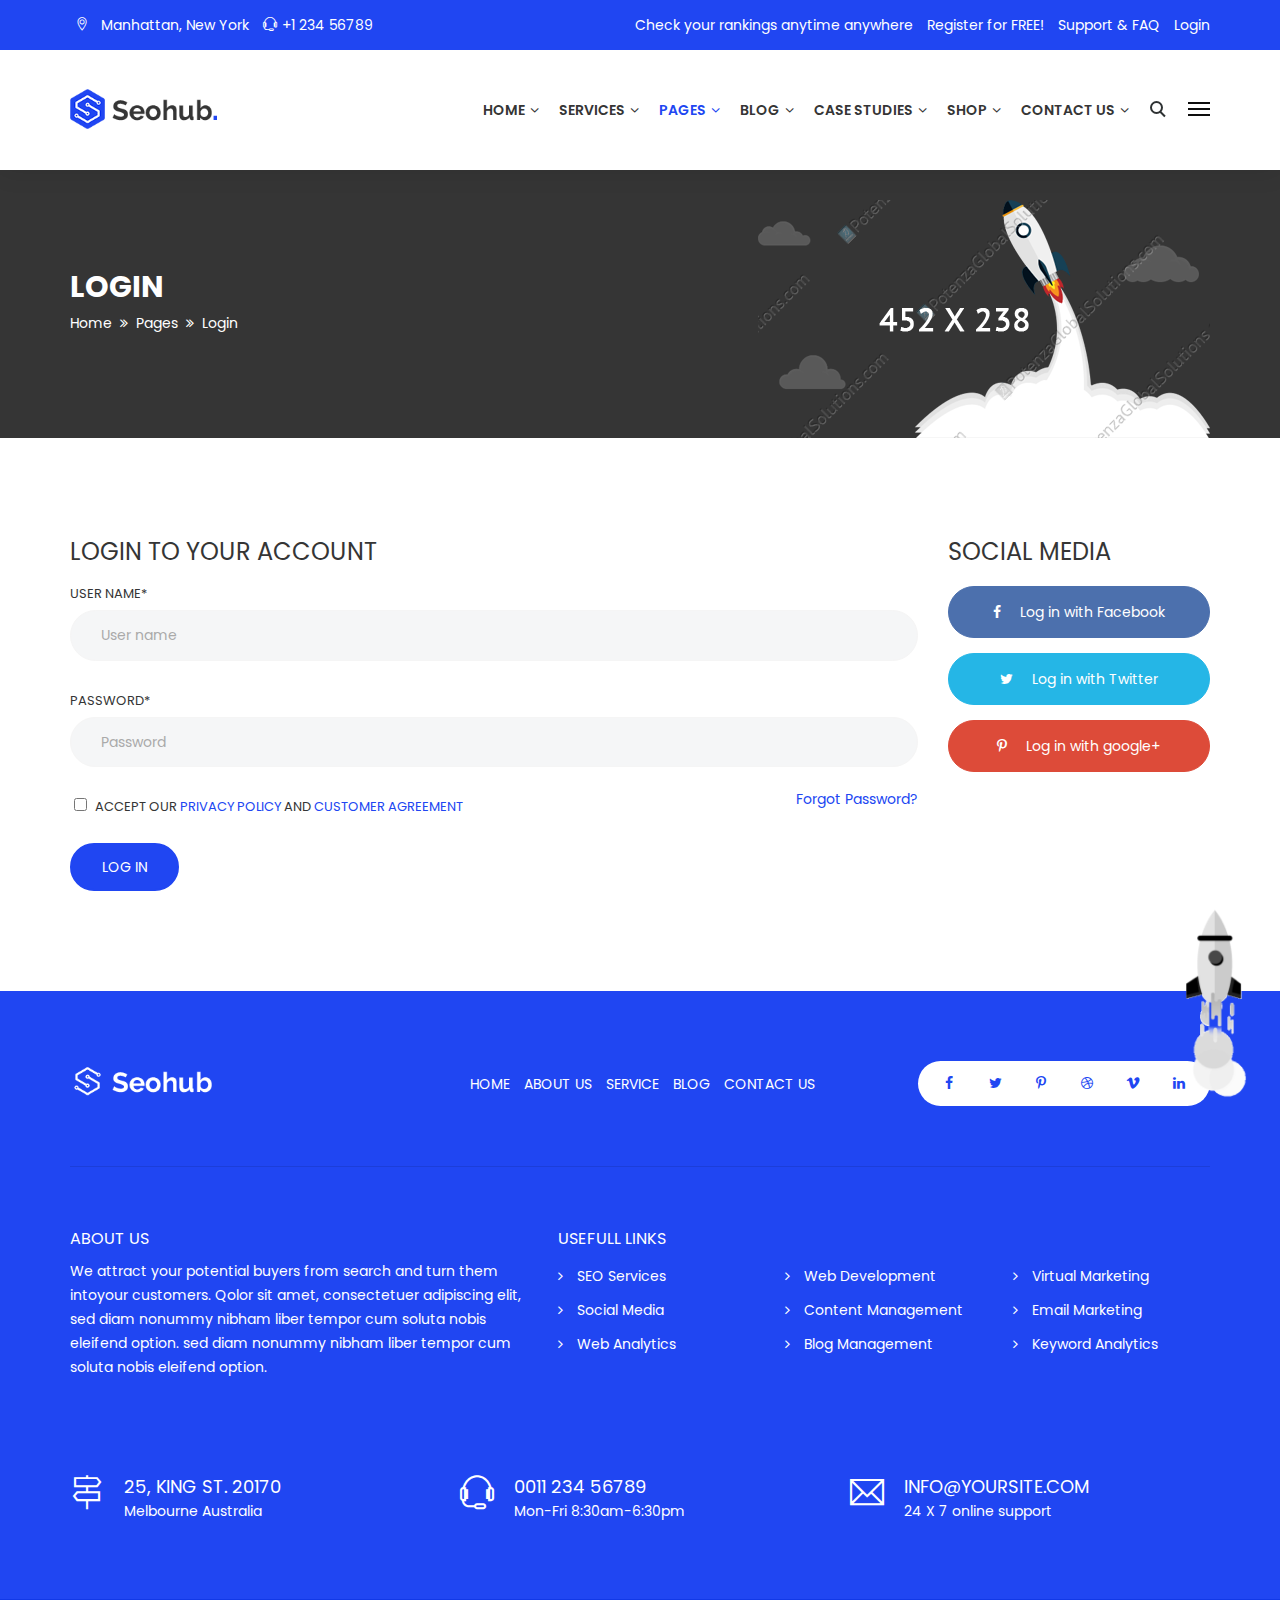
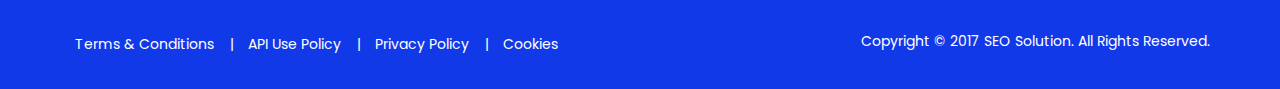
<file: login.html>
<!DOCTYPE html>
<html lang="en">

<head>
    <meta charset="utf-8">
    <meta http-equiv="X-UA-Compatible" content="IE=edge">
    <meta name="keywords" content="HTML5 Template" />
    <meta name="description" content="SEOhub - SEO, Marketing. Social Media, Multipurpose HTML5 Template" />
    <meta name="author" content="potenzaglobalsolutions.com" />
    <meta name="viewport" content="width=device-width, initial-scale=1, maximum-scale=1" />
    <title>SEOhub - SEO, Marketing. Social Media, Multipurpose HTML5 Template</title>
    <!-- Favicon -->
    <link rel="shortcut icon" href="images/favicon.ico" />
    
    <!-- bootstrap -->
    <link rel="stylesheet" type="text/css" href="css/bootstrap.min.css" />
    
    <!-- mega menu -->
    <link rel="stylesheet" type="text/css" href="css/mega-menu/mega_menu.css" />
    
    <!-- font awesome -->
    <link rel="stylesheet" type="text/css" href="css/font-awesome.min.css" />
    
    <!-- Themify icons -->
    <link rel="stylesheet" type="text/css" href="css/themify-icons.css" />
    
    <!-- owl-carousel -->
    <link rel="stylesheet" type="text/css" href="css/owl-carousel/owl.carousel.css" />
    
    <!-- magnific-popup -->
    <link rel="stylesheet" type="text/css" href="css/magnific-popup/magnific-popup.css" />
    
        <!-- main style -->
    <link rel="stylesheet" type="text/css" href="css/style.css" />
    
	<!-- Responsive style -->
    <link rel="stylesheet" type="text/css" href="css/responsive.css" />
 

    
    </head>

<body>
   <!--=================================
      loading -->
      
     <div id="loading">
      <div id="loading-center">
          <img src="images/loader.gif" alt="">
     </div>
    </div>

    <!--=================================
      loading -->


    <!--=================================
        header -->
   <header id="header" class="default">
        <div class="topbar">
            <div class="container">
                <div class="row">
                    <div class="col-md-4">
                        <div class="topbar-left text-center text-md-left">
                            <ul class="list-inline">
                                <li> <i class="ti-location-pin"> </i> Manhattan, New York</li>
                                <li> <i class="ti-headphone-alt"></i>+1 234 56789</li>
                            </ul>
                        </div>
                    </div>
                    <div class="col-md-8">
                        <div class="topbar-right text-center text-md-right">
                            <ul class="list-inline">
                                <li><a href="#"> Check your rankings anytime anywhere </a> </li>
                                <li><a href="#"> Register for FREE!</a></li>
                                <li><a href="#"> Support & FAQ</a></li>
                                <li><a href="#">Login </a></li>
                            </ul>
                        </div>
                    </div>
                </div>
            </div>
        </div>

<!--=================================
    mega menu -->
       
        <div class="menu">
            <!-- menu start -->
            <nav id="menu" class="mega-menu">
                <!-- menu list items container -->
                <section class="menu-list-items">
                    <div class="container">
                        <div class="row">
                            <div class="col-md-12">
                                <!-- menu logo -->
                                <ul class="menu-logo">
                                    <li>
                                        <a href="index-1.html"><img id="logo_img" src="images/logo-dark.png" alt="logo"> </a>
                                    </li>
                                </ul>
                                <!-- menu links -->
                                <ul class="menu-links">
                                    <!-- active class -->
                                    <li><a href="javascript:void(0)"> Home <i class="fa fa-angle-down fa-indicator"></i></a>
                                        <!-- drop down multilevel  -->
                                        <ul class="drop-down-multilevel">
                                            <li><a href="index-1.html">home 01 </a></li>
                                            <li><a href="index-2.html">home 02</a></li>
                                            <li><a href="index-3.html">home 03</a></li>
                                            <li><a href="index.html">home 04</a></li>
                                            <li><a href="index-5.html">home 05</a></li>
                                        </ul>
                                    </li>
                                    <!-- active class -->
                                    <li><a href="javascript:void(0)"> services <i class="fa fa-angle-down fa-indicator"></i></a>
                                        <!-- drop down multilevel  -->
                                        <ul class="drop-down-multilevel">
                                            <li><a href="service-list-01.html">Service list 01 </a></li>
                                            <li><a href="service-list-02.html">Service list 02</a></li>
                                            <li><a href="analytics-services.html">Analytics Services</a></li>
                                            <li><a href="off-page-optimization.html">Off Page Optimization</a></li>
                                            <li><a href="boost-your-conversion-rate.html">Boost Your Conversion Rate</a></li>
                                            <li><a href="search-engine-optimize.html">Search Engine Optimize</a></li>
                                            <li><a href="social-media-marketing.html">Social Media Marketing</a></li>
                                        </ul>
                                    </li>
                                    <li class="active"><a href="javascript:void(0)">Pages <i class="fa fa-angle-down fa-indicator"></i></a>
                                        <!-- drop down multilevel  -->
                                        <div class="drop-down menu-bg grid-col-12">
                                            <!--grid row-->
                                            <div class="grid-row">
                                                <!--grid column 3-->
                                                <div class="grid-col-3">
                                                   <h4>pages</h4>
                                                    <ul>
                                                        <li><a href="about-01.html">About us 01 </a></li>
                                                        <li><a href="about-02.html">About us 02</a></li>
                                                        <li><a href="faq.html">faq</a></li>
                                                        <li class="active"><a href="login.html">login</a></li>
                                                        <li><a href="register.html">register</a></li>
                                                        <li><a href="our-clients.html">our clients</a></li>
                                                    </ul>
                                                </div>
                                                <!--grid column 3-->
                                                <div class="grid-col-3">
                                                <h4>pages</h4>
                                                    <ul>
                                                        <li><a href="team.html">team</a></li>
                                                        <li><a href="team-single.html">team single</a></li>
                                                        <li><a href="error-404.html">error 404</a></li>
                                                        <li><a href="contact-single-office.html">contact single offices</a></li>
                                                        <li><a href="contact-multiple-offices.html">contact multiple offices</a></li>
                                                        <li><a href="free-seo-analysis.html">free-seo-analysis</a></li>
                                                    </ul>
                                                </div>
                                                <!--grid column 3-->
                                                <div class="grid-col-3">
                                                <h4>elements</h4>
                                                    <ul>
                                                        <li><a href="under-constraction.html">Under constraction</a></li>
                                                        <li><a href="accordion.html">Accordion</a></li>
                                                        <li><a href="typography.html">Typography</a></li>
                                                        <li><a href="buttons.html">Buttons</a></li>
                                                        <li><a href="pricing-tables.html">Pricing Tables</a></li>
                                                        <li><a href="tab.html">Tab</a></li>
                                                    </ul>
                                                </div>
                                                <!--grid column 3-->
                                                <div class="grid-col-3">
                                                <h4>page title</h4>
                                                    <ul>
                                                        <li><a href="page-title-image.html">page title image</a></li>
                                                        <li><a href="page-title-dark-image.html">page title dark image</a></li>
                                                        <li><a href="page-title-dark.html">page title dark</a></li>
                                                        <li><a href="page-title-light.html">page title light</a></li>
                                                        <li><a href="page-title-fixed.html">page title fixed</a></li>
                                                        <li><a href="page-title-parallax.html">page title parallax</a></li>
                                                      </ul>
                                                </div>
                                            </div>
                                        </div>
                                    </li>
                                    <li><a href="javascript:void(0)">blog <i class="fa fa-angle-down fa-indicator"></i></a>
                                        <!-- drop down multilevel  -->
                                        <ul class="drop-down-multilevel">
                                            <li><a href="blog-left-sidebar.html">Blog left sidebar</a></li>
                                            <li><a href="blog-right-sidebar.html">Blog right sidebar</a></li>
                                            <li><a href="blog-fullwidth.html">Blog fullwidth</a></li>
                                            <li><a href="blog-masonry-2-columns.html">Blog masonry 2 columns</a></li>
                                            <li><a href="blog-masonry-3-columns.html">Blog masonry 3 columns</a></li>
                                            <li><a href="blog-masonry-4-columns.html">Blog masonry 4 columns</a></li>
                                            <li><a href="javascript:void(0)">Blog single <i class="fa fa-angle-right fa-indicator"></i></a>
                                                <!-- drop down second level -->
                                                <ul class="drop-down-multilevel">
                                                    <li><a href="blog-single-image-post.html">blog single image post</a></li>
                                                    <li><a href="blog-single-blockquote-post.html">blog single blockquote post</a></li>
                                                    <li><a href="blog-single-video-post.html">blog single video post</a></li>
                                                </ul>
                                            </li>
                                        </ul>
                                    </li>
                                    <li><a href="javascript:void(0)">Case Studies <i class="fa fa-angle-down fa-indicator"></i></a>
                                        <!-- drop down multilevel  -->
                                        <ul class="drop-down-multilevel">
                                            <li><a href="case-studies-2-columns.html">case studies 2 columns</a></li>
                                            <li><a href="case-studies-3-columns.html">case studies 3 columns</a></li>
                                            <li><a href="case-studies-4-columns.html">case studies 4 columns</a></li>
                                            <li><a href="case-studies-filter.html">case studies filter</a></li>
                                            <li><a href="case-studies-full-screen.html">case studies full screen</a></li>
                                            <li><a href="case-studies-single.html">case studies single</a></li>
                                        </ul>
                                    </li>
                                    <li><a href="javascript:void(0)"> Shop <i class="fa fa-angle-down fa-indicator"></i> </a>
                                        <!-- drop down multilevel  -->
                                        <ul class="drop-down-multilevel">
                                            <li><a href="shop.html">Shop</a></li>
                                            <li><a href="shop-single.html">Shop Single</a></li>
                                        </ul>
                                    </li>
                                    <li><a href="javascript:void(0)"> Contact us <i class="fa fa-angle-down fa-indicator"></i> </a>
                                        <!-- drop down multilevel  -->
                                        <ul class="drop-down-multilevel">
                                            <li><a href="contact-single-office.html">contact single office </a></li>
                                            <li><a href="contact-multiple-offices.html">contact multiple offices</a></li>
                                            <li><a href="free-seo-analysis.html">free seo analysis</a></li>
                                        </ul>
                                    </li>
                                    <li>
                                        <div class="search-button">
                                            <a class="search-trigger" href="#search"> <span></span></a>
                                        </div>
                                    </li>
                                    <li class="side-menu-main">
                                        <div class="side-menu">
                                            <div class="mobile-nav-button">
                                                <div class="mobile-nav-button-line"></div>
                                                <div class="mobile-nav-button-line"></div>
                                                <div class="mobile-nav-button-line"></div>
                                            </div>
                                        </div>
                                    </li>
                                </ul>
                            </div>
                        </div>
                    </div>
                </section>
            </nav>
            <!-- menu end -->
        </div>
    </header>

    <!--=================================
search and side menu content -->
    <div class="search-overlay"></div>
    <div class="menu-overlay"></div>
    <div id="search" class="search">
        <div class="container">
            <div class="row">
                <div class="col-md-12">
                    <input type="search" placeholder="Type and hit enter...">
                </div>
            </div>
        </div>
    </div>
    <div class="side-content" id="scrollbar">
        <div class="side-content-info">
            <div class="menu-toggle-hamburger menu-close"><span class="ti-close"> </span></div>
            <div class="side-logo">
                <img class="img-fluid mb-3" src="images/logo-dark.png" alt="">
                <p>Culpa molestias mollitia natus labore perspiciatis ipsa lorem ipsum dolor sit amet, consectetur adipisicing elit. Sit aut explicabo mollitia, sed, eos, magni quos laborum dolores ab distinctio voluptates quae ipsam.</p>
                <hr class="mt-2 mb-3" />
            </div>
            <div class="contact-address">
                <div class="address-title mb-3">
                    <h4 class="mb-1">Office 01</h4>
                    <p>mollitia omnis fuga, nihil suscipit lorem ipsum dolor sit amet, consectetur adipisicing elit. Deleniti sit quos.</p>
                </div>
                <div class="contact-box mb-2">
                    <div class="contact-icon">
                        <i class="ti-direction-alt text-blue"></i>
                    </div>
                    <div class="contact-info">
                        <div class="text-left">
                            <h6>25, King St. 20170</h6>
                            <span>Melbourne Australia</span>
                        </div>
                    </div>
                </div>
                <div class="contact-box mb-2">
                    <div class="contact-icon">
                        <i class="ti-headphone-alt text-blue"></i>
                    </div>
                    <div class="contact-info">
                        <div class="text-left">
                            <h6>0011 234 56789</h6>
                            <span>Mon-Fri 8:30am-6:30pm</span>
                        </div>
                    </div>
                </div>
                <div class="contact-box mb-2">
                    <div class="contact-icon">
                        <i class="ti-email text-blue"></i>
                    </div>
                    <div class="contact-info">
                        <div class="text-left">
                            <h6>info@yoursite.com</h6>
                            <span>24 X 7 online support</span>
                        </div>
                    </div>
                </div>
            </div>
        </div>
        <div class="side-content-image">
            <img class="img-fluid center-block" src="images/bg-element/04.png" alt="">
        </div>
    </div>
    <!--=================================
search and side menu content -->
    <!--=================================
header -->
    <!--=================================
intro-title -->
    <section class="intro-title black-bg">
        <div class="container">
            <div class="row">
                <div class="col-md-12 text-left">
                    <div class="intro-content">
                        <div class="intro-name">
                            <h3 class="text-white">Login</h3>
                            <ul class="breadcrumb mt-1">
                                <li class="breadcrumb-item"><a href="#">Home</a></li>
                                <li class="breadcrumb-item text-white">Pages</li>
                                <li class="breadcrumb-item active">Login</li>
                            </ul>
                        </div>
                        <div class="intro-img">
                            <img class="img-fluid" src="images/breadcrumb/02.png" alt="">
                        </div>
                    </div>
                </div>
            </div>
        </div>
    </section>
    <!--=================================
intro-title -->
    <!--=================================
register-form  -->
    <section class="login-form page-section-ptb">
        <div class="container">
            <div class="row">
                <div class="col-lg-9">
                    <h4>Login To Your Account</h4>
                    <form class="gray-form mt-2 clearfix">
                        <div class="form-group">
                            <label for="name">User name* </label>
                            <input id="name" class="form-control" type="text" placeholder="User name" name="web">
                        </div>
                        <div class="form-group">
                            <label for="Password">Password* </label>
                            <input id="Password" class="form-control" type="password" placeholder="Password" name="Password">
                        </div>
                        <div class="form-group">
                            <div class="remember-checkbox mb-3">
                                <input type="checkbox" name="one" id="one">
                                <label for="one">Accept our <a href="#"> privacy policy</a> and <a href="#"> customer agreement</a></label>
                                <a href="#" class="pull-right">Forgot Password?</a>
                            </div>
                        </div>
                        <a href="#" class="button"> Log in </a>
                    </form>
                </div>
                <div class="col-lg-3">
                    <div class="login-social">
                        <h4>Social media</h4>
                        <ul>
                            <li><a class="fb" href="#"><i class="fa fa-facebook"></i>  Log in with Facebook</a></li>
                            <li><a class="twitter" href="#"><i class="fa fa-twitter"></i> Log in with Twitter</a></li>
                            <li><a class="pinterest" href="#"><i class="fa fa-pinterest-p"></i> Log in with google+</a></li>
                        </ul>
                    </div>
                </div>
            </div>
        </div>
    </section>

    <!--=================================
    register-form  -->

<!--=================================
footer -->

<footer class="footer footer-topbar page-section-pt">
        <div class="container">
            <div class="row top">
                <div class="col-lg-3 col-md-2">
                    <img class="img-fluid" src="images/logo-footer.png" alt="">
                </div>
                <div class="col-lg-5 col-md-6">
                    <div class="footer-nav text-right">
                        <ul>
                            <li><a href="index-1.html">Home</a></li>
                            <li><a href="about-01.html">About us</a></li>
                            <li><a href="service-list-01.html">Service</a></li>
                            <li><a href="blog-right-sidebar.html">Blog</a></li>
                            <li><a href="contact-single-office.html">Contact us</a></li>
                        </ul>
                    </div>
                </div>
                <div class="col-md-4">
                    <div class="social text-right">
                        <ul>
                            <li>
                                <a href="#"> <i class="fa fa-facebook"></i> </a>
                            </li>
                            <li>
                                <a href="#"> <i class="fa fa-twitter"></i> </a>
                            </li>
                            <li>
                                <a href="#"> <i class="fa fa-pinterest-p"></i> </a>
                            </li>
                            <li>
                                <a href="#"> <i class="fa fa-dribbble"></i> </a>
                            </li>
                            <li>
                                <a href="#"> <i class="fa fa-vimeo"></i> </a>
                            </li>
                            <li>
                                <a href="#"> <i class="fa fa-linkedin"></i> </a>
                            </li>
                        </ul>
                    </div>
                </div>
            </div>
            <hr />
            <div class="row">
                <div class="col-md-5">
                    <div class="about-content">
                        <h6 class="mb-2">about us</h6>
                        <p>We attract your potential buyers from search and turn them intoyour customers. Qolor sit amet, consectetuer adipiscing elit, sed diam nonummy nibham liber tempor cum soluta nobis eleifend option. sed diam nonummy nibham liber tempor cum soluta nobis eleifend option.</p>
                    </div>
                </div>
                <div class="col-md-7">
                    <h6 class="mb-2">Usefull Links</h6>
                    <div class="usefull-link">
                        <div class="row">
                            <div class="col-md-4">
                                <ul>
                                    <li>
                                        <a href="#"> <i class="fa fa-angle-right"></i> SEO Services </a>
                                    </li>
                                    <li>
                                        <a href="#"> <i class="fa fa-angle-right"></i> Social Media</a>
                                    </li>
                                    <li>
                                        <a href="#"> <i class="fa fa-angle-right"></i> Web Analytics</a>
                                    </li>
                                </ul>
                            </div>
                            <div class="col-md-4">
                                <ul>
                                    <li>
                                        <a href="#"> <i class="fa fa-angle-right"></i> Web Development </a>
                                    </li>
                                    <li>
                                        <a href="#"> <i class="fa fa-angle-right"></i> Content Management</a>
                                    </li>
                                    <li>
                                        <a href="#"> <i class="fa fa-angle-right"></i> Blog Management</a>
                                    </li>
                                </ul>
                            </div>
                            <div class="col-md-4">
                                <ul>
                                    <li>
                                        <a href="#"> <i class="fa fa-angle-right"></i> Virtual Marketing </a>
                                    </li>
                                    <li>
                                        <a href="#"> <i class="fa fa-angle-right"></i> Email Marketing</a>
                                    </li>
                                    <li>
                                        <a href="#"> <i class="fa fa-angle-right"></i> Keyword Analytics </a>
                                    </li>
                                </ul>
                            </div>
                        </div>
                    </div>
                </div>
            </div>
            <div class="row mt-8">
                <div class="col-md-4 mb-3">
                    <div class="contact-box">
                        <div class="contact-icon">
                            <i class="ti-direction-alt"></i>
                        </div>
                        <div class="contact-info">
                            <h5>25, King St. 20170</h5>
                            <span>Melbourne Australia</span>
                        </div>
                    </div>
                </div>
                <div class="col-md-4 mb-3">
                    <div class="contact-box">
                        <div class="contact-icon">
                            <i class="ti-headphone-alt"></i>
                        </div>
                        <div class="contact-info">
                            <h5>0011 234 56789</h5>
                            <span>Mon-Fri 8:30am-6:30pm</span>
                        </div>
                    </div>
                </div>
                <div class="col-md-4">
                    <div class="contact-box">
                        <div class="contact-icon">
                            <i class="ti-email"></i>
                        </div>
                        <div class="contact-info">
                            <h5>info@yoursite.com</h5>
                            <span>24 X 7 online support</span>
                        </div>
                    </div>
                </div>
            </div>
        </div>
        <div class="copyright mt-6">
            <div class="container">
                <div class="row">
                    <div class="col-md-6">
                        <ul class="list-inline text-left">
                           <li><a href="#">Terms & Conditions </a> &nbsp;&nbsp;&nbsp;|</li>
                           <li><a href="#">API Use Policy </a> &nbsp;&nbsp;&nbsp;|</li>
                           <li><a href="#">Privacy Policy </a> &nbsp;&nbsp;&nbsp;|</li>
                           <li><a href="#">Cookies </a></li>
                        </ul>
                    </div>
                    <div class="col-md-6">
                        <div class="text-right">
                            <p>Copyright © 2017 SEO Solution. All Rights Reserved.</p>
                        </div>
                    </div>
                </div>
            </div>
        </div>
    </footer>

<!--=================================
footer -->


  


<!--=================================
back to top -->
 <div class="back-to-top">
     <span><img src="images/rocket.png" data-src="images/rocket.png" data-hover="images/rocket.gif" alt=""></span>
 </div>
<!--=================================
back to top -->
    <!-- jquery  -->
    <script type="text/javascript" src="js/jquery.min.js"></script>
    <script type="text/javascript" src="js/popper.min.js"></script>
    
    <!-- bootstrap -->
    <script type="text/javascript" src="js/bootstrap.min.js"></script>
    
    <!-- mega-menu -->
    <script type="text/javascript" src="js/mega-menu/mega_menu.js"></script>
 
    
    <!-- custom -->
    <script type="text/javascript" src="js/custom.js"></script>

 
    
</body>

</html>
</file>
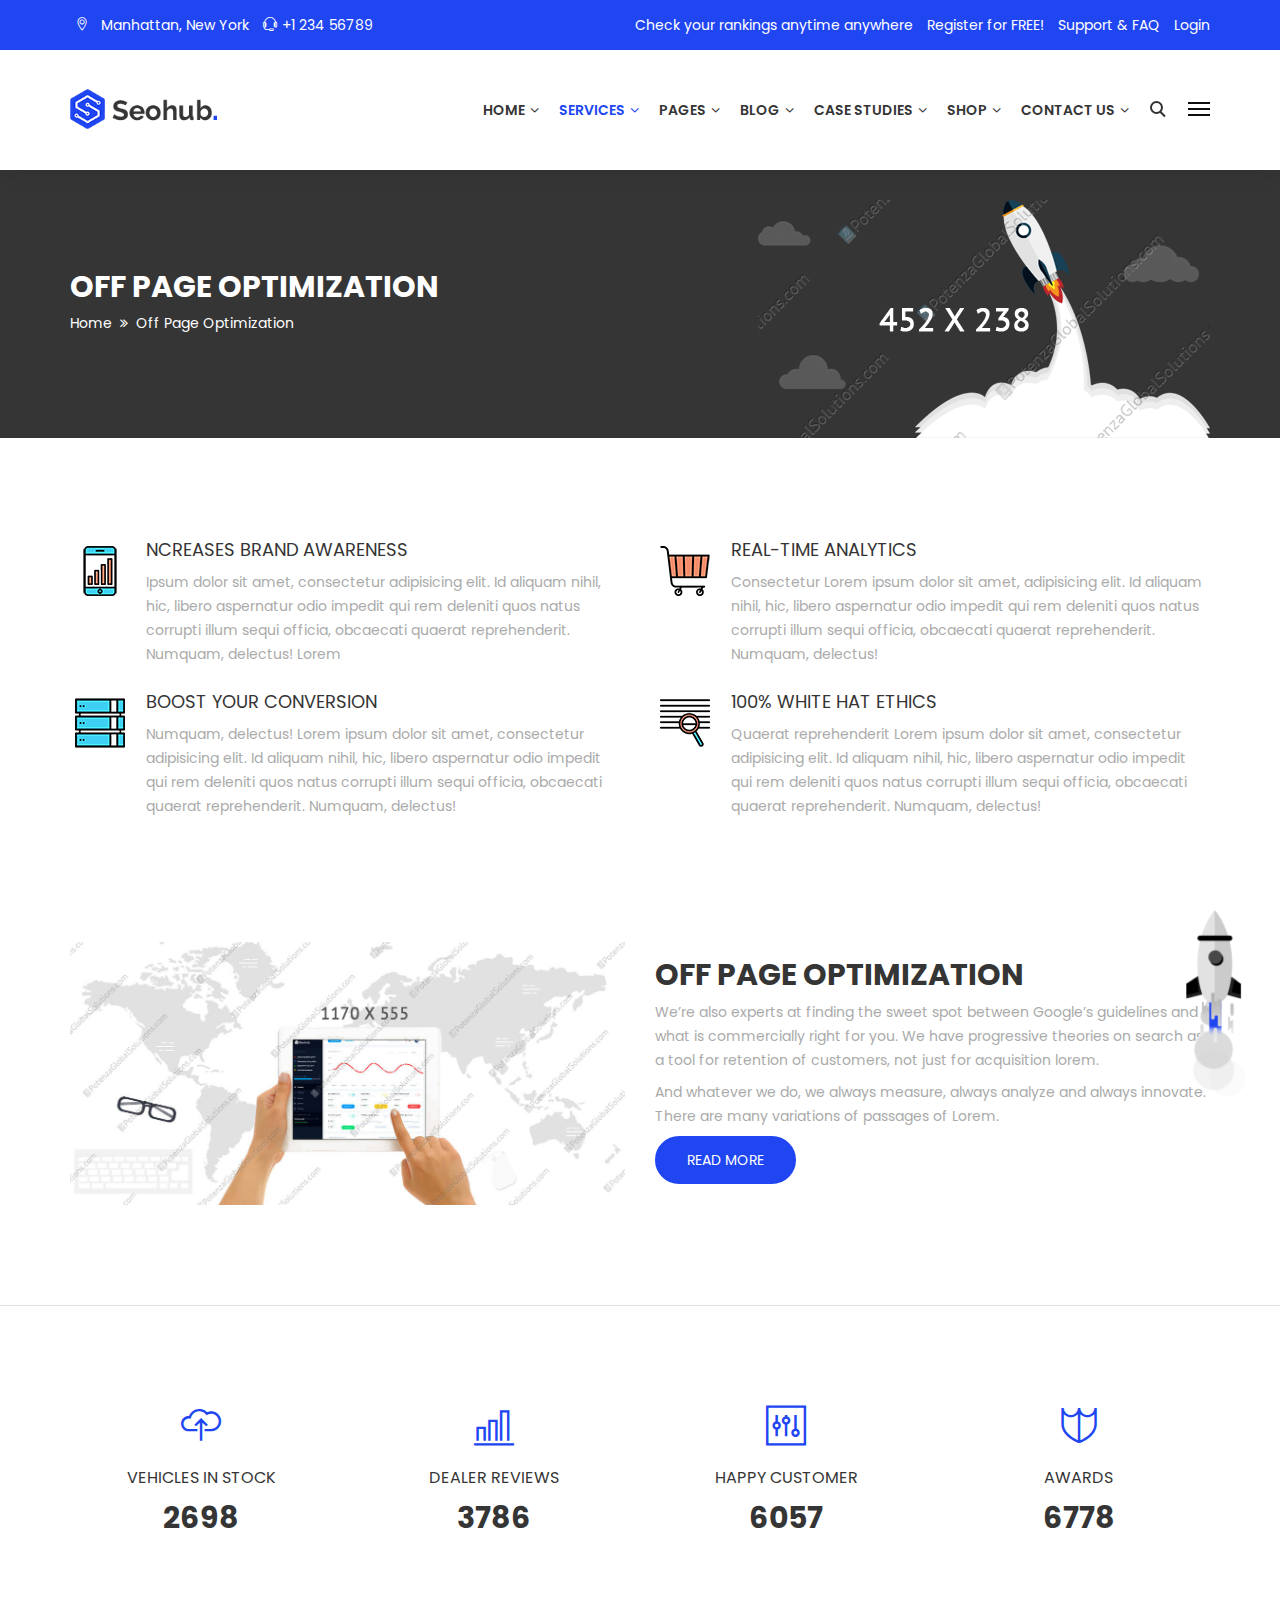
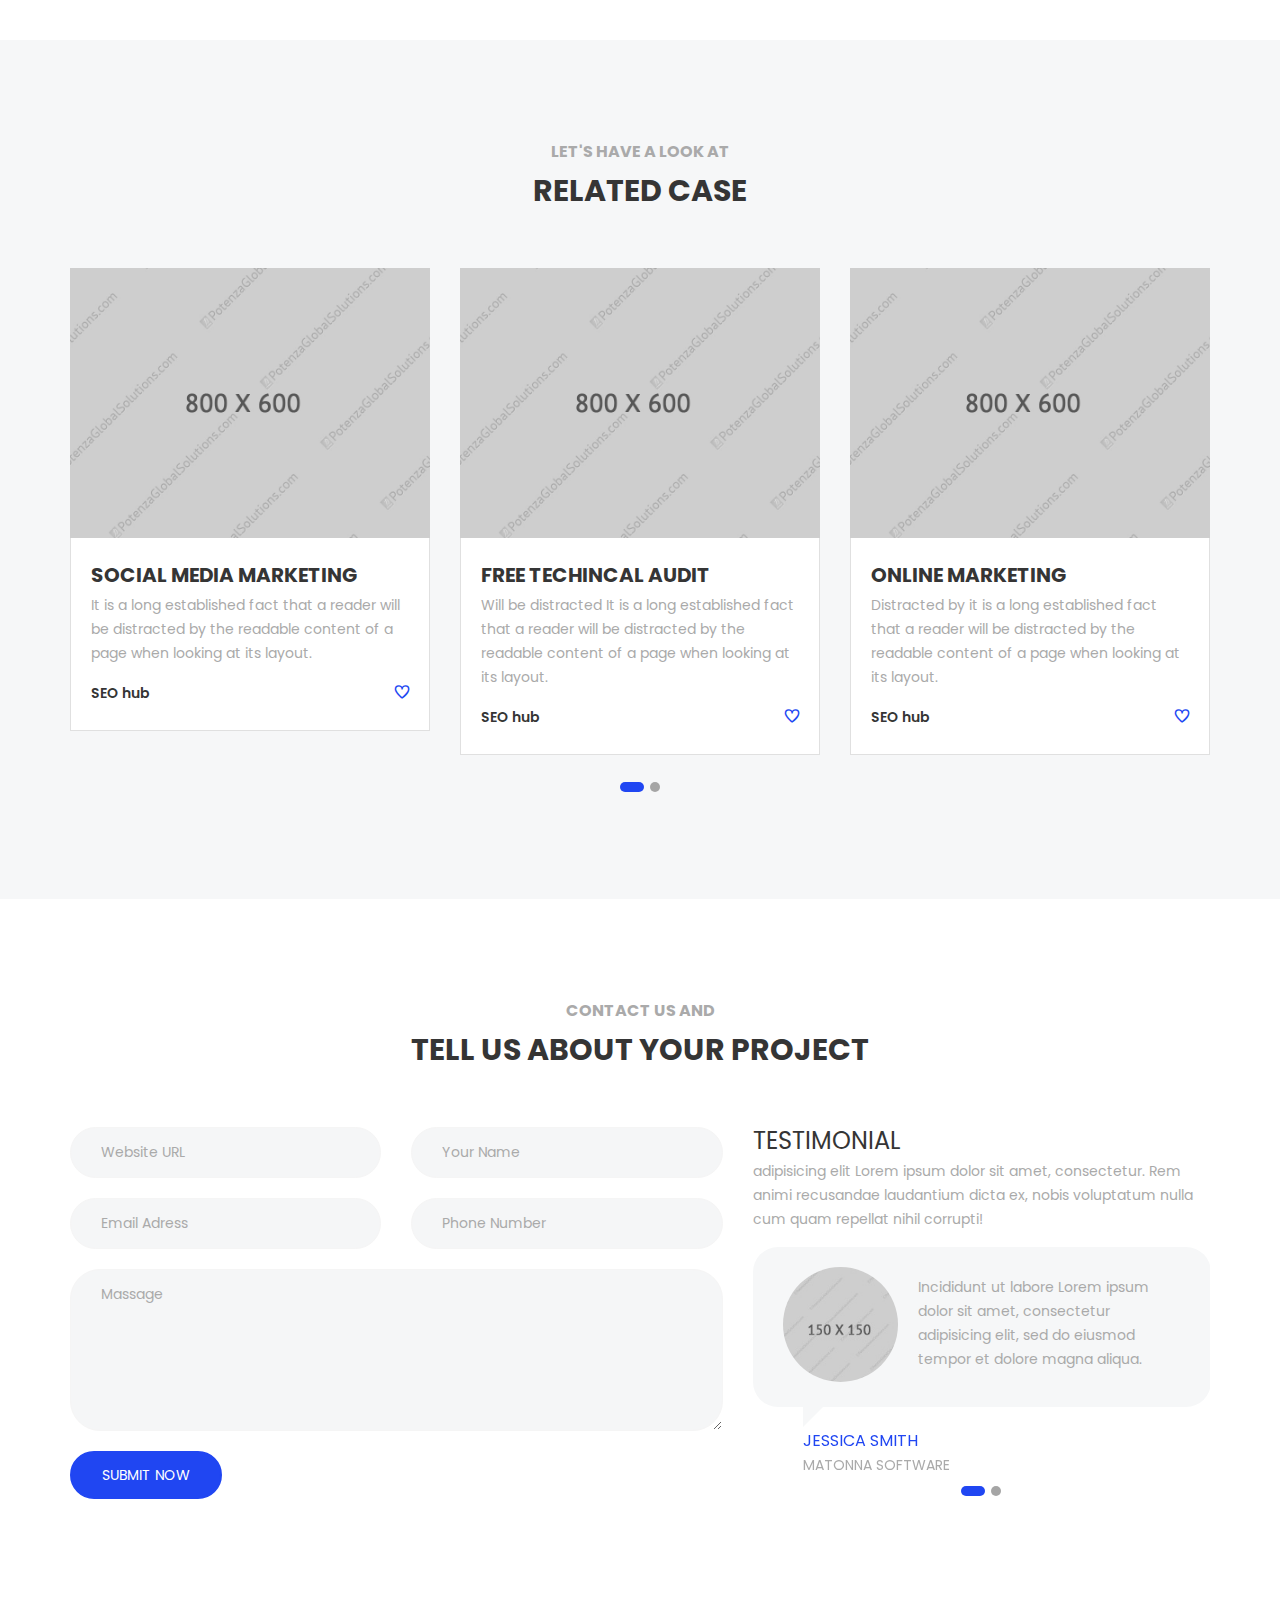
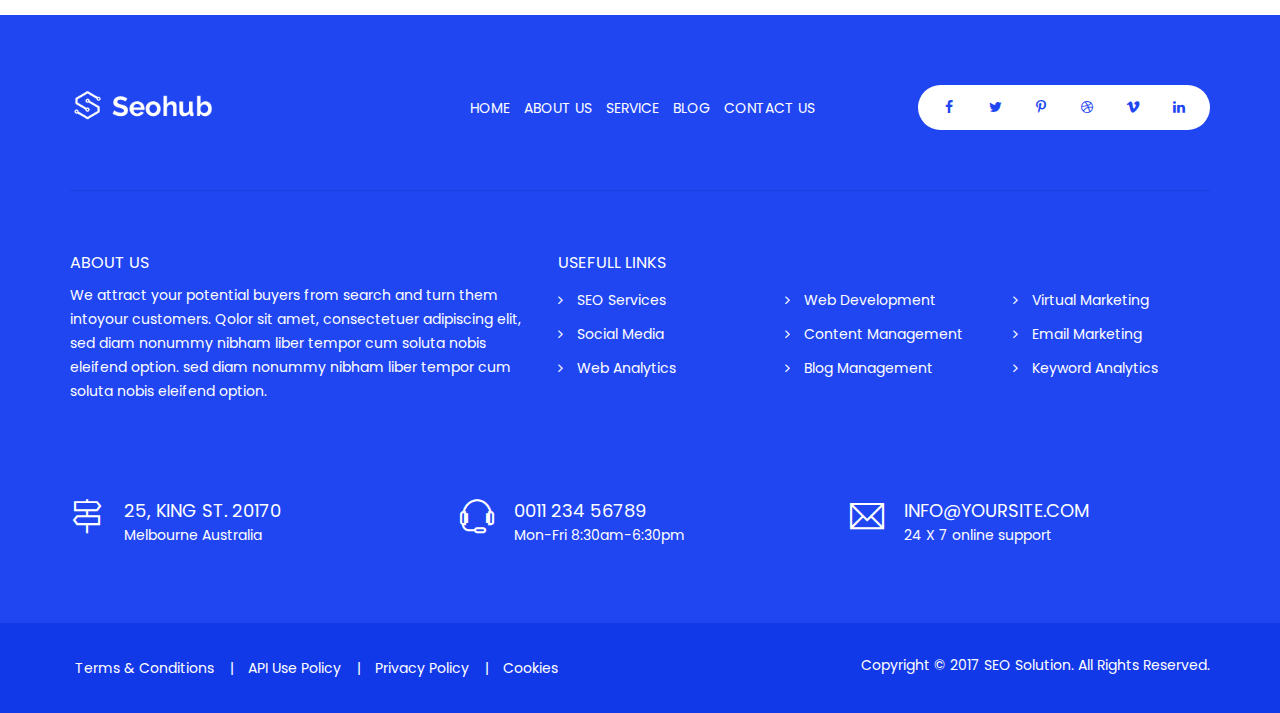
<file: off-page-optimization.html>
<!DOCTYPE html>
<html lang="en">

<head>
    <meta charset="utf-8">
    <meta http-equiv="X-UA-Compatible" content="IE=edge">
    <meta name="keywords" content="HTML5 Template" />
    <meta name="description" content="SEOhub - SEO, Marketing. Social Media, Multipurpose HTML5 Template" />
    <meta name="author" content="potenzaglobalsolutions.com" />
    <meta name="viewport" content="width=device-width, initial-scale=1, maximum-scale=1" />
    <title>SEOhub - SEO, Marketing. Social Media, Multipurpose HTML5 Template</title>
    <!-- Favicon -->
    <link rel="shortcut icon" href="images/favicon.ico" />
    
    <!-- bootstrap -->
    <link rel="stylesheet" type="text/css" href="css/bootstrap.min.css" />
    
    <!-- mega menu -->
    <link rel="stylesheet" type="text/css" href="css/mega-menu/mega_menu.css" />
    
    <!-- font awesome -->
    <link rel="stylesheet" type="text/css" href="css/font-awesome.min.css" />
    
    <!-- Themify icons -->
    <link rel="stylesheet" type="text/css" href="css/themify-icons.css" />
    
    <!-- owl-carousel -->
    <link rel="stylesheet" type="text/css" href="css/owl-carousel/owl.carousel.css" />
    
        <!-- main style -->
    <link rel="stylesheet" type="text/css" href="css/style.css" />
    
	<!-- Responsive style -->
    <link rel="stylesheet" type="text/css" href="css/responsive.css" />
 

    
    </head>

<body>

    <!--=================================
      loading -->
      
     <div id="loading">
      <div id="loading-center">
          <img src="images/loader.gif" alt="">
     </div>
    </div>

    <!--=================================
      loading -->
    <!--=================================
        header -->
       <header id="header" class="default">
        <div class="topbar">
            <div class="container">
                <div class="row">
                    <div class="col-md-4">
                        <div class="topbar-left text-center text-md-left">
                            <ul class="list-inline">
                                <li> <i class="ti-location-pin"> </i> Manhattan, New York</li>
                                <li> <i class="ti-headphone-alt"></i>+1 234 56789</li>
                            </ul>
                        </div>
                    </div>
                    <div class="col-md-8">
                        <div class="topbar-right text-center text-md-right">
                            <ul class="list-inline">
                                <li><a href="#"> Check your rankings anytime anywhere </a> </li>
                                <li><a href="#"> Register for FREE!</a></li>
                                <li><a href="#"> Support & FAQ</a></li>
                                <li><a href="#">Login </a></li>
                            </ul>
                        </div>
                    </div>
                </div>
            </div>
        </div>

<!--=================================
    mega menu -->
       
        <div class="menu">
            <!-- menu start -->
            <nav id="menu" class="mega-menu">
                <!-- menu list items container -->
                <section class="menu-list-items">
                    <div class="container">
                        <div class="row">
                            <div class="col-md-12">
                                <!-- menu logo -->
                                <ul class="menu-logo">
                                    <li>
                                        <a href="index-1.html"><img id="logo_img" src="images/logo-dark.png" alt="logo"> </a>
                                    </li>
                                </ul>
                                <!-- menu links -->
                                <ul class="menu-links">
                                    <!-- active class -->
                                    <li><a href="javascript:void(0)"> Home <i class="fa fa-angle-down fa-indicator"></i></a>
                                        <!-- drop down multilevel  -->
                                        <ul class="drop-down-multilevel">
                                            <li><a href="index-1.html">home 01 </a></li>
                                            <li><a href="index-2.html">home 02</a></li>
                                            <li><a href="index-3.html">home 03</a></li>
                                            <li><a href="index.html">home 04</a></li>
                                            <li><a href="index-5.html">home 05</a></li>
                                        </ul>
                                    </li>
                                    <!-- active class -->
                                    <li class="active"><a href="javascript:void(0)"> services <i class="fa fa-angle-down fa-indicator"></i></a>
                                        <!-- drop down multilevel  -->
                                        <ul class="drop-down-multilevel">
                                            <li><a href="service-list-01.html">Service list 01 </a></li>
                                            <li><a href="service-list-02.html">Service list 02</a></li>
                                            <li><a href="analytics-services.html">Analytics Services</a></li>
                                            <li class="active"><a href="off-page-optimization.html">Off Page Optimization</a></li>
                                            <li><a href="boost-your-conversion-rate.html">Boost Your Conversion Rate</a></li>
                                            <li><a href="search-engine-optimize.html">Search Engine Optimize</a></li>
                                            <li><a href="social-media-marketing.html">Social Media Marketing</a></li>
                                        </ul>
                                    </li>
                                    <li><a href="javascript:void(0)">Pages <i class="fa fa-angle-down fa-indicator"></i></a>
                                        <!-- drop down multilevel  -->
                                        <div class="drop-down menu-bg grid-col-12">
                                            <!--grid row-->
                                            <div class="grid-row">
                                                <!--grid column 3-->
                                                <div class="grid-col-3">
                                                   <h4>pages</h4>
                                                    <ul>
                                                        <li><a href="about-01.html">About us 01 </a></li>
                                                        <li><a href="about-02.html">About us 02</a></li>
                                                        <li><a href="faq.html">faq</a></li>
                                                        <li><a href="login.html">login</a></li>
                                                        <li><a href="register.html">register</a></li>
                                                        <li><a href="our-clients.html">our clients</a></li>
                                                    </ul>
                                                </div>
                                                <!--grid column 3-->
                                                <div class="grid-col-3">
                                                <h4>pages</h4>
                                                    <ul>
                                                        <li><a href="team.html">team</a></li>
                                                        <li><a href="team-single.html">team single</a></li>
                                                        <li><a href="error-404.html">error 404</a></li>
                                                        <li><a href="contact-single-office.html">contact single offices</a></li>
                                                        <li><a href="contact-multiple-offices.html">contact multiple offices</a></li>
                                                        <li><a href="free-seo-analysis.html">free-seo-analysis</a></li>
                                                    </ul>
                                                </div>
                                                <!--grid column 3-->
                                                <div class="grid-col-3">
                                                <h4>elements</h4>
                                                    <ul>
                                                        <li><a href="under-constraction.html">Under constraction</a></li>
                                                        <li><a href="accordion.html">Accordion</a></li>
                                                        <li><a href="typography.html">Typography</a></li>
                                                        <li><a href="buttons.html">Buttons</a></li>
                                                        <li><a href="pricing-tables.html">Pricing Tables</a></li>
                                                        <li><a href="tab.html">Tab</a></li>
                                                    </ul>
                                                </div>
                                                <!--grid column 3-->
                                                <div class="grid-col-3">
                                                <h4>page title</h4>
                                                    <ul>
                                                        <li><a href="page-title-image.html">page title image</a></li>
                                                        <li><a href="page-title-dark-image.html">page title dark image</a></li>
                                                        <li><a href="page-title-dark.html">page title dark</a></li>
                                                        <li><a href="page-title-light.html">page title light</a></li>
                                                        <li><a href="page-title-fixed.html">page title fixed</a></li>
                                                        <li><a href="page-title-parallax.html">page title parallax</a></li>
                                                      </ul>
                                                </div>
                                            </div>
                                        </div>
                                    </li>
                                    <li><a href="javascript:void(0)">blog <i class="fa fa-angle-down fa-indicator"></i></a>
                                        <!-- drop down multilevel  -->
                                        <ul class="drop-down-multilevel">
                                            <li><a href="blog-left-sidebar.html">Blog left sidebar</a></li>
                                            <li><a href="blog-right-sidebar.html">Blog right sidebar</a></li>
                                            <li><a href="blog-fullwidth.html">Blog fullwidth</a></li>
                                            <li><a href="blog-masonry-2-columns.html">Blog masonry 2 columns</a></li>
                                            <li><a href="blog-masonry-3-columns.html">Blog masonry 3 columns</a></li>
                                            <li><a href="blog-masonry-4-columns.html">Blog masonry 4 columns</a></li>
                                            <li><a href="javascript:void(0)">Blog single <i class="fa fa-angle-right fa-indicator"></i></a>
                                                <!-- drop down second level -->
                                                <ul class="drop-down-multilevel">
                                                    <li><a href="blog-single-image-post.html">blog single image post</a></li>
                                                    <li><a href="blog-single-blockquote-post.html">blog single blockquote post</a></li>
                                                    <li><a href="blog-single-video-post.html">blog single video post</a></li>
                                                </ul>
                                            </li>
                                        </ul>
                                    </li>
                                    <li><a href="javascript:void(0)">Case Studies <i class="fa fa-angle-down fa-indicator"></i></a>
                                        <!-- drop down multilevel  -->
                                        <ul class="drop-down-multilevel">
                                            <li><a href="case-studies-2-columns.html">case studies 2 columns</a></li>
                                            <li><a href="case-studies-3-columns.html">case studies 3 columns</a></li>
                                            <li><a href="case-studies-4-columns.html">case studies 4 columns</a></li>
                                            <li><a href="case-studies-filter.html">case studies filter</a></li>
                                            <li><a href="case-studies-full-screen.html">case studies full screen</a></li>
                                            <li><a href="case-studies-single.html">case studies single</a></li>
                                        </ul>
                                    </li>
                                    <li><a href="javascript:void(0)"> Shop <i class="fa fa-angle-down fa-indicator"></i> </a>
                                        <!-- drop down multilevel  -->
                                        <ul class="drop-down-multilevel">
                                            <li><a href="shop.html">Shop</a></li>
                                            <li><a href="shop-single.html">Shop Single</a></li>
                                        </ul>
                                    </li>
                                    <li><a href="javascript:void(0)"> Contact us <i class="fa fa-angle-down fa-indicator"></i> </a>
                                        <!-- drop down multilevel  -->
                                        <ul class="drop-down-multilevel">
                                            <li><a href="contact-single-office.html">contact single office </a></li>
                                            <li><a href="contact-multiple-offices.html">contact multiple offices</a></li>
                                            <li><a href="free-seo-analysis.html">free seo analysis</a></li>
                                        </ul>
                                    </li>
                                    <li>
                                        <div class="search-button">
                                            <a class="search-trigger" href="#search"> <span></span></a>
                                        </div>
                                    </li>
                                    <li class="side-menu-main">
                                        <div class="side-menu">
                                            <div class="mobile-nav-button">
                                                <div class="mobile-nav-button-line"></div>
                                                <div class="mobile-nav-button-line"></div>
                                                <div class="mobile-nav-button-line"></div>
                                            </div>
                                        </div>
                                    </li>
                                </ul>
                            </div>
                        </div>
                    </div>
                </section>
            </nav>
            <!-- menu end -->
        </div>
    </header>

    <!--=================================
search and side menu content -->
    <div class="search-overlay"></div>
    <div class="menu-overlay"></div>
    <div id="search" class="search">
        <div class="container">
            <div class="row">
                <div class="col-lg-12 col-md-12">
                    <input type="search" placeholder="Type and hit enter...">
                </div>
            </div>
        </div>
    </div>
    <div class="side-content" id="scrollbar">
        <div class="side-content-info">
            <div class="menu-toggle-hamburger menu-close"><span class="ti-close"> </span></div>
            <div class="side-logo">
                <img class="img-fluid mb-3" src="images/logo-dark.png" alt="">
                <p>Culpa molestias mollitia natus labore perspiciatis ipsa lorem ipsum dolor sit amet, consectetur adipisicing elit. Sit aut explicabo mollitia, sed, eos, magni quos laborum dolores ab distinctio voluptates quae ipsam.</p>
                <hr class="mt-2 mb-3" />
            </div>
            <div class="contact-address">
                <div class="address-title mb-3">
                    <h4 class="mb-1">Office 01</h4>
                    <p>mollitia omnis fuga, nihil suscipit lorem ipsum dolor sit amet, consectetur adipisicing elit. Deleniti sit quos.</p>
                </div>
                <div class="contact-box mb-2">
                    <div class="contact-icon">
                        <i class="ti-direction-alt text-blue"></i>
                    </div>
                    <div class="contact-info">
                        <div class="text-left">
                            <h6>25, King St. 20170</h6>
                            <span>Melbourne Australia</span>
                        </div>
                    </div>
                </div>
                <div class="contact-box mb-2">
                    <div class="contact-icon">
                        <i class="ti-headphone-alt text-blue"></i>
                    </div>
                    <div class="contact-info">
                        <div class="text-left">
                            <h6>0011 234 56789</h6>
                            <span>Mon-Fri 8:30am-6:30pm</span>
                        </div>
                    </div>
                </div>
                <div class="contact-box mb-2">
                    <div class="contact-icon">
                        <i class="ti-email text-blue"></i>
                    </div>
                    <div class="contact-info">
                        <div class="text-left">
                            <h6>info@yoursite.com</h6>
                            <span>24 X 7 online support</span>
                        </div>
                    </div>
                </div>
            </div>
        </div>
        <div class="side-content-image">
            <img class="img-fluid center-block" src="images/bg-element/04.png" alt="">
        </div>
    </div>
    <!--=================================
search and side menu content -->
    <!--=================================
header -->
    <!--=================================
intro-title -->
    <section class="intro-title black-bg">
        <div class="container">
            <div class="row">
                <div class="col-md-12 text-left">
                    <div class="intro-content">
                        <div class="intro-name">
                            <h3 class="text-white">Off Page Optimization</h3>
                            <ul class="breadcrumb mt-1">
                                <li class="breadcrumb-item"><a href="#">Home</a></li>
                                <li class="breadcrumb-item active">Off Page Optimization</li>
                            </ul>
                        </div>
                        <div class="intro-img">
                            <img class="img-fluid" src="images/breadcrumb/02.png" alt="">
                        </div>
                    </div>
                </div>
            </div>
        </div>
    </section>
    <!--=================================
intro-title -->
    <!--=================================
service-block -->
    <section class="feature white-bg page-section-ptb">
        <div class="container">
            <div class="row">
                <div class="col-md-6 mb-5 mb-sm-4">
              <div class="d-flex">
                <div class="icon-rounded border-0 mr-3">
                  <div class="icon">
                      <img class="img-fluid" src="images/icon/04.png" alt="#">
                    </div>
                </div>
                <div class="">
                  <h5 class="mb-2"><a href="service-detail.html">NCREASES BRAND AWARENESS</a></h5>
                  <p class="mb-0">Ipsum dolor sit amet, consectetur adipisicing elit. Id aliquam nihil, hic, libero aspernatur odio impedit qui rem deleniti quos natus corrupti illum sequi officia, obcaecati quaerat reprehenderit. Numquam, delectus! Lorem</p>
                </div>
              </div>
            </div>
            <div class="col-md-6 mb-5 mb-sm-4">
              <div class="d-flex">
                <div class="icon-rounded border-0 mr-3">
                  <div class="icon">
                            <img class="img-fluid" src="images/icon/05.png" alt="#">
                        </div>
                </div>
                <div class="">
                  <h5 class="mb-2"><a href="service-detail.html">REAL-TIME ANALYTICS</a></h5>
                  <p class="mb-0">Consectetur Lorem ipsum dolor sit amet, adipisicing elit. Id aliquam nihil, hic, libero aspernatur odio impedit qui rem deleniti quos natus corrupti illum sequi officia, obcaecati quaerat reprehenderit. Numquam, delectus!</p>
                </div>
              </div>
            </div>
            <div class="col-md-6 mb-5 mb-sm-4">
              <div class="d-flex">
                <div class="icon-rounded border-0 mr-3">
                  <div class="icon">
                            <img class="img-fluid" src="images/icon/06.png" alt="#">
                        </div>
                </div>
                <div class="">
                  <h5 class="mb-2"><a href="service-detail.html">BOOST YOUR CONVERSION</a></h5>
                  <p class="mb-0">Numquam, delectus! Lorem ipsum dolor sit amet, consectetur adipisicing elit. Id aliquam nihil, hic, libero aspernatur odio impedit qui rem deleniti quos natus corrupti illum sequi officia, obcaecati quaerat reprehenderit. Numquam, delectus!</p>
                </div>
              </div>
            </div>
            <div class="col-md-6 mb-5 mb-sm-4">
              <div class="d-flex">
                <div class="icon-rounded border-0 mr-3">
                  <div class="icon">
                            <img class="img-fluid" src="images/icon/07.png" alt="#">
                        </div>
                </div>
                <div class="">
                  <h5 class="mb-2"><a href="service-detail.html">100% WHITE HAT ETHICS</a></h5>
                  <p class="mb-0">Quaerat reprehenderit Lorem ipsum dolor sit amet, consectetur adipisicing elit. Id aliquam nihil, hic, libero aspernatur odio impedit qui rem deleniti quos natus corrupti illum sequi officia, obcaecati quaerat reprehenderit. Numquam, delectus!</p>
                </div>
              </div>
            </div>
            </div>
        </div>
    </section>
    <!--=================================
service-block -->
    <!--=================================
Conversion Rate -->
    <section class="page-section-pb">
        <div class="container">
            <div class="row">
                <div class="col-md-6 align-self-center mb-3 mb-md-0">
                    <img class="img-fluid center-block" src="images/device/01.jpg" alt="">
                </div>
                <div class="col-md-6">
                    <h3 class="mt-3 mb-2">Off Page Optimization</h3>
                    <p class="mb-2"> We’re also experts at finding the sweet spot between Google’s guidelines and what is commercially right for you. We have progressive theories on search as a tool for retention of customers, not just for acquisition lorem.</p>
                    <p class="mb-2">
                        And whatever we do, we always measure, always analyze and always innovate. There are many variations of passages of Lorem.</p>
                    <a class="button" href="#">read more</a>
                </div>
            </div>
        </div>
    </section>
    <!--=================================
Conversion Rate -->
    <hr />
    <!--=================================
counter -->
    <section class="counter light page-section-ptb">
        <div class="container">

            <div class="row">
                <div class="col-md-3 text-center">
                    <div class="counter-block">
                        <span class="ti-cloud-up"></span>
                        <h6 class="text-black mt-3 mb-3">Vehicles In Stock  </h6>
                        <b class="timer" data-to="3968" data-speed="10000">2698</b>
                    </div>
                </div>
                <div class="col-md-3 text-center">
                    <div class="counter-block">
                        <span class="ti-bar-chart"></span>
                        <h6 class="text-black mt-3 mb-3">Dealer Reviews</h6>
                        <b class="timer" data-to="5568" data-speed="10000">3786</b>
                    </div>
                </div>
                <div class="col-md-3 text-center">
                    <div class="counter-block">
                        <span class="ti-panel"></span>
                        <h6 class="text-black mt-3 mb-3">Happy Customer</h6>
                        <b class="timer" data-to="8908" data-speed="10000">6057</b>
                    </div>
                </div>
                <div class="col-md-3 text-center">
                    <div class="counter-block">
                        <span class="ti-shield"></span>
                        <h6 class="text-black mt-3 mb-3">Awards</h6>
                        <b class="timer" data-to="9968" data-speed="10000">6778</b>
                    </div>
                </div>
            </div>
        </div>
    </section>
    <!--=================================
counter -->
    <!--=================================
case-studies-->
    <section class="case-studies gray-bg page-section-ptb">
        <div class="container">
            <div class="row">
                <div class="col-md-12">
                    <div class="section-title text-center">
                        <span>Let's have a look at</span>
                        <h3 class="text-center">Related Case</h3>
                    </div>
                </div>
            </div>
            <div class="row">
                <div class="col-md-12">
                    <div class="owl-carousel" data-nav-dots="true" data-nav-arrow="true" data-items="3" data-md-items="3" data-sm-items="2" data-xs-items="2"  data-autoplay="false">
                        <div class="item">
                            <div class="studies-entry">
                                <div class="entry-image clearfix">
                                    <img class="img-fluid" src="images/case-studies/01.jpg" alt="#">
                                    <div class="entry-overlay">
                                        <a href="#"> <span class="ti-link"></span></a>
                                    </div>
                                </div>
                                <div class="entry-detail">
                                    <div class="entry-content mb-1">
                                        <a href="#">SOCIAL MEDIA MARKETING</a>
                                        <p class="mt-1">It is a long established fact that a reader will be distracted by the readable content of a page when looking at its layout.</p>
                                    </div>
                                    <div class="entry-bottom mt-1 clearfix">
                                        <ul class="entry-tag list-style-none">
                                            <li><a href="#">SEO hub</a></li>
                                        </ul>
                                        <div class="entry-like pull-right">
                                            <a href="#"> <span class="ti-heart"></span></a>
                                        </div>
                                    </div>
                                </div>
                            </div>
                        </div>
                        <div class="item">
                            <div class="studies-entry">
                                <div class="entry-image clearfix">
                                    <img class="img-fluid" src="images/case-studies/03.jpg" alt="#">
                                    <div class="entry-overlay">
                                        <a href="#"> <span class="ti-link"></span></a>
                                    </div>
                                </div>
                                <div class="entry-detail">
                                    <div class="entry-content mb-1">
                                        <a href="#">FREE TECHINCAL AUDIT</a>
                                        <p class="mt-1">Will be distracted It is a long established fact that a reader will be distracted by the readable content of a page when looking at its layout.</p>
                                    </div>
                                    <div class="entry-bottom mt-1 clearfix">
                                        <ul class="entry-tag list-style-none">
                                            <li><a href="#">SEO hub</a></li>
                                        </ul>
                                        <div class="entry-like pull-right">
                                            <a href="#"> <span class="ti-heart"></span></a>
                                        </div>
                                    </div>
                                </div>
                            </div>
                        </div>
                        <div class="item">
                            <div class="studies-entry">
                                <div class="entry-image clearfix">
                                    <img class="img-fluid" src="images/case-studies/02.jpg" alt="#">
                                    <div class="entry-overlay">
                                        <a href="#"> <span class="ti-link"></span></a>
                                    </div>
                                </div>
                                <div class="entry-detail">
                                    <div class="entry-content mb-1">
                                        <a href="#">ONLINE MARKETING</a>
                                        <p class="mt-1">Distracted by it is a long established fact that a reader will be distracted by the readable content of a page when looking at its layout.</p>
                                    </div>
                                    <div class="entry-bottom mt-1 clearfix">
                                        <ul class="entry-tag list-style-none">
                                            <li><a href="#">SEO hub</a></li>
                                        </ul>
                                        <div class="entry-like pull-right">
                                            <a href="#"> <span class="ti-heart"></span></a>
                                        </div>
                                    </div>
                                </div>
                            </div>
                        </div>
                        <div class="item">
                            <div class="studies-entry">
                                <div class="entry-image clearfix">
                                    <img class="img-fluid" src="images/case-studies/02.jpg" alt="#">
                                    <div class="entry-overlay">
                                        <a href="#"> <span class="ti-link"></span></a>
                                    </div>
                                </div>
                                <div class="entry-detail">
                                    <div class="entry-content mb-1">
                                        <a href="#">SOCIAL MEDIA MARKETING</a>
                                        <p class="mt-1">It is a long established fact that a reader will be distracted by the readable content of a page when looking at its layout.</p>
                                    </div>
                                    <div class="entry-bottom mt-1 clearfix">
                                        <ul class="entry-tag list-style-none">
                                            <li><a href="#">SEO hub</a></li>
                                        </ul>
                                        <div class="entry-like pull-right">
                                            <a href="#"> <span class="ti-heart"></span></a>
                                        </div>
                                    </div>
                                </div>
                            </div>
                        </div>
                    </div>
                </div>
            </div>
        </div>
    </section>
    <!--=================================
case-studies -->
    <!--=================================
service-block -->
    <section class="service-contact page-section-ptb">
        <div class="container">
            <div class="row">
                <div class="col-md-12">
                    <div class="section-title text-center">
                        <span>contact us and</span>
                        <h3 class="text-center">Tell us about your project</h3>
                    </div>
                </div>
            </div>
            <div class="row">
                <div class="col-lg-7 mb-3">
                    <form class="gray-form row">
                        <div class="col-lg-6 col-md-6">
                            <div class="form-group">
                                <input type="email" class="form-control" id="exampleInputEmail1" placeholder="Website URL">
                            </div>
                        </div>
                        <div class="col-lg-6 col-md-6">
                            <div class="form-group">
                                <input type="email" class="form-control" id="exampleInputphone" placeholder="Your Name">
                            </div>
                        </div>
                        <div class="col-lg-6 col-md-6">
                            <div class="form-group">
                                <input type="email" class="form-control" id="exampleInputPassword1" placeholder="Email Adress">
                            </div>
                        </div>
                        <div class="col-lg-6 col-md-6">
                            <div class="form-group">
                                <input type="email" class="form-control" id="exampleInputEmail" placeholder="Phone Number">
                            </div>
                        </div>
                        <div class="col-lg-12 col-md-12">
                            <div class="form-group">
                                <textarea class="form-control" rows="7" placeholder="Massage"></textarea>
                            </div>
                        </div>
                        <div class="col-lg-12 col-md-12">
                            <a class="button" href="#">submit now</a>
                        </div>
                    </form>
                </div>
                <div class="col-lg-5">
                    <div class="title mb-3">
                        <h4 class="mb-1 mt-0">testimonial</h4>
                        <p>adipisicing elit Lorem ipsum dolor sit amet, consectetur. Rem animi recusandae laudantium dicta ex, nobis voluptatum nulla cum quam repellat nihil corrupti!</p>
                    </div>
                    <div class="owl-carousel" data-nav-dots="true" data-nav-arrow="false" data-items="1" data-sm-items="1" data-lg-items="1" data-md-items="1" data-autoplay="true">
                        <div class="item">
                            <div class="testimonial-03">
                                <div class="testimonial-avatar">
                                    <img class="img-fluid" src="images/team/07.jpg" alt="">
                                </div>
                                <div class="testimonial-info">
                                    <h6 class="text-blue">Jessica Smith<span class="text-black">Matonna Software</span></h6>
                                    <p class="mt-2">Incididunt ut labore Lorem ipsum dolor sit amet, consectetur adipisicing elit, sed do eiusmod tempor et dolore magna aliqua.</p>
                                </div>
                            </div>
                        </div>
                        <div class="item">
                            <div class="testimonial-03">
                                <div class="testimonial-avatar">
                                    <img class="img-fluid" src="images/team/07.jpg" alt="">
                                </div>
                                <div class="testimonial-info">
                                    <h6 class="text-blue">Jessica Smith<span class="text-black">Matonna Software</span></h6>
                                    <p class="mt-2">Dolore magna aliqua Lorem ipsum dolor sit amet, consectetur adipisicing elit, sed do eiusmod tempor incididunt ut labore et.</p>
                                </div>
                            </div>
                        </div>
                    </div>
                </div>
            </div>
        </div>
    </section>
    <!--=================================
service-block -->

<!--=================================
footer -->

<footer class="footer footer-topbar page-section-pt">
        <div class="container">
            <div class="row top">
                <div class="col-lg-3 col-md-2">
                    <img class="img-fluid" src="images/logo-footer.png" alt="">
                </div>
                <div class="col-lg-5 col-md-6">
                    <div class="footer-nav text-right">
                        <ul>
                            <li><a href="index-1.html">Home</a></li>
                            <li><a href="about-01.html">About us</a></li>
                            <li><a href="service-list-01.html">Service</a></li>
                            <li><a href="blog-right-sidebar.html">Blog</a></li>
                            <li><a href="contact-single-office.html">Contact us</a></li>
                        </ul>
                    </div>
                </div>
                <div class="col-md-4">
                    <div class="social text-right">
                        <ul>
                            <li>
                                <a href="#"> <i class="fa fa-facebook"></i> </a>
                            </li>
                            <li>
                                <a href="#"> <i class="fa fa-twitter"></i> </a>
                            </li>
                            <li>
                                <a href="#"> <i class="fa fa-pinterest-p"></i> </a>
                            </li>
                            <li>
                                <a href="#"> <i class="fa fa-dribbble"></i> </a>
                            </li>
                            <li>
                                <a href="#"> <i class="fa fa-vimeo"></i> </a>
                            </li>
                            <li>
                                <a href="#"> <i class="fa fa-linkedin"></i> </a>
                            </li>
                        </ul>
                    </div>
                </div>
            </div>
            <hr />
            <div class="row">
                <div class="col-md-5">
                    <div class="about-content">
                        <h6 class="mb-2">about us</h6>
                        <p>We attract your potential buyers from search and turn them intoyour customers. Qolor sit amet, consectetuer adipiscing elit, sed diam nonummy nibham liber tempor cum soluta nobis eleifend option. sed diam nonummy nibham liber tempor cum soluta nobis eleifend option.</p>
                    </div>
                </div>
                <div class="col-md-7">
                    <h6 class="mb-2">Usefull Links</h6>
                    <div class="usefull-link">
                        <div class="row">
                            <div class="col-md-4">
                                <ul>
                                    <li>
                                        <a href="#"> <i class="fa fa-angle-right"></i> SEO Services </a>
                                    </li>
                                    <li>
                                        <a href="#"> <i class="fa fa-angle-right"></i> Social Media</a>
                                    </li>
                                    <li>
                                        <a href="#"> <i class="fa fa-angle-right"></i> Web Analytics</a>
                                    </li>
                                </ul>
                            </div>
                            <div class="col-md-4">
                                <ul>
                                    <li>
                                        <a href="#"> <i class="fa fa-angle-right"></i> Web Development </a>
                                    </li>
                                    <li>
                                        <a href="#"> <i class="fa fa-angle-right"></i> Content Management</a>
                                    </li>
                                    <li>
                                        <a href="#"> <i class="fa fa-angle-right"></i> Blog Management</a>
                                    </li>
                                </ul>
                            </div>
                            <div class="col-md-4">
                                <ul>
                                    <li>
                                        <a href="#"> <i class="fa fa-angle-right"></i> Virtual Marketing </a>
                                    </li>
                                    <li>
                                        <a href="#"> <i class="fa fa-angle-right"></i> Email Marketing</a>
                                    </li>
                                    <li>
                                        <a href="#"> <i class="fa fa-angle-right"></i> Keyword Analytics </a>
                                    </li>
                                </ul>
                            </div>
                        </div>
                    </div>
                </div>
            </div>
            <div class="row mt-8">
                <div class="col-md-4 mb-3">
                    <div class="contact-box">
                        <div class="contact-icon">
                            <i class="ti-direction-alt"></i>
                        </div>
                        <div class="contact-info">
                            <h5>25, King St. 20170</h5>
                            <span>Melbourne Australia</span>
                        </div>
                    </div>
                </div>
                <div class="col-md-4 mb-3">
                    <div class="contact-box">
                        <div class="contact-icon">
                            <i class="ti-headphone-alt"></i>
                        </div>
                        <div class="contact-info">
                            <h5>0011 234 56789</h5>
                            <span>Mon-Fri 8:30am-6:30pm</span>
                        </div>
                    </div>
                </div>
                <div class="col-md-4">
                    <div class="contact-box">
                        <div class="contact-icon">
                            <i class="ti-email"></i>
                        </div>
                        <div class="contact-info">
                            <h5>info@yoursite.com</h5>
                            <span>24 X 7 online support</span>
                        </div>
                    </div>
                </div>
            </div>
        </div>
        <div class="copyright mt-6">
            <div class="container">
                <div class="row">
                    <div class="col-md-6">
                        <ul class="list-inline text-left">
                           <li><a href="#">Terms & Conditions </a> &nbsp;&nbsp;&nbsp;|</li>
                           <li><a href="#">API Use Policy </a> &nbsp;&nbsp;&nbsp;|</li>
                           <li><a href="#">Privacy Policy </a> &nbsp;&nbsp;&nbsp;|</li>
                           <li><a href="#">Cookies </a></li>
                        </ul>
                    </div>
                    <div class="col-md-6">
                        <div class="text-right">
                            <p>Copyright © 2017 SEO Solution. All Rights Reserved.</p>
                        </div>
                    </div>
                </div>
            </div>
        </div>
    </footer>

<!--=================================
footer -->


    


<!--=================================
back to top -->
 <div class="back-to-top">
     <span><img src="images/rocket.png" data-src="images/rocket.png" data-hover="images/rocket.gif" alt=""></span>
 </div>
<!--=================================
back to top -->
    
    <!-- jquery  -->
    <script type="text/javascript" src="js/jquery.min.js"></script>
    <script type="text/javascript" src="js/popper.min.js"></script>
    
    <!-- bootstrap -->
    <script type="text/javascript" src="js/bootstrap.min.js"></script>
    
    <!-- bootstrap -->
    <script type="text/javascript" src="js/mega-menu/mega_menu.js"></script>
    
    <!-- owl-carousel -->
    <script type="text/javascript" src="js/owl-carousel/owl.carousel.min.js"></script>
    
    <!-- appear -->
    <script type="text/javascript" src="js/jquery.appear.js"></script>
    
    <!-- counter -->
    <script type="text/javascript" src="js/counter/jquery.countTo.js"></script>
 
    
    <!-- custom -->
    <script type="text/javascript" src="js/custom.js"></script>

 
    
</body>

</html>
</file>
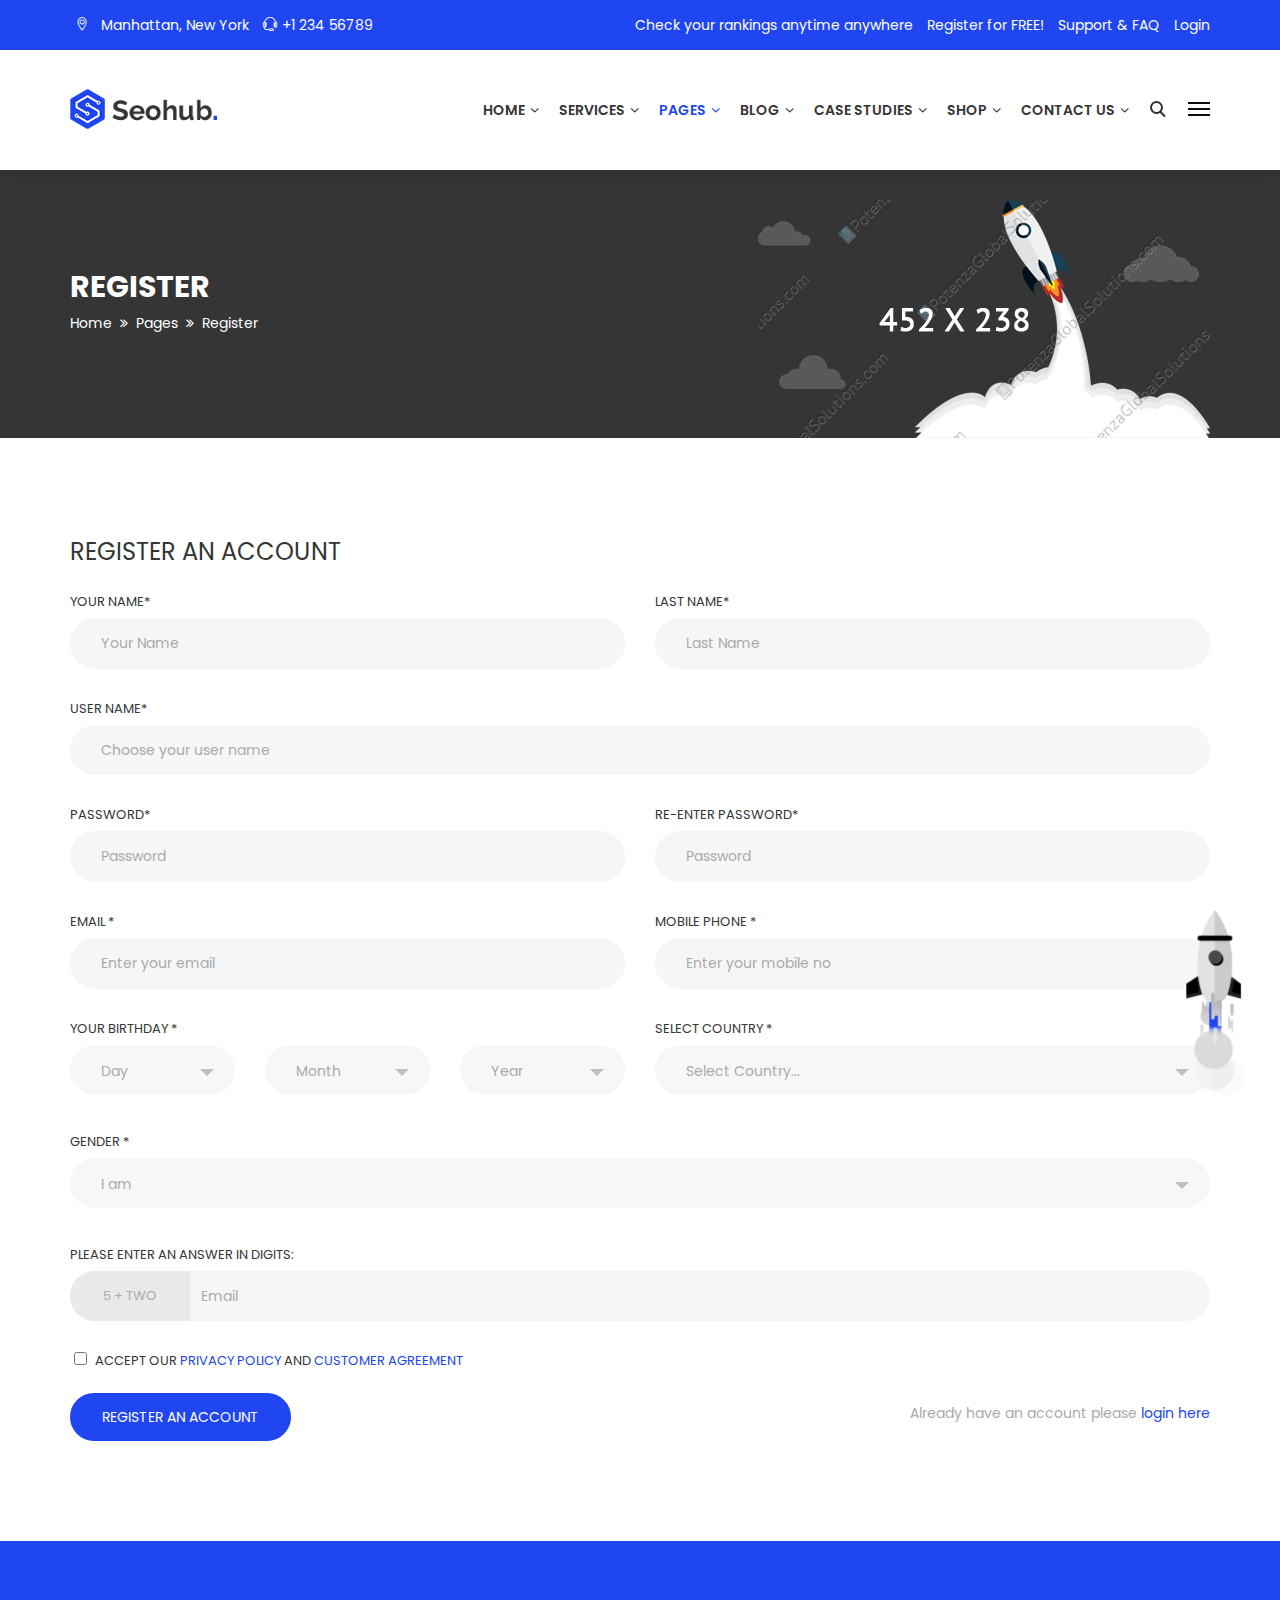
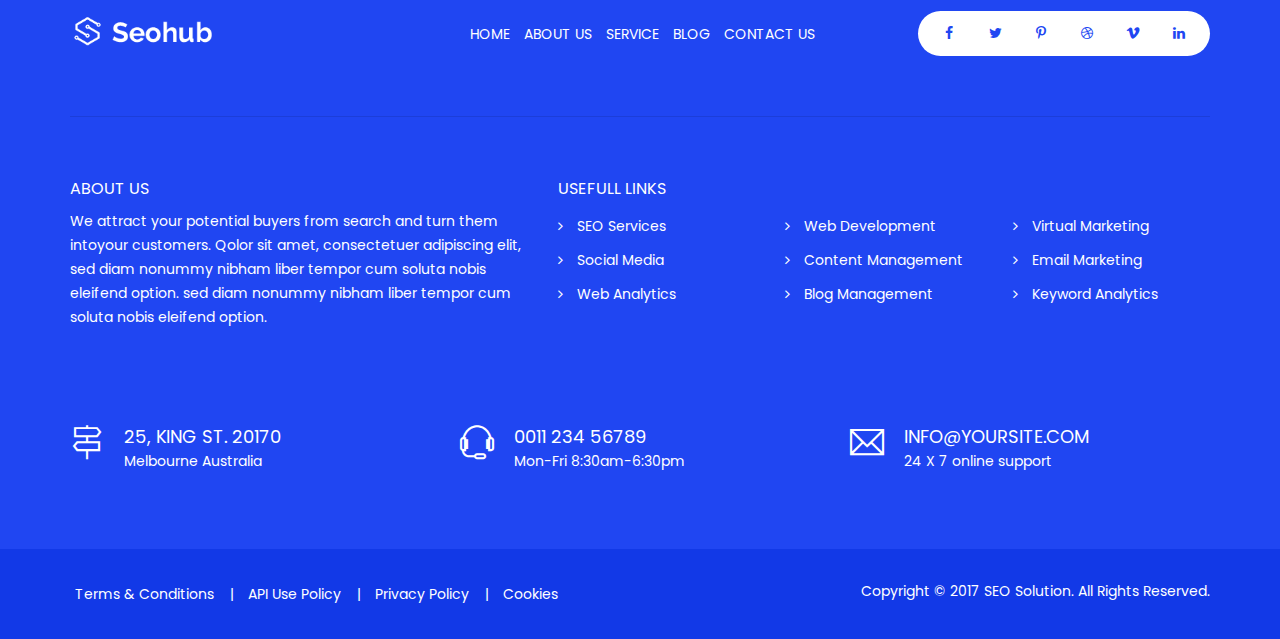
<file: register.html>
<!DOCTYPE html>
<html lang="en">

<head>
    <meta charset="utf-8">
    <meta http-equiv="X-UA-Compatible" content="IE=edge">
    <meta name="keywords" content="HTML5 Template" />
    <meta name="description" content="SEOhub - SEO, Marketing. Social Media, Multipurpose HTML5 Template" />
    <meta name="author" content="potenzaglobalsolutions.com" />
    <meta name="viewport" content="width=device-width, initial-scale=1, maximum-scale=1" />
    <title>SEOhub - SEO, Marketing. Social Media, Multipurpose HTML5 Template</title>
    <!-- Favicon -->
    <link rel="shortcut icon" href="images/favicon.ico" />
    
    <!-- bootstrap -->
    <link rel="stylesheet" type="text/css" href="css/bootstrap.min.css" />
    
    <!-- mega menu -->
    <link rel="stylesheet" type="text/css" href="css/mega-menu/mega_menu.css" />
    
    <!-- font awesome -->
    <link rel="stylesheet" type="text/css" href="css/font-awesome.min.css" />
    
    <!-- Themify icons -->
    <link rel="stylesheet" type="text/css" href="css/themify-icons.css" />
    
        <!-- main style -->
    <link rel="stylesheet" type="text/css" href="css/style.css" />
    
	<!-- Responsive style -->
    <link rel="stylesheet" type="text/css" href="css/responsive.css" />
 


    
    </head>

<body>
    <!--=================================
      loading -->
      
     <div id="loading">
      <div id="loading-center">
          <img src="images/loader.gif" alt="">
     </div>
    </div>

    <!--=================================
      loading -->


    <!--=================================
        header -->

   <header id="header" class="default">
        <div class="topbar">
            <div class="container">
                <div class="row">
                    <div class="col-md-4">
                        <div class="topbar-left text-center text-md-left">
                            <ul class="list-inline">
                                <li> <i class="ti-location-pin"> </i> Manhattan, New York</li>
                                <li> <i class="ti-headphone-alt"></i>+1 234 56789</li>
                            </ul>
                        </div>
                    </div>
                    <div class="col-md-8">
                        <div class="topbar-right text-center text-md-right">
                            <ul class="list-inline">
                                <li><a href="#"> Check your rankings anytime anywhere </a> </li>
                                <li><a href="#"> Register for FREE!</a></li>
                                <li><a href="#"> Support & FAQ</a></li>
                                <li><a href="#">Login </a></li>
                            </ul>
                        </div>
                    </div>
                </div>
            </div>
        </div>

<!--=================================
    mega menu -->
       
        <div class="menu">
            <!-- menu start -->
            <nav id="menu" class="mega-menu">
                <!-- menu list items container -->
                <section class="menu-list-items">
                    <div class="container">
                        <div class="row">
                            <div class="col-md-12">
                                <!-- menu logo -->
                                <ul class="menu-logo">
                                    <li>
                                        <a href="index-1.html"><img id="logo_img" src="images/logo-dark.png" alt="logo"> </a>
                                    </li>
                                </ul>
                                <!-- menu links -->
                                <ul class="menu-links">
                                    <!-- active class -->
                                    <li><a href="javascript:void(0)"> Home <i class="fa fa-angle-down fa-indicator"></i></a>
                                        <!-- drop down multilevel  -->
                                        <ul class="drop-down-multilevel">
                                            <li><a href="index-1.html">home 01 </a></li>
                                            <li><a href="index-2.html">home 02</a></li>
                                            <li><a href="index-3.html">home 03</a></li>
                                            <li><a href="index.html">home 04</a></li>
                                            <li><a href="index-5.html">home 05</a></li>
                                        </ul>
                                    </li>
                                    <!-- active class -->
                                    <li><a href="javascript:void(0)"> services <i class="fa fa-angle-down fa-indicator"></i></a>
                                        <!-- drop down multilevel  -->
                                        <ul class="drop-down-multilevel">
                                            <li><a href="service-list-01.html">Service list 01 </a></li>
                                            <li><a href="service-list-02.html">Service list 02</a></li>
                                            <li><a href="analytics-services.html">Analytics Services</a></li>
                                            <li><a href="off-page-optimization.html">Off Page Optimization</a></li>
                                            <li><a href="boost-your-conversion-rate.html">Boost Your Conversion Rate</a></li>
                                            <li><a href="search-engine-optimize.html">Search Engine Optimize</a></li>
                                            <li><a href="social-media-marketing.html">Social Media Marketing</a></li>
                                        </ul>
                                    </li>
                                    <li class="active"><a href="javascript:void(0)">Pages <i class="fa fa-angle-down fa-indicator"></i></a>
                                        <!-- drop down multilevel  -->
                                        <div class="drop-down menu-bg grid-col-12">
                                            <!--grid row-->
                                            <div class="grid-row">
                                                <!--grid column 3-->
                                                <div class="grid-col-3">
                                                   <h4>pages</h4>
                                                    <ul>
                                                        <li><a href="about-01.html">About us 01 </a></li>
                                                        <li><a href="about-02.html">About us 02</a></li>
                                                        <li><a href="faq.html">faq</a></li>
                                                        <li><a href="login.html">login</a></li>
                                                        <li class="active"><a href="register.html">register</a></li>
                                                        <li><a href="our-clients.html">our clients</a></li>
                                                    </ul>
                                                </div>
                                                <!--grid column 3-->
                                                <div class="grid-col-3">
                                                <h4>pages</h4>
                                                    <ul>
                                                        <li><a href="team.html">team</a></li>
                                                        <li><a href="team-single.html">team single</a></li>
                                                        <li><a href="error-404.html">error 404</a></li>
                                                        <li><a href="contact-single-office.html">contact single offices</a></li>
                                                        <li><a href="contact-multiple-offices.html">contact multiple offices</a></li>
                                                        <li><a href="free-seo-analysis.html">free-seo-analysis</a></li>
                                                    </ul>
                                                </div>
                                                <!--grid column 3-->
                                                <div class="grid-col-3">
                                                <h4>elements</h4>
                                                    <ul>
                                                        <li><a href="under-constraction.html">Under constraction</a></li>
                                                        <li><a href="accordion.html">Accordion</a></li>
                                                        <li><a href="typography.html">Typography</a></li>
                                                        <li><a href="buttons.html">Buttons</a></li>
                                                        <li><a href="pricing-tables.html">Pricing Tables</a></li>
                                                        <li><a href="tab.html">Tab</a></li>
                                                    </ul>
                                                </div>
                                                <!--grid column 3-->
                                                <div class="grid-col-3">
                                                <h4>page title</h4>
                                                    <ul>
                                                        <li><a href="page-title-image.html">page title image</a></li>
                                                        <li><a href="page-title-dark-image.html">page title dark image</a></li>
                                                        <li><a href="page-title-dark.html">page title dark</a></li>
                                                        <li><a href="page-title-light.html">page title light</a></li>
                                                        <li><a href="page-title-fixed.html">page title fixed</a></li>
                                                        <li><a href="page-title-parallax.html">page title parallax</a></li>
                                                      </ul>
                                                </div>
                                            </div>
                                        </div>
                                    </li>
                                    <li><a href="javascript:void(0)">blog <i class="fa fa-angle-down fa-indicator"></i></a>
                                        <!-- drop down multilevel  -->
                                        <ul class="drop-down-multilevel">
                                            <li><a href="blog-left-sidebar.html">Blog left sidebar</a></li>
                                            <li><a href="blog-right-sidebar.html">Blog right sidebar</a></li>
                                            <li><a href="blog-fullwidth.html">Blog fullwidth</a></li>
                                            <li><a href="blog-masonry-2-columns.html">Blog masonry 2 columns</a></li>
                                            <li><a href="blog-masonry-3-columns.html">Blog masonry 3 columns</a></li>
                                            <li><a href="blog-masonry-4-columns.html">Blog masonry 4 columns</a></li>
                                            <li><a href="javascript:void(0)">Blog single <i class="fa fa-angle-right fa-indicator"></i></a>
                                                <!-- drop down second level -->
                                                <ul class="drop-down-multilevel">
                                                    <li><a href="blog-single-image-post.html">blog single image post</a></li>
                                                    <li><a href="blog-single-blockquote-post.html">blog single blockquote post</a></li>
                                                    <li><a href="blog-single-video-post.html">blog single video post</a></li>
                                                </ul>
                                            </li>
                                        </ul>
                                    </li>
                                    <li><a href="javascript:void(0)">Case Studies <i class="fa fa-angle-down fa-indicator"></i></a>
                                        <!-- drop down multilevel  -->
                                        <ul class="drop-down-multilevel">
                                            <li><a href="case-studies-2-columns.html">case studies 2 columns</a></li>
                                            <li><a href="case-studies-3-columns.html">case studies 3 columns</a></li>
                                            <li><a href="case-studies-4-columns.html">case studies 4 columns</a></li>
                                            <li><a href="case-studies-filter.html">case studies filter</a></li>
                                            <li><a href="case-studies-full-screen.html">case studies full screen</a></li>
                                            <li><a href="case-studies-single.html">case studies single</a></li>
                                        </ul>
                                    </li>
                                    <li><a href="javascript:void(0)"> Shop <i class="fa fa-angle-down fa-indicator"></i> </a>
                                        <!-- drop down multilevel  -->
                                        <ul class="drop-down-multilevel">
                                            <li><a href="shop.html">Shop</a></li>
                                            <li><a href="shop-single.html">Shop Single</a></li>
                                        </ul>
                                    </li>
                                    <li><a href="javascript:void(0)"> Contact us <i class="fa fa-angle-down fa-indicator"></i> </a>
                                        <!-- drop down multilevel  -->
                                        <ul class="drop-down-multilevel">
                                            <li><a href="contact-single-office.html">contact single office </a></li>
                                            <li><a href="contact-multiple-offices.html">contact multiple offices</a></li>
                                            <li><a href="free-seo-analysis.html">free seo analysis</a></li>
                                        </ul>
                                    </li>
                                    <li>
                                        <div class="search-button">
                                            <a class="search-trigger" href="#search"> <span></span></a>
                                        </div>
                                    </li>
                                    <li class="side-menu-main">
                                        <div class="side-menu">
                                            <div class="mobile-nav-button">
                                                <div class="mobile-nav-button-line"></div>
                                                <div class="mobile-nav-button-line"></div>
                                                <div class="mobile-nav-button-line"></div>
                                            </div>
                                        </div>
                                    </li>
                                </ul>
                            </div>
                        </div>
                    </div>
                </section>
            </nav>
            <!-- menu end -->
        </div>
    </header>


    <!--=================================
search and side menu content -->
    <div class="search-overlay"></div>
    <div class="menu-overlay"></div>
    <div id="search" class="search">
        <div class="container">
            <div class="row">
                <div class="col-md-12">
                    <input type="search" placeholder="Type and hit enter...">
                </div>
            </div>
        </div>
    </div>
    <div class="side-content" id="scrollbar">
        <div class="side-content-info">
            <div class="menu-toggle-hamburger menu-close"><span class="ti-close"> </span></div>
            <div class="side-logo">
                <img class="img-fluid mb-3" src="images/logo-dark.png" alt="">
                <p>Culpa molestias mollitia natus labore perspiciatis ipsa lorem ipsum dolor sit amet, consectetur adipisicing elit. Sit aut explicabo mollitia, sed, eos, magni quos laborum dolores ab distinctio voluptates quae ipsam.</p>
                <hr class="mt-2 mb-3" />
            </div>
            <div class="contact-address">
                <div class="address-title mb-3">
                    <h4 class="mb-1">Office 01</h4>
                    <p>mollitia omnis fuga, nihil suscipit lorem ipsum dolor sit amet, consectetur adipisicing elit. Deleniti sit quos.</p>
                </div>
                <div class="contact-box mb-2">
                    <div class="contact-icon">
                        <i class="ti-direction-alt text-blue"></i>
                    </div>
                    <div class="contact-info">
                        <div class="text-left">
                            <h6>25, King St. 20170</h6>
                            <span>Melbourne Australia</span>
                        </div>
                    </div>
                </div>
                <div class="contact-box mb-2">
                    <div class="contact-icon">
                        <i class="ti-headphone-alt text-blue"></i>
                    </div>
                    <div class="contact-info">
                        <div class="text-left">
                            <h6>0011 234 56789</h6>
                            <span>Mon-Fri 8:30am-6:30pm</span>
                        </div>
                    </div>
                </div>
                <div class="contact-box mb-2">
                    <div class="contact-icon">
                        <i class="ti-email text-blue"></i>
                    </div>
                    <div class="contact-info">
                        <div class="text-left">
                            <h6>info@yoursite.com</h6>
                            <span>24 X 7 online support</span>
                        </div>
                    </div>
                </div>
            </div>
        </div>
        <div class="side-content-image">
            <img class="img-fluid center-block" src="images/bg-element/04.png" alt="">
        </div>
    </div>
    <!--=================================
search and side menu content -->
    <!--=================================
header -->
    <!--=================================
intro-title -->
    <section class="intro-title black-bg">
        <div class="container">
            <div class="row">
                <div class="col-md-12 text-left">
                    <div class="intro-content">
                        <div class="intro-name">
                            <h3 class="text-white">Register</h3>
                            <ul class="breadcrumb mt-1">
                                <li class="breadcrumb-item"><a href="#">Home</a></li>
                                <li class="breadcrumb-item text-white">Pages</li>
                                <li class="breadcrumb-item active">Register</li>
                            </ul>
                        </div>
                        <div class="intro-img">
                            <img class="img-fluid" src="images/breadcrumb/02.png" alt="">
                        </div>
                    </div>
                </div>
            </div>
        </div>
    </section>
    <!--=================================
intro-title -->
    <!--=================================
register-form  -->
    <section class="login-form page-section-ptb">
        <div class="container">
            <div class="row">
                <div class="col-md-12">
                    <h4 class="mb-3">Register An Account</h4>
                    <form class="gray-form">
                        <div class="row">
                            <div class="form-group col-md-6">
                                <label for="First Name">Your Name*</label>
                                <input class="form-control" type="text" placeholder="Your Name" name="name">
                            </div>
                            <div class="form-group col-md-6">
                                <label for="Last Name">Last Name*</label>
                                <input class="form-control" type="email" placeholder="Last Name" name="email">
                            </div>
                        
                        <div class="form-group col-md-12">
                            <label for="name">User Name* </label>
                            <input class="form-control" type="text" placeholder="Choose your user name" name="web">
                        </div>
                        <div class="form-group col-md-6">
                            <label for="Password">Password* </label>
                            <input class="form-control" type="password" placeholder="Password" name="Password">
                        </div>
                        <div class="form-group col-md-6">
                            <label for="Password">Re-enter Password*</label>
                            <input class="form-control" type="password" placeholder="Password" name="Password">
                        </div>
                        <div class="form-group col-md-6">
                            <label for="email">Email *</label>
                            <input class="form-control" type="text" placeholder="Enter your email" name="email">
                        </div>
                        <div class="form-group col-md-6">
                            <label for="phone">Mobile phone *</label>
                            <input id="phone" class="form-control" type="text" placeholder="Enter your mobile no" name="phone">
                        </div>
                        <div class="col-lg-6">
                            <div class="row">
                                <label class="col-md-12" for="phone">Your birthday *</label>
                                <div class="form-group col-sm-4">
                                    <div class="selected-box auto-hight">
                                      <select>
                                      <option value="Day">Day</option>
                                        <option value="1">1</option>
                                        <option value="2">2</option>
                                        <option value="3">3</option>
                                        <option value="4">4</option>
                                        <option value="5">5</option>
                                        <option value="6">6</option>
                                        <option value="7">7</option>
                                        <option value="8">8</option>
                                        <option value="9">9</option>
                                        <option value="10">10</option>
                                        <option value="11">11</option>
                                        <option value="12">12</option>
                                        <option value="13">13</option>
                                        <option value="14">14</option>
                                        <option value="15">15</option>
                                        <option value="16">16</option>  
                                        <option value="17">17</option>  
                                        <option value="18">18</option>  
                                        <option value="19">19</option>  
                                        <option value="20">20</option>  
                                        <option value="21">21</option>  
                                        <option value="22">22</option>  
                                        <option value="23">23</option>  
                                        <option value="24">24</option>  
                                        <option value="25">25</option>  
                                        <option value="26">26</option>  
                                        <option value="27">27</option>  
                                        <option value="28">28</option>  
                                        <option value="29">29</option>  
                                        <option value="30">30</option>  
                                        <option value="31">31</option>  
                                    </select>
                                   </div> 
                                </div>
                                <div class="form-group col-sm-4">
                                    <div class="selected-box auto-hight">
                                      <select>
                                        <option value="Month">Month</option>
                                        <option value="1">1</option>
                                        <option value="2">2</option>
                                        <option value="3">3</option>
                                        <option value="4">4</option>
                                        <option value="5">5</option>
                                        <option value="6">6</option>
                                        <option value="7">7</option>
                                        <option value="8">8</option>
                                        <option value="9">9</option>
                                        <option value="10">10</option>
                                        <option value="11">11</option>
                                        <option value="12">12</option>
                                    </select>
                                   </div> 
                                </div>
                                <div class="form-group col-md-4">
                                    <div class="selected-box auto-hight">
                                      <select>
                                        <option value="Year">Year</option>
                                        <option value="1990">1990</option>
                                        <option value="1991">1991</option>
                                        <option value="1992">1992</option>
                                        <option value="1993">1993</option>
                                        <option value="1994">1994</option>
                                        <option value="1995">1995</option>
                                        <option value="1996">1996</option>
                                        <option value="1997">1997</option>
                                        <option value="1998">1998</option>
                                        <option value="1999">1999</option>
                                        <option value="2001">2001</option>
                                        <option value="2002">2002</option>
                                        <option value="2003">2003</option>
                                        <option value="2004">2004</option>
                                        <option value="2005">2005</option>
                                        <option value="2006">2006</option>
                                        <option value="2007">2007</option>
                                        <option value="2008">2008</option>
                                        <option value="2009">2009</option>
                                        <option value="2010">2010</option>
                                        <option value="2011">2011</option>
                                        <option value="2012">2012</option>
                                        <option value="2013">2013</option>
                                        <option value="2014">2014</option>
                                        <option value="2015">2015</option>
                                        <option value="2016">2016</option>
                                    </select>
                                   </div> 
                                </div>
                            </div>
                        </div>
                        <div class="form-group col-lg-6">
                            <label for="phone">Select Country *</label>
                            <div class="selected-box auto-hight">
                              <select>
                                <option value="Country">Select Country...</option>
                                <option value="AF">Afghanistan</option>
                                <option value="AL">Albania</option>
                                <option value="DZ">Algeria</option>
                                <option value="AS">American Samoa</option>
                                <option value="AD">Andorra</option>
                                <option value="AG">Angola</option>
                                <option value="AI">Anguilla</option>
                                <option value="AG">Antigua &amp; Barbuda</option>
                                <option value="AR">Argentina</option>
                                <option value="AA">Armenia</option>
                                <option value="AW">Aruba</option>
                                <option value="AU">Australia</option>
                                <option value="AT">Austria</option>
                                <option value="AZ">Azerbaijan</option>
                                <option value="BS">Bahamas</option>
                                <option value="BH">Bahrain</option>
                                <option value="BD">Bangladesh</option>
                                <option value="BB">Barbados</option>
                                <option value="BY">Belarus</option>
                                <option value="BE">Belgium</option>
                                <option value="BZ">Belize</option>
                                <option value="BJ">Benin</option>
                                <option value="BM">Bermuda</option>
                                <option value="BT">Bhutan</option>
                                <option value="BO">Bolivia</option>
                                <option value="BL">Bonaire</option>
                                <option value="BA">Bosnia &amp; Herzegovina</option>
                                <option value="BW">Botswana</option>
                                <option value="BR">Brazil</option>
                                <option value="BC">British Indian Ocean Ter</option>
                                <option value="BN">Brunei</option>
                                <option value="BG">Bulgaria</option>
                                <option value="BF">Burkina Faso</option>
                                <option value="BI">Burundi</option>
                                <option value="KH">Cambodia</option>
                                <option value="CM">Cameroon</option>
                                <option value="CA">Canada</option>
                                <option value="IC">Canary Islands</option>
                                <option value="CV">Cape Verde</option>
                                <option value="KY">Cayman Islands</option>
                                <option value="CF">Central African Republic</option>
                                <option value="TD">Chad</option>
                                <option value="CD">Channel Islands</option>
                                <option value="CL">Chile</option>
                                <option value="CN">China</option>
                                <option value="CI">Christmas Island</option>
                                <option value="CS">Cocos Island</option>
                                <option value="CO">Colombia</option>
                                <option value="CC">Comoros</option>
                                <option value="CG">Congo</option>
                                <option value="CK">Cook Islands</option>
                                <option value="CR">Costa Rica</option>
                                <option value="CT">Cote D'Ivoire</option>
                                <option value="HR">Croatia</option>
                                <option value="CU">Cuba</option>
                                <option value="CB">Curacao</option>
                                <option value="CY">Cyprus</option>
                                <option value="CZ">Czech Republic</option>
                                <option value="DK">Denmark</option>
                                <option value="DJ">Djibouti</option>
                                <option value="DM">Dominica</option>
                                <option value="DO">Dominican Republic</option>
                                <option value="TM">East Timor</option>
                                <option value="EC">Ecuador</option>
                                <option value="EG">Egypt</option>
                                <option value="SV">El Salvador</option>
                                <option value="GQ">Equatorial Guinea</option>
                                <option value="ER">Eritrea</option>
                                <option value="EE">Estonia</option>
                                <option value="ET">Ethiopia</option>
                                <option value="FA">Falkland Islands</option>
                                <option value="FO">Faroe Islands</option>
                                <option value="FJ">Fiji</option>
                                <option value="FI">Finland</option>
                                <option value="FR">France</option>
                                <option value="GF">French Guiana</option>
                                <option value="PF">French Polynesia</option>
                                <option value="FS">French Southern Ter</option>
                                <option value="GA">Gabon</option>
                                <option value="GM">Gambia</option>
                                <option value="GE">Georgia</option>
                                <option value="DE">Germany</option>
                                <option value="GH">Ghana</option>
                                <option value="GI">Gibraltar</option>
                                <option value="GB">Great Britain</option>
                                <option value="GR">Greece</option>
                                <option value="GL">Greenland</option>
                                <option value="GD">Grenada</option>
                                <option value="GP">Guadeloupe</option>
                                <option value="GU">Guam</option>
                                <option value="GT">Guatemala</option>
                                <option value="GN">Guinea</option>
                                <option value="GY">Guyana</option>
                                <option value="HT">Haiti</option>
                                <option value="HW">Hawaii</option>
                                <option value="HN">Honduras</option>
                                <option value="HK">Hong Kong</option>
                                <option value="HU">Hungary</option>
                                <option value="IS">Iceland</option>
                                <option value="IN">India</option>
                                <option value="ID">Indonesia</option>
                                <option value="IA">Iran</option>
                                <option value="IQ">Iraq</option>
                                <option value="IR">Ireland</option>
                                <option value="IM">Isle of Man</option>
                                <option value="IL">Israel</option>
                                <option value="IT">Italy</option>
                                <option value="JM">Jamaica</option>
                                <option value="JP">Japan</option>
                                <option value="JO">Jordan</option>
                                <option value="KZ">Kazakhstan</option>
                                <option value="KE">Kenya</option>
                                <option value="KI">Kiribati</option>
                                <option value="NK">Korea North</option>
                                <option value="KS">Korea South</option>
                                <option value="KW">Kuwait</option>
                                <option value="KG">Kyrgyzstan</option>
                                <option value="LA">Laos</option>
                                <option value="LV">Latvia</option>
                                <option value="LB">Lebanon</option>
                                <option value="LS">Lesotho</option>
                                <option value="LR">Liberia</option>
                                <option value="LY">Libya</option>
                                <option value="LI">Liechtenstein</option>
                                <option value="LT">Lithuania</option>
                                <option value="LU">Luxembourg</option>
                                <option value="MO">Macau</option>
                                <option value="MK">Macedonia</option>
                                <option value="MG">Madagascar</option>
                                <option value="MY">Malaysia</option>
                                <option value="MW">Malawi</option>
                                <option value="MV">Maldives</option>
                                <option value="ML">Mali</option>
                                <option value="MT">Malta</option>
                                <option value="MH">Marshall Islands</option>
                                <option value="MQ">Martinique</option>
                                <option value="MR">Mauritania</option>
                                <option value="MU">Mauritius</option>
                                <option value="ME">Mayotte</option>
                                <option value="MX">Mexico</option>
                                <option value="MI">Midway Islands</option>
                                <option value="MD">Moldova</option>
                                <option value="MC">Monaco</option>
                                <option value="MN">Mongolia</option>
                                <option value="MS">Montserrat</option>
                                <option value="MA">Morocco</option>
                                <option value="MZ">Mozambique</option>
                                <option value="MM">Myanmar</option>
                                <option value="NA">Nambia</option>
                                <option value="NU">Nauru</option>
                                <option value="NP">Nepal</option>
                                <option value="AN">Netherland Antilles</option>
                                <option value="NL">Netherlands (Holland, Europe)</option>
                                <option value="NV">Nevis</option>
                                <option value="NC">New Caledonia</option>
                                <option value="NZ">New Zealand</option>
                                <option value="NI">Nicaragua</option>
                                <option value="NE">Niger</option>
                                <option value="NG">Nigeria</option>
                                <option value="NW">Niue</option>
                                <option value="NF">Norfolk Island</option>
                                <option value="NO">Norway</option>
                                <option value="OM">Oman</option>
                                <option value="PK">Pakistan</option>
                                <option value="PW">Palau Island</option>
                                <option value="PS">Palestine</option>
                                <option value="PA">Panama</option>
                                <option value="PG">Papua New Guinea</option>
                                <option value="PY">Paraguay</option>
                                <option value="PE">Peru</option>
                                <option value="PH">Philippines</option>
                                <option value="PO">Pitcairn Island</option>
                                <option value="PL">Poland</option>
                                <option value="PT">Portugal</option>
                                <option value="PR">Puerto Rico</option>
                                <option value="QA">Qatar</option>
                                <option value="ME">Republic of Montenegro</option>
                                <option value="RS">Republic of Serbia</option>
                                <option value="RE">Reunion</option>
                                <option value="RO">Romania</option>
                                <option value="RU">Russia</option>
                                <option value="RW">Rwanda</option>
                                <option value="NT">St Barthelemy</option>
                                <option value="EU">St Eustatius</option>
                                <option value="HE">St Helena</option>
                                <option value="KN">St Kitts-Nevis</option>
                                <option value="LC">St Lucia</option>
                                <option value="MB">St Maarten</option>
                                <option value="PM">St Pierre &amp; Miquelon</option>
                                <option value="VC">St Vincent &amp; Grenadines</option>
                                <option value="SP">Saipan</option>
                                <option value="SO">Samoa</option>
                                <option value="AS">Samoa American</option>
                                <option value="SM">San Marino</option>
                                <option value="ST">Sao Tome &amp; Principe</option>
                                <option value="SA">Saudi Arabia</option>
                                <option value="SN">Senegal</option>
                                <option value="RS">Serbia</option>
                                <option value="SC">Seychelles</option>
                                <option value="SL">Sierra Leone</option>
                                <option value="SG">Singapore</option>
                                <option value="SK">Slovakia</option>
                                <option value="SI">Slovenia</option>
                                <option value="SB">Solomon Islands</option>
                                <option value="OI">Somalia</option>
                                <option value="ZA">South Africa</option>
                                <option value="ES">Spain</option>
                                <option value="LK">Sri Lanka</option>
                                <option value="SD">Sudan</option>
                                <option value="SR">Suriname</option>
                                <option value="SZ">Swaziland</option>
                                <option value="SE">Sweden</option>
                                <option value="CH">Switzerland</option>
                                <option value="SY">Syria</option>
                                <option value="TA">Tahiti</option>
                                <option value="TW">Taiwan</option>
                                <option value="TJ">Tajikistan</option>
                                <option value="TZ">Tanzania</option>
                                <option value="TH">Thailand</option>
                                <option value="TG">Togo</option>
                                <option value="TK">Tokelau</option>
                                <option value="TO">Tonga</option>
                                <option value="TT">Trinidad &amp; Tobago</option>
                                <option value="TN">Tunisia</option>
                                <option value="TR">Turkey</option>
                                <option value="TU">Turkmenistan</option>
                                <option value="TC">Turks &amp; Caicos Is</option>
                                <option value="TV">Tuvalu</option>
                                <option value="UG">Uganda</option>
                                <option value="UA">Ukraine</option>
                                <option value="AE">United Arab Emirates</option>
                                <option value="GB">United Kingdom</option>
                                <option value="US">United States of America</option>
                                <option value="UY">Uruguay</option>
                                <option value="UZ">Uzbekistan</option>
                                <option value="VU">Vanuatu</option>
                                <option value="VS">Vatican City State</option>
                                <option value="VE">Venezuela</option>
                                <option value="VN">Vietnam</option>
                                <option value="VB">Virgin Islands (Brit)</option>
                                <option value="VA">Virgin Islands (USA)</option>
                                <option value="WK">Wake Island</option>
                                <option value="WF">Wallis &amp; Futana Is</option>
                                <option value="YE">Yemen</option>
                                <option value="ZR">Zaire</option>
                                <option value="ZM">Zambia</option>
                                <option value="ZW">Zimbabwe</option>
                            </select>
                           </div> 
                        </div>
                        <div class="form-group col-md-12">
                            <label for="phone">Gender *</label>
                            <div class="selected-box">
                              <select>
                                <option value="">I am</option>
                                <option value="male">male</option>
                                <option value="female">Female</option>
                                <option value="Other">Other</option>
                            </select>
                           </div> 
                        </div>
                        <div class="form-group col-md-12">
                            <label for="email">Please enter an answer in digits:</label>
                            <div class="field-widget">
                                <input id="phone1" class="form-control" type="text" placeholder="Email" name="phone">
                                <label class="tag" for="verify">5 + Two</label>
                            </div>
                        </div>
                        <div class="col-md-12">
                            <div class="remember-checkbox">
                                <input type="checkbox" name="two" id="two" />
                                <label for="two">Accept our <a href="#"> privacy policy</a> and <a href="#"> customer agreement</a></label>
                            </div>
                            <a href="#" class="button mt-3">Register an account</a>
                            <p class="link pull-right mt-4">Already have an account please <a href="#"> login here </a></p>
                        </div>
                        </div>
                    </form>
                </div>
            </div>
        </div>
    </section>
    <!--=================================
register-form  -->

<!--=================================
footer -->

<footer class="footer footer-topbar page-section-pt">
        <div class="container">
            <div class="row top">
                <div class="col-lg-3 col-md-2">
                    <img class="img-fluid" src="images/logo-footer.png" alt="">
                </div>
                <div class="col-lg-5 col-md-6">
                    <div class="footer-nav text-right">
                        <ul>
                            <li><a href="index-1.html">Home</a></li>
                            <li><a href="about-01.html">About us</a></li>
                            <li><a href="service-list-01.html">Service</a></li>
                            <li><a href="blog-right-sidebar.html">Blog</a></li>
                            <li><a href="contact-single-office.html">Contact us</a></li>
                        </ul>
                    </div>
                </div>
                <div class="col-md-4">
                    <div class="social text-right">
                        <ul>
                            <li>
                                <a href="#"> <i class="fa fa-facebook"></i> </a>
                            </li>
                            <li>
                                <a href="#"> <i class="fa fa-twitter"></i> </a>
                            </li>
                            <li>
                                <a href="#"> <i class="fa fa-pinterest-p"></i> </a>
                            </li>
                            <li>
                                <a href="#"> <i class="fa fa-dribbble"></i> </a>
                            </li>
                            <li>
                                <a href="#"> <i class="fa fa-vimeo"></i> </a>
                            </li>
                            <li>
                                <a href="#"> <i class="fa fa-linkedin"></i> </a>
                            </li>
                        </ul>
                    </div>
                </div>
            </div>
            <hr />
            <div class="row">
                <div class="col-md-5">
                    <div class="about-content">
                        <h6 class="mb-2">about us</h6>
                        <p>We attract your potential buyers from search and turn them intoyour customers. Qolor sit amet, consectetuer adipiscing elit, sed diam nonummy nibham liber tempor cum soluta nobis eleifend option. sed diam nonummy nibham liber tempor cum soluta nobis eleifend option.</p>
                    </div>
                </div>
                <div class="col-md-7">
                    <h6 class="mb-2">Usefull Links</h6>
                    <div class="usefull-link">
                        <div class="row">
                            <div class="col-md-4">
                                <ul>
                                    <li>
                                        <a href="#"> <i class="fa fa-angle-right"></i> SEO Services </a>
                                    </li>
                                    <li>
                                        <a href="#"> <i class="fa fa-angle-right"></i> Social Media</a>
                                    </li>
                                    <li>
                                        <a href="#"> <i class="fa fa-angle-right"></i> Web Analytics</a>
                                    </li>
                                </ul>
                            </div>
                            <div class="col-md-4">
                                <ul>
                                    <li>
                                        <a href="#"> <i class="fa fa-angle-right"></i> Web Development </a>
                                    </li>
                                    <li>
                                        <a href="#"> <i class="fa fa-angle-right"></i> Content Management</a>
                                    </li>
                                    <li>
                                        <a href="#"> <i class="fa fa-angle-right"></i> Blog Management</a>
                                    </li>
                                </ul>
                            </div>
                            <div class="col-md-4">
                                <ul>
                                    <li>
                                        <a href="#"> <i class="fa fa-angle-right"></i> Virtual Marketing </a>
                                    </li>
                                    <li>
                                        <a href="#"> <i class="fa fa-angle-right"></i> Email Marketing</a>
                                    </li>
                                    <li>
                                        <a href="#"> <i class="fa fa-angle-right"></i> Keyword Analytics </a>
                                    </li>
                                </ul>
                            </div>
                        </div>
                    </div>
                </div>
            </div>
            <div class="row mt-8">
                <div class="col-md-4 mb-3">
                    <div class="contact-box">
                        <div class="contact-icon">
                            <i class="ti-direction-alt"></i>
                        </div>
                        <div class="contact-info">
                            <h5>25, King St. 20170</h5>
                            <span>Melbourne Australia</span>
                        </div>
                    </div>
                </div>
                <div class="col-md-4 mb-3">
                    <div class="contact-box">
                        <div class="contact-icon">
                            <i class="ti-headphone-alt"></i>
                        </div>
                        <div class="contact-info">
                            <h5>0011 234 56789</h5>
                            <span>Mon-Fri 8:30am-6:30pm</span>
                        </div>
                    </div>
                </div>
                <div class="col-md-4">
                    <div class="contact-box">
                        <div class="contact-icon">
                            <i class="ti-email"></i>
                        </div>
                        <div class="contact-info">
                            <h5>info@yoursite.com</h5>
                            <span>24 X 7 online support</span>
                        </div>
                    </div>
                </div>
            </div>
        </div>
        <div class="copyright mt-6">
            <div class="container">
                <div class="row">
                    <div class="col-md-6">
                        <ul class="list-inline text-left">
                           <li><a href="#">Terms & Conditions </a> &nbsp;&nbsp;&nbsp;|</li>
                           <li><a href="#">API Use Policy </a> &nbsp;&nbsp;&nbsp;|</li>
                           <li><a href="#">Privacy Policy </a> &nbsp;&nbsp;&nbsp;|</li>
                           <li><a href="#">Cookies </a></li>
                        </ul>
                    </div>
                    <div class="col-md-6">
                        <div class="text-right">
                            <p>Copyright © 2017 SEO Solution. All Rights Reserved.</p>
                        </div>
                    </div>
                </div>
            </div>
        </div>
    </footer>

<!--=================================
footer -->


  


<!--=================================
back to top -->
 <div class="back-to-top">
    <span><img src="images/rocket.png" data-src="images/rocket.png" data-hover="images/rocket.gif" alt=""></span>
 </div>
<!--=================================
back to top -->

    
<!-- jquery  -->
<script type="text/javascript" src="js/jquery.min.js"></script>
<script type="text/javascript" src="js/popper.min.js"></script>

<!-- bootstrap -->
<script type="text/javascript" src="js/bootstrap.min.js"></script>

<!-- mega-menu -->
<script type="text/javascript" src="js/mega-menu/mega_menu.js"></script>

<!-- select -->
<script type="text/javascript" src="js/select/jquery-select.js"></script>

<!-- custom -->
<script type="text/javascript" src="js/custom.js"></script>

 
    
</body>

</html>
</file>
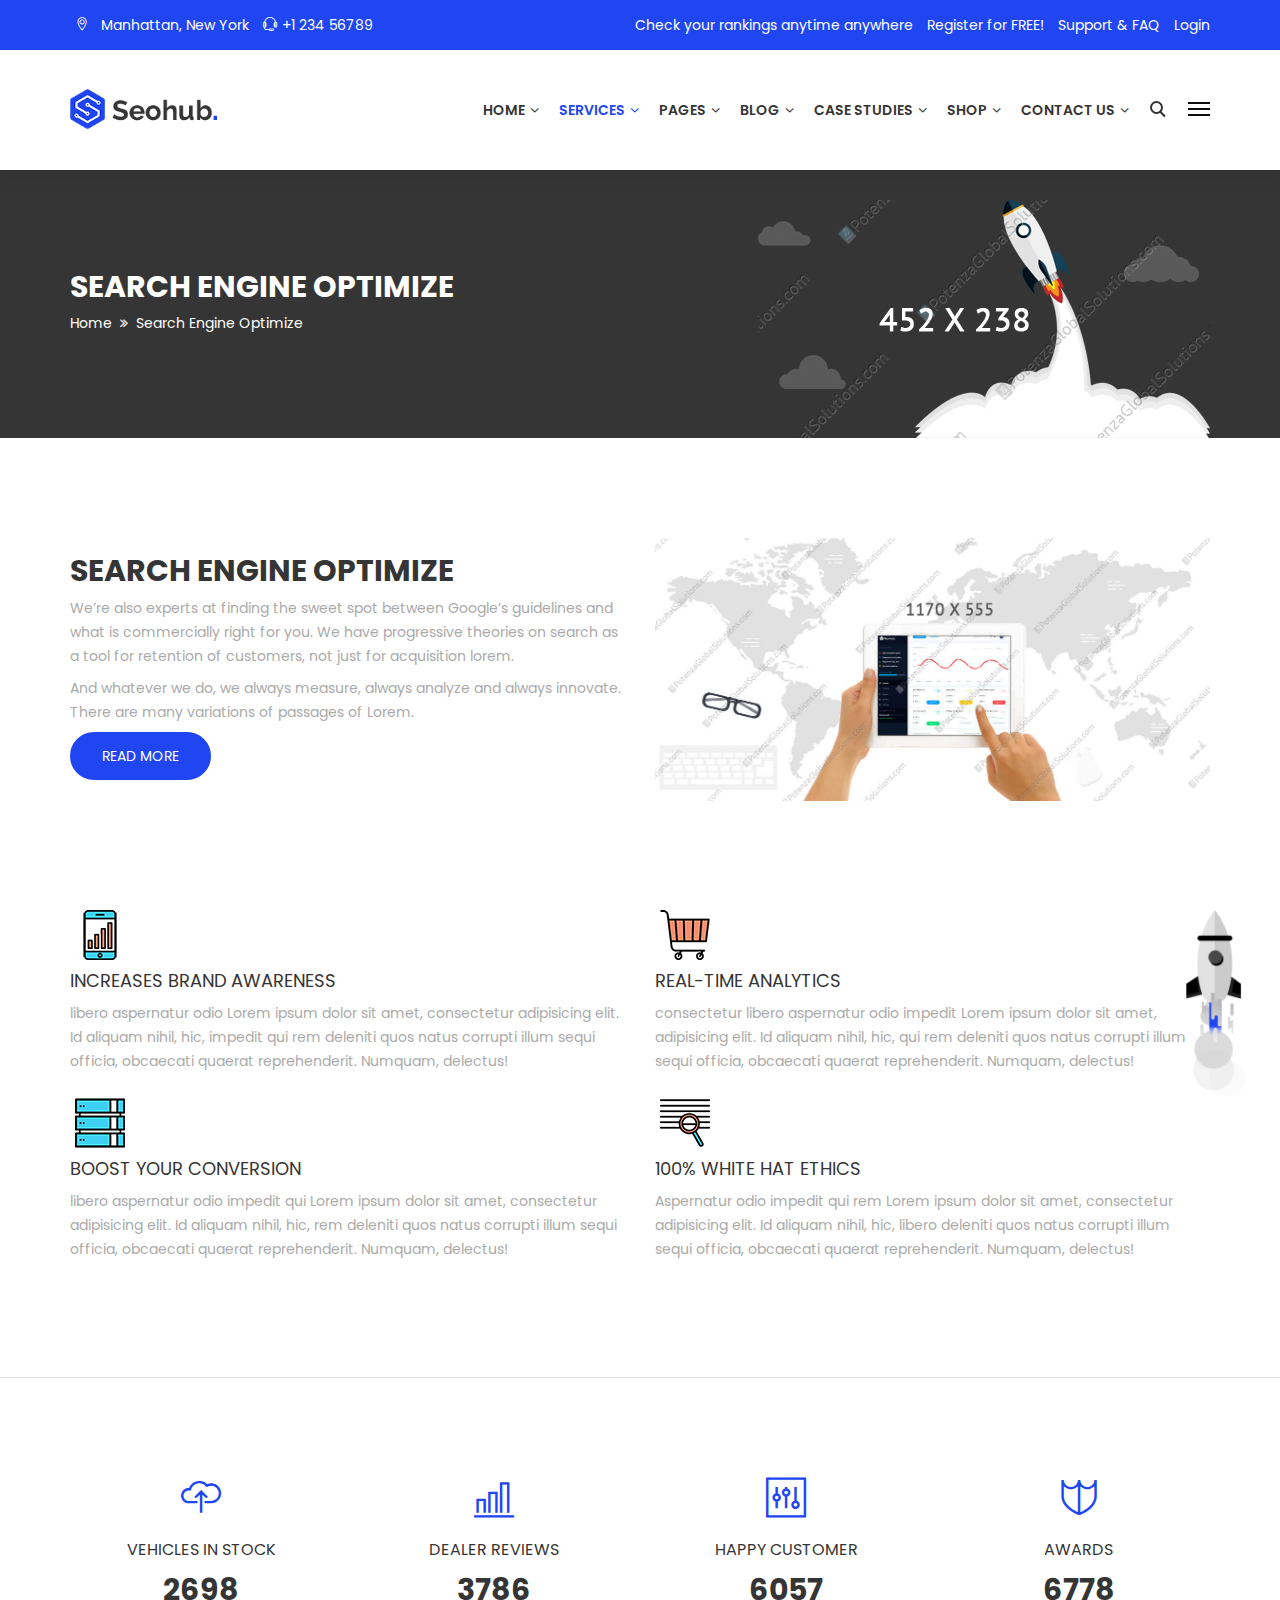
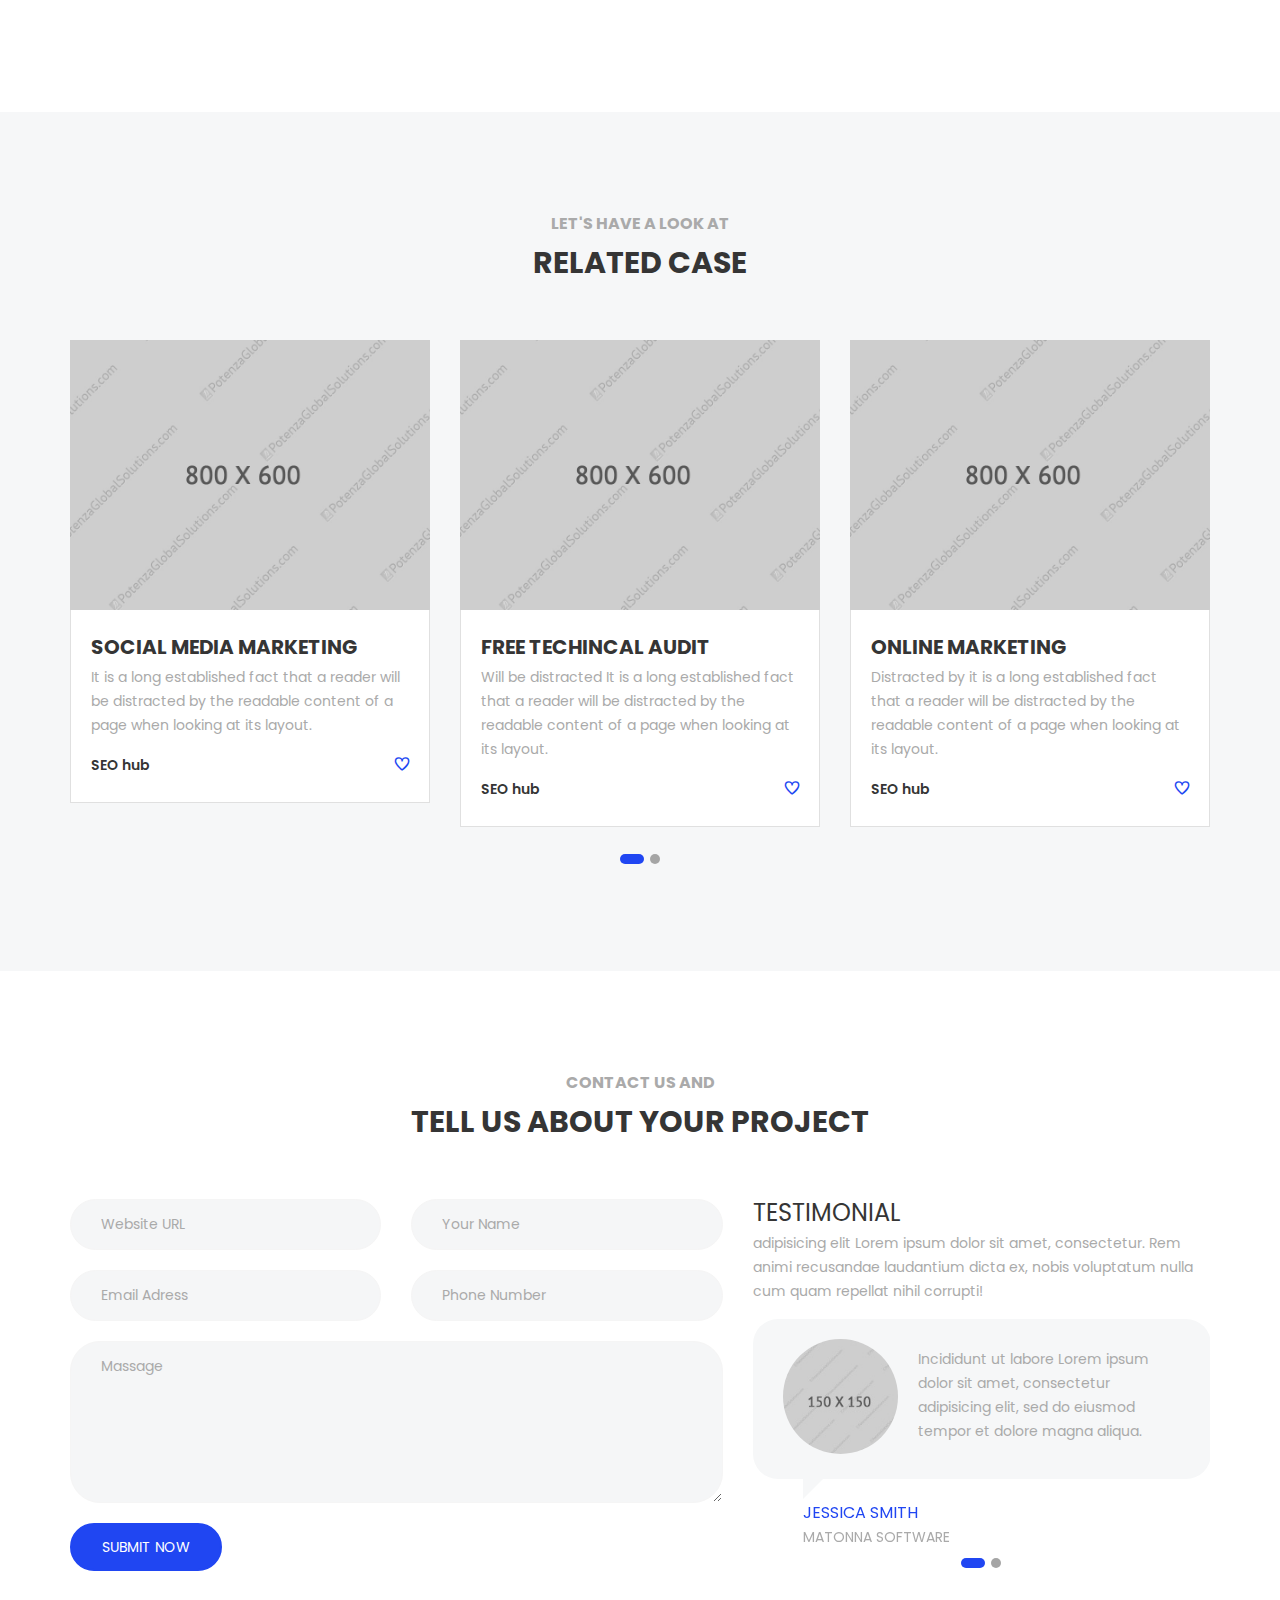
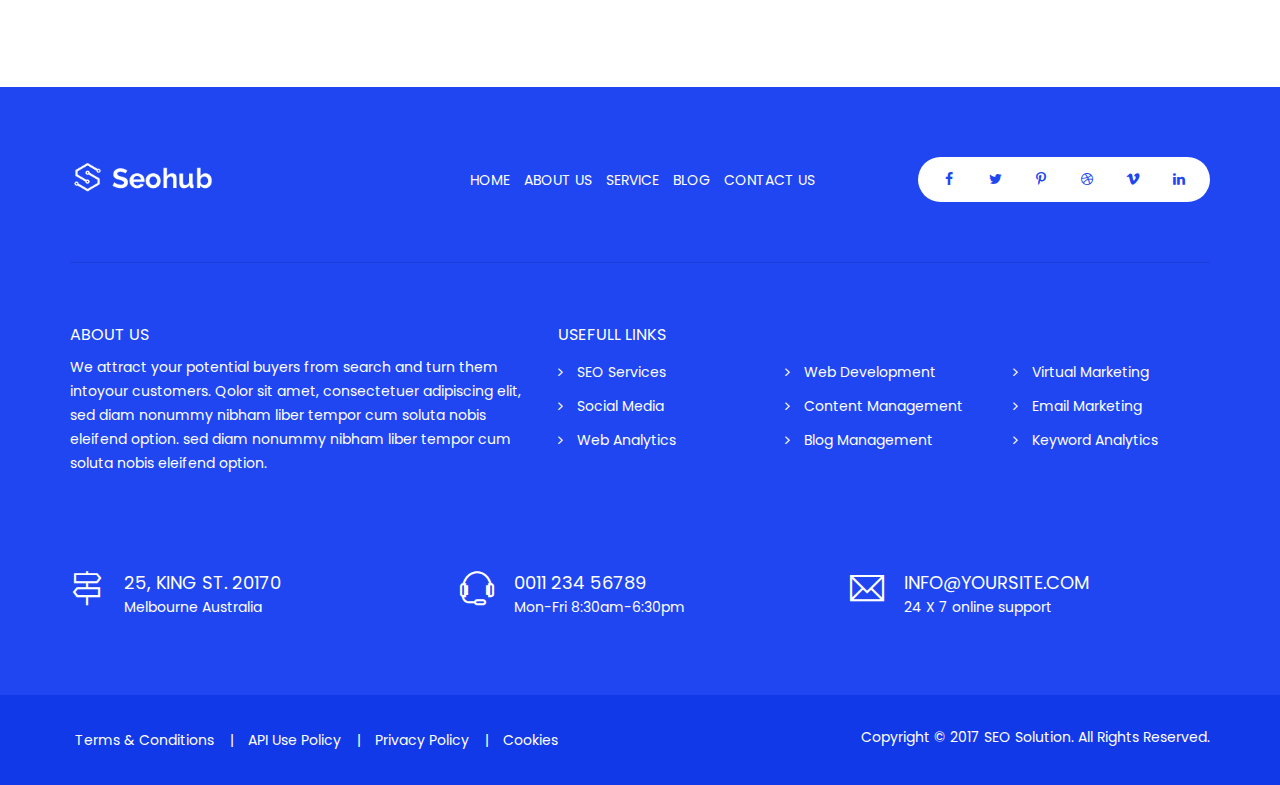
<file: search-engine-optimize.html>
<!DOCTYPE html>
<html lang="en">

<head>
    <meta charset="utf-8">
    <meta http-equiv="X-UA-Compatible" content="IE=edge">
    <meta name="keywords" content="HTML5 Template" />
    <meta name="description" content="SEOhub - SEO, Marketing. Social Media, Multipurpose HTML5 Template" />
    <meta name="author" content="potenzaglobalsolutions.com" />
    <meta name="viewport" content="width=device-width, initial-scale=1, maximum-scale=1" />
    <title>SEOhub - SEO, Marketing. Social Media, Multipurpose HTML5 Template</title>
    <!-- Favicon -->
    <link rel="shortcut icon" href="images/favicon.ico" />
    
    <!-- bootstrap -->
    <link rel="stylesheet" type="text/css" href="css/bootstrap.min.css" />
    
    <!-- mega menu -->
    <link rel="stylesheet" type="text/css" href="css/mega-menu/mega_menu.css" />
    
    <!-- font awesome -->
    <link rel="stylesheet" type="text/css" href="css/font-awesome.min.css" />
    
    <!-- Themify icons -->
    <link rel="stylesheet" type="text/css" href="css/themify-icons.css" />
    
    <!-- owl-carousel -->
    <link rel="stylesheet" type="text/css" href="css/owl-carousel/owl.carousel.css" />
    
        <!-- main style -->
    <link rel="stylesheet" type="text/css" href="css/style.css" />
    
	<!-- Responsive style -->
    <link rel="stylesheet" type="text/css" href="css/responsive.css" />

 


    
    </head>

<body>

    <!--=================================
      loading -->
      
     <div id="loading">
      <div id="loading-center">
          <img src="images/loader.gif" alt="">
     </div>
    </div>

    <!--=================================
      loading -->


    <!--=================================
        header -->
   <header id="header" class="default">
        <div class="topbar">
            <div class="container">
                <div class="row">
                    <div class="col-md-4">
                        <div class="topbar-left text-center text-md-left">
                            <ul class="list-inline">
                                <li> <i class="ti-location-pin"> </i> Manhattan, New York</li>
                                <li> <i class="ti-headphone-alt"></i>+1 234 56789</li>
                            </ul>
                        </div>
                    </div>
                    <div class="col-md-8">
                        <div class="topbar-right text-center text-md-right">
                            <ul class="list-inline">
                                <li><a href="#"> Check your rankings anytime anywhere </a> </li>
                                <li><a href="#"> Register for FREE!</a></li>
                                <li><a href="#"> Support & FAQ</a></li>
                                <li><a href="#">Login </a></li>
                            </ul>
                        </div>
                    </div>
                </div>
            </div>
        </div>

<!--=================================
    mega menu -->
       
        <div class="menu">
            <!-- menu start -->
            <nav id="menu" class="mega-menu">
                <!-- menu list items container -->
                <section class="menu-list-items">
                    <div class="container">
                        <div class="row">
                            <div class="col-md-12">
                                <!-- menu logo -->
                                <ul class="menu-logo">
                                    <li>
                                        <a href="index-1.html"><img id="logo_img" src="images/logo-dark.png" alt="logo"> </a>
                                    </li>
                                </ul>
                                <!-- menu links -->
                                <ul class="menu-links">
                                    <!-- active class -->
                                    <li><a href="javascript:void(0)"> Home <i class="fa fa-angle-down fa-indicator"></i></a>
                                        <!-- drop down multilevel  -->
                                        <ul class="drop-down-multilevel">
                                            <li><a href="index-1.html">home 01 </a></li>
                                            <li><a href="index-2.html">home 02</a></li>
                                            <li><a href="index-3.html">home 03</a></li>
                                            <li><a href="index.html">home 04</a></li>
                                            <li><a href="index-5.html">home 05</a></li>
                                        </ul>
                                    </li>
                                    <!-- active class -->
                                    <li class="active"><a href="javascript:void(0)"> services <i class="fa fa-angle-down fa-indicator"></i></a>
                                        <!-- drop down multilevel  -->
                                        <ul class="drop-down-multilevel">
                                            <li><a href="service-list-01.html">Service list 01 </a></li>
                                            <li><a href="service-list-02.html">Service list 02</a></li>
                                            <li><a href="analytics-services.html">Analytics Services</a></li>
                                            <li><a href="off-page-optimization.html">Off Page Optimization</a></li>
                                            <li><a href="boost-your-conversion-rate.html">Boost Your Conversion Rate</a></li>
                                            <li class="active"><a href="search-engine-optimize.html">Search Engine Optimize</a></li>
                                            <li><a href="social-media-marketing.html">Social Media Marketing</a></li>
                                        </ul>
                                    </li>
                                    <li><a href="javascript:void(0)">Pages <i class="fa fa-angle-down fa-indicator"></i></a>
                                        <!-- drop down multilevel  -->
                                        <div class="drop-down menu-bg grid-col-12">
                                            <!--grid row-->
                                            <div class="grid-row">
                                                <!--grid column 3-->
                                                <div class="grid-col-3">
                                                   <h4>pages</h4>
                                                    <ul>
                                                        <li><a href="about-01.html">About us 01 </a></li>
                                                        <li><a href="about-02.html">About us 02</a></li>
                                                        <li><a href="faq.html">faq</a></li>
                                                        <li><a href="login.html">login</a></li>
                                                        <li><a href="register.html">register</a></li>
                                                        <li><a href="our-clients.html">our clients</a></li>
                                                    </ul>
                                                </div>
                                                <!--grid column 3-->
                                                <div class="grid-col-3">
                                                <h4>pages</h4>
                                                    <ul>
                                                        <li><a href="team.html">team</a></li>
                                                        <li><a href="team-single.html">team single</a></li>
                                                        <li><a href="error-404.html">error 404</a></li>
                                                        <li><a href="contact-single-office.html">contact single offices</a></li>
                                                        <li><a href="contact-multiple-offices.html">contact multiple offices</a></li>
                                                        <li><a href="free-seo-analysis.html">free-seo-analysis</a></li>
                                                    </ul>
                                                </div>
                                                <!--grid column 3-->
                                                <div class="grid-col-3">
                                                <h4>elements</h4>
                                                    <ul>
                                                        <li><a href="under-constraction.html">Under constraction</a></li>
                                                        <li><a href="accordion.html">Accordion</a></li>
                                                        <li><a href="typography.html">Typography</a></li>
                                                        <li><a href="buttons.html">Buttons</a></li>
                                                        <li><a href="pricing-tables.html">Pricing Tables</a></li>
                                                        <li><a href="tab.html">Tab</a></li>
                                                    </ul>
                                                </div>
                                                <!--grid column 3-->
                                                <div class="grid-col-3">
                                                <h4>page title</h4>
                                                    <ul>
                                                        <li><a href="page-title-image.html">page title image</a></li>
                                                        <li><a href="page-title-dark-image.html">page title dark image</a></li>
                                                        <li><a href="page-title-dark.html">page title dark</a></li>
                                                        <li><a href="page-title-light.html">page title light</a></li>
                                                        <li><a href="page-title-fixed.html">page title fixed</a></li>
                                                        <li><a href="page-title-parallax.html">page title parallax</a></li>
                                                      </ul>
                                                </div>
                                            </div>
                                        </div>
                                    </li>
                                    <li><a href="javascript:void(0)">blog <i class="fa fa-angle-down fa-indicator"></i></a>
                                        <!-- drop down multilevel  -->
                                        <ul class="drop-down-multilevel">
                                            <li><a href="blog-left-sidebar.html">Blog left sidebar</a></li>
                                            <li><a href="blog-right-sidebar.html">Blog right sidebar</a></li>
                                            <li><a href="blog-fullwidth.html">Blog fullwidth</a></li>
                                            <li><a href="blog-masonry-2-columns.html">Blog masonry 2 columns</a></li>
                                            <li><a href="blog-masonry-3-columns.html">Blog masonry 3 columns</a></li>
                                            <li><a href="blog-masonry-4-columns.html">Blog masonry 4 columns</a></li>
                                            <li><a href="javascript:void(0)">Blog single <i class="fa fa-angle-right fa-indicator"></i></a>
                                                <!-- drop down second level -->
                                                <ul class="drop-down-multilevel">
                                                    <li><a href="blog-single-image-post.html">blog single image post</a></li>
                                                    <li><a href="blog-single-blockquote-post.html">blog single blockquote post</a></li>
                                                    <li><a href="blog-single-video-post.html">blog single video post</a></li>
                                                </ul>
                                            </li>
                                        </ul>
                                    </li>
                                    <li><a href="javascript:void(0)">Case Studies <i class="fa fa-angle-down fa-indicator"></i></a>
                                        <!-- drop down multilevel  -->
                                        <ul class="drop-down-multilevel">
                                            <li><a href="case-studies-2-columns.html">case studies 2 columns</a></li>
                                            <li><a href="case-studies-3-columns.html">case studies 3 columns</a></li>
                                            <li><a href="case-studies-4-columns.html">case studies 4 columns</a></li>
                                            <li><a href="case-studies-filter.html">case studies filter</a></li>
                                            <li><a href="case-studies-full-screen.html">case studies full screen</a></li>
                                            <li><a href="case-studies-single.html">case studies single</a></li>
                                        </ul>
                                    </li>
                                    <li><a href="javascript:void(0)"> Shop <i class="fa fa-angle-down fa-indicator"></i> </a>
                                        <!-- drop down multilevel  -->
                                        <ul class="drop-down-multilevel">
                                            <li><a href="shop.html">Shop</a></li>
                                            <li><a href="shop-single.html">Shop Single</a></li>
                                        </ul>
                                    </li>
                                    <li><a href="javascript:void(0)"> Contact us <i class="fa fa-angle-down fa-indicator"></i> </a>
                                        <!-- drop down multilevel  -->
                                        <ul class="drop-down-multilevel">
                                            <li><a href="contact-single-office.html">contact single office </a></li>
                                            <li><a href="contact-multiple-offices.html">contact multiple offices</a></li>
                                            <li><a href="free-seo-analysis.html">free seo analysis</a></li>
                                        </ul>
                                    </li>
                                    <li>
                                        <div class="search-button">
                                            <a class="search-trigger" href="#search"> <span></span></a>
                                        </div>
                                    </li>
                                    <li class="side-menu-main">
                                        <div class="side-menu">
                                            <div class="mobile-nav-button">
                                                <div class="mobile-nav-button-line"></div>
                                                <div class="mobile-nav-button-line"></div>
                                                <div class="mobile-nav-button-line"></div>
                                            </div>
                                        </div>
                                    </li>
                                </ul>
                            </div>
                        </div>
                    </div>
                </section>
            </nav>
            <!-- menu end -->
        </div>
    </header>

    <!--=================================
search and side menu content -->
    <div class="search-overlay"></div>
    <div class="menu-overlay"></div>
    <div id="search" class="search">
        <div class="container">
            <div class="row">
                <div class="col-lg-12 col-md-12">
                    <input type="search" placeholder="Type and hit enter...">
                </div>
            </div>
        </div>
    </div>
    <div class="side-content" id="scrollbar">
        <div class="side-content-info">
            <div class="menu-toggle-hamburger menu-close"><span class="ti-close"> </span></div>
            <div class="side-logo">
                <img class="img-fluid mb-3" src="images/logo-dark.png" alt="">
                <p>Culpa molestias mollitia natus labore perspiciatis ipsa lorem ipsum dolor sit amet, consectetur adipisicing elit. Sit aut explicabo mollitia, sed, eos, magni quos laborum dolores ab distinctio voluptates quae ipsam.</p>
                <hr class="mt-2 mb-3" />
            </div>
            <div class="contact-address">
                <div class="address-title mb-3">
                    <h4 class="mb-1">Office 01</h4>
                    <p>mollitia omnis fuga, nihil suscipit lorem ipsum dolor sit amet, consectetur adipisicing elit. Deleniti sit quos.</p>
                </div>
                <div class="contact-box mb-2">
                    <div class="contact-icon">
                        <i class="ti-direction-alt text-blue"></i>
                    </div>
                    <div class="contact-info">
                        <div class="text-left">
                            <h6>25, King St. 20170</h6>
                            <span>Melbourne Australia</span>
                        </div>
                    </div>
                </div>
                <div class="contact-box mb-2">
                    <div class="contact-icon">
                        <i class="ti-headphone-alt text-blue"></i>
                    </div>
                    <div class="contact-info">
                        <div class="text-left">
                            <h6>0011 234 56789</h6>
                            <span>Mon-Fri 8:30am-6:30pm</span>
                        </div>
                    </div>
                </div>
                <div class="contact-box mb-2">
                    <div class="contact-icon">
                        <i class="ti-email text-blue"></i>
                    </div>
                    <div class="contact-info">
                        <div class="text-left">
                            <h6>info@yoursite.com</h6>
                            <span>24 X 7 online support</span>
                        </div>
                    </div>
                </div>
            </div>
        </div>
        <div class="side-content-image">
            <img class="img-fluid center-block" src="images/bg-element/04.png" alt="">
        </div>
    </div>
    <!--=================================
search and side menu content -->
    <!--=================================
header -->
    <!--=================================
intro-title -->
    <section class="intro-title black-bg">
        <div class="container">
            <div class="row">
                <div class="col-lg-12 col-md-12 text-left">
                    <div class="intro-content">
                        <div class="intro-name">
                            <h3 class="text-white">Search Engine Optimize</h3>
                            <ul class="breadcrumb mt-1">
                                <li class="breadcrumb-item"><a href="#">Home</a></li>
                                <li class="breadcrumb-item active">Search Engine Optimize</li>
                            </ul>
                        </div>
                        <div class="intro-img">
                            <img class="img-fluid" src="images/breadcrumb/02.png" alt="">
                        </div>
                    </div>
                </div>
            </div>
        </div>
    </section>
    <!--=================================
intro-title -->

    <!--=================================
Conversion Rate -->
    <section class="page-section-pt">
        <div class="container">
            <div class="row">
                <div class="col-md-6 mb-3 mb-md-0">
                    <h3 class="mt-3 mb-2">SEARCH ENGINE OPTIMIZE</h3>
                    <p class="mb-2">We’re also experts at finding the sweet spot between Google’s guidelines and what is commercially right for you. We have progressive theories on search as a tool for retention of customers, not just for acquisition lorem.</p>
                    <p class="mb-2">
                        And whatever we do, we always measure, always analyze and always innovate. There are many variations of passages of Lorem.</p>
                    <a class="button" href="#">read more</a>
                </div>
                <div class="col-md-6 align-self-center">
                    <img class="img-fluid center-block" src="images/device/01.jpg" alt="">
                </div>
                
            </div>
        </div>
    </section>
    <!--=================================
Conversion Rate -->

        <!--=================================
service-block -->
    <section class="feature white-bg page-section-ptb">
        <div class="container">
            <div class="row">
                <div class="col-md-6 mb-3 sm-mb-1">
            <div class="card border-0">
              <div class="card-body p-0">
                <div class="icon-rounded border-0 mb-2">
                  <div class="icon mb-2">
                      <img class="img-fluid" src="images/icon/04.png" alt="#">
                    </div>
                  </div><h5 class="mb-2"><a href="service-detail.html">INCREASES BRAND AWARENESS</a></h5>
                  <p class="mb-0">libero aspernatur odio Lorem ipsum dolor sit amet, consectetur adipisicing elit. Id aliquam nihil, hic, impedit qui rem deleniti quos natus corrupti illum sequi officia, obcaecati quaerat reprehenderit. Numquam, delectus!</p>
                </div>
              </div>
            </div>
            <div class="col-md-6 mb-3 sm-mb-1">
            <div class="card border-0">
              <div class="card-body p-0">
                <div class="icon-rounded border-0 mb-2">
                  <div class="icon mb-2">
                      <img class="img-fluid" src="images/icon/05.png" alt="#">
                    </div>
                  </div><h5 class="mb-2"><a href="service-detail.html">REAL-TIME ANALYTICS</a></h5>
                  <p class="mb-0">consectetur libero aspernatur odio impedit Lorem ipsum dolor sit amet, adipisicing elit. Id aliquam nihil, hic, qui rem deleniti quos natus corrupti illum sequi officia, obcaecati quaerat reprehenderit. Numquam, delectus!</p>
                </div>
              </div>
            </div>
            <div class="col-md-6 mb-3 sm-mb-1">
            <div class="card border-0">
              <div class="card-body p-0">
                <div class="icon-rounded border-0 mb-2">
                  <div class="icon mb-2">
                      <img class="img-fluid" src="images/icon/06.png" alt="#">
                    </div>
                  </div><h5 class="mb-2"><a href="service-detail.html">BOOST YOUR CONVERSION</a></h5>
                  <p class="mb-0">libero aspernatur odio impedit qui Lorem ipsum dolor sit amet, consectetur adipisicing elit. Id aliquam nihil, hic, rem deleniti quos natus corrupti illum sequi officia, obcaecati quaerat reprehenderit. Numquam, delectus!</p>
                </div>
              </div>
            </div>
            <div class="col-md-6 mb-3 sm-mb-1">
            <div class="card border-0">
              <div class="card-body p-0">
                <div class="icon-rounded border-0 mb-2">
                  <div class="icon mb-2">
                      <img class="img-fluid" src="images/icon/07.png" alt="#">
                    </div>
                  </div><h5 class="mb-2"><a href="service-detail.html">100% WHITE HAT ETHICS</a></h5>
                  <p class="mb-0">Aspernatur odio impedit qui rem Lorem ipsum dolor sit amet, consectetur adipisicing elit. Id aliquam nihil, hic, libero deleniti quos natus corrupti illum sequi officia, obcaecati quaerat reprehenderit. Numquam, delectus!</p>
                </div>
              </div>
            </div>
            </div>
        </div>
    </section>
    <!--=================================
service-block -->

    <hr />
    <!--=================================
counter -->
    <section class="counter light page-section-ptb">
        <div class="container">

            <div class="row">
                <div class="col-md-3 text-center">
                    <div class="counter-block">
                        <span class="ti-cloud-up"></span>
                        <h6 class="text-black mt-3 mb-3">Vehicles In Stock  </h6>
                        <b class="timer" data-to="3968" data-speed="10000">2698</b>
                    </div>
                </div>
                <div class="col-md-3 text-center">
                    <div class="counter-block">
                        <span class="ti-bar-chart"></span>
                        <h6 class="text-black mt-3 mb-3">Dealer Reviews</h6>
                        <b class="timer" data-to="5568" data-speed="10000">3786</b>
                    </div>
                </div>
                <div class="col-md-3 text-center">
                    <div class="counter-block">
                        <span class="ti-panel"></span>
                        <h6 class="text-black mt-3 mb-3">Happy Customer</h6>
                        <b class="timer" data-to="8908" data-speed="10000">6057</b>
                    </div>
                </div>
                <div class="col-md-3 text-center">
                    <div class="counter-block">
                        <span class="ti-shield"></span>
                        <h6 class="text-black mt-3 mb-3">Awards</h6>
                        <b class="timer" data-to="9968" data-speed="10000">6778</b>
                    </div>
                </div>
            </div>
        </div>
    </section>
    <!--=================================
counter -->
    <!--=================================
case-studies-->
    <section class="case-studies gray-bg page-section-ptb">
        <div class="container">
            <div class="row">
                <div class="col-md-12">
                    <div class="section-title text-center">
                        <span>Let's have a look at</span>
                        <h3 class="text-center">Related Case</h3>
                    </div>
                </div>
            </div>
            <div class="row">
                <div class="col-md-12">
                    <div class="owl-carousel" data-nav-dots="true" data-nav-arrow="true" data-items="3" data-md-items="3" data-sm-items="2" data-xs-items="2"  data-autoplay="false">
                        <div class="item">
                            <div class="studies-entry">
                                <div class="entry-image clearfix">
                                    <img class="img-fluid" src="images/case-studies/01.jpg" alt="#">
                                    <div class="entry-overlay">
                                        <a href="#"> <span class="ti-link"></span></a>
                                    </div>
                                </div>
                                <div class="entry-detail">
                                    <div class="entry-content mb-1">
                                        <a href="#">SOCIAL MEDIA MARKETING</a>
                                        <p class="mt-1">It is a long established fact that a reader will be distracted by the readable content of a page when looking at its layout.</p>
                                    </div>
                                    <div class="entry-bottom mt-1 clearfix">
                                        <ul class="entry-tag list-style-none">
                                            <li><a href="#">SEO hub</a></li>
                                        </ul>
                                        <div class="entry-like pull-right">
                                            <a href="#"> <span class="ti-heart"></span></a>
                                        </div>
                                    </div>
                                </div>
                            </div>
                        </div>
                        <div class="item">
                            <div class="studies-entry">
                                <div class="entry-image clearfix">
                                    <img class="img-fluid" src="images/case-studies/03.jpg" alt="#">
                                    <div class="entry-overlay">
                                        <a href="#"> <span class="ti-link"></span></a>
                                    </div>
                                </div>
                                <div class="entry-detail">
                                    <div class="entry-content mb-1">
                                        <a href="#">FREE TECHINCAL AUDIT</a>
                                        <p class="mt-1">Will be distracted It is a long established fact that a reader will be distracted by the readable content of a page when looking at its layout.</p>
                                    </div>
                                    <div class="entry-bottom mt-1 clearfix">
                                        <ul class="entry-tag list-style-none">
                                            <li><a href="#">SEO hub</a></li>
                                        </ul>
                                        <div class="entry-like pull-right">
                                            <a href="#"> <span class="ti-heart"></span></a>
                                        </div>
                                    </div>
                                </div>
                            </div>
                        </div>
                        <div class="item">
                            <div class="studies-entry">
                                <div class="entry-image clearfix">
                                    <img class="img-fluid" src="images/case-studies/02.jpg" alt="#">
                                    <div class="entry-overlay">
                                        <a href="#"> <span class="ti-link"></span></a>
                                    </div>
                                </div>
                                <div class="entry-detail">
                                    <div class="entry-content mb-1">
                                        <a href="#">ONLINE MARKETING</a>
                                        <p class="mt-1">Distracted by it is a long established fact that a reader will be distracted by the readable content of a page when looking at its layout.</p>
                                    </div>
                                    <div class="entry-bottom mt-1 clearfix">
                                        <ul class="entry-tag list-style-none">
                                            <li><a href="#">SEO hub</a></li>
                                        </ul>
                                        <div class="entry-like pull-right">
                                            <a href="#"> <span class="ti-heart"></span></a>
                                        </div>
                                    </div>
                                </div>
                            </div>
                        </div>
                        <div class="item">
                            <div class="studies-entry">
                                <div class="entry-image clearfix">
                                    <img class="img-fluid" src="images/case-studies/02.jpg" alt="#">
                                    <div class="entry-overlay">
                                        <a href="#"> <span class="ti-link"></span></a>
                                    </div>
                                </div>
                                <div class="entry-detail">
                                    <div class="entry-content mb-1">
                                        <a href="#">SOCIAL MEDIA MARKETING</a>
                                        <p class="mt-1">It is a long established fact that a reader will be distracted by the readable content of a page when looking at its layout.</p>
                                    </div>
                                    <div class="entry-bottom mt-1 clearfix">
                                        <ul class="entry-tag list-style-none">
                                            <li><a href="#">SEO hub</a></li>
                                        </ul>
                                        <div class="entry-like pull-right">
                                            <a href="#"> <span class="ti-heart"></span></a>
                                        </div>
                                    </div>
                                </div>
                            </div>
                        </div>
                    </div>
                </div>
            </div>
        </div>
    </section>
    <!--=================================
case-studies -->
    <!--=================================
service-block -->
    <section class="service-contact page-section-ptb">
        <div class="container">
            <div class="row">
                <div class="col-md-12">
                    <div class="section-title text-center">
                        <span>contact us and</span>
                        <h3 class="text-center">Tell us about your project</h3>
                    </div>
                </div>
            </div>
            <div class="row">
                <div class="col-lg-7 mb-3">
                    <form class="gray-form row">
                        <div class="col-lg-6 col-md-6">
                            <div class="form-group">
                                <input type="email" class="form-control" id="exampleInputEmail1" placeholder="Website URL">
                            </div>
                        </div>
                        <div class="col-lg-6 col-md-6">
                            <div class="form-group">
                                <input type="email" class="form-control" id="exampleInputphone" placeholder="Your Name">
                            </div>
                        </div>
                        <div class="col-lg-6 col-md-6">
                            <div class="form-group">
                                <input type="email" class="form-control" id="exampleInputPassword1" placeholder="Email Adress">
                            </div>
                        </div>
                        <div class="col-lg-6 col-md-6">
                            <div class="form-group">
                                <input type="email" class="form-control" id="exampleInputEmail" placeholder="Phone Number">
                            </div>
                        </div>
                        <div class="col-lg-12 col-md-12">
                            <div class="form-group">
                                <textarea class="form-control" rows="7" placeholder="Massage"></textarea>
                            </div>
                        </div>
                        <div class="col-lg-12 col-md-12">
                            <a class="button" href="#">submit now</a>
                        </div>
                    </form>
                </div>
                <div class="col-lg-5">
                    <div class="title mb-3">
                        <h4 class="mb-1 mt-0">testimonial</h4>
                        <p>adipisicing elit Lorem ipsum dolor sit amet, consectetur. Rem animi recusandae laudantium dicta ex, nobis voluptatum nulla cum quam repellat nihil corrupti!</p>
                    </div>
                    <div class="owl-carousel" data-nav-dots="true" data-nav-arrow="false" data-items="1" data-sm-items="1" data-lg-items="1" data-md-items="1" data-autoplay="true">
                        <div class="item">
                            <div class="testimonial-03">
                                <div class="testimonial-avatar">
                                    <img class="img-fluid" src="images/team/07.jpg" alt="">
                                </div>
                                <div class="testimonial-info">
                                    <h6 class="text-blue">Jessica Smith<span class="text-black">Matonna Software</span></h6>
                                    <p class="mt-2">Incididunt ut labore Lorem ipsum dolor sit amet, consectetur adipisicing elit, sed do eiusmod tempor et dolore magna aliqua.</p>
                                </div>
                            </div>
                        </div>
                        <div class="item">
                            <div class="testimonial-03">
                                <div class="testimonial-avatar">
                                    <img class="img-fluid" src="images/team/07.jpg" alt="">
                                </div>
                                <div class="testimonial-info">
                                    <h6 class="text-blue">Jessica Smith<span class="text-black">Matonna Software</span></h6>
                                    <p class="mt-2">Dolore magna aliqua Lorem ipsum dolor sit amet, consectetur adipisicing elit, sed do eiusmod tempor incididunt ut labore et.</p>
                                </div>
                            </div>
                        </div>
                    </div>
                </div>
            </div>
        </div>
    </section>
    <!--=================================
service-block -->


<!--=================================
footer -->

<footer class="footer footer-topbar page-section-pt">
        <div class="container">
            <div class="row top">
                <div class="col-lg-3 col-md-2">
                    <img class="img-fluid" src="images/logo-footer.png" alt="">
                </div>
                <div class="col-lg-5 col-md-6">
                    <div class="footer-nav text-right">
                        <ul>
                            <li><a href="index-1.html">Home</a></li>
                            <li><a href="about-01.html">About us</a></li>
                            <li><a href="service-list-01.html">Service</a></li>
                            <li><a href="blog-right-sidebar.html">Blog</a></li>
                            <li><a href="contact-single-office.html">Contact us</a></li>
                        </ul>
                    </div>
                </div>
                <div class="col-md-4">
                    <div class="social text-right">
                        <ul>
                            <li>
                                <a href="#"> <i class="fa fa-facebook"></i> </a>
                            </li>
                            <li>
                                <a href="#"> <i class="fa fa-twitter"></i> </a>
                            </li>
                            <li>
                                <a href="#"> <i class="fa fa-pinterest-p"></i> </a>
                            </li>
                            <li>
                                <a href="#"> <i class="fa fa-dribbble"></i> </a>
                            </li>
                            <li>
                                <a href="#"> <i class="fa fa-vimeo"></i> </a>
                            </li>
                            <li>
                                <a href="#"> <i class="fa fa-linkedin"></i> </a>
                            </li>
                        </ul>
                    </div>
                </div>
            </div>
            <hr />
            <div class="row">
                <div class="col-md-5">
                    <div class="about-content">
                        <h6 class="mb-2">about us</h6>
                        <p>We attract your potential buyers from search and turn them intoyour customers. Qolor sit amet, consectetuer adipiscing elit, sed diam nonummy nibham liber tempor cum soluta nobis eleifend option. sed diam nonummy nibham liber tempor cum soluta nobis eleifend option.</p>
                    </div>
                </div>
                <div class="col-md-7">
                    <h6 class="mb-2">Usefull Links</h6>
                    <div class="usefull-link">
                        <div class="row">
                            <div class="col-md-4">
                                <ul>
                                    <li>
                                        <a href="#"> <i class="fa fa-angle-right"></i> SEO Services </a>
                                    </li>
                                    <li>
                                        <a href="#"> <i class="fa fa-angle-right"></i> Social Media</a>
                                    </li>
                                    <li>
                                        <a href="#"> <i class="fa fa-angle-right"></i> Web Analytics</a>
                                    </li>
                                </ul>
                            </div>
                            <div class="col-md-4">
                                <ul>
                                    <li>
                                        <a href="#"> <i class="fa fa-angle-right"></i> Web Development </a>
                                    </li>
                                    <li>
                                        <a href="#"> <i class="fa fa-angle-right"></i> Content Management</a>
                                    </li>
                                    <li>
                                        <a href="#"> <i class="fa fa-angle-right"></i> Blog Management</a>
                                    </li>
                                </ul>
                            </div>
                            <div class="col-md-4">
                                <ul>
                                    <li>
                                        <a href="#"> <i class="fa fa-angle-right"></i> Virtual Marketing </a>
                                    </li>
                                    <li>
                                        <a href="#"> <i class="fa fa-angle-right"></i> Email Marketing</a>
                                    </li>
                                    <li>
                                        <a href="#"> <i class="fa fa-angle-right"></i> Keyword Analytics </a>
                                    </li>
                                </ul>
                            </div>
                        </div>
                    </div>
                </div>
            </div>
            <div class="row mt-8">
                <div class="col-md-4 mb-3">
                    <div class="contact-box">
                        <div class="contact-icon">
                            <i class="ti-direction-alt"></i>
                        </div>
                        <div class="contact-info">
                            <h5>25, King St. 20170</h5>
                            <span>Melbourne Australia</span>
                        </div>
                    </div>
                </div>
                <div class="col-md-4 mb-3">
                    <div class="contact-box">
                        <div class="contact-icon">
                            <i class="ti-headphone-alt"></i>
                        </div>
                        <div class="contact-info">
                            <h5>0011 234 56789</h5>
                            <span>Mon-Fri 8:30am-6:30pm</span>
                        </div>
                    </div>
                </div>
                <div class="col-md-4">
                    <div class="contact-box">
                        <div class="contact-icon">
                            <i class="ti-email"></i>
                        </div>
                        <div class="contact-info">
                            <h5>info@yoursite.com</h5>
                            <span>24 X 7 online support</span>
                        </div>
                    </div>
                </div>
            </div>
        </div>
        <div class="copyright mt-6">
            <div class="container">
                <div class="row">
                    <div class="col-md-6">
                        <ul class="list-inline text-left">
                           <li><a href="#">Terms & Conditions </a> &nbsp;&nbsp;&nbsp;|</li>
                           <li><a href="#">API Use Policy </a> &nbsp;&nbsp;&nbsp;|</li>
                           <li><a href="#">Privacy Policy </a> &nbsp;&nbsp;&nbsp;|</li>
                           <li><a href="#">Cookies </a></li>
                        </ul>
                    </div>
                    <div class="col-md-6">
                        <div class="text-right">
                            <p>Copyright © 2017 SEO Solution. All Rights Reserved.</p>
                        </div>
                    </div>
                </div>
            </div>
        </div>
    </footer>

<!--=================================
footer -->


  


<!--=================================
back to top -->
 <div class="back-to-top">
    <span><img src="images/rocket.png" data-src="images/rocket.png" data-hover="images/rocket.gif" alt=""></span>
 </div>
<!--=================================
back to top -->
    
    <!-- jquery  -->
    <script type="text/javascript" src="js/jquery.min.js"></script>
    <script type="text/javascript" src="js/popper.min.js"></script>
    
    <!-- bootstrap -->
    <script type="text/javascript" src="js/bootstrap.min.js"></script>
    
    <!-- bootstrap -->
    <script type="text/javascript" src="js/mega-menu/mega_menu.js"></script>
    
    <!-- owl-carousel -->
    <script type="text/javascript" src="js/owl-carousel/owl.carousel.min.js"></script>
    
    <!-- appear -->
    <script type="text/javascript" src="js/jquery.appear.js"></script>
    
    <!-- counter -->
    <script type="text/javascript" src="js/counter/jquery.countTo.js"></script>
 
    
    <!-- custom -->
    <script type="text/javascript" src="js/custom.js"></script>

 
    
</body>

</html>
</file>
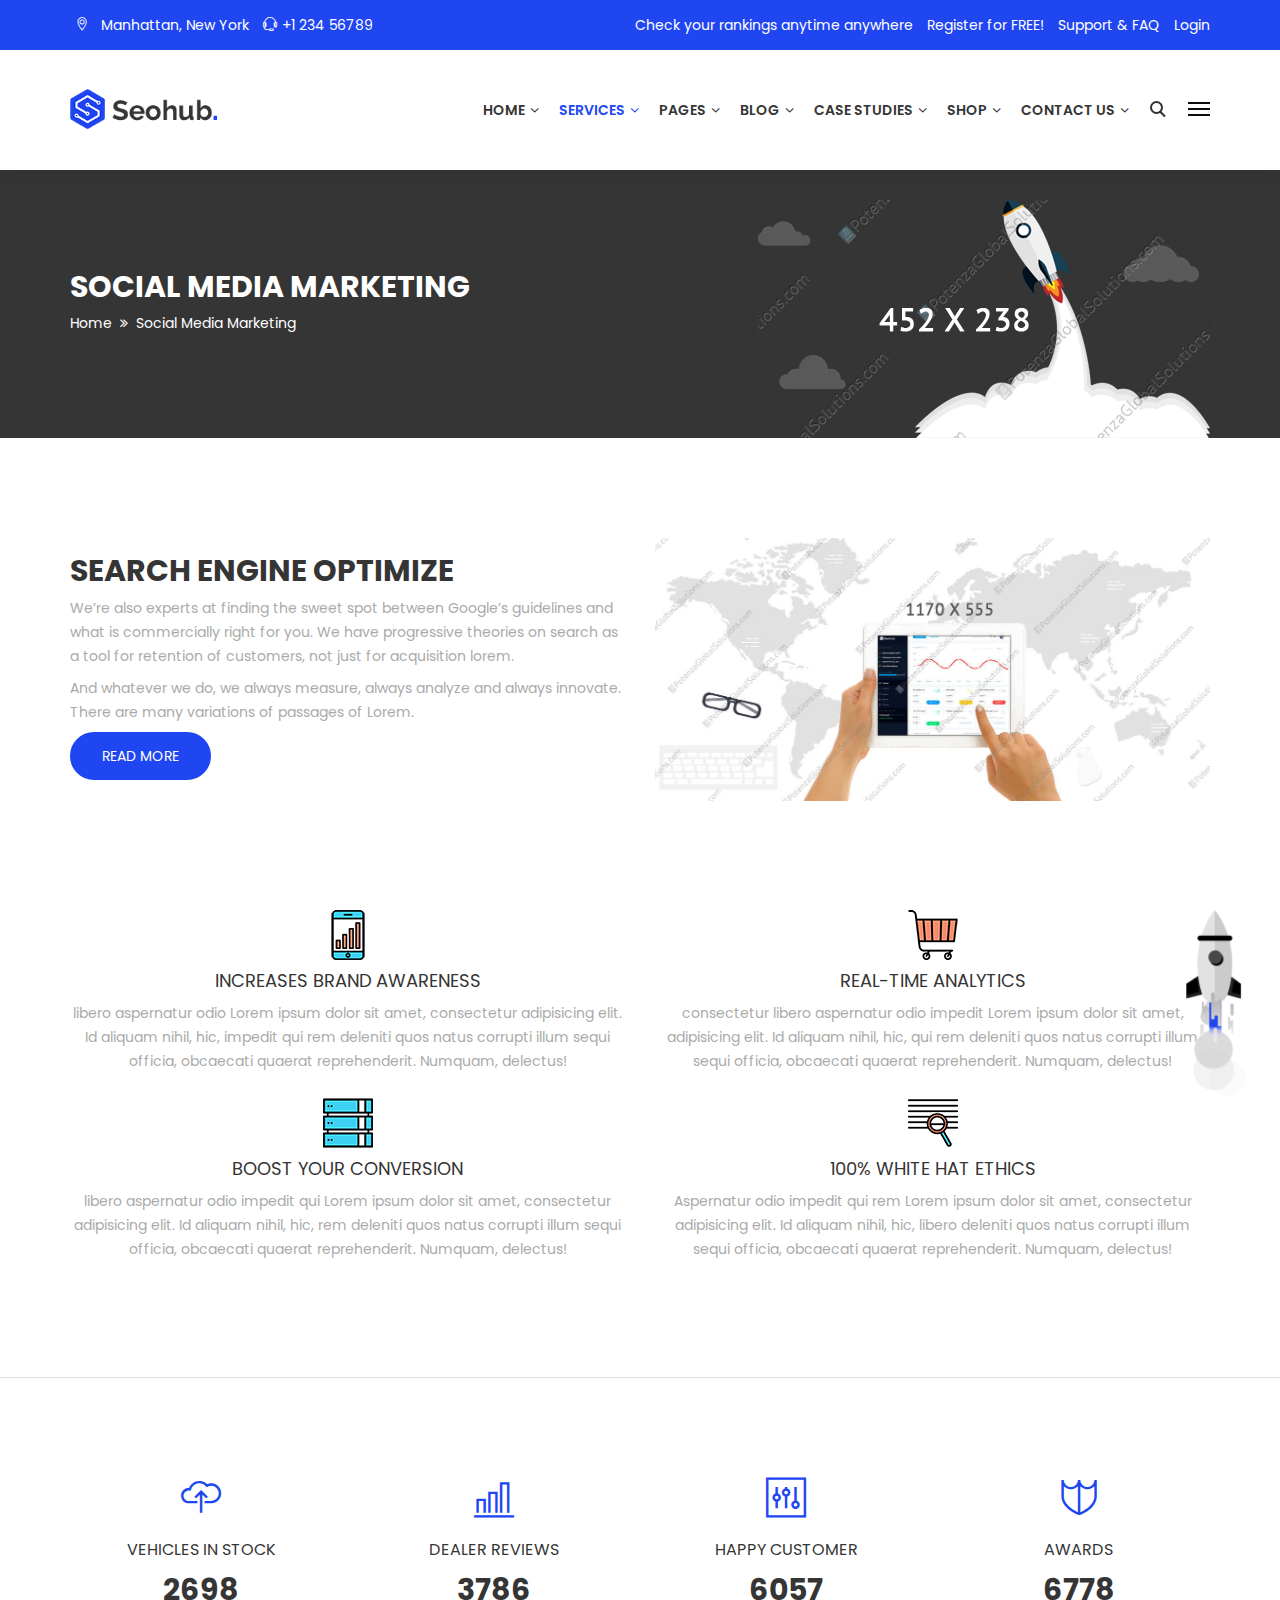
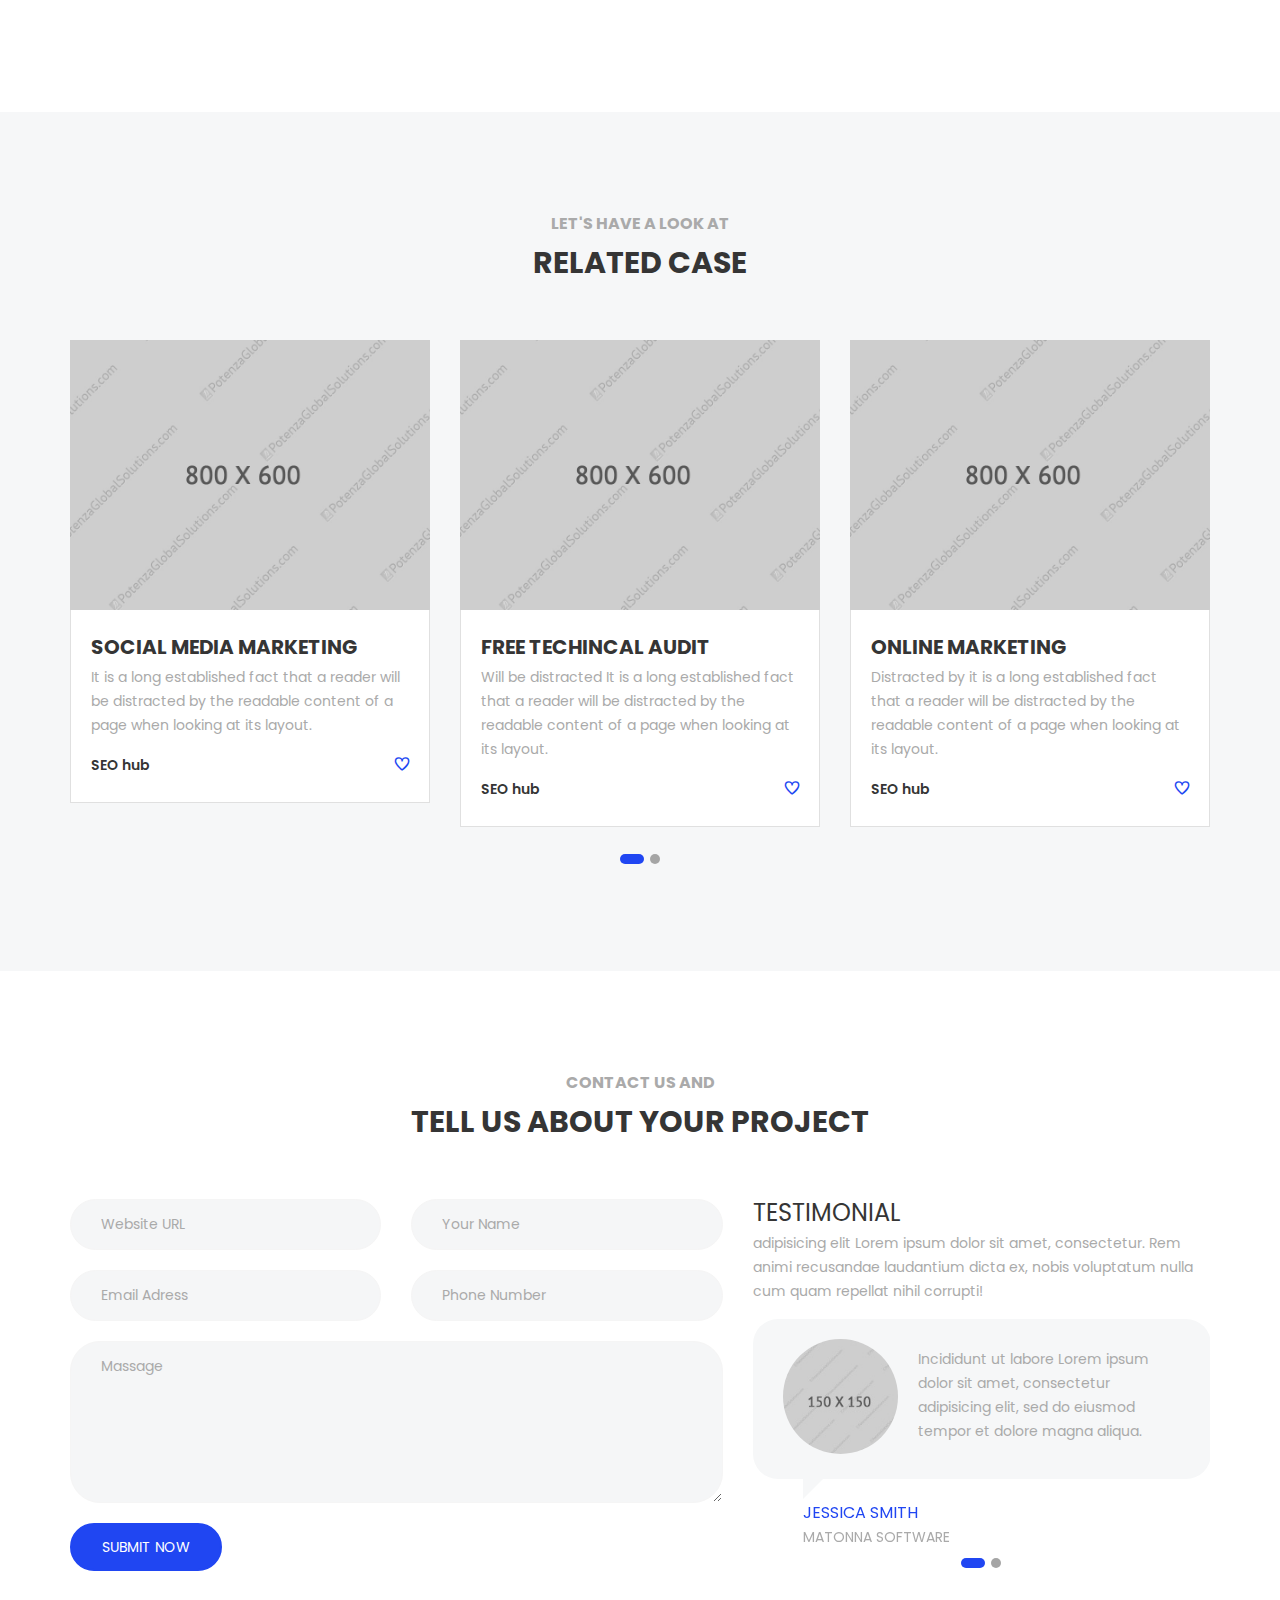
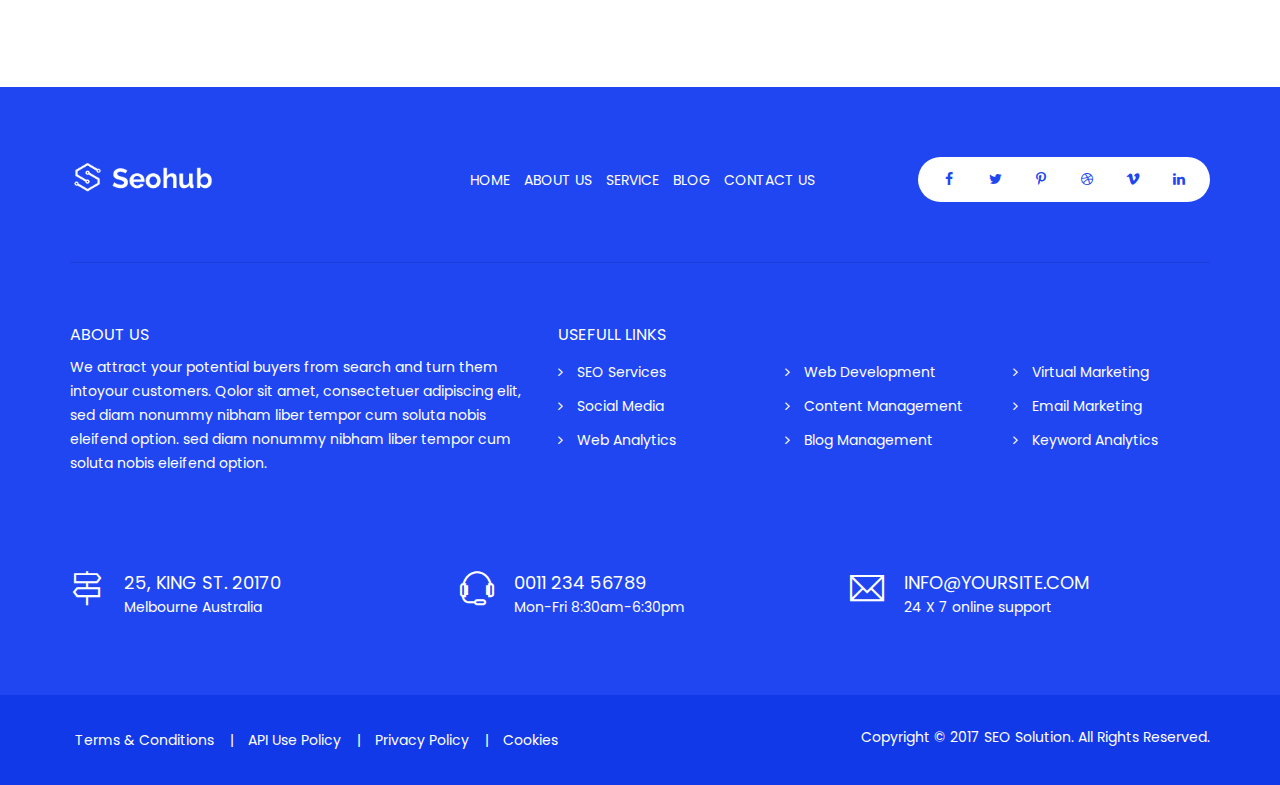
<file: social-media-marketing.html>
<!DOCTYPE html>
<html lang="en">

<head>
    <meta charset="utf-8">
    <meta http-equiv="X-UA-Compatible" content="IE=edge">
    <meta name="keywords" content="HTML5 Template" />
    <meta name="description" content="SEOhub - SEO, Marketing. Social Media, Multipurpose HTML5 Template" />
    <meta name="author" content="potenzaglobalsolutions.com" />
    <meta name="viewport" content="width=device-width, initial-scale=1, maximum-scale=1" />
    <title>SEOhub - SEO, Marketing. Social Media, Multipurpose HTML5 Template</title>
    
    <!-- Favicon -->
    <link rel="shortcut icon" href="images/favicon.ico" />
    
    <!-- bootstrap -->
    <link rel="stylesheet" type="text/css" href="css/bootstrap.min.css" />
    
    <!-- mega menu -->
    <link rel="stylesheet" type="text/css" href="css/mega-menu/mega_menu.css" />
    
    <!-- font awesome -->
    <link rel="stylesheet" type="text/css" href="css/font-awesome.min.css" />
    
    <!-- Themify icons -->
    <link rel="stylesheet" type="text/css" href="css/themify-icons.css" />
    
    <!-- owl-carousel -->
    <link rel="stylesheet" type="text/css" href="css/owl-carousel/owl.carousel.css" />
    
        <!-- main style -->
    <link rel="stylesheet" type="text/css" href="css/style.css" />
    
	<!-- Responsive style -->
    <link rel="stylesheet" type="text/css" href="css/responsive.css" />
 

    
    </head>

<body>
    <!--=================================
      loading -->
      
     <div id="loading">
      <div id="loading-center">
          <img src="images/loader.gif" alt="">
     </div>
    </div>

    <!--=================================
      loading -->

    <!--=================================
        header -->
   <header id="header" class="default">
        <div class="topbar">
            <div class="container">
                <div class="row">
                    <div class="col-md-4">
                        <div class="topbar-left text-center text-md-left">
                            <ul class="list-inline">
                                <li> <i class="ti-location-pin"> </i> Manhattan, New York</li>
                                <li> <i class="ti-headphone-alt"></i>+1 234 56789</li>
                            </ul>
                        </div>
                    </div>
                    <div class="col-md-8">
                        <div class="topbar-right text-center text-md-right">
                            <ul class="list-inline">
                                <li><a href="#"> Check your rankings anytime anywhere </a> </li>
                                <li><a href="#"> Register for FREE!</a></li>
                                <li><a href="#"> Support & FAQ</a></li>
                                <li><a href="#">Login </a></li>
                            </ul>
                        </div>
                    </div>
                </div>
            </div>
        </div>

<!--=================================
    mega menu -->
       
        <div class="menu">
            <!-- menu start -->
            <nav id="menu" class="mega-menu">
                <!-- menu list items container -->
                <section class="menu-list-items">
                    <div class="container">
                        <div class="row">
                            <div class="col-md-12">
                                <!-- menu logo -->
                                <ul class="menu-logo">
                                    <li>
                                        <a href="index-1.html"><img id="logo_img" src="images/logo-dark.png" alt="logo"> </a>
                                    </li>
                                </ul>
                                <!-- menu links -->
                                <ul class="menu-links">
                                    <!-- active class -->
                                    <li><a href="javascript:void(0)"> Home <i class="fa fa-angle-down fa-indicator"></i></a>
                                        <!-- drop down multilevel  -->
                                        <ul class="drop-down-multilevel">
                                            <li><a href="index-1.html">home 01 </a></li>
                                            <li><a href="index-2.html">home 02</a></li>
                                            <li><a href="index-3.html">home 03</a></li>
                                            <li><a href="index.html">home 04</a></li>
                                            <li><a href="index-5.html">home 05</a></li>
                                        </ul>
                                    </li>
                                    <!-- active class -->
                                    <li class="active"><a href="javascript:void(0)"> services <i class="fa fa-angle-down fa-indicator"></i></a>
                                        <!-- drop down multilevel  -->
                                        <ul class="drop-down-multilevel">
                                            <li><a href="service-list-01.html">Service list 01 </a></li>
                                            <li><a href="service-list-02.html">Service list 02</a></li>
                                            <li><a href="analytics-services.html">Analytics Services</a></li>
                                            <li><a href="off-page-optimization.html">Off Page Optimization</a></li>
                                            <li><a href="boost-your-conversion-rate.html">Boost Your Conversion Rate</a></li>
                                            <li><a href="search-engine-optimize.html">Search Engine Optimize</a></li>
                                            <li class="active"><a href="social-media-marketing.html">Social Media Marketing</a></li>
                                        </ul>
                                    </li>
                                    <li><a href="javascript:void(0)">Pages <i class="fa fa-angle-down fa-indicator"></i></a>
                                        <!-- drop down multilevel  -->
                                        <div class="drop-down menu-bg grid-col-12">
                                            <!--grid row-->
                                            <div class="grid-row">
                                                <!--grid column 3-->
                                                <div class="grid-col-3">
                                                   <h4>pages</h4>
                                                    <ul>
                                                        <li><a href="about-01.html">About us 01 </a></li>
                                                        <li><a href="about-02.html">About us 02</a></li>
                                                        <li><a href="faq.html">faq</a></li>
                                                        <li><a href="login.html">login</a></li>
                                                        <li><a href="register.html">register</a></li>
                                                        <li><a href="our-clients.html">our clients</a></li>
                                                    </ul>
                                                </div>
                                                <!--grid column 3-->
                                                <div class="grid-col-3">
                                                <h4>pages</h4>
                                                    <ul>
                                                        <li><a href="team.html">team</a></li>
                                                        <li><a href="team-single.html">team single</a></li>
                                                        <li><a href="error-404.html">error 404</a></li>
                                                        <li><a href="contact-single-office.html">contact single offices</a></li>
                                                        <li><a href="contact-multiple-offices.html">contact multiple offices</a></li>
                                                        <li><a href="free-seo-analysis.html">free-seo-analysis</a></li>
                                                    </ul>
                                                </div>
                                                <!--grid column 3-->
                                                <div class="grid-col-3">
                                                <h4>elements</h4>
                                                    <ul>
                                                        <li><a href="under-constraction.html">Under constraction</a></li>
                                                        <li><a href="accordion.html">Accordion</a></li>
                                                        <li><a href="typography.html">Typography</a></li>
                                                        <li><a href="buttons.html">Buttons</a></li>
                                                        <li><a href="pricing-tables.html">Pricing Tables</a></li>
                                                        <li><a href="tab.html">Tab</a></li>
                                                    </ul>
                                                </div>
                                                <!--grid column 3-->
                                                <div class="grid-col-3">
                                                <h4>page title</h4>
                                                    <ul>
                                                        <li><a href="page-title-image.html">page title image</a></li>
                                                        <li><a href="page-title-dark-image.html">page title dark image</a></li>
                                                        <li><a href="page-title-dark.html">page title dark</a></li>
                                                        <li><a href="page-title-light.html">page title light</a></li>
                                                        <li><a href="page-title-fixed.html">page title fixed</a></li>
                                                        <li><a href="page-title-parallax.html">page title parallax</a></li>
                                                      </ul>
                                                </div>
                                            </div>
                                        </div>
                                    </li>
                                    <li><a href="javascript:void(0)">blog <i class="fa fa-angle-down fa-indicator"></i></a>
                                        <!-- drop down multilevel  -->
                                        <ul class="drop-down-multilevel">
                                            <li><a href="blog-left-sidebar.html">Blog left sidebar</a></li>
                                            <li><a href="blog-right-sidebar.html">Blog right sidebar</a></li>
                                            <li><a href="blog-fullwidth.html">Blog fullwidth</a></li>
                                            <li><a href="blog-masonry-2-columns.html">Blog masonry 2 columns</a></li>
                                            <li><a href="blog-masonry-3-columns.html">Blog masonry 3 columns</a></li>
                                            <li><a href="blog-masonry-4-columns.html">Blog masonry 4 columns</a></li>
                                            <li><a href="javascript:void(0)">Blog single <i class="fa fa-angle-right fa-indicator"></i></a>
                                                <!-- drop down second level -->
                                                <ul class="drop-down-multilevel">
                                                    <li><a href="blog-single-image-post.html">blog single image post</a></li>
                                                    <li><a href="blog-single-blockquote-post.html">blog single blockquote post</a></li>
                                                    <li><a href="blog-single-video-post.html">blog single video post</a></li>
                                                </ul>
                                            </li>
                                        </ul>
                                    </li>
                                    <li><a href="javascript:void(0)">Case Studies <i class="fa fa-angle-down fa-indicator"></i></a>
                                        <!-- drop down multilevel  -->
                                        <ul class="drop-down-multilevel">
                                            <li><a href="case-studies-2-columns.html">case studies 2 columns</a></li>
                                            <li><a href="case-studies-3-columns.html">case studies 3 columns</a></li>
                                            <li><a href="case-studies-4-columns.html">case studies 4 columns</a></li>
                                            <li><a href="case-studies-filter.html">case studies filter</a></li>
                                            <li><a href="case-studies-full-screen.html">case studies full screen</a></li>
                                            <li><a href="case-studies-single.html">case studies single</a></li>
                                        </ul>
                                    </li>
                                    <li><a href="javascript:void(0)"> Shop <i class="fa fa-angle-down fa-indicator"></i> </a>
                                        <!-- drop down multilevel  -->
                                        <ul class="drop-down-multilevel">
                                            <li><a href="shop.html">Shop</a></li>
                                            <li><a href="shop-single.html">Shop Single</a></li>
                                        </ul>
                                    </li>
                                    <li><a href="javascript:void(0)"> Contact us <i class="fa fa-angle-down fa-indicator"></i> </a>
                                        <!-- drop down multilevel  -->
                                        <ul class="drop-down-multilevel">
                                            <li><a href="contact-single-office.html">contact single office </a></li>
                                            <li><a href="contact-multiple-offices.html">contact multiple offices</a></li>
                                            <li><a href="free-seo-analysis.html">free seo analysis</a></li>
                                        </ul>
                                    </li>
                                    <li>
                                        <div class="search-button">
                                            <a class="search-trigger" href="#search"> <span></span></a>
                                        </div>
                                    </li>
                                    <li class="side-menu-main">
                                        <div class="side-menu">
                                            <div class="mobile-nav-button">
                                                <div class="mobile-nav-button-line"></div>
                                                <div class="mobile-nav-button-line"></div>
                                                <div class="mobile-nav-button-line"></div>
                                            </div>
                                        </div>
                                    </li>
                                </ul>
                            </div>
                        </div>
                    </div>
                </section>
            </nav>
            <!-- menu end -->
        </div>
    </header>

    <!--=================================
search and side menu content -->
    <div class="search-overlay"></div>
    <div class="menu-overlay"></div>
    <div id="search" class="search">
        <div class="container">
            <div class="row">
                <div class="col-lg-12 col-md-12">
                    <input type="search" placeholder="Type and hit enter...">
                </div>
            </div>
        </div>
    </div>
    <div class="side-content" id="scrollbar">
        <div class="side-content-info">
            <div class="menu-toggle-hamburger menu-close"><span class="ti-close"> </span></div>
            <div class="side-logo">
                <img class="img-fluid mb-3" src="images/logo-dark.png" alt="">
                <p>Culpa molestias mollitia natus labore perspiciatis ipsa lorem ipsum dolor sit amet, consectetur adipisicing elit. Sit aut explicabo mollitia, sed, eos, magni quos laborum dolores ab distinctio voluptates quae ipsam.</p>
                <hr class="mt-2 mb-3" />
            </div>
            <div class="contact-address">
                <div class="address-title mb-3">
                    <h4 class="mb-1">Office 01</h4>
                    <p>mollitia omnis fuga, nihil suscipit lorem ipsum dolor sit amet, consectetur adipisicing elit. Deleniti sit quos.</p>
                </div>
                <div class="contact-box mb-2">
                    <div class="contact-icon">
                        <i class="ti-direction-alt text-blue"></i>
                    </div>
                    <div class="contact-info">
                        <div class="text-left">
                            <h6>25, King St. 20170</h6>
                            <span>Melbourne Australia</span>
                        </div>
                    </div>
                </div>
                <div class="contact-box mb-2">
                    <div class="contact-icon">
                        <i class="ti-headphone-alt text-blue"></i>
                    </div>
                    <div class="contact-info">
                        <div class="text-left">
                            <h6>0011 234 56789</h6>
                            <span>Mon-Fri 8:30am-6:30pm</span>
                        </div>
                    </div>
                </div>
                <div class="contact-box mb-2">
                    <div class="contact-icon">
                        <i class="ti-email text-blue"></i>
                    </div>
                    <div class="contact-info">
                        <div class="text-left">
                            <h6>info@yoursite.com</h6>
                            <span>24 X 7 online support</span>
                        </div>
                    </div>
                </div>
            </div>
        </div>
        <div class="side-content-image">
            <img class="img-fluid center-block" src="images/bg-element/04.png" alt="">
        </div>
    </div>
    <!--=================================
search and side menu content -->
    <!--=================================
header -->
    <!--=================================
intro-title -->
    <section class="intro-title black-bg">
        <div class="container">
            <div class="row">
                <div class="col-lg-12 col-md-12 text-left">
                    <div class="intro-content">
                        <div class="intro-name">
                            <h3 class="text-white">Social Media Marketing</h3>
                            <ul class="breadcrumb mt-1">
                                <li class="breadcrumb-item"><a href="#">Home</a></li>
                                <li class="breadcrumb-item active">Social Media Marketing</li>
                            </ul>
                        </div>
                        <div class="intro-img">
                            <img class="img-fluid" src="images/breadcrumb/02.png" alt="">
                        </div>
                    </div>
                </div>
            </div>
        </div>
    </section>
    <!--=================================
intro-title -->
    <!--=================================
Conversion Rate -->
    <section class="page-section-pt">
        <div class="container">
            <div class="row">
                <div class="col-md-6 mb-3 mb-md-0">
                    <h3 class="mt-3 mb-2">SEARCH ENGINE OPTIMIZE</h3>
                    <p class="mb-2">We’re also experts at finding the sweet spot between Google’s guidelines and what is commercially right for you. We have progressive theories on search as a tool for retention of customers, not just for acquisition lorem.</p>
                    <p class="mb-2">
                        And whatever we do, we always measure, always analyze and always innovate. There are many variations of passages of Lorem.</p>
                    <a class="button" href="#">read more</a>
                </div>
                <div class="col-md-6 align-self-center">
                    <img class="img-fluid center-block" src="images/device/01.jpg" alt="">
                </div>
                
            </div>
        </div>
    </section>
    <!--=================================
Conversion Rate -->

        <!--=================================
service-block -->
    <section class="feature white-bg page-section-ptb">
        <div class="container">
            <div class="row text-center">
                <div class="col-md-6 mb-3 sm-mb-1">
            <div class="card border-0">
              <div class="card-body p-0">
                <div class="icon-rounded border-0 mb-2">
                  <div class="icon mb-2">
                      <img class="img-fluid" src="images/icon/04.png" alt="#">
                    </div>
                  </div><h5 class="mb-2"><a href="service-detail.html">INCREASES BRAND AWARENESS</a></h5>
                  <p class="mb-0">libero aspernatur odio Lorem ipsum dolor sit amet, consectetur adipisicing elit. Id aliquam nihil, hic, impedit qui rem deleniti quos natus corrupti illum sequi officia, obcaecati quaerat reprehenderit. Numquam, delectus!</p>
                </div>
              </div>
            </div>
            <div class="col-md-6 mb-3 sm-mb-1">
            <div class="card border-0">
              <div class="card-body p-0">
                <div class="icon-rounded border-0 mb-2">
                  <div class="icon mb-2">
                      <img class="img-fluid" src="images/icon/05.png" alt="#">
                    </div>
                  </div><h5 class="mb-2"><a href="service-detail.html">REAL-TIME ANALYTICS</a></h5>
                  <p class="mb-0">consectetur libero aspernatur odio impedit Lorem ipsum dolor sit amet, adipisicing elit. Id aliquam nihil, hic, qui rem deleniti quos natus corrupti illum sequi officia, obcaecati quaerat reprehenderit. Numquam, delectus!</p>
                </div>
              </div>
            </div>
            <div class="col-md-6 mb-3 sm-mb-1">
            <div class="card border-0">
              <div class="card-body p-0">
                <div class="icon-rounded border-0 mb-2">
                  <div class="icon mb-2">
                      <img class="img-fluid" src="images/icon/06.png" alt="#">
                    </div>
                  </div><h5 class="mb-2"><a href="service-detail.html">BOOST YOUR CONVERSION</a></h5>
                  <p class="mb-0">libero aspernatur odio impedit qui Lorem ipsum dolor sit amet, consectetur adipisicing elit. Id aliquam nihil, hic, rem deleniti quos natus corrupti illum sequi officia, obcaecati quaerat reprehenderit. Numquam, delectus!</p>
                </div>
              </div>
            </div>
            <div class="col-md-6 mb-3 sm-mb-1">
            <div class="card border-0">
              <div class="card-body p-0">
                <div class="icon-rounded border-0 mb-2">
                  <div class="icon mb-2">
                      <img class="img-fluid" src="images/icon/07.png" alt="#">
                    </div>
                  </div><h5 class="mb-2"><a href="service-detail.html">100% WHITE HAT ETHICS</a></h5>
                  <p class="mb-0">Aspernatur odio impedit qui rem Lorem ipsum dolor sit amet, consectetur adipisicing elit. Id aliquam nihil, hic, libero deleniti quos natus corrupti illum sequi officia, obcaecati quaerat reprehenderit. Numquam, delectus!</p>
                </div>
              </div>
            </div>
            </div>
        </div>
    </section>
    <!--=================================
service-block -->

    <hr />
    <!--=================================
counter -->
    <section class="counter light page-section-ptb">
        <div class="container">

            <div class="row">
                <div class="col-md-3 text-center">
                    <div class="counter-block">
                        <span class="ti-cloud-up"></span>
                        <h6 class="text-black mt-3 mb-3">Vehicles In Stock  </h6>
                        <b class="timer" data-to="3968" data-speed="10000">2698</b>
                    </div>
                </div>
                <div class="col-md-3 text-center">
                    <div class="counter-block">
                        <span class="ti-bar-chart"></span>
                        <h6 class="text-black mt-3 mb-3">Dealer Reviews</h6>
                        <b class="timer" data-to="5568" data-speed="10000">3786</b>
                    </div>
                </div>
                <div class="col-md-3 text-center">
                    <div class="counter-block">
                        <span class="ti-panel"></span>
                        <h6 class="text-black mt-3 mb-3">Happy Customer</h6>
                        <b class="timer" data-to="8908" data-speed="10000">6057</b>
                    </div>
                </div>
                <div class="col-md-3 text-center">
                    <div class="counter-block">
                        <span class="ti-shield"></span>
                        <h6 class="text-black mt-3 mb-3">Awards</h6>
                        <b class="timer" data-to="9968" data-speed="10000">6778</b>
                    </div>
                </div>
            </div>
        </div>
    </section>
    <!--=================================
counter -->
    <!--=================================
case-studies-->
    <section class="case-studies gray-bg page-section-ptb">
        <div class="container">
            <div class="row">
                <div class="col-md-12">
                    <div class="section-title text-center">
                        <span>Let's have a look at</span>
                        <h3 class="text-center">Related Case</h3>
                    </div>
                </div>
            </div>
            <div class="row">
                <div class="col-md-12">
                    <div class="owl-carousel" data-nav-dots="true" data-nav-arrow="true" data-items="3" data-md-items="3" data-sm-items="2" data-xs-items="2"  data-autoplay="false">
                        <div class="item">
                            <div class="studies-entry">
                                <div class="entry-image clearfix">
                                    <img class="img-fluid" src="images/case-studies/01.jpg" alt="#">
                                    <div class="entry-overlay">
                                        <a href="#"> <span class="ti-link"></span></a>
                                    </div>
                                </div>
                                <div class="entry-detail">
                                    <div class="entry-content mb-1">
                                        <a href="#">SOCIAL MEDIA MARKETING</a>
                                        <p class="mt-1">It is a long established fact that a reader will be distracted by the readable content of a page when looking at its layout.</p>
                                    </div>
                                    <div class="entry-bottom mt-1 clearfix">
                                        <ul class="entry-tag list-style-none">
                                            <li><a href="#">SEO hub</a></li>
                                        </ul>
                                        <div class="entry-like pull-right">
                                            <a href="#"> <span class="ti-heart"></span></a>
                                        </div>
                                    </div>
                                </div>
                            </div>
                        </div>
                        <div class="item">
                            <div class="studies-entry">
                                <div class="entry-image clearfix">
                                    <img class="img-fluid" src="images/case-studies/03.jpg" alt="#">
                                    <div class="entry-overlay">
                                        <a href="#"> <span class="ti-link"></span></a>
                                    </div>
                                </div>
                                <div class="entry-detail">
                                    <div class="entry-content mb-1">
                                        <a href="#">FREE TECHINCAL AUDIT</a>
                                        <p class="mt-1">Will be distracted It is a long established fact that a reader will be distracted by the readable content of a page when looking at its layout.</p>
                                    </div>
                                    <div class="entry-bottom mt-1 clearfix">
                                        <ul class="entry-tag list-style-none">
                                            <li><a href="#">SEO hub</a></li>
                                        </ul>
                                        <div class="entry-like pull-right">
                                            <a href="#"> <span class="ti-heart"></span></a>
                                        </div>
                                    </div>
                                </div>
                            </div>
                        </div>
                        <div class="item">
                            <div class="studies-entry">
                                <div class="entry-image clearfix">
                                    <img class="img-fluid" src="images/case-studies/02.jpg" alt="#">
                                    <div class="entry-overlay">
                                        <a href="#"> <span class="ti-link"></span></a>
                                    </div>
                                </div>
                                <div class="entry-detail">
                                    <div class="entry-content mb-1">
                                        <a href="#">ONLINE MARKETING</a>
                                        <p class="mt-1">Distracted by it is a long established fact that a reader will be distracted by the readable content of a page when looking at its layout.</p>
                                    </div>
                                    <div class="entry-bottom mt-1 clearfix">
                                        <ul class="entry-tag list-style-none">
                                            <li><a href="#">SEO hub</a></li>
                                        </ul>
                                        <div class="entry-like pull-right">
                                            <a href="#"> <span class="ti-heart"></span></a>
                                        </div>
                                    </div>
                                </div>
                            </div>
                        </div>
                        <div class="item">
                            <div class="studies-entry">
                                <div class="entry-image clearfix">
                                    <img class="img-fluid" src="images/case-studies/02.jpg" alt="#">
                                    <div class="entry-overlay">
                                        <a href="#"> <span class="ti-link"></span></a>
                                    </div>
                                </div>
                                <div class="entry-detail">
                                    <div class="entry-content mb-1">
                                        <a href="#">SOCIAL MEDIA MARKETING</a>
                                        <p class="mt-1">It is a long established fact that a reader will be distracted by the readable content of a page when looking at its layout.</p>
                                    </div>
                                    <div class="entry-bottom mt-1 clearfix">
                                        <ul class="entry-tag list-style-none">
                                            <li><a href="#">SEO hub</a></li>
                                        </ul>
                                        <div class="entry-like pull-right">
                                            <a href="#"> <span class="ti-heart"></span></a>
                                        </div>
                                    </div>
                                </div>
                            </div>
                        </div>
                    </div>
                </div>
            </div>
        </div>
    </section>
    <!--=================================
case-studies -->
    <!--=================================
service-block -->
    <section class="service-contact page-section-ptb">
        <div class="container">
            <div class="row">
                <div class="col-md-12">
                    <div class="section-title text-center">
                        <span>contact us and</span>
                        <h3 class="text-center">Tell us about your project</h3>
                    </div>
                </div>
            </div>
            <div class="row">
                <div class="col-lg-7 mb-3">
                    <form class="gray-form row">
                        <div class="col-lg-6 col-md-6">
                            <div class="form-group">
                                <input type="email" class="form-control" id="exampleInputEmail1" placeholder="Website URL">
                            </div>
                        </div>
                        <div class="col-lg-6 col-md-6">
                            <div class="form-group">
                                <input type="email" class="form-control" id="exampleInputphone" placeholder="Your Name">
                            </div>
                        </div>
                        <div class="col-lg-6 col-md-6">
                            <div class="form-group">
                                <input type="email" class="form-control" id="exampleInputPassword1" placeholder="Email Adress">
                            </div>
                        </div>
                        <div class="col-lg-6 col-md-6">
                            <div class="form-group">
                                <input type="email" class="form-control" id="exampleInputEmail" placeholder="Phone Number">
                            </div>
                        </div>
                        <div class="col-lg-12 col-md-12">
                            <div class="form-group">
                                <textarea class="form-control" rows="7" placeholder="Massage"></textarea>
                            </div>
                        </div>
                        <div class="col-lg-12 col-md-12">
                            <a class="button" href="#">submit now</a>
                        </div>
                    </form>
                </div>
                <div class="col-lg-5">
                    <div class="title mb-3">
                        <h4 class="mb-1 mt-0">testimonial</h4>
                        <p>adipisicing elit Lorem ipsum dolor sit amet, consectetur. Rem animi recusandae laudantium dicta ex, nobis voluptatum nulla cum quam repellat nihil corrupti!</p>
                    </div>
                    <div class="owl-carousel" data-nav-dots="true" data-nav-arrow="false" data-items="1" data-sm-items="1" data-lg-items="1" data-md-items="1" data-autoplay="true">
                        <div class="item">
                            <div class="testimonial-03">
                                <div class="testimonial-avatar">
                                    <img class="img-fluid" src="images/team/07.jpg" alt="">
                                </div>
                                <div class="testimonial-info">
                                    <h6 class="text-blue">Jessica Smith<span class="text-black">Matonna Software</span></h6>
                                    <p class="mt-2">Incididunt ut labore Lorem ipsum dolor sit amet, consectetur adipisicing elit, sed do eiusmod tempor et dolore magna aliqua.</p>
                                </div>
                            </div>
                        </div>
                        <div class="item">
                            <div class="testimonial-03">
                                <div class="testimonial-avatar">
                                    <img class="img-fluid" src="images/team/07.jpg" alt="">
                                </div>
                                <div class="testimonial-info">
                                    <h6 class="text-blue">Jessica Smith<span class="text-black">Matonna Software</span></h6>
                                    <p class="mt-2">Dolore magna aliqua Lorem ipsum dolor sit amet, consectetur adipisicing elit, sed do eiusmod tempor incididunt ut labore et.</p>
                                </div>
                            </div>
                        </div>
                    </div>
                </div>
            </div>
        </div>
    </section>
    <!--=================================
service-block -->

<!--=================================
footer -->

<footer class="footer footer-topbar page-section-pt">
        <div class="container">
            <div class="row top">
                <div class="col-lg-3 col-md-2">
                    <img class="img-fluid" src="images/logo-footer.png" alt="">
                </div>
                <div class="col-lg-5 col-md-6">
                    <div class="footer-nav text-right">
                        <ul>
                            <li><a href="index-1.html">Home</a></li>
                            <li><a href="about-01.html">About us</a></li>
                            <li><a href="service-list-01.html">Service</a></li>
                            <li><a href="blog-right-sidebar.html">Blog</a></li>
                            <li><a href="contact-single-office.html">Contact us</a></li>
                        </ul>
                    </div>
                </div>
                <div class="col-md-4">
                    <div class="social text-right">
                        <ul>
                            <li>
                                <a href="#"> <i class="fa fa-facebook"></i> </a>
                            </li>
                            <li>
                                <a href="#"> <i class="fa fa-twitter"></i> </a>
                            </li>
                            <li>
                                <a href="#"> <i class="fa fa-pinterest-p"></i> </a>
                            </li>
                            <li>
                                <a href="#"> <i class="fa fa-dribbble"></i> </a>
                            </li>
                            <li>
                                <a href="#"> <i class="fa fa-vimeo"></i> </a>
                            </li>
                            <li>
                                <a href="#"> <i class="fa fa-linkedin"></i> </a>
                            </li>
                        </ul>
                    </div>
                </div>
            </div>
            <hr />
            <div class="row">
                <div class="col-md-5">
                    <div class="about-content">
                        <h6 class="mb-2">about us</h6>
                        <p>We attract your potential buyers from search and turn them intoyour customers. Qolor sit amet, consectetuer adipiscing elit, sed diam nonummy nibham liber tempor cum soluta nobis eleifend option. sed diam nonummy nibham liber tempor cum soluta nobis eleifend option.</p>
                    </div>
                </div>
                <div class="col-md-7">
                    <h6 class="mb-2">Usefull Links</h6>
                    <div class="usefull-link">
                        <div class="row">
                            <div class="col-md-4">
                                <ul>
                                    <li>
                                        <a href="#"> <i class="fa fa-angle-right"></i> SEO Services </a>
                                    </li>
                                    <li>
                                        <a href="#"> <i class="fa fa-angle-right"></i> Social Media</a>
                                    </li>
                                    <li>
                                        <a href="#"> <i class="fa fa-angle-right"></i> Web Analytics</a>
                                    </li>
                                </ul>
                            </div>
                            <div class="col-md-4">
                                <ul>
                                    <li>
                                        <a href="#"> <i class="fa fa-angle-right"></i> Web Development </a>
                                    </li>
                                    <li>
                                        <a href="#"> <i class="fa fa-angle-right"></i> Content Management</a>
                                    </li>
                                    <li>
                                        <a href="#"> <i class="fa fa-angle-right"></i> Blog Management</a>
                                    </li>
                                </ul>
                            </div>
                            <div class="col-md-4">
                                <ul>
                                    <li>
                                        <a href="#"> <i class="fa fa-angle-right"></i> Virtual Marketing </a>
                                    </li>
                                    <li>
                                        <a href="#"> <i class="fa fa-angle-right"></i> Email Marketing</a>
                                    </li>
                                    <li>
                                        <a href="#"> <i class="fa fa-angle-right"></i> Keyword Analytics </a>
                                    </li>
                                </ul>
                            </div>
                        </div>
                    </div>
                </div>
            </div>
            <div class="row mt-8">
                <div class="col-md-4 mb-3">
                    <div class="contact-box">
                        <div class="contact-icon">
                            <i class="ti-direction-alt"></i>
                        </div>
                        <div class="contact-info">
                            <h5>25, King St. 20170</h5>
                            <span>Melbourne Australia</span>
                        </div>
                    </div>
                </div>
                <div class="col-md-4 mb-3">
                    <div class="contact-box">
                        <div class="contact-icon">
                            <i class="ti-headphone-alt"></i>
                        </div>
                        <div class="contact-info">
                            <h5>0011 234 56789</h5>
                            <span>Mon-Fri 8:30am-6:30pm</span>
                        </div>
                    </div>
                </div>
                <div class="col-md-4">
                    <div class="contact-box">
                        <div class="contact-icon">
                            <i class="ti-email"></i>
                        </div>
                        <div class="contact-info">
                            <h5>info@yoursite.com</h5>
                            <span>24 X 7 online support</span>
                        </div>
                    </div>
                </div>
            </div>
        </div>
        <div class="copyright mt-6">
            <div class="container">
                <div class="row">
                    <div class="col-md-6">
                        <ul class="list-inline text-left">
                           <li><a href="#">Terms & Conditions </a> &nbsp;&nbsp;&nbsp;|</li>
                           <li><a href="#">API Use Policy </a> &nbsp;&nbsp;&nbsp;|</li>
                           <li><a href="#">Privacy Policy </a> &nbsp;&nbsp;&nbsp;|</li>
                           <li><a href="#">Cookies </a></li>
                        </ul>
                    </div>
                    <div class="col-md-6">
                        <div class="text-right">
                            <p>Copyright © 2017 SEO Solution. All Rights Reserved.</p>
                        </div>
                    </div>
                </div>
            </div>
        </div>
    </footer>

<!--=================================
footer -->

  


<!--=================================
back to top -->
 <div class="back-to-top">
    <span><img src="images/rocket.png" data-src="images/rocket.png" data-hover="images/rocket.gif" alt=""></span>
 </div>
<!--=================================
back to top -->
    
    <!-- jquery  -->
    <script type="text/javascript" src="js/jquery.min.js"></script>
    <script type="text/javascript" src="js/popper.min.js"></script>
    
    <!-- bootstrap -->
    <script type="text/javascript" src="js/bootstrap.min.js"></script>
    
    <!-- bootstrap -->
    <script type="text/javascript" src="js/mega-menu/mega_menu.js"></script>
    
    <!-- owl-carousel -->
    <script type="text/javascript" src="js/owl-carousel/owl.carousel.min.js"></script>
    
    <!-- appear -->
    <script type="text/javascript" src="js/jquery.appear.js"></script>
    
    <!-- counter -->
    <script type="text/javascript" src="js/counter/jquery.countTo.js"></script>
 
    
    <!-- custom -->
    <script type="text/javascript" src="js/custom.js"></script>

 
    
</body>

</html>
</file>
<file: css/mega-menu/mega_menu.css>
/* GOOGLE FONT */
 
/* MENU BASIC LAYOUT */
.mega-menu {
  margin: 0 auto;
  padding: 0;
  display: block;
  float: none;
  position: relative;
  z-index: 999;
/*  max-width: 1280px;
  width: 100%;*/
  font-size: 16px;
  min-height: 120px;
  clear: both;
  box-sizing: border-box;
}
@media screen and (max-width: 992px) {
  .mega-menu {
    /*float: left;*/
    margin: 0;
    /*min-width: 200px;*/
  }
}
.mega-menu * {
  outline: none;
  list-style: none;
  text-decoration: none;
  box-sizing: border-box !important;
  font-weight: 400;
  -webkit-tap-highlight-color: transparent;
  text-align: left;
}

@media screen and (max-width: 992px) {
  .mega-menu * {
    word-break: break-all;
  }
}
.mega-menu i.fa {
  /*----------------------------- FONT AWESOME ICONS */
  font-family: "FontAwesome";
}
.mega-menu img {
  /*------------------------------- IMAGE */
  margin: 0;
  padding: 0;
  display: block;
  max-width: 100% !important;
  float: left;
}
.mega-menu input {
  /*------------------------------ DEFAULT INPUT */
  border: none;
}
/*.mega-menu > section.menu-list-items {
  margin: 0;
  padding: 0;
  display: block;
  float: left;
  width: 100%;
  background-color: transparent;
}*/
.mega-menu .menu-logo {
  /*----------------------------------- MENU LOGO */
  margin: 0;
  padding: 0;
  display: block;
  float: left;
  position: relative;
}
@media screen and (min-width: 993px) {
  .mega-menu .menu-logo.menu-logo-align-right {
    /*---------------------------------------------- MENU LOGO ALIGN RIGHT */
    float: right;
  }
}
@media screen and (max-width: 992px) {
  .mega-menu .menu-logo {
    width: 100%;
  }
}
.mega-menu .menu-logo > li {
  margin: 0;
  padding: 0;
  display: block;
  float: left;
  font-size: 1em;
  line-height: 50px;
}
@media screen and (max-width: 992px) {
  .mega-menu .menu-logo > li {
    width: 100%;
    line-height: normal;
  }
}
.mega-menu .menu-logo > li > a {
  margin: 0;
  display: inline-block;
  float: left;
  width: 100%;
  color: #ffffff;
  font-size: 0.8125em;
  /*padding: 0 20px 0 45px;*/
  line-height: 50px;
  -webkit-transition: background-color 200ms ease;
          transition: background-color 200ms ease;
}
.mega-menu .menu-logo > li > a:hover {
  /*-------------------------------------- HOVER MENU LOGO */
  /*background-color: #2046f2;*/
}

@media screen and (max-width: 992px) {
  .mega-menu .menu-logo > li > a {
    line-height: normal;
    padding-top: 16px;
    padding-bottom: 16px;
    position: relative;
    z-index: 10;
    width: auto;
  }
}
.mega-menu .menu-logo > li > a i.fa {
  /*--------------------------------------- LOGO ICON */
  padding: 0;
  display: inline-block;
  font-size: 1.25em;
  position: absolute;
  top: 0;
  left: 20px;
  bottom: 0;
  margin: auto 0;
  line-height: 50px;
}
.mega-menu .menu-logo > li > a img {
  /*--------------------------------------- LOGO IMAGE ICON */
 /* width: 20px;
  height: 20px;
  position: absolute;
  top: 0;
  left: 15px;
  bottom: 0;
  margin: auto 0;*/
}
.mega-menu .menu-links {
  /*---------------------------------------- MENU LINKS */
  margin: 0;
  padding: 0;
  display: block;
  float: right;
}
@media screen and (max-width: 992px) {
  .mega-menu .menu-links { width: 100%; background: #fff; position: absolute; top: 77px; left: 0;  }
#header.topbar-dark .mega-menu .menu-links{top: 0;}
#header.topbar-dark .mega-menu hr{border: none;}
}
@media screen and (min-width: 993px) {
  .mega-menu .menu-links {
    display: block !important;
    max-height: 100% !important;
    overflow: visible !important;
  }
  .mega-menu .menu-links.menu-links-align-right {
    /*------------------------------------------ MENU LINKS ALIGN RIGHT */
    float: right;
  }
}
.mega-menu .menu-links > li {
  margin: 0;
  padding: 0;
  display: block;
  float: left;
  -webkit-transition: background-color 200ms ease;
          transition: background-color 200ms ease;
  font-size: 1em;
}
@media screen and (max-width: 992px) {
  .mega-menu .menu-links > li {
    width: 100%;
    position: relative;
    cursor: pointer;
    line-height: normal;
    border-bottom: 1px solid #f3f3f3;
    z-index: 50;
  }
  .mega-menu .menu-links > li.activeTriggerMobile {
    /*background-color: #2046f2;*/
  }
}
@media screen and (min-width: 993px) {
  .mega-menu .menu-links > li.activeTrigger {
    background-color: #2046f2;
  }
}
.mega-menu .menu-links > li.active a {
  /*------------------------------------- ACTIVE CLASS MENU LINKS */
 background-color: transparent;
 color: #2046f2;
}
.mega-menu .menu-links > li:hover {
  /*-------------------------------------- HOVER MENU LINKS */
  background-color: transparent;
  color: #2046f2;
}
.mega-menu .menu-links > li > a {
  margin: 0;
  padding: 0 10px;
  display: inline-block;
  float: none;
  width: 100%;
  color: #ffffff;
  font-size: 0.933em;
  line-height: 64px;
  position: relative;
  text-transform: capitalize;
}
.mega-menu .menu-links > li > a:hover { color: #2046f2; }
@media screen and (max-width: 992px) {
  .mega-menu .menu-links > li > a {
    width: auto;
    line-height: normal;
    padding-top: 10px;
    padding-bottom: 10px;
    position: static;
    padding-right: 10px;
    z-index: 20;
    color: #363636;
  }
}
.mega-menu .menu-links > li > a i.fa {
  /*---------------------------------------------------- MENU LINKS ICONS*/
  font-size: 1em;
  line-height: 0.8125em;
  padding-right: 2px;
}
.mega-menu .menu-links > li > a i.fa.fa-indicator {
  padding-right: 0;
  padding-left: 2px;
}
@media screen and (max-width: 992px) {
  .mega-menu .menu-links > li > a i.fa.fa-indicator {
    float: right;
    position: absolute;
    right: 20px;
    top: 0;
    bottom: 0;
    line-height: 50px;
    height: 50px;
    z-index: -1;
  }
}
.mega-menu .menu-social-bar {
  /*---------------------------------------------- MENU SOCIAL BAR */
  margin: 0;
  display: block;
  float: left;
  padding: 0 10px;
}
@media screen and (min-width: 993px) {
  .mega-menu .menu-social-bar {
    display: block !important;
  }
}
@media screen and (min-width: 993px) {
  .mega-menu .menu-social-bar.menu-social-bar-right {
    float: right;
  }
}
@media screen and (max-width: 992px) {
  .mega-menu .menu-social-bar {
    width: 100%;
    text-align: center;
  }
}
.mega-menu .menu-social-bar > li {
  margin: 0;
  padding: 0;
  display: block;
  float: left;
  font-size: 1em;
  line-height: 50px;
}
.mega-menu .menu-social-bar > li[data-color='blue'] > a:hover {
  background-color: #3b5998;
}
.mega-menu .menu-social-bar > li[data-color='sky-blue'] > a:hover {
  background-color: #2caae1;
}
.mega-menu .menu-social-bar > li[data-color='orange'] > a:hover {
  background-color: #dd4b39;
}
.mega-menu .menu-social-bar > li[data-color='red'] > a:hover {
  background-color: #bd081c;
}
@media screen and (max-width: 992px) {
  .mega-menu .menu-social-bar > li {
    float: none;
    display: inline-block;
    margin-bottom: -5px;
  }
}
.mega-menu .menu-social-bar > li > a {
  margin: 0;
  display: inline-block;
  float: left;
  width: 100%;
  color: #ffffff;
  font-size: 0.875em;
  padding: 0 5px;
  -webkit-transition: background-color 200ms ease;
          transition: background-color 200ms ease;
  line-height: 50px;
}
@media screen and (max-width: 992px) {
  .mega-menu .menu-social-bar > li > a {
    padding-left: 10px;
    padding-right: 10px;
  }
}
.mega-menu .menu-social-bar > li > a i.fa {
  margin: 0;
  padding: 0;
  display: inline-block;
  float: left;
  width: 100%;
  font-size: 1.125em;
  line-height: 50px;
}
.mega-menu .menu-search-bar {
  /*--------------------------------------------------- MENU SEARCH BAR */
  margin: 0;
  padding: 0;
  display: block;
  float: right;
  position: relative;
  height: 50px;
}
@media screen and (min-width: 993px) {
  .mega-menu .menu-search-bar.menu-search-bar-left {
    float: left;
  }
}
@media screen and (max-width: 992px) {
  .mega-menu .menu-search-bar {
    width: 100%;
    position: absolute;
    top: 0;
    right: 0;
  }
}
.mega-menu .menu-search-bar li, .mega-menu .menu-search-bar form, .mega-menu .menu-search-bar label {
  margin: 0;
  padding: 0;
  display: block;
  float: left;
  width: 100%;
  line-height: 50px;
}
.mega-menu .menu-search-bar li:hover i.fa.fa-search {
  background: #2046f2;
}
.mega-menu .menu-search-bar input {
  max-width: 0;
  width: 100%;
  margin: 0;
  padding: 5px 50px 5px 0;
  font-size: 0.8125em;
  -webkit-transition: max-width 400ms ease, background 400ms ease, padding-left 400ms ease;
          transition: max-width 400ms ease, background 400ms ease, padding-left 400ms ease;
  height: 50px;
  display: block;
  background: none;
  color: #ffffff;
  font-weight: 400;
}
.mega-menu .menu-search-bar input:focus {
  max-width: 170px;
  background: #2046f2;
  padding-left: 20px;
}
@media screen and (max-width: 992px) {
  .mega-menu .menu-search-bar input:focus {
    max-width: 100%;
    position: relative;
    z-index: 20;
  }
}
.mega-menu .menu-search-bar i.fa.fa-search {
  position: absolute;
  top: 0;
  right: 0;
  bottom: 0;
  width: 50px;
  text-align: center;
  line-height: 50px;
  color: #ffffff;
  cursor: text;
  -webkit-transition: background 200ms ease;
          transition: background 200ms ease;
  z-index: 40;
}
.mega-menu .menu-search-bar :-moz-placeholder {
  opacity: 1 !important;
  color: #ffffff !important;
}
.mega-menu .menu-search-bar ::-moz-placeholder {
  opacity: 1 !important;
  color: #ffffff !important;
}
.mega-menu .menu-search-bar :-ms-input-placeholder {
  opacity: 1 !important;
  color: #ffffff !important;
}
.mega-menu .menu-search-bar ::-webkit-input-placeholder {
  opacity: 1 !important;
  color: #ffffff !important;
}
@media screen and (max-width: 992px) {
  .mega-menu .menu-search-bar.active input {
    padding-right: 150px;
  }
  .mega-menu .menu-search-bar.active i.fa.fa-search {
    right: 70px;
  }
}
.mega-menu .menu-mobile-collapse-trigger {
  /*------------------------------------------------------ MOBILE COLLAPSE TRIGGER BUTTON */
  margin: 0;
  padding: 0;
  height: 50px;
  width: 35px;
  background: transparent;
  display: none;
  position: absolute;
  top: 0;
  right: 0;
  z-index: 100;
  float: right;
  cursor: pointer;
  -webkit-transition: background 200ms ease;
          transition: background 200ms ease;
}
.mega-menu .menu-mobile-collapse-trigger:hover {
  background: transparent;
}
.mega-menu .menu-mobile-collapse-trigger:before,
.mega-menu .menu-mobile-collapse-trigger:after,
.mega-menu .menu-mobile-collapse-trigger span {
  content: "";
  display: block;
  height: 2px;
  width: 26px;
  background: #ffffff;
  position: absolute;
  top: 13px;
  border-radius: 3px;
  left: 0;
  right: 0;
  margin: 0 auto;
  -webkit-transition: -webkit-transform 400ms ease 0s, opacity 400ms ease;
          transition: transform 400ms ease 0s, opacity 400ms ease;
  -webkit-transform: rotate(0deg);
      -ms-transform: rotate(0deg);
          transform: rotate(0deg);
  -webkit-transform-origin: 0px 50% 0px;
      -ms-transform-origin: 0px 50% 0px;
          transform-origin: 0px 50% 0px;
}
.home-2 .mega-menu .menu-mobile-collapse-trigger:before,
.home-2 .mega-menu .menu-mobile-collapse-trigger:after,
.home-2 .mega-menu .menu-mobile-collapse-trigger span { background: #323232; }
.mega-menu .menu-mobile-collapse-trigger:after {
  top: 27px;
}
.mega-menu .menu-mobile-collapse-trigger span {
  top: 20px;
}
.mega-menu .menu-mobile-collapse-trigger.active span {
  opacity: 0;
}
.mega-menu .menu-mobile-collapse-trigger.active:before {
  -webkit-transform: rotate(30deg);
      -ms-transform: rotate(30deg);
          transform: rotate(30deg);
}
.mega-menu .menu-mobile-collapse-trigger.active:after {
  -webkit-transform: rotate(-30deg);
      -ms-transform: rotate(-30deg);
          transform: rotate(-30deg);
}
@media screen and (max-width: 992px) {
  .mega-menu .menu-mobile-collapse-trigger {
    display: block;
  }
}
.mega-menu .drop-down-multilevel {
  /*-------------------------------------------------- DROP DOWN MULTILEVEL */
  margin: 0;
  padding: 0;
  display: block;
  position: absolute;
  top: auto;
  left: auto;
  right: auto;
  z-index: 50;
  width: 100%;
  background: #ffffff;
  float: left;
  max-width: 235px;
}
.mega-menu .drop-down-multilevel * {
  color: #323232;
}
@media screen and (min-width: 993px) {
  .mega-menu .drop-down-multilevel {
    display: block !important;
    opacity: 0;
    visibility: hidden;
    border-top: 0px solid #2046f2;
    box-shadow: 0px 20px 40px 0px rgba(0, 0, 0, 0.1);
    border-bottom: 0px; 
  }
}
@media screen and (max-width: 992px) {
  .mega-menu .drop-down-multilevel {
    max-width: 100% !important;
    position: relative;
    left: 0;
    top: 0;
    padding: 10px;
    display: none;
  }
}
.mega-menu .drop-down-multilevel li {
  margin: 0;
  padding: 0;
  display: block;
  float: left;
  border-bottom: 1px solid #f3f3f3;
  width: 100%;
  position: relative;
  -webkit-transition: background 200ms ease;
          transition: background 200ms ease;
  z-index: 50;
  transition: all 0.5s ease-in-out;
  -webkit-transition: all 0.5s ease-in-out;
  -o-transition: all 0.5s ease-in-out;
  -ms-transition: all 0.5s ease-in-out;
  -moz-transition: all 0.5s ease-in-out;
}
.mega-menu .drop-down-multilevel li:last-child { border-bottom: 0px; }
.mega-menu .drop-down-multilevel li:hover {
  background: transparent;
}
.mega-menu .drop-down-multilevel li:hover > a {
  color: #2046f2;
}
.mega-menu .drop-down-multilevel li:hover > a i.fa {
  color: #2046f2;
}
@media screen and (min-width: 993px) {
  .mega-menu .drop-down-multilevel li.activeTrigger {
    background: transparent;
  }
  .mega-menu .drop-down-multilevel li.activeTrigger > a {
    color: #ffffff;
  }
  .mega-menu .drop-down-multilevel li.activeTrigger > a i.fa {
    color: #2046f2;
  }
}
@media screen and (max-width: 992px) {
  .mega-menu .drop-down-multilevel li.activeTriggerMobile {
    background: transparent;
  }
  .mega-menu .drop-down-multilevel li.activeTriggerMobile > a {
    color: #ffffff;
  }
  .mega-menu .drop-down-multilevel li.activeTriggerMobile > a i.fa {
    color: #2046f2;
  }
}
.mega-menu .menu-links > li.active .drop-down-multilevel a { color: #323232; }
.mega-menu .menu-links > li.active .drop-down-multilevel a:hover { color: #2046f2; }
.mega-menu .drop-down-multilevel a {
  margin: 0;
  padding: 10px 15px;
  font-size: 0.8125em;
  text-transform: capitalize;
  display: inline-block;  
  float: left;
  width: 100%;
  color: #323232;
  -webkit-transition: color 200ms ease;
          transition: color 200ms ease;
  min-height: 48px;
}
@media screen and (max-width: 992px) {
 /* .mega-menu .drop-down-multilevel a {
    width: auto;
  }*/
}
.mega-menu .drop-down-multilevel i.fa {
  float: left;
  line-height: 1.375em;
  font-size: 1em;
  display: block;
  padding-right: 10px;
  -webkit-transition: color 200ms ease;
          transition: color 200ms ease;
}
.mega-menu .drop-down-multilevel i.fa.fa-indicator {
  float: right;
  line-height: 2.375em;
  font-size: 1em;
  display: block;
  padding-left: 10px;
  padding-right: 0;
}
@media screen and (max-width: 992px) {
  .mega-menu .drop-down-multilevel i.fa.fa-indicator {
    float: right;
    height: 50px;
    position: absolute;
    top: 0;
    right: 20px;
    line-height: 50px;
    z-index: -1;
  }
}
.mega-menu .drop-down-multilevel .drop-down-multilevel {
  /*------------------------------------------------------ SECOND LEVEL */
  left: 100%;
  top: 0;
}
@media screen and (min-width: 993px) {
  .mega-menu .drop-down-multilevel .drop-down-multilevel.left-side {
    /*--------------------------------------------------- ALIGN SECOND LEVEL DROP DOWN LEFT SIDE */
    left: -100%;
  }
}
@media screen and (max-width: 992px) {
  .mega-menu .drop-down-multilevel .drop-down-multilevel {
    left: 0;
    border: 1px solid #cccccc;
  }
}
.mega-menu .drop-down,
.mega-menu .drop-down-tab-bar {
  /*--------------------------------------------------------- GRID DROP DOWN */
  position: absolute;
  left: auto;
  top: auto;
  right: auto;
  background: #ffffff;
  float: left;
  padding: 10px;
  z-index: 999;
  display: block;
  cursor: default;
  overflow: hidden;
  /*-------------------------------------------------------- 12 COLUMNS FLUID GRID WITH NESTED COLUMNS */
}
.mega-menu .drop-down *,
.mega-menu .drop-down-tab-bar * {
  color: #323232;
}


@media screen and (min-width: 993px) {
  .mega-menu .drop-down.menu-bg,
  .mega-menu .drop-down-tab-bar {
  background: rgba(255, 255, 255, 1) url(../../images/menu-bg.png);
  background-size: cover;
  background-repeat: no-repeat;
  background-position: center;
  }

.mega-menu .drop-down.menu-bg [class*="grid-col-"] { 
   padding:10px 10px 0;
  }
 .mega-menu .rev-slider { background: #fff; padding: 7px 12px;  }
 .mega-menu .rev-slider p { display: inline-block; padding: 0px 10px; margin-bottom: 0px !important; line-height: 0px !important; } 
 .mega-menu .rev-slider a { display: inline-block; font-size: 13px !important; color: #01a9da; width: inherit !important; padding: 5px 0px; } 
 .mega-menu .rev-slider a:hover { color: #323232 !important; }
 }

@media screen and (min-width: 993px) {
  .mega-menu .drop-down,
  .mega-menu .drop-down-tab-bar {
    display: block !important;
    opacity: 0;
    visibility: hidden;
    border-top:0px solid #2046f2;
    border-radius: 0px !important;
    box-shadow: 0px 20px 40px 0px rgba(0, 0, 0, 0.1);
  }
}
@media screen and (max-width: 992px) {
  .mega-menu .drop-down,
  .mega-menu .drop-down-tab-bar {
    width: 100% !important;
    top: 0;
    left: 0;
    position: relative;
    display: none;
  }
}
.mega-menu .drop-down .grid-row,
.mega-menu .drop-down-tab-bar .grid-row {
  margin: 0;
  padding: 0;
  min-height: 1px;
  width: 100%;
  float: left;
  clear: both;
}
.mega-menu .drop-down [class*="grid-col-"],
.mega-menu .drop-down-tab-bar [class*="grid-col-"] {
  margin: 0;
  float: left;
  padding: 10px;
  position: relative;
}

.mega-menu .drop-down .grid-col-1,
.mega-menu .drop-down-tab-bar .grid-col-1 {
  width: 8.333333333333333%;
}

.mega-menu .drop-down .grid-col-2,
.mega-menu .drop-down-tab-bar .grid-col-2 {
  width: 16.66666666666667%;
}

.mega-menu .drop-down .grid-col-3,
.mega-menu .drop-down-tab-bar .grid-col-3 {
  width: 25%;
}

.mega-menu .drop-down .grid-col-4,
.mega-menu .drop-down-tab-bar .grid-col-4 {
  width: 33.33333333333333%;
}

.mega-menu .drop-down .grid-col-5,
.mega-menu .drop-down-tab-bar .grid-col-5 {
  width: 41.66666666666667%;
}

.mega-menu .drop-down .grid-col-6,
.mega-menu .drop-down-tab-bar .grid-col-6 {
  width: 50%;
}

.mega-menu .drop-down .grid-col-7,
.mega-menu .drop-down-tab-bar .grid-col-7 {
  width: 58.33333333333333%;
}

.mega-menu .drop-down .grid-col-8,
.mega-menu .drop-down-tab-bar .grid-col-8 {
  width: 66.66666666666667%;
}

.mega-menu .drop-down .grid-col-9,
.mega-menu .drop-down-tab-bar .grid-col-9 {
  width: 75%;
}

.mega-menu .drop-down .grid-col-10,
.mega-menu .drop-down-tab-bar .grid-col-10 {
  width: 83.33333333333333%;
}

.mega-menu .drop-down .grid-col-11,
.mega-menu .drop-down-tab-bar .grid-col-11 {
  width: 91.66666666666667%;
}

.mega-menu .drop-down .grid-col-12,
.mega-menu .drop-down-tab-bar .grid-col-12 {
  width: 100%;
}

.mega-menu .drop-down.grid-col-1,
.mega-menu .drop-down-tab-bar.grid-col-1 {
  width: 8.333333333333333%;
}

.mega-menu .drop-down.grid-col-2,
.mega-menu .drop-down-tab-bar.grid-col-2 {
  width: 16.66666666666667%;
}

.mega-menu .drop-down.grid-col-3,
.mega-menu .drop-down-tab-bar.grid-col-3 {
  width: 25%;
}

.mega-menu .drop-down.grid-col-4,
.mega-menu .drop-down-tab-bar.grid-col-4 {
  width: 33.33333333333333%;
}

.mega-menu .drop-down.grid-col-5,
.mega-menu .drop-down-tab-bar.grid-col-5 {
  width: 41.66666666666667%;
}

.mega-menu .drop-down.grid-col-6,
.mega-menu .drop-down-tab-bar.grid-col-6 {
  width: 50%;
}

.mega-menu .drop-down.grid-col-7,
.mega-menu .drop-down-tab-bar.grid-col-7 {
  width: 58.33333333333333%;
}

.mega-menu .drop-down.grid-col-8,
.mega-menu .drop-down-tab-bar.grid-col-8 {
  width: 66.66666666666667%;
}

.mega-menu .drop-down.grid-col-9,
.mega-menu .drop-down-tab-bar.grid-col-9 {
  width: 75%;
}

.mega-menu .drop-down.grid-col-10,
.mega-menu .drop-down-tab-bar.grid-col-10 {
  width: 83.33333333333333%;
}

.mega-menu .drop-down.grid-col-11,
.mega-menu .drop-down-tab-bar.grid-col-11 {
  width: 91.66666666666667%;
}

.mega-menu .drop-down.grid-col-12,
.mega-menu .drop-down-tab-bar.grid-col-12 {
  width: 100%;
  left: 0;
}

@media screen and (max-width: 992px) {
  .mega-menu .drop-down [class*="grid-col-"],
  .mega-menu .drop-down-tab-bar [class*="grid-col-"] {
    width: 50%;
  }
}

@media screen and (max-width: 992px) {
  .mega-menu .drop-down [class*="grid-col-"],
  .mega-menu .drop-down-tab-bar [class*="grid-col-"] {
    width: 100%;
  }
}

.mega-menu .drop-down.grid-demo span,
.mega-menu .drop-down-tab-bar.grid-demo span {
  float: left;
  display: inline-block;
  width: 100%;
  padding: 4px 6px;
  background: #bfbfbf;
  font-size: 0.75em;
  color: #323232;
}

.mega-menu .drop-down .space-0,
.mega-menu .drop-down-tab-bar .space-0 {
  /*--------------------------------------------------------- SPACE 0 CLASS */
  padding: 0 !important;
  margin: 0 !important;
}

.mega-menu .drop-down a,
.mega-menu .drop-down-tab-bar a {
  font-size: 0.8125em;
  display: inline-block;
  padding: 8px 0;
  width: 100%;
  max-width: 100%;
  text-transform: capitalize;
}

.mega-menu .drop-down h1,
.mega-menu .drop-down h2,
.mega-menu .drop-down h3,
.mega-menu .drop-down h4,
.mega-menu .drop-down h5,
.mega-menu .drop-down h6,
.mega-menu .drop-down-tab-bar h1, .mega-menu .drop-down-tab-bar h2, .mega-menu .drop-down-tab-bar h3, .mega-menu .drop-down-tab-bar h4, .mega-menu .drop-down-tab-bar h5, .mega-menu .drop-down-tab-bar h6 {
  margin-top: 0;
  font-weight: 700;
}

.mega-menu .drop-down h1,
.mega-menu .drop-down-tab-bar h1 {
  font-size: 1.5em;
  line-height: 1;
  padding-top: 0.53em;
  margin-bottom: 0.5em;
}

.mega-menu .drop-down h2,
.mega-menu .drop-down-tab-bar h2 {
  font-size: 1.375em;
  padding-top: 0.25em;
  margin-bottom: 0.5em;
}

.mega-menu .drop-down h3,
.mega-menu .drop-down-tab-bar h3 {
  font-size: 1.125em;
  line-height: 1;
  padding-top: 0.35em;
  margin-bottom: 0.65em;
}

.mega-menu .drop-down h4,
.mega-menu .drop-down-tab-bar h4 {
  font-size: 1em;
  text-transform: capitalize;
  line-height: 1.25;
  padding-top: 0.45em;
  margin-bottom: 10px;
  padding-left: 0px;
  letter-spacing: 0px;
}

.mega-menu .drop-down h5,
.mega-menu .drop-down-tab-bar h5 {
  font-size: 0.875em;
  font-weight: bold;
  padding-top: 0.6em;
  margin-bottom: 0.9em;
}

.mega-menu .drop-down h6,
.mega-menu .drop-down-tab-bar h6 {
  font-size: 0.75em;
  font-weight: bold;
  margin-bottom: 0;
}

.mega-menu .drop-down figure img,
.mega-menu .drop-down-tab-bar figure img {
  width: 100%;
  height: auto;
  display: block;
}

.mega-menu .drop-down figcaption,
.mega-menu .drop-down-tab-bar figcaption {
  font-size: small;
  font-style: italic;
  color: #666666;
}

.mega-menu .drop-down ul,
.mega-menu .drop-down ol,
.mega-menu .drop-down dl,
.mega-menu .drop-down-tab-bar ul, .mega-menu .drop-down-tab-bar ol, .mega-menu .drop-down-tab-bar dl {
  padding: 0;
  margin: 0 0 14px;
}

.mega-menu .drop-down form,
.mega-menu .drop-down-tab-bar form {
  margin-bottom: 1.5em;
}

.mega-menu .drop-down form ul,
.mega-menu .drop-down-tab-bar form ul {
  list-style: none none;
  margin: 0;
  padding: 0;
}

.mega-menu .drop-down form ul li,
.mega-menu .drop-down-tab-bar form ul li {
  *zoom: 1;
  margin-bottom: 1.5em;
}

.mega-menu .drop-down form ul li:before,
.mega-menu .drop-down form ul li:after,
.mega-menu .drop-down-tab-bar form ul li:before, .mega-menu .drop-down-tab-bar form ul li:after {
  content: "";
  display: table;
}

.mega-menu .drop-down form ul li:after,
.mega-menu .drop-down-tab-bar form ul li:after {
  clear: both;
}

.mega-menu .drop-down fieldset,
.mega-menu .drop-down-tab-bar fieldset {
  margin: 0;
  padding: 1.5em;
}

.mega-menu .drop-down label,
.mega-menu .drop-down-tab-bar label {
  display: block;
}

.mega-menu .drop-down label.inline,
.mega-menu .drop-down-tab-bar label.inline {
  display: inline;
  padding-right: 24px;
}

.mega-menu .drop-down input[type="text"],
.mega-menu .drop-down input[type="url"],
.mega-menu .drop-down input[type="email"],
.mega-menu .drop-down input[type="password"],
.mega-menu .drop-down input[type="search"],
.mega-menu .drop-down input[type="number"],
.mega-menu .drop-down input[type="date"],
.mega-menu .drop-down input[type="month"],
.mega-menu .drop-down input[type="week"],
.mega-menu .drop-down input[type="time"],
.mega-menu .drop-down input[type="datetime"],
.mega-menu .drop-down input[type="datetime-local"],
.mega-menu .drop-down input[type="tel"],
.mega-menu .drop-down textarea,
.mega-menu .drop-down-tab-bar input[type="text"], .mega-menu .drop-down-tab-bar input[type="url"], .mega-menu .drop-down-tab-bar input[type="email"], .mega-menu .drop-down-tab-bar input[type="password"], .mega-menu .drop-down-tab-bar input[type="search"], .mega-menu .drop-down-tab-bar input[type="number"], .mega-menu .drop-down-tab-bar input[type="date"], .mega-menu .drop-down-tab-bar input[type="month"], .mega-menu .drop-down-tab-bar input[type="week"], .mega-menu .drop-down-tab-bar input[type="time"], .mega-menu .drop-down-tab-bar input[type="datetime"], .mega-menu .drop-down-tab-bar input[type="datetime-local"], .mega-menu .drop-down-tab-bar input[type="tel"], .mega-menu .drop-down-tab-bar textarea {
  display: block;
  width: 100%;
  margin: 0 0 0.75em;
  padding: 10px;
  font-size: 0.8125em;
  border: 1px solid #e8e8e8;
  line-height: 1.5em;
}

.mega-menu .drop-down select,
.mega-menu .drop-down-tab-bar select {
  width: 100%;
  height: 2.1em;
  margin-bottom: 0.9em;
  border: 1px solid #cccccc;
}

.mega-menu .drop-down input[type="range"],
.mega-menu .drop-down input[type="color"],
.mega-menu .drop-down-tab-bar input[type="range"], .mega-menu .drop-down-tab-bar input[type="color"] {
  vertical-align: middle;
  height: 1.5em;
  width: 100%;
}

.mega-menu .drop-down input[type="range"],
.mega-menu .drop-down-tab-bar input[type="range"] {
  height: 1.4em;
}

.mega-menu .drop-down input[type="color"],
.mega-menu .drop-down-tab-bar input[type="color"] {
  width: 1.5em;
}

.mega-menu .drop-down input[type="time"],
.mega-menu .drop-down-tab-bar input[type="time"] {
  margin: 0 0 0.55em;
}

.mega-menu .drop-down progress,
.mega-menu .drop-down meter,
.mega-menu .drop-down-tab-bar progress, .mega-menu .drop-down-tab-bar meter {
  display: block;
  width: 100%;
  height: 1.5em;
}

.mega-menu .drop-down table,
.mega-menu .drop-down-tab-bar table {
  margin-bottom: 1.4em;
  width: 100%;
  border: 1px solid #cccccc;
}

.mega-menu .drop-down thead,
.mega-menu .drop-down-tab-bar thead {
  text-align: left;
  font-weight: bold;
}

.mega-menu .drop-down tbody tr:nth-child(even) td,
.mega-menu .drop-down-tab-bar tbody tr:nth-child(even) td {
  background: #dddddd;
}

.mega-menu .drop-down tfoot,
.mega-menu .drop-down-tab-bar tfoot {
  font-style: italic;
}

.mega-menu .drop-down tfoot td,
.mega-menu .drop-down tfoot th,
.mega-menu .drop-down-tab-bar tfoot td, .mega-menu .drop-down-tab-bar tfoot th {
  padding: 0.75em 10px;
}

.mega-menu .drop-down th,
.mega-menu .drop-down td,
.mega-menu .drop-down caption,
.mega-menu .drop-down-tab-bar th, .mega-menu .drop-down-tab-bar td, .mega-menu .drop-down-tab-bar caption {
  border: 1px solid #cccccc;
}

.mega-menu .drop-down td,
.mega-menu .drop-down th,
.mega-menu .drop-down-tab-bar td, .mega-menu .drop-down-tab-bar th {
  padding: 0 10px 0 10px;
  line-height: 1.45em;
}

.mega-menu .drop-down caption,
.mega-menu .drop-down-tab-bar caption {
  border-bottom: 0;
  padding: 0.75em 10px;
  line-height: 1.45em;
  text-align: left;
  font-style: italic;
}

.mega-menu .drop-down p,
.mega-menu .drop-down-tab-bar p {
  margin: 0 0 1.5em 0;
  font-size: 0.8125em;
}

.mega-menu .drop-down blockquote,
.mega-menu .drop-down-tab-bar blockquote {
  margin: 0 1.5em 1.5em;
  font-style: italic;
}

.mega-menu .drop-down mark,
.mega-menu .drop-down-tab-bar mark {
  line-height: 1.5;
  background: #78aace;
  color: #ffffff;
}

.mega-menu .drop-down del,
.mega-menu .drop-down-tab-bar del {
  color: #dddddd;
}

.mega-menu .drop-down code,
.mega-menu .drop-down kbd,
.mega-menu .drop-down pre,
.mega-menu .drop-down samp,
.mega-menu .drop-down-tab-bar code, .mega-menu .drop-down-tab-bar kbd, .mega-menu .drop-down-tab-bar pre, .mega-menu .drop-down-tab-bar samp {
}

.mega-menu .drop-down ins,
.mega-menu .drop-down small,
.mega-menu .drop-down-tab-bar ins, .mega-menu .drop-down-tab-bar small {
  line-height: 1.5;
}

.mega-menu .drop-down kbd,
.mega-menu .drop-down samp,
.mega-menu .drop-down-tab-bar kbd, .mega-menu .drop-down-tab-bar samp {
  line-height: 1.4;
}

.mega-menu .drop-down hr,
.mega-menu .drop-down-tab-bar hr {
  background: #cccccc;
  color: #cccccc;
  clear: both;
  float: none;
  width: 100%;
  height: 1px;
  margin: 0 0 1.4em;
  border: none;
}

.mega-menu .drop-down input[type="submit"],
.mega-menu .drop-down input[type="button"],
.mega-menu .drop-down-tab-bar input[type="submit"], .mega-menu .drop-down-tab-bar input[type="button"] {
  background: transparent;
  padding: 10px 20px;
  margin: 5px 10px 0 0;
  line-height: 1.5em;
  font-weight: 600;
  font-size: 0.8125em;
  color: #ffffff;
  border-radius: 0;
  display: block;
  float: left;
  -webkit-transition: background-color 200ms ease;
          transition: background-color 200ms ease;
}

.mega-menu .drop-down input[type="submit"]:hover,
.mega-menu .drop-down input[type="button"]:hover,
.mega-menu .drop-down-tab-bar input[type="submit"]:hover, .mega-menu .drop-down-tab-bar input[type="button"]:hover {
  background-color: #333333;
}

@media screen and (max-width: 992px) {
  .mega-menu .drop-down input[type="submit"],
  .mega-menu .drop-down input[type="button"],
  .mega-menu .drop-down-tab-bar input[type="submit"], .mega-menu .drop-down-tab-bar input[type="button"] {
    width: 100%;
  }
}

.mega-menu .drop-down a,
.mega-menu .drop-down-tab-bar a {
  -webkit-transition: color 200ms ease;
          transition: color 200ms ease;
}

.mega-menu .drop-down a:hover,
.mega-menu .drop-down-tab-bar a:hover {
  color: #2046f2;
}
.mega-menu .drop-down a i,
.mega-menu .drop-down-tab-bar a i {
   transition: all 0.5s ease-in-out;
   -webkit-transition: all 0.5s ease-in-out;
   -o-transition: all 0.5s ease-in-out;
   -ms-transition: all 0.5s ease-in-out;
   -moz-transition: all 0.5s ease-in-out;
}

.mega-menu .drop-down a:hover i,
.mega-menu .drop-down-tab-bar a:hover i {
  color: #2046f2;
}

@media screen and (max-width: 992px) {
  .mega-menu .drop-down a,
  .mega-menu .drop-down-tab-bar a {
    width: auto;
  }
}

/*.mega-menu .drop-down ::-moz-selection,
.mega-menu .drop-down-tab-bar ::-moz-selection {
  background: #ffb9ad;
}

.mega-menu .drop-down ::selection,
.mega-menu .drop-down-tab-bar ::selection {
  background: #ffb9ad;
}*/

.mega-menu .drop-down .list-description span,
.mega-menu .drop-down-tab-bar .list-description span {
  color: #aeaeae;
  display: inline-block;
  width: 100%;
}

.mega-menu .drop-down .image-description,
.mega-menu .drop-down-tab-bar .image-description {
  position: relative;
}

.mega-menu .drop-down .image-description img,
.mega-menu .drop-down-tab-bar .image-description img {
  display: inline-block;
  float: left;
  max-width: 100%;
  position: absolute;
  left: 0;
  right: 0;
  height: 40px;
  width: 40px;
}

.mega-menu .drop-down .image-description a,
.mega-menu .drop-down-tab-bar .image-description a {
  padding-left: 50px;
}

.mega-menu .drop-down .image-description span,
.mega-menu .drop-down-tab-bar .image-description span {
  color: #aeaeae;
  display: inline-block;
  width: 100%;
}

.mega-menu .drop-down i.fa,
.mega-menu .drop-down-tab-bar i.fa {
  padding-right: 10px;
}

.mega-menu .drop-down iframe,
.mega-menu .drop-down-tab-bar iframe {
  width: 100%;
  display: block;
  float: left;
  margin: 0;
  padding: 0;
  border: none;
}

@media screen and (min-width: 993px) {
  .mega-menu .drop-down.offset-1,
  .mega-menu .drop-down-tab-bar.offset-1 {
    /*------------------------------------------- OFFSET CLASSES FOR DROP DOWN */
    margin-left: 100px;
  }
  .mega-menu .drop-down.offset-2,
  .mega-menu .drop-down-tab-bar.offset-2 {
    margin-left: -150px;
  }
  .mega-menu .drop-down.offset-3,
  .mega-menu .drop-down-tab-bar.offset-3 {
    margin-left: -200px;
  }
  .mega-menu .drop-down.offset-4,
  .mega-menu .drop-down-tab-bar.offset-4 {
    margin-left: -250px;
  }
  .mega-menu .drop-down.offset-5,
  .mega-menu .drop-down-tab-bar.offset-5 {
    margin-left: -300px;
  }
}

.mega-menu .drop-down .menu-contact-form,
.mega-menu .drop-down-tab-bar .menu-contact-form {
  /*------------------------------------------------------- MENU CONTACT FORM */
  margin: 0;
  display: block;
  float: left;
  width: 100%;
  background: #f7f7f7;
  padding: 20px;
}

.mega-menu .mobileTriggerButton {
  /*---------------------------------------------------- MOBILE CLICK TRIGGER JQUERY DIV */
  margin: 0;
  padding: 0;
  position: absolute;
  top: 0;
  left: 0;
  right: 0;
  height: 50px;
  display: none;
  /*z-index: -1;*/
}

@media screen and (max-width: 992px) {
  .mega-menu .mobileTriggerButton {
    display: block;
  }
}

.mega-menu .desktopTriggerButton {
  /*--------------------------------------------------- DESKTOP CLICK TRIGGER JQUERY DIV */
  margin: 0;
  padding: 0;
  position: absolute;
  top: 0;
  left: 0;
  right: 0;
  bottom: 0;
  z-index: 10;
  display: block;
  opacity: .2;
}

@media screen and (max-width: 992px) {
  .mega-menu .desktopTriggerButton {
    display: none;
  }
}

@media screen and (min-width: 993px) {
  .mega-menu.desktopTopFixed .menu-list-items {
    /*--------------------------------------------------------- TOP FIXED FOR DESKTOP */
    position: fixed;
    top: 0;
    left: 0;
    right: 0;
    max-width: 100%;
    padding: 0px 10px;
    background: #323232;
  }
  .mega-menu.desktopTopFixed .menu-list-items .drop-down.grid-col-12,
  .mega-menu.desktopTopFixed .menu-list-items .drop-down-tab-bar.grid-col-12 {
    width: 100%;
    margin: 0px;
  }
  .mega-menu.desktopTopFixed .menu-list-items .menu-logo > li > a img {
    height: 40px;
    padding-top: 0px;
    /*margin: 15px 0px;*/
    /*width: 75%;*/
   }
   .mega-menu.desktopTopFixed .menu-list-items .menu-links > li > a { 
    line-height: 72px;
  }
}

@media screen and (max-width: 992px) {
  .mega-menu.mobileTopFixed .menu-list-items {
    /*--------------------------------------------------------- TOP FIXED FOR MOBILE */
    position: fixed;
    top: 0;
    left: 0;
    right: 0;
    max-width: 100%;
  }
}

.mega-menu .drop-down-tab-bar {
  /*----------------------------------------------------------- DROP DOWN TAB BAR */
  margin: 0;
  padding: 10px;
  float: left;
}

.mega-menu .drop-down-tab-bar li {
  float: left;
  margin: 0;
  padding: 0;
  display: block;
}

@media screen and (max-width: 992px) {
  .mega-menu .drop-down-tab-bar li {
    width: 100%;
    position: relative;
  }
}

.mega-menu .drop-down-tab-bar a {
  float: left;
  width: 100%;
  display: inline-block;
  padding: 5px 10px;
  font-size: 0.8125em;
}

@media screen and (max-width: 992px) {
  .mega-menu .drop-down-tab-bar a {
    width: auto;
    padding-right: 20px;
  }
}

.mega-menu .drop-down-tab-bar i.fa {
  display: inline-block;
  padding-right: 5px;
}

.mega-menu .drop-down-tab-bar i.fa.fa-indicator {
  padding-right: 0;
  padding-left: 10px;
  line-height: 0.8125em;
}

@media screen and (max-width: 992px) {
  .mega-menu .drop-down-tab-bar i.fa.fa-indicator {
    float: right;
    position: absolute;
    right: 12px;
    top: 0;
    bottom: 0;
    line-height: 25px;
  }
}

@media screen and (min-width: 993px) {
  .mega-menu .menu-links li.hoverTrigger > .drop-down.effect-scale,
  .mega-menu .menu-links li.hoverTrigger > .drop-down-tab-bar.effect-scale,
  .mega-menu .menu-links li.hoverTrigger > .drop-down-multilevel.effect-scale,
  .mega-menu .menu-links li.ClickTrigger .drop-down.effect-scale,
  .mega-menu .menu-links li.ClickTrigger .drop-down-tab-bar.effect-scale,
  .mega-menu .menu-links li.ClickTrigger .drop-down-multilevel.effect-scale {
    /*--------------------------------------------- effect scale */
    -webkit-transform: scale(0.8);
        -ms-transform: scale(0.8);
            transform: scale(0.8);
  }
  .mega-menu .menu-links li.hoverTrigger > .drop-down.effect-expand-top,
  .mega-menu .menu-links li.hoverTrigger > .drop-down-tab-bar.effect-expand-top,
  .mega-menu .menu-links li.hoverTrigger > .drop-down-multilevel.effect-expand-top,
  .mega-menu .menu-links li.ClickTrigger .drop-down.effect-expand-top,
  .mega-menu .menu-links li.ClickTrigger .drop-down-tab-bar.effect-expand-top,
  .mega-menu .menu-links li.ClickTrigger .drop-down-multilevel.effect-expand-top {
    /*--------------------------------------------- effect expand top*/
    -webkit-transform: rotateX(90deg);
            transform: rotateX(90deg);
    -webkit-transform-origin: 0 0;
        -ms-transform-origin: 0 0;
            transform-origin: 0 0;
  }
  .mega-menu .menu-links li.hoverTrigger > .drop-down.effect-expand-bottom,
  .mega-menu .menu-links li.hoverTrigger > .drop-down-tab-bar.effect-expand-bottom,
  .mega-menu .menu-links li.hoverTrigger > .drop-down-multilevel.effect-expand-bottom,
  .mega-menu .menu-links li.ClickTrigger .drop-down.effect-expand-bottom,
  .mega-menu .menu-links li.ClickTrigger .drop-down-tab-bar.effect-expand-bottom,
  .mega-menu .menu-links li.ClickTrigger .drop-down-multilevel.effect-expand-bottom {
    /*--------------------------------------------- effect expand bottom*/
    -webkit-transform: rotateX(90deg);
            transform: rotateX(90deg);
    -webkit-transform-origin: 0 100%;
        -ms-transform-origin: 0 100%;
            transform-origin: 0 100%;
  }
  .mega-menu .menu-links li.hoverTrigger > .drop-down.effect-expand-left,
  .mega-menu .menu-links li.hoverTrigger > .drop-down-tab-bar.effect-expand-left,
  .mega-menu .menu-links li.hoverTrigger > .drop-down-multilevel.effect-expand-left,
  .mega-menu .menu-links li.ClickTrigger .drop-down.effect-expand-left,
  .mega-menu .menu-links li.ClickTrigger .drop-down-tab-bar.effect-expand-left,
  .mega-menu .menu-links li.ClickTrigger .drop-down-multilevel.effect-expand-left {
    /*--------------------------------------------- effect expand left*/
    -webkit-transform: rotateY(90deg);
            transform: rotateY(90deg);
    -webkit-transform-origin: 0 0;
        -ms-transform-origin: 0 0;
            transform-origin: 0 0;
  }
  .mega-menu .menu-links li.hoverTrigger > .drop-down.effect-expand-right,
  .mega-menu .menu-links li.hoverTrigger > .drop-down-tab-bar.effect-expand-right,
  .mega-menu .menu-links li.hoverTrigger > .drop-down-multilevel.effect-expand-right,
  .mega-menu .menu-links li.ClickTrigger .drop-down.effect-expand-right,
  .mega-menu .menu-links li.ClickTrigger .drop-down-tab-bar.effect-expand-right,
  .mega-menu .menu-links li.ClickTrigger .drop-down-multilevel.effect-expand-right {
    /*--------------------------------------------- effect expand right*/
    -webkit-transform: rotateY(90deg);
            transform: rotateY(90deg);
    -webkit-transform-origin: 100% 0;
        -ms-transform-origin: 100% 0;
            transform-origin: 100% 0;
  }
  .mega-menu .menu-links li.hoverTrigger:hover > .drop-down,
  .mega-menu .menu-links li.hoverTrigger:hover > .drop-down-tab-bar,
  .mega-menu .menu-links li.hoverTrigger:hover > .drop-down-multilevel,
  .mega-menu .menu-links li.ClickTrigger .drop-down.active,
  .mega-menu .menu-links li.ClickTrigger .drop-down-tab-bar.active,
  .mega-menu .menu-links li.ClickTrigger .drop-down-multilevel.active {
    -webkit-transition-delay: 200ms !important;
            transition-delay: 200ms !important;
  }
  .mega-menu .menu-links li.hoverTrigger:hover > .drop-down.effect-fade,
  .mega-menu .menu-links li.hoverTrigger:hover > .drop-down-tab-bar.effect-fade,
  .mega-menu .menu-links li.hoverTrigger:hover > .drop-down-multilevel.effect-fade,
  .mega-menu .menu-links li.ClickTrigger .drop-down.active.effect-fade,
  .mega-menu .menu-links li.ClickTrigger .drop-down-tab-bar.active.effect-fade,
  .mega-menu .menu-links li.ClickTrigger .drop-down-multilevel.active.effect-fade {
    /*------------------------------------------- DROP DOWN EFFECTS :::: fade-effect */
    opacity: 1;
    visibility: visible;
  }
  .mega-menu .menu-links li.hoverTrigger:hover > .drop-down.effect-scale,
  .mega-menu .menu-links li.hoverTrigger:hover > .drop-down-tab-bar.effect-scale,
  .mega-menu .menu-links li.hoverTrigger:hover > .drop-down-multilevel.effect-scale,
  .mega-menu .menu-links li.ClickTrigger .drop-down.active.effect-scale,
  .mega-menu .menu-links li.ClickTrigger .drop-down-tab-bar.active.effect-scale,
  .mega-menu .menu-links li.ClickTrigger .drop-down-multilevel.active.effect-scale {
    /*--------------------------------------------- effect scale */
    opacity: 1;
    visibility: visible;
    -webkit-transform: scale(1);
        -ms-transform: scale(1);
            transform: scale(1);
  }
  .mega-menu .menu-links li.hoverTrigger:hover > .drop-down.effect-expand-top,
  .mega-menu .menu-links li.hoverTrigger:hover > .drop-down-tab-bar.effect-expand-top,
  .mega-menu .menu-links li.hoverTrigger:hover > .drop-down-multilevel.effect-expand-top,
  .mega-menu .menu-links li.ClickTrigger .drop-down.active.effect-expand-top,
  .mega-menu .menu-links li.ClickTrigger .drop-down-tab-bar.active.effect-expand-top,
  .mega-menu .menu-links li.ClickTrigger .drop-down-multilevel.active.effect-expand-top {
    /*--------------------------------------------- effect expand top*/
    opacity: 1;
    visibility: visible;
    -webkit-transform: rotateX(0deg);
            transform: rotateX(0deg);
  }
  .mega-menu .menu-links li.hoverTrigger:hover > .drop-down.effect-expand-bottom,
  .mega-menu .menu-links li.hoverTrigger:hover > .drop-down-tab-bar.effect-expand-bottom,
  .mega-menu .menu-links li.hoverTrigger:hover > .drop-down-multilevel.effect-expand-bottom,
  .mega-menu .menu-links li.ClickTrigger .drop-down.active.effect-expand-bottom,
  .mega-menu .menu-links li.ClickTrigger .drop-down-tab-bar.active.effect-expand-bottom,
  .mega-menu .menu-links li.ClickTrigger .drop-down-multilevel.active.effect-expand-bottom {
    /*--------------------------------------------- effect expand bottom*/
    opacity: 1;
    visibility: visible;
    -webkit-transform: rotateX(0deg);
            transform: rotateX(0deg);
  }
  .mega-menu .menu-links li.hoverTrigger:hover > .drop-down.effect-expand-left,
  .mega-menu .menu-links li.hoverTrigger:hover > .drop-down-tab-bar.effect-expand-left,
  .mega-menu .menu-links li.hoverTrigger:hover > .drop-down-multilevel.effect-expand-left,
  .mega-menu .menu-links li.ClickTrigger .drop-down.active.effect-expand-left,
  .mega-menu .menu-links li.ClickTrigger .drop-down-tab-bar.active.effect-expand-left,
  .mega-menu .menu-links li.ClickTrigger .drop-down-multilevel.active.effect-expand-left {
    /*--------------------------------------------- effect expand left*/
    opacity: 1;
    visibility: visible;
    -webkit-transform: rotateY(0deg);
            transform: rotateY(0deg);
  }
  .mega-menu .menu-links li.hoverTrigger:hover > .drop-down.effect-expand-right,
  .mega-menu .menu-links li.hoverTrigger:hover > .drop-down-tab-bar.effect-expand-right,
  .mega-menu .menu-links li.hoverTrigger:hover > .drop-down-multilevel.effect-expand-right,
  .mega-menu .menu-links li.ClickTrigger .drop-down.active.effect-expand-right,
  .mega-menu .menu-links li.ClickTrigger .drop-down-tab-bar.active.effect-expand-right,
  .mega-menu .menu-links li.ClickTrigger .drop-down-multilevel.active.effect-expand-right {
    /*--------------------------------------------- effect expand right */
    opacity: 1;
    visibility: visible;
    -webkit-transform: rotateY(0deg);
            transform: rotateY(0deg);
  }
}

@media screen and (max-width: 992px) {
  .mega-menu .menu-links li .drop-down,
  .mega-menu .menu-links li .drop-down-tab-bar,
  .mega-menu .menu-links li .drop-down-multilevel {
    -webkit-transition: none !important;
            transition: none !important;
  }
}

@media screen and (min-width: 993px) {
  .mega-menu.vertical-left,
  .mega-menu.vertical-right {
    /*----------------------------------------------------- VERTICAL LEFT OR VERTICAL RIGHT */
    float: left;
    width: auto;
    display: block;
    max-width: 250px;
  }
  .mega-menu.vertical-left .menu-logo,
  .mega-menu.vertical-right .menu-logo {
    clear: both;
    width: 100%;
  }
  .mega-menu.vertical-left .menu-logo > li,
  .mega-menu.vertical-right .menu-logo > li {
    width: 100%;
  }
  .mega-menu.vertical-left .menu-logo > li > a,
  .mega-menu.vertical-right .menu-logo > li > a {
    width: 100%;
  }
  .mega-menu.vertical-left .menu-links,
  .mega-menu.vertical-right .menu-links {
    clear: both;
    width: 100%;
  }
  .mega-menu.vertical-left .menu-links > li,
  .mega-menu.vertical-right .menu-links > li {
    clear: both;
    width: 100%;
    position: relative;
  }
  .mega-menu.vertical-left .menu-links > li > a,
  .mega-menu.vertical-right .menu-links > li > a {
    width: 100%;
    position: relative;
    line-height: 48px;
  }
  .mega-menu.vertical-left .menu-links > li > a i.fa.fa-indicator,
  .mega-menu.vertical-right .menu-links > li > a i.fa.fa-indicator {
    float: right;
    line-height: 48px;
  }
  .mega-menu.vertical-left .menu-social-bar,
  .mega-menu.vertical-right .menu-social-bar {
    width: 100%;
    text-align: center;
  }
  .mega-menu.vertical-left .menu-social-bar > li,
  .mega-menu.vertical-right .menu-social-bar > li {
    display: inline-block;
    float: none;
  }
  .mega-menu.vertical-left .menu-social-bar > li > a,
  .mega-menu.vertical-right .menu-social-bar > li > a {
    padding-left: 10px;
    padding-right: 10px;
  }
  .mega-menu.vertical-left .drop-down-multilevel,
  .mega-menu.vertical-right .drop-down-multilevel {
    top: 0;
    left: 100%;
  }
  .mega-menu.vertical-left .drop-down,
  .mega-menu.vertical-left .drop-down-tab-bar,
  .mega-menu.vertical-right .drop-down, .mega-menu.vertical-right .drop-down-tab-bar {
    left: 100%;
    top: 0;
    min-width: 600px;
  }
  .mega-menu.vertical-left .drop-down.grid-col-12,
  .mega-menu.vertical-left .drop-down-tab-bar.grid-col-12,
  .mega-menu.vertical-right .drop-down.grid-col-12, .mega-menu.vertical-right .drop-down-tab-bar.grid-col-12 {
    min-width: 1000px;
  }
  .mega-menu.vertical-left .offset-1,
  .mega-menu.vertical-left .offset-2,
  .mega-menu.vertical-left .offset-3,
  .mega-menu.vertical-left .offset-4,
  .mega-menu.vertical-left .offset-5,
  .mega-menu.vertical-right .offset-1,
  .mega-menu.vertical-right .offset-2,
  .mega-menu.vertical-right .offset-3,
  .mega-menu.vertical-right .offset-4,
  .mega-menu.vertical-right .offset-5 {
    margin-left: 0;
  }
  .mega-menu.vertical-left .offset-1-vertical,
  .mega-menu.vertical-right .offset-1-vertical {
    margin-top: -100px !important;
  }
  .mega-menu.vertical-left .offset-2-vertical,
  .mega-menu.vertical-right .offset-2-vertical {
    margin-top: -150px !important;
  }
  .mega-menu.vertical-left .offset-3-vertical,
  .mega-menu.vertical-right .offset-3-vertical {
    margin-top: -200px !important;
  }
  .mega-menu.vertical-left .offset-4-vertical,
  .mega-menu.vertical-right .offset-4-vertical {
    margin-top: -250px !important;
  }
  .mega-menu.vertical-left .offset-5-vertical,
  .mega-menu.vertical-right .offset-5-vertical {
    margin-top: -300px !important;
  }
  .mega-menu.vertical-left.desktopTopFixed,
  .mega-menu.vertical-right.desktopTopFixed {
    float: left;
    right: auto;
    padding: 0;
    height: 100%;
  }
  .mega-menu.vertical-left.desktopTopFixed .menu-list-items,
  .mega-menu.vertical-right.desktopTopFixed .menu-list-items {
    padding: 0;
    height: 100%;
  }
  .mega-menu.vertical-left.desktopTopFixed .drop-down,
  .mega-menu.vertical-left.desktopTopFixed .drop-down-tab-bar,
  .mega-menu.vertical-right.desktopTopFixed .drop-down, .mega-menu.vertical-right.desktopTopFixed .drop-down-tab-bar {
    margin: 0;
  }
  .mega-menu.vertical-right {
    float: right;
  }
  .mega-menu.vertical-right .drop-down-multilevel {
    left: auto;
    right: 100%;
  }
}

@media screen and (min-width: 993px) and (min-width: 993px) {
  .mega-menu.vertical-right .drop-down-multilevel.left-side {
    left: 100%;
  }
}

@media screen and (min-width: 993px) {
  .mega-menu.vertical-right .drop-down, .mega-menu.vertical-right .drop-down-tab-bar {
    left: auto;
    right: 100%;
  }
  .mega-menu.vertical-right.desktopTopFixed {
    float: right;
    left: auto;
    right: 0;
    padding: 0;
    height: 100%;
  }
}
@media screen and (min-width: 993px) {
  .mega-menu.vertical-left .menu-search-bar,
  .mega-menu.vertical-right .menu-search-bar {
    width: 100%;
  }
  .mega-menu.vertical-left .menu-search-bar input,
  .mega-menu.vertical-left .menu-search-bar li,
  .mega-menu.vertical-left .menu-search-bar form,
  .mega-menu.vertical-left .menu-search-bar label,
  .mega-menu.vertical-right .menu-search-bar input, .mega-menu.vertical-right .menu-search-bar li, .mega-menu.vertical-right .menu-search-bar form, .mega-menu.vertical-right .menu-search-bar label {
    width: 100%;
    max-width: 100%;
    background: #2046f2;
    -webkit-transition: none;
            transition: none;
  }
  .mega-menu.vertical-left .menu-search-bar input,
  .mega-menu.vertical-right .menu-search-bar input {
    padding-left: 20px;
  }
}
@media screen and (min-width: 993px) {
  .mega-menu.menuFullWidth {
    /*--------------------------------------------------- make menu full width */
    max-width: 100%;
  }
}
</file>
<file: css/themify-icons.css>
@font-face {
	font-family: 'themify';
	src:url('../fonts/themify.eot?-fvbane');
	src:url('../fonts/themify.eot?#iefix-fvbane') format('embedded-opentype'),
		url('../fonts/themify.woff?-fvbane') format('woff'),
		url('../fonts/themify.ttf?-fvbane') format('truetype'),
		url('../fonts/themify.svg?-fvbane#themify') format('svg');
	font-weight: normal;
	font-style: normal;
}

[class^="ti-"], [class*=" ti-"] {
	font-family: 'themify';
	speak: none;
	font-style: normal;
	font-weight: normal;
	font-variant: normal;
	text-transform: none;
	line-height: 1;

	/* Better Font Rendering =========== */
	-webkit-font-smoothing: antialiased;
	-moz-osx-font-smoothing: grayscale;
}

.ti-wand:before {
	content: "\e600";
}
.ti-volume:before {
	content: "\e601";
}
.ti-user:before {
	content: "\e602";
}
.ti-unlock:before {
	content: "\e603";
}
.ti-unlink:before {
	content: "\e604";
}
.ti-trash:before {
	content: "\e605";
}
.ti-thought:before {
	content: "\e606";
}
.ti-target:before {
	content: "\e607";
}
.ti-tag:before {
	content: "\e608";
}
.ti-tablet:before {
	content: "\e609";
}
.ti-star:before {
	content: "\e60a";
}
.ti-spray:before {
	content: "\e60b";
}
.ti-signal:before {
	content: "\e60c";
}
.ti-shopping-cart:before {
	content: "\e60d";
}
.ti-shopping-cart-full:before {
	content: "\e60e";
}
.ti-settings:before {
	content: "\e60f";
}
.ti-search:before {
	content: "\e610";
}
.ti-zoom-in:before {
	content: "\e611";
}
.ti-zoom-out:before {
	content: "\e612";
}
.ti-cut:before {
	content: "\e613";
}
.ti-ruler:before {
	content: "\e614";
}
.ti-ruler-pencil:before {
	content: "\e615";
}
.ti-ruler-alt:before {
	content: "\e616";
}
.ti-bookmark:before {
	content: "\e617";
}
.ti-bookmark-alt:before {
	content: "\e618";
}
.ti-reload:before {
	content: "\e619";
}
.ti-plus:before {
	content: "\e61a";
}
.ti-pin:before {
	content: "\e61b";
}
.ti-pencil:before {
	content: "\e61c";
}
.ti-pencil-alt:before {
	content: "\e61d";
}
.ti-paint-roller:before {
	content: "\e61e";
}
.ti-paint-bucket:before {
	content: "\e61f";
}
.ti-na:before {
	content: "\e620";
}
.ti-mobile:before {
	content: "\e621";
}
.ti-minus:before {
	content: "\e622";
}
.ti-medall:before {
	content: "\e623";
}
.ti-medall-alt:before {
	content: "\e624";
}
.ti-marker:before {
	content: "\e625";
}
.ti-marker-alt:before {
	content: "\e626";
}
.ti-arrow-up:before {
	content: "\e627";
}
.ti-arrow-right:before {
	content: "\e628";
}
.ti-arrow-left:before {
	content: "\e629";
}
.ti-arrow-down:before {
	content: "\e62a";
}
.ti-lock:before {
	content: "\e62b";
}
.ti-location-arrow:before {
	content: "\e62c";
}
.ti-link:before {
	content: "\e62d";
}
.ti-layout:before {
	content: "\e62e";
}
.ti-layers:before {
	content: "\e62f";
}
.ti-layers-alt:before {
	content: "\e630";
}
.ti-key:before {
	content: "\e631";
}
.ti-import:before {
	content: "\e632";
}
.ti-image:before {
	content: "\e633";
}
.ti-heart:before {
	content: "\e634";
}
.ti-heart-broken:before {
	content: "\e635";
}
.ti-hand-stop:before {
	content: "\e636";
}
.ti-hand-open:before {
	content: "\e637";
}
.ti-hand-drag:before {
	content: "\e638";
}
.ti-folder:before {
	content: "\e639";
}
.ti-flag:before {
	content: "\e63a";
}
.ti-flag-alt:before {
	content: "\e63b";
}
.ti-flag-alt-2:before {
	content: "\e63c";
}
.ti-eye:before {
	content: "\e63d";
}
.ti-export:before {
	content: "\e63e";
}
.ti-exchange-vertical:before {
	content: "\e63f";
}
.ti-desktop:before {
	content: "\e640";
}
.ti-cup:before {
	content: "\e641";
}
.ti-crown:before {
	content: "\e642";
}
.ti-comments:before {
	content: "\e643";
}
.ti-comment:before {
	content: "\e644";
}
.ti-comment-alt:before {
	content: "\e645";
}
.ti-close:before {
	content: "\e646";
}
.ti-clip:before {
	content: "\e647";
}
.ti-angle-up:before {
	content: "\e648";
}
.ti-angle-right:before {
	content: "\e649";
}
.ti-angle-left:before {
	content: "\e64a";
}
.ti-angle-down:before {
	content: "\e64b";
}
.ti-check:before {
	content: "\e64c";
}
.ti-check-box:before {
	content: "\e64d";
}
.ti-camera:before {
	content: "\e64e";
}
.ti-announcement:before {
	content: "\e64f";
}
.ti-brush:before {
	content: "\e650";
}
.ti-briefcase:before {
	content: "\e651";
}
.ti-bolt:before {
	content: "\e652";
}
.ti-bolt-alt:before {
	content: "\e653";
}
.ti-blackboard:before {
	content: "\e654";
}
.ti-bag:before {
	content: "\e655";
}
.ti-move:before {
	content: "\e656";
}
.ti-arrows-vertical:before {
	content: "\e657";
}
.ti-arrows-horizontal:before {
	content: "\e658";
}
.ti-fullscreen:before {
	content: "\e659";
}
.ti-arrow-top-right:before {
	content: "\e65a";
}
.ti-arrow-top-left:before {
	content: "\e65b";
}
.ti-arrow-circle-up:before {
	content: "\e65c";
}
.ti-arrow-circle-right:before {
	content: "\e65d";
}
.ti-arrow-circle-left:before {
	content: "\e65e";
}
.ti-arrow-circle-down:before {
	content: "\e65f";
}
.ti-angle-double-up:before {
	content: "\e660";
}
.ti-angle-double-right:before {
	content: "\e661";
}
.ti-angle-double-left:before {
	content: "\e662";
}
.ti-angle-double-down:before {
	content: "\e663";
}
.ti-zip:before {
	content: "\e664";
}
.ti-world:before {
	content: "\e665";
}
.ti-wheelchair:before {
	content: "\e666";
}
.ti-view-list:before {
	content: "\e667";
}
.ti-view-list-alt:before {
	content: "\e668";
}
.ti-view-grid:before {
	content: "\e669";
}
.ti-uppercase:before {
	content: "\e66a";
}
.ti-upload:before {
	content: "\e66b";
}
.ti-underline:before {
	content: "\e66c";
}
.ti-truck:before {
	content: "\e66d";
}
.ti-timer:before {
	content: "\e66e";
}
.ti-ticket:before {
	content: "\e66f";
}
.ti-thumb-up:before {
	content: "\e670";
}
.ti-thumb-down:before {
	content: "\e671";
}
.ti-text:before {
	content: "\e672";
}
.ti-stats-up:before {
	content: "\e673";
}
.ti-stats-down:before {
	content: "\e674";
}
.ti-split-v:before {
	content: "\e675";
}
.ti-split-h:before {
	content: "\e676";
}
.ti-smallcap:before {
	content: "\e677";
}
.ti-shine:before {
	content: "\e678";
}
.ti-shift-right:before {
	content: "\e679";
}
.ti-shift-left:before {
	content: "\e67a";
}
.ti-shield:before {
	content: "\e67b";
}
.ti-notepad:before {
	content: "\e67c";
}
.ti-server:before {
	content: "\e67d";
}
.ti-quote-right:before {
	content: "\e67e";
}
.ti-quote-left:before {
	content: "\e67f";
}
.ti-pulse:before {
	content: "\e680";
}
.ti-printer:before {
	content: "\e681";
}
.ti-power-off:before {
	content: "\e682";
}
.ti-plug:before {
	content: "\e683";
}
.ti-pie-chart:before {
	content: "\e684";
}
.ti-paragraph:before {
	content: "\e685";
}
.ti-panel:before {
	content: "\e686";
}
.ti-package:before {
	content: "\e687";
}
.ti-music:before {
	content: "\e688";
}
.ti-music-alt:before {
	content: "\e689";
}
.ti-mouse:before {
	content: "\e68a";
}
.ti-mouse-alt:before {
	content: "\e68b";
}
.ti-money:before {
	content: "\e68c";
}
.ti-microphone:before {
	content: "\e68d";
}
.ti-menu:before {
	content: "\e68e";
}
.ti-menu-alt:before {
	content: "\e68f";
}
.ti-map:before {
	content: "\e690";
}
.ti-map-alt:before {
	content: "\e691";
}
.ti-loop:before {
	content: "\e692";
}
.ti-location-pin:before {
	content: "\e693";
}
.ti-list:before {
	content: "\e694";
}
.ti-light-bulb:before {
	content: "\e695";
}
.ti-Italic:before {
	content: "\e696";
}
.ti-info:before {
	content: "\e697";
}
.ti-infinite:before {
	content: "\e698";
}
.ti-id-badge:before {
	content: "\e699";
}
.ti-hummer:before {
	content: "\e69a";
}
.ti-home:before {
	content: "\e69b";
}
.ti-help:before {
	content: "\e69c";
}
.ti-headphone:before {
	content: "\e69d";
}
.ti-harddrives:before {
	content: "\e69e";
}
.ti-harddrive:before {
	content: "\e69f";
}
.ti-gift:before {
	content: "\e6a0";
}
.ti-game:before {
	content: "\e6a1";
}
.ti-filter:before {
	content: "\e6a2";
}
.ti-files:before {
	content: "\e6a3";
}
.ti-file:before {
	content: "\e6a4";
}
.ti-eraser:before {
	content: "\e6a5";
}
.ti-envelope:before {
	content: "\e6a6";
}
.ti-download:before {
	content: "\e6a7";
}
.ti-direction:before {
	content: "\e6a8";
}
.ti-direction-alt:before {
	content: "\e6a9";
}
.ti-dashboard:before {
	content: "\e6aa";
}
.ti-control-stop:before {
	content: "\e6ab";
}
.ti-control-shuffle:before {
	content: "\e6ac";
}
.ti-control-play:before {
	content: "\e6ad";
}
.ti-control-pause:before {
	content: "\e6ae";
}
.ti-control-forward:before {
	content: "\e6af";
}
.ti-control-backward:before {
	content: "\e6b0";
}
.ti-cloud:before {
	content: "\e6b1";
}
.ti-cloud-up:before {
	content: "\e6b2";
}
.ti-cloud-down:before {
	content: "\e6b3";
}
.ti-clipboard:before {
	content: "\e6b4";
}
.ti-car:before {
	content: "\e6b5";
}
.ti-calendar:before {
	content: "\e6b6";
}
.ti-book:before {
	content: "\e6b7";
}
.ti-bell:before {
	content: "\e6b8";
}
.ti-basketball:before {
	content: "\e6b9";
}
.ti-bar-chart:before {
	content: "\e6ba";
}
.ti-bar-chart-alt:before {
	content: "\e6bb";
}
.ti-back-right:before {
	content: "\e6bc";
}
.ti-back-left:before {
	content: "\e6bd";
}
.ti-arrows-corner:before {
	content: "\e6be";
}
.ti-archive:before {
	content: "\e6bf";
}
.ti-anchor:before {
	content: "\e6c0";
}
.ti-align-right:before {
	content: "\e6c1";
}
.ti-align-left:before {
	content: "\e6c2";
}
.ti-align-justify:before {
	content: "\e6c3";
}
.ti-align-center:before {
	content: "\e6c4";
}
.ti-alert:before {
	content: "\e6c5";
}
.ti-alarm-clock:before {
	content: "\e6c6";
}
.ti-agenda:before {
	content: "\e6c7";
}
.ti-write:before {
	content: "\e6c8";
}
.ti-window:before {
	content: "\e6c9";
}
.ti-widgetized:before {
	content: "\e6ca";
}
.ti-widget:before {
	content: "\e6cb";
}
.ti-widget-alt:before {
	content: "\e6cc";
}
.ti-wallet:before {
	content: "\e6cd";
}
.ti-video-clapper:before {
	content: "\e6ce";
}
.ti-video-camera:before {
	content: "\e6cf";
}
.ti-vector:before {
	content: "\e6d0";
}
.ti-themify-logo:before {
	content: "\e6d1";
}
.ti-themify-favicon:before {
	content: "\e6d2";
}
.ti-themify-favicon-alt:before {
	content: "\e6d3";
}
.ti-support:before {
	content: "\e6d4";
}
.ti-stamp:before {
	content: "\e6d5";
}
.ti-split-v-alt:before {
	content: "\e6d6";
}
.ti-slice:before {
	content: "\e6d7";
}
.ti-shortcode:before {
	content: "\e6d8";
}
.ti-shift-right-alt:before {
	content: "\e6d9";
}
.ti-shift-left-alt:before {
	content: "\e6da";
}
.ti-ruler-alt-2:before {
	content: "\e6db";
}
.ti-receipt:before {
	content: "\e6dc";
}
.ti-pin2:before {
	content: "\e6dd";
}
.ti-pin-alt:before {
	content: "\e6de";
}
.ti-pencil-alt2:before {
	content: "\e6df";
}
.ti-palette:before {
	content: "\e6e0";
}
.ti-more:before {
	content: "\e6e1";
}
.ti-more-alt:before {
	content: "\e6e2";
}
.ti-microphone-alt:before {
	content: "\e6e3";
}
.ti-magnet:before {
	content: "\e6e4";
}
.ti-line-double:before {
	content: "\e6e5";
}
.ti-line-dotted:before {
	content: "\e6e6";
}
.ti-line-dashed:before {
	content: "\e6e7";
}
.ti-layout-width-full:before {
	content: "\e6e8";
}
.ti-layout-width-default:before {
	content: "\e6e9";
}
.ti-layout-width-default-alt:before {
	content: "\e6ea";
}
.ti-layout-tab:before {
	content: "\e6eb";
}
.ti-layout-tab-window:before {
	content: "\e6ec";
}
.ti-layout-tab-v:before {
	content: "\e6ed";
}
.ti-layout-tab-min:before {
	content: "\e6ee";
}
.ti-layout-slider:before {
	content: "\e6ef";
}
.ti-layout-slider-alt:before {
	content: "\e6f0";
}
.ti-layout-sidebar-right:before {
	content: "\e6f1";
}
.ti-layout-sidebar-none:before {
	content: "\e6f2";
}
.ti-layout-sidebar-left:before {
	content: "\e6f3";
}
.ti-layout-placeholder:before {
	content: "\e6f4";
}
.ti-layout-menu:before {
	content: "\e6f5";
}
.ti-layout-menu-v:before {
	content: "\e6f6";
}
.ti-layout-menu-separated:before {
	content: "\e6f7";
}
.ti-layout-menu-full:before {
	content: "\e6f8";
}
.ti-layout-media-right-alt:before {
	content: "\e6f9";
}
.ti-layout-media-right:before {
	content: "\e6fa";
}
.ti-layout-media-overlay:before {
	content: "\e6fb";
}
.ti-layout-media-overlay-alt:before {
	content: "\e6fc";
}
.ti-layout-media-overlay-alt-2:before {
	content: "\e6fd";
}
.ti-layout-media-left-alt:before {
	content: "\e6fe";
}
.ti-layout-media-left:before {
	content: "\e6ff";
}
.ti-layout-media-center-alt:before {
	content: "\e700";
}
.ti-layout-media-center:before {
	content: "\e701";
}
.ti-layout-list-thumb:before {
	content: "\e702";
}
.ti-layout-list-thumb-alt:before {
	content: "\e703";
}
.ti-layout-list-post:before {
	content: "\e704";
}
.ti-layout-list-large-image:before {
	content: "\e705";
}
.ti-layout-line-solid:before {
	content: "\e706";
}
.ti-layout-grid4:before {
	content: "\e707";
}
.ti-layout-grid3:before {
	content: "\e708";
}
.ti-layout-grid2:before {
	content: "\e709";
}
.ti-layout-grid2-thumb:before {
	content: "\e70a";
}
.ti-layout-cta-right:before {
	content: "\e70b";
}
.ti-layout-cta-left:before {
	content: "\e70c";
}
.ti-layout-cta-center:before {
	content: "\e70d";
}
.ti-layout-cta-btn-right:before {
	content: "\e70e";
}
.ti-layout-cta-btn-left:before {
	content: "\e70f";
}
.ti-layout-column4:before {
	content: "\e710";
}
.ti-layout-column3:before {
	content: "\e711";
}
.ti-layout-column2:before {
	content: "\e712";
}
.ti-layout-accordion-separated:before {
	content: "\e713";
}
.ti-layout-accordion-merged:before {
	content: "\e714";
}
.ti-layout-accordion-list:before {
	content: "\e715";
}
.ti-ink-pen:before {
	content: "\e716";
}
.ti-info-alt:before {
	content: "\e717";
}
.ti-help-alt:before {
	content: "\e718";
}
.ti-headphone-alt:before {
	content: "\e719";
}
.ti-hand-point-up:before {
	content: "\e71a";
}
.ti-hand-point-right:before {
	content: "\e71b";
}
.ti-hand-point-left:before {
	content: "\e71c";
}
.ti-hand-point-down:before {
	content: "\e71d";
}
.ti-gallery:before {
	content: "\e71e";
}
.ti-face-smile:before {
	content: "\e71f";
}
.ti-face-sad:before {
	content: "\e720";
}
.ti-credit-card:before {
	content: "\e721";
}
.ti-control-skip-forward:before {
	content: "\e722";
}
.ti-control-skip-backward:before {
	content: "\e723";
}
.ti-control-record:before {
	content: "\e724";
}
.ti-control-eject:before {
	content: "\e725";
}
.ti-comments-smiley:before {
	content: "\e726";
}
.ti-brush-alt:before {
	content: "\e727";
}
.ti-youtube:before {
	content: "\e728";
}
.ti-vimeo:before {
	content: "\e729";
}
.ti-twitter:before {
	content: "\e72a";
}
.ti-time:before {
	content: "\e72b";
}
.ti-tumblr:before {
	content: "\e72c";
}
.ti-skype:before {
	content: "\e72d";
}
.ti-share:before {
	content: "\e72e";
}
.ti-share-alt:before {
	content: "\e72f";
}
.ti-rocket:before {
	content: "\e730";
}
.ti-pinterest:before {
	content: "\e731";
}
.ti-new-window:before {
	content: "\e732";
}
.ti-microsoft:before {
	content: "\e733";
}
.ti-list-ol:before {
	content: "\e734";
}
.ti-linkedin:before {
	content: "\e735";
}
.ti-layout-sidebar-2:before {
	content: "\e736";
}
.ti-layout-grid4-alt:before {
	content: "\e737";
}
.ti-layout-grid3-alt:before {
	content: "\e738";
}
.ti-layout-grid2-alt:before {
	content: "\e739";
}
.ti-layout-column4-alt:before {
	content: "\e73a";
}
.ti-layout-column3-alt:before {
	content: "\e73b";
}
.ti-layout-column2-alt:before {
	content: "\e73c";
}
.ti-instagram:before {
	content: "\e73d";
}
.ti-google:before {
	content: "\e73e";
}
.ti-github:before {
	content: "\e73f";
}
.ti-flickr:before {
	content: "\e740";
}
.ti-facebook:before {
	content: "\e741";
}
.ti-dropbox:before {
	content: "\e742";
}
.ti-dribbble:before {
	content: "\e743";
}
.ti-apple:before {
	content: "\e744";
}
.ti-android:before {
	content: "\e745";
}
.ti-save:before {
	content: "\e746";
}
.ti-save-alt:before {
	content: "\e747";
}
.ti-yahoo:before {
	content: "\e748";
}
.ti-wordpress:before {
	content: "\e749";
}
.ti-vimeo-alt:before {
	content: "\e74a";
}
.ti-twitter-alt:before {
	content: "\e74b";
}
.ti-tumblr-alt:before {
	content: "\e74c";
}
.ti-trello:before {
	content: "\e74d";
}
.ti-stack-overflow:before {
	content: "\e74e";
}
.ti-soundcloud:before {
	content: "\e74f";
}
.ti-sharethis:before {
	content: "\e750";
}
.ti-sharethis-alt:before {
	content: "\e751";
}
.ti-reddit:before {
	content: "\e752";
}
.ti-pinterest-alt:before {
	content: "\e753";
}
.ti-microsoft-alt:before {
	content: "\e754";
}
.ti-linux:before {
	content: "\e755";
}
.ti-jsfiddle:before {
	content: "\e756";
}
.ti-joomla:before {
	content: "\e757";
}
.ti-html5:before {
	content: "\e758";
}
.ti-flickr-alt:before {
	content: "\e759";
}
.ti-email:before {
	content: "\e75a";
}
.ti-drupal:before {
	content: "\e75b";
}
.ti-dropbox-alt:before {
	content: "\e75c";
}
.ti-css3:before {
	content: "\e75d";
}
.ti-rss:before {
	content: "\e75e";
}
.ti-rss-alt:before {
	content: "\e75f";
}
</file>
<file: css/style.css>
/*
Template: SEOhub - SEO, Marketing. Social Media, Multipurpose HTML5 Template
Author: potenzaglobalsolutions.com
Design and Developed by: potenzaglobalsolutions.com

NOTE: This is main stylesheet of template, This file contains the styling for the actual Template.
*/


/*================================================
[  Table of contents  ]
================================================

:: General
:: typography
:: Page section margin padding
:: text color
:: Loading
:: Section title
:: form
:: button
:: bg images
:: bg images
:: Header
:: search
:: default
:: topbar-dark
:: transparent
:: Fancy
:: our-service
:: List Mark
:: welcome
:: Accordion
:: Our Pricing
:: about-section
:: Newsletter
:: Footer
:: Feature
:: service-quality-block (home 3)
:: our-story
:: Testimonial
:: Feedback
:: Counter
:: our clients
:: case-studies
:: Isotope filters
:: skills
:: TEAM
:: About 1
:: Contact us
:: Team single page
:: 404 Page
:: Pricing 01
:: Our Client
:: login
:: Register
:: TAB
:: blog
:: blog sidebar
:: Masonry blog
:: blog single
:: Pagination-nav
:: Service
:: About SEO
:: owl-carousel
:: Typography
:: rev slider
:: Fancy - Team
:: Comming Soon
:: rev_slider
:: Back to top
:: shop



======================================
[ End table content ]
======================================*/

/***************************
		 General
***************************/
@import url('https://fonts.googleapis.com/css?family=Poppins:300,400,500,600,700');
body { font-family: 'Poppins', sans-serif; font-weight: normal; font-style: normal; font-size: 14px; line-height: 24px; color: #aaaaaa; }
a, .btn { -webkit-transition: all 0.5s ease-out 0s; -moz-transition: all 0.5s ease-out 0s; -ms-transition: all 0.5s ease-out 0s; -o-transition: all 0.5s ease-out 0s; transition: all 0.5s ease-out 0s; color: #353535; }
a:focus { text-decoration: none !important; }
a:focus, a:hover { color: #2046f2; text-decoration: none !important; }
a, button, input { outline: medium none !important; color: #2046f2; }
h1, h2, h3, h4, h5, h6 { font-family: 'Poppins', sans-serif; font-weight: normal; color: #353535; margin-top: 0px; margin-bottom: 0px; text-transform:uppercase;}
h1 a, h2 a, h3 a, h4 a, h5 a, h6 a { color: inherit; }
h1 { font-size: 54px; font-style: normal; font-weight: 700; line-height: 54px; }
h2 { font-size: 40px; font-style: normal; font-weight: 700; line-height: 40px; }
h3 { font-size: 30px; font-style: normal; font-weight: 700; line-height: 34px; }
h4 { font-size: 24px; font-style: normal; font-weight: 400; line-height: 28px; }
h5 { font-size: 18px; font-style: normal; font-weight: 400; line-height: 24px; }
h6 { font-size: 16px; font-style: normal; font-weight: 400; line-height: 24px; }
ul { margin: 0px; padding: 0px; }
hr { margin: 0; padding: 0px; border-bottom: 1px solid #e0e0e0; border-top: 0px; }
label { font-size: 15px; font-weight: 400; color: #aaaaaa; }
.label { color: #fff !important; font-size: 9px !important; }
*::-moz-selection { background: #2046f2; color: #fff; text-shadow: none; }
::-moz-selection { background: #2046f2; color: #fff; text-shadow: none; }
::selection { background: #2046f2; color: #fff; text-shadow: none; }

/***************************
	    typography
****************************/
mark { background: #2046f2; color: #ffffff; }
ol { padding: 0px; margin: 0px; }
ol li { list-style: decimal inside; padding: 0px; margin: 0px; line-height: 30px; }
ol.alpha li { list-style: decimal-leading-zero inside; padding: 0px; margin: 0px; }
ol.roman li { list-style: lower-roman inside; padding: 0px; margin: 0px; }
ul { padding: 0px; margin: 0px; }
ul li { padding: 0px; margin: 0px; line-height: 30px; }
ul.disc li { list-style: disc inside; padding: 0px; margin: 0px; line-height: 30px; }
ul.list-style-1 li { list-style: none; }
blockquote { display: block; background: #fff; position: relative; font-size: 18px; border-left: 0px solid #f5f5f5; font-style: italic; padding-right: 0px; padding-left: 0px; line-height: 32px; }
blockquote:before { content: "\201C"; font-family: Georgia, serif; font-size: 100px; font-weight: bold; color: #aaaaaa; position: absolute; left: 0px; top: -20px; }
blockquote:after { content: ""; }
blockquote cite { font-size: 14px; margin-top: 15px; display: block; font-weight: 600; }

blockquote.default { background: #f6f7f8; padding: 30px; }
blockquote.default:before { left: 20px; top: 60px; }
blockquote.default { padding-left: 100px; }
blockquote.default cite { font-size: 16px; }

.list-style-none li { list-style: none; }
input[type=checkbox], input[type=radio] { margin: 4px 4px 0; line-height: 0px; }
select { width: 100%; background: #f6f7f8; border: 0px; padding: 15px 18px 15px 30px; border-radius: 30px; }
.select-hidden { display: none; visibility: hidden; padding-right: 10px; }
.select { cursor: pointer; display: inline-block; position: relative; font-size: 14px; color: #e3e3e3; width: 100%; height: 50px; }
.select-styled { text-align: left; font-size: 14px; color: #aaaaaa; position: absolute; top: 0; right: 0; bottom: 0; left: 0; border: 1px solid transparent; background-color: #f6f7f8; padding: 13px 30px; -moz-transition: all 0.2s ease-in; -o-transition: all 0.2s ease-in; -webkit-transition: all 0.2s ease-in; -ms-transition: all 0.2s ease-in; transition: all 0.2s ease-in; border-radius: 30px;  }
.select-styled:after { content: ""; width: 0; height: 0; border: 7px solid transparent; border-color: #bfbfbf transparent transparent transparent; position: absolute; top: 23px; right: 20px; }
.select-styled:active:after, .select-styled.active:after { top: 15px; border-color: transparent transparent #bfbfbf transparent; }
.select-options { text-align: left; display: none; position: absolute; top: 100%; right: 0; left: 0; z-index: 99; margin: 0; padding: 0; list-style: none; background-color: #fff; border: 1px solid #e3e3e3;  }
.select-options li { list-style: none; font-size: 14px; padding-left: 15px; color: #323232; }
.selected-box.auto-hight .select-options { height: 300px; overflow: auto; }

/************************************
    Page section margin padding 
*************************************/
.page-section-ptb { padding: 100px 0; }
.page-section-pt { padding: 100px 0 0; }
.page-section-pb { padding: 0 0 100px; }
.mt-0 { margin-top: 0px; }
.mt-1 { margin-top: 10px; }
.mt-2 { margin-top: 20px; }
.mt-3 { margin-top: 30px; }
.mt-4 { margin-top: 40px; }
.mt-5 { margin-top: 50px; }
.mt-6 { margin-top: 60px; }
.mt-7 { margin-top: 70px; }
.mt-8 { margin-top: 80px; }
.mt-9 { margin-top: 90px; }
.mt-10 { margin-top: 100px; }
.mb-0 { margin-bottom: 0px; }
.mb-1 { margin-bottom: 10px; }
.mb-2 { margin-bottom: 20px; }
.mb-3 { margin-bottom: 30px; }
.mb-4 { margin-bottom: 40px; }
.mb-5 { margin-bottom: 50px; }
.mb-6 { margin-bottom: 60px; }
.mb-7 { margin-bottom: 70px; }
.mb-8 { margin-bottom: 80px; }
.mb-9 { margin-bottom: 90px; }
.mb-10 { margin-bottom: 100px; }
.pt-0 { padding-top: 0px; }
.pt-1 { padding-top: 10px; }
.pt-2 { padding-top: 20px; }
.pt-3 { padding-top: 30px; }
.pt-4 { padding-top: 40px; }
.pt-5 { padding-top: 50px; }
.pt-6 { padding-top: 60px; }
.pt-7 { padding-top: 70px; }
.pt-8 { padding-top: 80px; }
.pt-9 { padding-top: 90px; }
.pt-10 { padding-top: 100px; }
.pb-0 { padding-bottom: 0px; }
.pb-1 { padding-bottom: 10px; }
.pb-2 { padding-bottom: 20px; }
.pb-3 { padding-bottom: 30px; }
.pb-4 { padding-bottom: 40px; }
.pb-5 { padding-bottom: 50px; }
.pb-6 { padding-bottom: 60px; }
.pb-7 { padding-bottom: 70px; }
.pb-8 { padding-bottom: 80px; }
.pb-9 { padding-bottom: 90px; }
.pb-10 { padding-bottom: 100px; }

/***************************
		text color
***************************/
.text-blue { color: #2046f2; }
.text-white { color: #ffffff; }
.text-black { color: #353535; }
.text-gray { color: #aaaaaa; }
.white-bg { background: #ffffff; }
.gray-bg { background: #f6f7f8; }
.blue-bg { background: #2046f2; }
.black-bg { background: #353535; }
.no-padding { padding: 0px !important; }
.no-gutter > [class*='col-'] { padding-right: 0px; padding-left: 0px; }
/*.row-eq-height { display: -webkit-box; display: -webkit-flex; display: -ms-flexbox; display: flex; }
.valign, .valign > [class*='col-'] { display: table-cell; float: none; }
[data-valign-overlay="top"] { vertical-align: top; }
[data-valign-overlay="bottom"] { vertical-align: bottom; }
[data-valign-overlay="middle"] { vertical-align: middle; }
*/
/***************************
		 Loading
***************************/
#loading { background-color:rgb(247, 247, 247); height: 100%; width: 100%; position: fixed; z-index: 1; margin-top: 0px; top: 0px; left: 0px; bottom: 0px; overflow: hidden !important; right: 0px; z-index: 999999; }
#loading-center { width: 100%; height: 100%; position: relative; }
#loading-center img{text-align:center; width:320px; left: 0; position: absolute; right: 0; top: 50%; transform: translateY(-50%); -webkit-transform: translateY(-50%); -o-transform: translateY(-50%); -ms-transform: translateY(-50%); -moz-transform: translateY(-50%); z-index: 99; margin: 0 auto; }
/***************************
      Section title  
***************************/
.section-title { margin-bottom: 60px; }
.section-title span { display: block; text-transform: uppercase; font-size: 16px; font-family: 'Poppins', sans-serif; font-weight: 700; margin-bottom: 10px; }

/***************************
		   form
***************************/
.form-control { border-radius: 30px; height: auto; line-height: 1.33333; padding: 15px 18px 15px 30px; background: transparent; color: #aaaaaa; border: 1px solid transparent; box-shadow: 0px 4px 18px rgba(0, 0, 0, 0.1); }
.form-control:focus { box-shadow: none; border: 1px solid #2046f2; }
.form-control.input-lg { resize: none; font-size: .9em }
.form-control.rounded { border-radius: 0px; }
.input-group-addon { border: 1px solid #e0e0e0; }
.form-group label { color: #353535; display: inline-block; margin-top: 8px; margin-bottom: 4px; text-transform: uppercase; font-size: 13px; }
.form-inline button { margin: 0px; }
.form-group > label { display: block; }
.form-control::-moz-placeholder { color: #aaaaaa; }
.form-control::-ms-input-placeholder { color: #aaaaaa; }
.form-control::-webkit-input-placeholder { color: #aaaaaa; }
.table-bordeblue>tbody>tr>td, .table-bordeblue>tbody>tr>th, .table-bordeblue>tfoot>tr>td, .table-bordeblue>tfoot>tr>th, .table-bordeblue>thead>tr>td, .table-bordeblue>thead>tr>th { border-color: #e0e0e0; padding: 12px 20px; }

/***************************
	      button
***************************/
.button { background: #2046f2; padding: 10px 30px; color: #ffffff; border: 2px solid #2046f2; text-transform: uppercase; font-weight: 400; display: inline-block; border-radius: 30px; text-align: center; }
.button:hover { background: #353535; color: #ffffff; border-color: #353535; }
.button.black { background: #353535; color: #ffffff; border: 2px solid #353535; }
.button.black:hover, .button.black.active { background: #2046f2; color: #ffffff; border-color: #2046f2; }
.button.white { background: #fff; color: #2046f2; border: 2px solid #2046f2; }
.button.white:hover { background: #353535; color: #ffffff; border: 2px solid #353535; }
.button.border { background: transparent; border: 2px solid #e0e0e0; color: #aaaaaa; }
.button.border:hover { background: #2046f2; color: #ffffff; border-color: #2046f2; }
.button.border-bule { background: transparent; border: 2px solid #2046f2; color: #2046f2; }
.button.border-bule:hover { background: #2046f2; color: #ffffff; }
.button.border-white { background: transparent; border: 2px solid #fff; color: #fff; }
.button.border-white:hover { background: #fff; color: #2046f2; border-color: #fff; }
.button.border-black { background: transparent; border: 2px solid #353535; color: #353535; }
.button.border-black:hover { background: #353535; color: #ffffff; border-color: #353535; }
.button.icon i{ margin-right: 10px; }

/*button with icon*/
.button.arrow { background: transparent; border: none; color: #2046f2; padding: 0; font-weight: 600; }
.button.arrow i { padding-left: 10px; font-size: 16px; }
.button.arrow:hover { color: #353535; }
.button.arrow.white { color: #ffffff; border: none; }
.button.arrow.white:hover { color: #aaaaaa; background: transparent; }

/*button Rev Slider*/
.button.rev-btn { padding: 12px 35px !important; text-transform: uppercase !important; font-weight: 400 !important; display: inline-block !important; border-radius: 30px !important; text-align: center !important; font-size: 14px !important; line-height: 24px !important; border: none !important;  }
.rev-btn.button.black:hover { background: #fff; color: #2046f2; }

/***************************
         bg images
***************************/
.bg.fixed { background-color: rgba(0, 0, 0, 0); background-origin: initial; background-position: center center !important; background-repeat: no-repeat !important; background-size: cover !important; position: relative; z-index: 0; background-attachment: fixed !important; }
.bg { background-color: rgba(0, 0, 0, 0); background-origin: initial; background-position: center center; background-repeat: no-repeat; background-size: cover !important; position: relative; z-index: 0; }

/***************************
        bg images
***************************/
.bg-overlay-black-10:before { background: rgba(0, 0, 0, 0.1); content: ""; height: 100%; left: 0; position: absolute; top: 0; width: 100%; z-index: -1; }
.bg-overlay-black-20:before { background: rgba(0, 0, 0, 0.2); content: ""; height: 100%; left: 0; position: absolute; top: 0; width: 100%; z-index: -1; }
.bg-overlay-black-30:before { background: rgba(0, 0, 0, 0.3); content: ""; height: 100%; left: 0; position: absolute; top: 0; width: 100%; z-index: -1; }
.bg-overlay-black-40:before { background: rgba(0, 0, 0, 0.4); content: ""; height: 100%; left: 0; position: absolute; top: 0; width: 100%; z-index: -1; }
.bg-overlay-black-50:before { background: rgba(0, 0, 0, 0.5); content: ""; height: 100%; left: 0; position: absolute; top: 0; width: 100%; z-index: -1; }
.bg-overlay-black-60:before { background: rgba(0, 0, 0, 0.6); content: ""; height: 100%; left: 0; position: absolute; top: 0; width: 100%; z-index: -1; }
.bg-overlay-black-70:before { background: rgba(0, 0, 0, 0.7); content: ""; height: 100%; left: 0; position: absolute; top: 0; width: 100%; z-index: -1; }
.bg-overlay-black-80:before { background: rgba(0, 0, 0, 0.8); content: ""; height: 100%; left: 0; position: absolute; top: 0; width: 100%; z-index: -1; }
.bg-overlay-black-90:before { background: rgba(0, 0, 0, 0.9); content: ""; height: 100%; left: 0; position: absolute; top: 0; width: 100%; z-index: -1; }
.bg-overlay-white-10:before { background: rgba(255, 255, 255, 0.1); content: ""; height: 100%; left: 0; position: absolute; top: 0; width: 100%; z-index: -1; }
.bg-overlay-white-20:before { background: rgba(255, 255, 255, 0.2); content: ""; height: 100%; left: 0; position: absolute; top: 0; width: 100%; z-index: -1; }
.bg-overlay-white-30:before { background: rgba(255, 255, 255, 0.3); content: ""; height: 100%; left: 0; position: absolute; top: 0; width: 100%; z-index: -1; }
.bg-overlay-white-40:before { background: rgba(255, 255, 255, 0.4); content: ""; height: 100%; left: 0; position: absolute; top: 0; width: 100%; z-index: -1; }
.bg-overlay-white-50:before { background: rgba(255, 255, 255, 0.5); content: ""; height: 100%; left: 0; position: absolute; top: 0; width: 100%; z-index: -1; }
.bg-overlay-white-60:before { background: rgba(255, 255, 255, 0.6); content: ""; height: 100%; left: 0; position: absolute; top: 0; width: 100%; z-index: -1; }
.bg-overlay-white-70:before { background: rgba(255, 255, 255, 0.7); content: ""; height: 100%; left: 0; position: absolute; top: 0; width: 100%; z-index: -1; }
.bg-overlay-white-80:before { background: rgba(255, 255, 255, 0.8); content: ""; height: 100%; left: 0; position: absolute; top: 0; width: 100%; z-index: -1; }
.bg-overlay-white-90:before { background: rgba(255, 255, 255, 0.9); content: ""; height: 100%; left: 0; position: absolute; top: 0; width: 100%; z-index: -1; }
.bg-overlay-blue-20:before { background: rgba(32, 70, 242, 0.2); content: ""; height: 100%; left: 0; position: absolute; top: 0; width: 100%; z-index: -1; }
.bg-overlay-blue-50:before { background: rgba(32, 70, 242, 0.5); content: ""; height: 100%; left: 0; position: absolute; top: 0; width: 100%; z-index: -1; }
.bg-overlay-blue-70:before { background: rgba(32, 70, 242, 0.7); content: ""; height: 100%; left: 0; position: absolute; top: 0; width: 100%; z-index: -1; }
.bg-overlay-blue-90:before { background: rgba(32, 70, 242, 0.9); content: ""; height: 100%; left: 0; position: absolute; top: 0; width: 100%; z-index: -1; }

/***************************
		  Header 
***************************/

/*topbar*/
.topbar { border-bottom: 1px solid rgba(255, 255, 255, 0.2); padding: 10px 0px; }
.topbar li, .topbar li a { color: #ffffff; }
.topbar-left li i { padding-right: 5px; }
.topbar-right .list-inline li:last-child, .topbar-right li:last-child i { padding-right: 0px; }
.topbar .topbar-right li a:hover { color: rgba(255, 255, 255, 0.65); }
.topbar-right li i { padding-right: 5px; }

/*mega-menu*/
.mega-menu .menu-logo { padding: 39px 0px; }
.mega-menu .menu-logo img { height: 40px; }
.mega-menu .menu-links > li > a { line-height: 120px; text-transform: uppercase; font-size: 14px; font-weight: 600; font-family: 'Poppins', sans-serif; }
.mega-menu .drop-down-multilevel.right-menu { right: 0px; }
.mega-menu .menu-links > li:last-child > a { padding-right: 0px; }
.mega-menu .menu-links > li .drop-down-multilevel a { font-size: 13px; font-weight: 600; }
.mega-menu .drop-down a, .mega-menu .drop-down-tab-bar a { font-size: 13px; font-weight: 600; }
.mega-menu .menu-links > li.active .drop-down-multilevel a { color: #555555; }
.mega-menu .menu-links > li.active .drop-down-multilevel a:hover { color: #2046f2; }
.mega-menu .menu-links > li.active .drop-down a { color: #353535; }
.mega-menu .menu-links > li.active .drop-down li.active a { color: #2046f2; }
.mega-menu .menu-links > li.active .drop-down a:hover { color: #2046f2; }
.mega-menu .menu-links > li.active .drop-down li.active a i { color: #2046f2; }
.mega-menu .menu-links > li.active .drop-down a i:hover { color: #2046f2; }
.mega-menu .menu-links > li.active .drop-down-multilevel li.active a { color: #2046f2; background: transparent; }
.mega-menu .menu-links > li.active .drop-down-multilevel li.active .drop-down-multilevel li a { color: #353535; background: transparent; }
.mega-menu .menu-links > li.active .drop-down-multilevel li.active .drop-down-multilevel li a:hover { color: #2046f2; }
.mega-menu .menu-links > li.active .drop-down-multilevel li.active .drop-down-multilevel li.active a { color: #2046f2; background: transparent; }
.mega-menu .menu-links > li.active .drop-down-multilevel li.active .drop-down-multilevel li.active .drop-down-multilevel li a { color: #353535; background: transparent; }
.mega-menu .menu-links > li.active .drop-down-multilevel li.active .drop-down-multilevel li a .drop-down-multilevel li a:hover { color: #2046f2; }
.mega-menu .menu-links > li.active .drop-down-multilevel li.active .drop-down-multilevel li.active .drop-down-multilevel li.active a { color: #2046f2; background: transparent; }
.mega-menu .menu-links > li.active .drop-down-multilevel li.active i { color: #2046f2; }
.mega-menu .menu-links > li.active .drop-down-multilevel li.active .drop-down-multilevel li.active i { color: #2046f2; }
.mega-menu .menu-links > li.active .drop-down-multilevel li.active .drop-down-multilevel li a i { color: #353535; }
.mega-menu .menu-links > li.active .drop-down-multilevel li.active:hover .drop-down-multilevel li a:hover i { color: #2046f2; }
.mega-menu .menu-links > li.active .drop-down-multilevel li.active .drop-down-multilevel li.active .drop-down-multilevel li a:hover { color: #2046f2; }
.mega-menu .row { margin-left: 0px; margin-right: 0px; }
.mega-menu .col-md-12 { padding-left: 0px; padding-right: 0px; }
.mega-menu.desktopTopFixed .menu-list-items { background: #ffffff; padding: 0px; border: 1px solid #e0e0e0; }
.mega-menu.desktopTopFixed .menu-logo { padding: 16px 0px; }
.mega-menu .menu-links > li .drop-down-multilevel a:before { content: ''; display: inline-block; position: relative; top: -2px; margin-right: 10px; width: 5px; height: 5px; background-color: #2046f2; transition: all 0.5s ease-in-out; -webkit-transition: all 0.5s ease-in-out; -o-transition: all 0.5s ease-in-out; -ms-transition: all 0.5s ease-in-out; -moz-transition: all 0.5s ease-in-out; }
.mega-menu .menu-links > li .drop-down-multilevel li:hover .drop-down-multilevel li:hover a:before { background: #2046f2; }
.mega-menu .menu-links > li .drop-down-multilevel li:hover a:before { background: #2046f2; }
.mega-menu .menu-links > li a:hover { color: #2046f2; }

/***************************
      	   search
***************************/
.search-button { position: relative; display: inline-block; padding: 40px 0 36px; }
.search-button li { display: inline-block; }
.search-trigger, .cd-nav-trigger { position: relative; display: block; width: 44px; height: 44px; overflow: hidden; white-space: nowrap;  /* hide text */ color: transparent; z-index: 3; }
.search-trigger::before, .search-trigger::after {  /* search icon */

content: ''; position: absolute; -webkit-transition: opacity 0.3s; -moz-transition: opacity 0.3s; transition: opacity 0.3s;  /* Force Hardware Acceleration in WebKit */ -webkit-transform: translateZ(0); -moz-transform: translateZ(0); -ms-transform: translateZ(0); -o-transform: translateZ(0); transform: translateZ(0); -webkit-backface-visibility: hidden; backface-visibility: hidden; }
.search-trigger::before {  /* lens */

top: 11px; left: 11px; width: 13px; height: 13px; border-radius: 50%; border: 2px solid #2e3233; }
.search-trigger::after {  /* handle */

height: 2px; width: 7px; background: #2e3233; bottom: 19px; right: 17px; -webkit-transform: rotate(45deg); -moz-transform: rotate(45deg); -ms-transform: rotate(45deg); -o-transform: rotate(45deg); transform: rotate(45deg); }
.search-trigger span {  /* container for the X icon */

position: absolute; height: 100%; width: 100%; top: 0; left: 0; }
.search-trigger span::before, .search-trigger span::after {  /* close icon */

content: ''; position: absolute; display: inline-block; height: 2px; width: 19px; top: 50%; margin-top: -4px; left: 50%; margin-left: -14px; background: #2e3233; opacity: 0;  /* Force Hardware Acceleration in WebKit */ -webkit-transform: translateZ(0); -moz-transform: translateZ(0); -ms-transform: translateZ(0); -o-transform: translateZ(0); transform: translateZ(0); -webkit-backface-visibility: hidden; backface-visibility: hidden; -webkit-transition: opacity 0.3s, -webkit-transform 0.3s; -moz-transition: opacity 0.3s, -moz-transform 0.3s; transition: opacity 0.3s, transform 0.3s; }
.search-trigger span::before { -webkit-transform: rotate(45deg); -moz-transform: rotate(45deg); -ms-transform: rotate(45deg); -o-transform: rotate(45deg); transform: rotate(45deg); }
.search-trigger span::after { -webkit-transform: rotate(-45deg); -moz-transform: rotate(-45deg); -ms-transform: rotate(-45deg); -o-transform: rotate(-45deg); transform: rotate(-45deg); }
.search-trigger.search-is-visible::before, .search-trigger.search-is-visible::after {  /* hide search icon */

opacity: 0; }
.search-trigger.search-is-visible span::before, .search-trigger.search-is-visible span::after {  /* show close icon */

opacity: 1; }
.search-trigger.search-is-visible span::before { -webkit-transform: rotate(135deg); -moz-transform: rotate(135deg); -ms-transform: rotate(135deg); -o-transform: rotate(135deg); transform: rotate(135deg); }
.search-trigger.search-is-visible span::after { -webkit-transform: rotate(45deg); -moz-transform: rotate(45deg); -ms-transform: rotate(45deg); -o-transform: rotate(45deg); transform: rotate(45deg); }
.search { background: #2046f2; position: absolute; height: 50px; width: 100%; top: 50px; left: 0; z-index: 9999; opacity: 0; visibility: hidden; -webkit-transition: opacity .3s 0s, visibility 0s .3s; -moz-transition: opacity .3s 0s, visibility 0s .3s; transition: opacity .3s 0s, visibility 0s .3s; }
.search form { height: 100%; width: 100%; }
.search input { border-radius: 0; border: none; background: transparent; color: #ffffff; height: 100%; width: 100%; padding: 0; box-shadow: none; -webkit-appearance: none; -moz-appearance: none; -ms-appearance: none; -o-appearance: none; appearance: none; }
.search input::-webkit-input-placeholder { color: #c9cbc4; }
.search input::-moz-placeholder { color: #c9cbc4; }
.search input:-moz-placeholder { color: #c9cbc4; }
.search input:-ms-input-placeholder { color: #c9cbc4; }
.search input:focus { outline: none; }
.search.is-visible { opacity: 1; visibility: visible; -webkit-transition: opacity .3s 0s, visibility 0s 0s; -moz-transition: opacity .3s 0s, visibility 0s 0s; transition: opacity .3s 0s, visibility 0s 0s; }
.nav-is-fixed .search { position: fixed; }
.search-overlay {  /* shadow layer visible when navigation is active */

position: fixed; z-index: 2; height: 100%; width: 100%; top: 0; left: 0; cursor: url("../images/close.png") 25 25, pointer; background-color: rgba(0, 0, 0, 0.8); visibility: hidden; opacity: 0; -webkit-backface-visibility: hidden; backface-visibility: hidden; -webkit-transition: opacity 0.3s 0s, visibility 0s 0.3s, -webkit-transform 0.3s 0s; -moz-transition: opacity 0.3s 0s, visibility 0s 0.3s, -moz-transform 0.3s 0s; transition: opacity 0.3s 0s, visibility 0s 0.3s, transform 0.3s 0s; }
.search-overlay.is-visible { opacity: 1; visibility: visible; -webkit-transition: opacity 0.3s 0s, visibility 0s 0s, -webkit-transform 0.3s 0s; -moz-transition: opacity 0.3s 0s, visibility 0s 0s, -moz-transform 0.3s 0s; transition: opacity 0.3s 0s, visibility 0s 0s, transform 0.3s 0s; }
.search-overlay, .menu-overlay { position: fixed; z-index: 9999; height: 100%; width: 100%; top: 0; left: 0; cursor: url("../images/close.png") 25 25, pointer; background-color: rgba(0, 0, 0, 0.8); visibility: hidden; opacity: 0; -webkit-backface-visibility: hidden; backface-visibility: hidden; -webkit-transition: opacity 0.3s 0s, visibility 0s 0.3s, -webkit-transform 0.3s 0s; -moz-transition: opacity 0.3s 0s, visibility 0s 0.3s, -moz-transform 0.3s 0s; transition: opacity 0.3s 0s, visibility 0s 0.3s, transform 0.3s 0s; }
.search-overlay.is-visible, .menu-overlay.is-visible { opacity: 1; visibility: visible; -webkit-transition: opacity 0.3s 0s, visibility 0s 0s, -webkit-transform 0.3s 0s; -moz-transition: opacity 0.3s 0s, visibility 0s 0s, -moz-transform 0.3s 0s; transition: opacity 0.3s 0s, visibility 0s 0s, transform 0.3s 0s; }
.no-js .search { position: relative; top: 0; opacity: 1; visibility: visible; }
.search { height: 120px; top: 170px; }
.search input { padding: 0; font-size: 3.2rem; font-weight: 300; height: 120px; }
.search-overlay.is-visible { -webkit-transform: translateX(0px); -moz-transform: translateX(0px); -ms-transform: translateX(0px); -o-transform: translateX(0px); transform: translateX(0px); }
.search-overlay.is-visible.search-is-visible { -webkit-transform: translateX(0); -moz-transform: translateX(0); -ms-transform: translateX(0); -o-transform: translateX(0); transform: translateX(0); }

/* side-menu */
.side-menu .mobile-nav-button { width: 22px !important; position: relative; margin: 52px 0 0 5px; right: 0; top: 0; z-index: 999; cursor: pointer; height: 17px; }
.side-menu .mobile-nav-button .mobile-nav-button-line { width: 100%; height: 2px; background: #0e0e0e; position: relative; transition: 1s ease; }
.side-menu .mobile-nav-button .mobile-nav-button-line:nth-of-type(2) { margin: 4px 0; }
.side-menu .mobile-nav-button .mobile-nav-button-line-2 { display: none; }
.side-content { overflow-y: scroll; display: block; max-width: 414px; width: 100%; right: -100%; height: 100vh; background: #ffffff; position: fixed; z-index: 99999; transition: 0.5s ease; top: 0; opacity: 0; box-shadow: 0px 0px 85px rgba(0, 0, 0, 0.2); }
.side-content-info { padding: 40px 40px 100px; }
.side-content-open { right: 0; opacity: 1; }
.mega-menu.desktopTopFixed .side-menu .mobile-nav-button { margin: 30px 0 0 5px; }

/*search*/
.mega-menu.desktopTopFixed .search-button { padding: 18px 0px 12px; }
.mega-menu.desktopTopFixed .search { position: fixed; top: 74px; }

/*content*/
.side-content-image { position: fixed; bottom: 0; background:#2046f2; }
.mega-menu .menu-links  li.side-menu-main:hover { color: inherit; }
.side-content .side-logo img { height: 40px; display: block; }
.side-content .side-logo p { display: block; clear: both; }
.menu-toggle-hamburger.menu-close { display: block; text-align: right; }
.menu-toggle-hamburger.menu-close span { color: #353535; background: #f6f7f8; border-radius: 50%; width: 30px; height: 30px; line-height: 30px; cursor: pointer; display: inline-block; text-align: center; font-size: 12px; font-weight: bold; transition: all 0.5s ease-in-out; -webkit-transition: all 0.5s ease-in-out; -o-transition: all 0.5s ease-in-out; -ms-transition: all 0.5s ease-in-out; -moz-transition: all 0.5s ease-in-out; }
.menu-toggle-hamburger.menu-close span:hover { color: #ffffff; background: #2046f2; }

/* scrollbar */
#scrollbar::-webkit-scrollbar-track { box-shadow: none; background-color: transparent; }
#scrollbar::-webkit-scrollbar { width: 2px; background-color: transparent; }
#scrollbar::-webkit-scrollbar-thumb { background-color: #2046f2; }
#scrollbar::-moz-scrollbar-track { box-shadow: none; background-color: transparent; }
#scrollbar::-moz-scrollbar { width: 2px; background-color: transparent; }
#scrollbar::-moz-scrollbar-thumb { background-color: #2046f2; }
#scrollbar::-o-scrollbar-track { box-shadow: none; background-color: transparent; }
#scrollbar::-o-scrollbar { width: 2px; background-color: transparent; }
#scrollbar::-o-scrollbar-thumb { background-color: #2046f2; }
#scrollbar::-ms-scrollbar-track { box-shadow: none; background-color: transparent; }
#scrollbar::-ms-scrollbar { width: 2px; background-color: transparent; }
#scrollbar::-ms-scrollbar-thumb { background-color: #2046f2; }

/***************************
		 default 
***************************/
#header.default { background: #ffffff; z-index: 999; padding: 0px; margin: 0px; position: relative; width: 100%; box-shadow: 0px 0px 25px rgba(0, 0, 0, 0.1); }
#header.default .topbar { border-bottom: 0; background: #2046f2; padding: 10px 0px; }
#header.default .mega-menu .menu-links > li > a { color: #353535; }
#header.default .mega-menu .menu-links > li > a:hover { color: #2046f2; }
#header.default .mega-menu.desktopTopFixed .menu-links > li > a { color: #353535; }
#header.default .mega-menu .menu-links > li.active a { color: #2046f2; }
#header.default .mega-menu .menu-links > li.active li a { color: #353535; }
#header.default .mega-menu .menu-links > li.active li:hover a { color: #2046f2; }
#header.default .mega-menu .menu-links > li.active .drop-down-multilevel li.active a { color: #2046f2; }
.mega-menu .menu-links > li.active .drop-down-multilevel li.active a:before { background: #2046f2; }
#header.default .mega-menu .menu-links > li .drop-down li:hover a { color: #2046f2; }
#header.default .mega-menu .menu-links > li.active li.active a { color: #2046f2; }
.mega-menu .menu-links > li.active .drop-down-multilevel li.active i { color: #2046f2; }
.mega-menu .menu-links > li.active .drop-down-multilevel li .drop-down-multilevel li.active a:before { background: #2046f2; }
#header.default .mega-menu .menu-links li.active .drop-down-multilevel li.active .drop-down-multilevel li.active a { color: #2046f2; }
#header.default .mega-menu .menu-links li:hover .drop-down-multilevel li:hover .drop-down-multilevel li:hover a { color: #2046f2; }
#header.default .mega-menu .menu-links li.active .drop-down-multilevel li .drop-down-multilevel li a { color: #353535; }

/***************************
		topbar-dark 
***************************/
#header.topbar-dark .mega-menu { min-height: 189px; }
#header.topbar-dark { background: #ffffff; z-index: 999; padding: 0px; margin: 0px; position: relative; width: 100%; box-shadow: 0px 0px 25px rgba(0, 0, 0, 0.1); }
#header.topbar-dark .topbar { border-bottom: 0; background: #353535; padding: 10px 0px; }
#header.topbar-dark .mega-menu .menu-links > li > a { color: #353535; }
#header.topbar-dark .mega-menu.desktopTopFixed .menu-links > li > a { color: #353535; }
#header.topbar-dark .mega-menu .menu-links > li.active a { color: #2046f2; }
#header.topbar-dark .mega-menu .menu-links { float: left; }
#header.topbar-dark .mega-menu .menu-links > li > a { line-height: 70px; }
#header.topbar-dark .mega-menu .row { margin-right: -15px; margin-left: -15px; }
#header.topbar-dark .mega-menu .menu-links > li:first-child a { padding-left: 0px; }
#header.topbar-dark .mega-menu .menu-links > li:first-child .drop-down-multilevel a { padding-left: 20px; }
#header.topbar-dark .header-info { padding: 39px 0px; }
#header.topbar-dark .header-info ul li { float: left; margin-left: 30px; }
#header.topbar-dark .header-info .info-box .info-icon { display: table-cell; padding-right: 20px; }
#header.topbar-dark .header-info .info-box .info-icon span { font-size: 30px; color: #2046f2; }
#header.topbar-dark .header-info .info-box .info-content { display: table-cell; vertical-align: top; }
#header.topbar-dark .header-info .info-box .info-content p { font-size: 13px; margin-bottom: 0px; line-height: 16px; }
#header.topbar-dark .mega-menu.desktopTopFixed .header-info { display: none; }
#header.topbar-dark .mega-menu.desktopTopFixed hr { display: none; }
#header.topbar-dark .mega-menu.desktopTopFixed .menu-logo { display: none; }
#header.topbar-dark .nav-add { padding: 0px; }
#header.topbar-dark .nav-add ul li { display: inline-block; padding-left: 0px; }
#header.topbar-dark .nav-add ul li a { color: #353535; }
#header.topbar-dark .search-button { padding: 16px 0 8px; }
#header.topbar-dark .side-menu .mobile-nav-button { margin: 27px 0 0 5px; height: 33px; }
.search.header.topbar-dark { top: 239px; }
#header.topbar-dark .mega-menu .menu-links > li.active .drop-down-multilevel li a { color: #353535; }
#header.topbar-dark .mega-menu .menu-links > li.active .drop-down-multilevel li.active a { color: #2046f2; }
#header.topbar-dark .mega-menu .menu-links > li .drop-down-multilevel li:hover a { color: #2046f2; }
#header.topbar-dark .mega-menu .menu-links > li .drop-down li a { color: #353535; }
#header.topbar-dark .mega-menu .menu-links > li .drop-down li.active a { color: #2046f2; }
#header.topbar-dark .mega-menu .menu-links > li .drop-down li:hover a { color: #2046f2; }
#header.topbar-dark .mega-menu .menu-links > li:hover .drop-down-multilevel li:hover a { color: #2046f2; }
#header.topbar-dark .mega-menu .menu-links > li:hover .drop-down-multilevel li:hover .drop-down-multilevel li a { color: #353535; }
#header.topbar-dark .mega-menu .menu-links > li .drop-down-multilevel li:hover a { color: #2046f2; }
#header.topbar-dark .mega-menu .menu-links li.active .drop-down-multilevel li.active .drop-down-multilevel li.active a { color: #2046f2; }
#header.topbar-dark .mega-menu .menu-links li:hover .drop-down-multilevel li:hover .drop-down-multilevel li:hover a { color: #2046f2; }
#header.topbar-dark .mega-menu .menu-links li.active .drop-down-multilevel li .drop-down-multilevel li a { color: #353535; }

/***************************
		transparent 
***************************/
#header.transparent { background: transparent; z-index: 999; padding: 0px; margin: 0px; position: absolute; width: 100%; }
#header.transparent .mega-menu .menu-links > li > a { color: #ffffff; }
#header.transparent .mega-menu.desktopTopFixed .menu-links > li > a { color: #353535; }
/*#header.transparent .mega-menu .menu-links > li a:hover { color: rgba(255, 255, 255, 0.75); }*/
#header.transparent .mega-menu .menu-links > li.active a { color: rgba(255, 255, 255, 0.75); }
#header.transparent .mega-menu.desktopTopFixed .menu-list-items { background: #353535; padding: 0px; border: 0px solid #e0e0e0; }
#header.transparent .mega-menu.desktopTopFixed .menu-links > li > a { color: #ffffff; }
#header.transparent .search-trigger::before { border-color: #ffffff; }
#header.transparent .search-trigger::after { background: #ffffff; }
#header.transparent .side-menu .mobile-nav-button .mobile-nav-button-line { background: #ffffff; }
#header.transparent .search-trigger span::before, #header.transparent .search-trigger span::after { background: #ffffff; }
.search.header.transparent { top: 120px; }
.search.header.transparent .container-fluid { padding: 0 56px; }
#header.transparent .mega-menu .menu-links > li.active .drop-down-multilevel li a { color: #353535; }
#header.transparent .mega-menu .menu-links > li.active .drop-down-multilevel li.active a { color: #2046f2; }
#header.transparent .mega-menu .menu-links > li .drop-down-multilevel li:hover a { color: #2046f2; }
#header.transparent .mega-menu .menu-links > li .drop-down li a { color: #353535; }
#header.transparent .mega-menu .menu-links > li .drop-down li.active a { color: #2046f2; }
#header.transparent .mega-menu .menu-links > li .drop-down li:hover a { color: #2046f2; }
#header.transparent .mega-menu .menu-links > li:hover .drop-down-multilevel li:hover a { color: #2046f2; }
#header.transparent .mega-menu .menu-links > li:hover .drop-down-multilevel li:hover .drop-down-multilevel li a { color: #353535; }
#header.transparent .mega-menu .menu-links > li .drop-down-multilevel li:hover a { color: #2046f2; }
#header.transparent .mega-menu .menu-links li.active .drop-down-multilevel li.active .drop-down-multilevel li.active a { color: #2046f2; }
#header.transparent .mega-menu .menu-links li:hover .drop-down-multilevel li:hover .drop-down-multilevel li:hover a { color: #2046f2; }
#header.transparent .mega-menu .menu-links li.active .drop-down-multilevel li .drop-down-multilevel li a { color: #353535; }
#header.transparent .container-fluid { padding: 0 60px; }

/***************************
          Fancy
***************************/
#header.fancy { background: transparent; position: relative; }
#header.fancy .topbar { background: #2046f2; padding: 15px 0px 70px; border-bottom: 0px; }
#header.fancy .topbar .topbar-right li a:hover { color: rgba(255, 255, 255, 0.65); }
#header.fancy .menu { position: absolute; width: 100%; top: 60px; }
#header.fancy .mega-menu > section.menu-list-items { background: #ffffff; padding: 0px 25px; }
#header.fancy .mega-menu.desktopTopFixed > section.menu-list-items { border-bottom: 1px solid #f6f6f6; }
#header.fancy .mega-menu .menu-links > li > a { color: #323232; line-height: 100px; }
#header.fancy .mega-menu.desktopTopFixed .menu-links > li > a { color: #ffffff; }
#header.fancy .mega-menu .menu-links > li > a:hover { color: #2046f2; }
#header.fancy .mega-menu .menu-links > li.active a { color: #2046f2; }
#header.fancy .mega-menu.desktopTopFixed .menu-links > li > a { color: #323232; }
#header.fancy .mega-menu .menu-links > li.active a { color: #2046f2; }
#header.fancy .mega-menu .menu-links > li.active .drop-down-multilevel li.active a { color: #2046f2; }
#header.fancy .mega-menu .menu-links > li.active .drop-down-multilevel li a { color: #323232; }
#header.fancy .mega-menu .menu-links > li.active .drop-down-multilevel li a:hover { color: #2046f2; }
#header.fancy .search-top .search-btn { color: #323232; }
#header.fancy .search-top .search-btn:hover { color: #2046f2; }
#header.fancy .mega-menu .menu-logo { padding: 30px 0px; }
#header.fancy .mega-menu.desktopTopFixed .menu-logo { padding: 18px 0px; }
#header.fancy .search-button { padding: 31px 0 25px; }
#header.fancy .side-menu .mobile-nav-button { margin: 42px 0 0 5px; }
.search.header.fancy { top: 160px; }

#header.fancy .mega-menu.desktopTopFixed .menu-links > li > a { line-height: 72px; }
#header.fancy .mega-menu.desktopTopFixed .search-button { padding: 16px 0 16px; }
#header.fancy .mega-menu.desktopTopFixed .side-menu .mobile-nav-button { margin: 29px 0 0 5px; }

#header.fancy .mega-menu .menu-links > li.active .drop-down-multilevel li a { color: #353535; }
#header.fancy .mega-menu .menu-links > li.active .drop-down-multilevel li.active a { color: #2046f2; }
#header.fancy .mega-menu .menu-links > li .drop-down-multilevel li:hover a { color: #2046f2; }
#header.fancy .mega-menu .menu-links > li .drop-down li a { color: #353535; }
#header.fancy .mega-menu .menu-links > li .drop-down li.active a { color: #2046f2; }
#header.fancy .mega-menu .menu-links > li .drop-down li:hover a { color: #2046f2; }
#header.fancy .mega-menu .menu-links > li:hover .drop-down-multilevel li:hover a { color: #2046f2; }
#header.fancy .mega-menu .menu-links > li:hover .drop-down-multilevel li:hover .drop-down-multilevel li a { color: #353535; }
#header.fancy .mega-menu .menu-links > li .drop-down-multilevel li:hover a { color: #2046f2; }
#header.fancy .mega-menu .menu-links li.active .drop-down-multilevel li.active .drop-down-multilevel li.active a { color: #2046f2; }
#header.fancy .mega-menu .menu-links li:hover .drop-down-multilevel li:hover .drop-down-multilevel li:hover a { color: #2046f2; }
#header.fancy .mega-menu .menu-links li.active .drop-down-multilevel li .drop-down-multilevel li a { color: #353535; }

/***************************
		our-service
***************************/
.our-service .feature-box-01 { padding: 50px 40px; }
/*.our-service .service-block {  margin: 5px; }*/
.our-service .top-service .service-block { margin-top: 0px; }
.our-service .bottom-service .service-block { margin-bottom: 0px; }
.our-service .services-info { padding: 55px 15px 15px; }
.our-service h3 { line-height: 44px; }
.no-gutter > [class*='col-'] { padding-right: 0px; padding-left: 10px; }
.our-services .feature-box-01 span { font-size: 32px; }

.feature-box-01 .feature-box-button { opacity: 0; margin-top: 10px; }
.feature-box-01 .feature-box-button .button.arrow { color: #aaaaaa; }
.feature-box-01 .feature-box-button .button.arrow:hover { color: #2046f2; }
.feature-box-01 .feature-box-button { opacity: 0; transition: all 0.5s ease-in-out; -o-transition: all 0.5s ease-in-out; -ms-transition: all 0.5s ease-in-out; -moz-transition: all 0.5s ease-in-out; -ms-transition: all 0.5s ease-in-out; }
.feature-box-01:hover .feature-box-button { opacity: 1; }
 
/***************************
		 List Mark
***************************/

/*list-style*/
.list-style-1 li i { padding-right: 10px; }
.list-inline>li {display: inline-block; padding-right: 5px; padding-left: 5px;}

/* List right */
ul.list-mark li { list-style-type: none; padding-left: 25px; position: relative; }
ul.list-mark li:after { content: "\f00c"; font-family: 'FontAwesome'; position: absolute; left: 0; top: 0; color: #2046f2; }

/* List checkbox */
ul.list-style-right li { list-style-type: none; position: relative; font-weight: bold; color: #353535; font-size: 16px; }
ul.list-style-right li i { color: #2046f2; padding-right: 15px; }

/*list-style-icon*/
ul.list-style-icon li span { color: #2046f2; padding-right: 15px; }

/*************************
		 welcome
*************************/
.welcome-01 h3 { line-height: 36px; }
.welcome-01 .button { margin: 0 4px; }
.welcome-02 .welcome-02-top { margin-top: -170px; }
.welcome-02 .welcome-02-content { padding: 80px 50px; }

/***************************
		  Accordion
***************************/
.accordion .acd-group .acd-heading:before { font-family: fontawesome; }
.accordion .acd-group .acd-heading:before { cursor: pointer; position: absolute; top: 6px; right: 20px; display: block; padding: 3px 6px 2px; content: "\f105"; font-size: 22px; line-height: 38px; }
.accordion .acd-group > .acd-heading > span { margin-right: 15px; }
.accordion .acd-heading { position: relative; padding: 20px 30px; color: #353535; line-height: normal; cursor: pointer; background-color: #fff; margin-bottom: 20px; display: block; font-family: 'Poppins', sans-serif; text-transform: uppercase; border-radius: 90px; box-shadow: 0px 5px 10px rgba(0, 0, 0, 0.1); }
.acd-des { padding: 0 40px 20px; }
.accordion .acd-group.acd-active .acd-heading { color: #fff; background: #2046f2; }
.accordion .acd-group.acd-active .acd-heading:before { content: "\f107"; }
.accordion .acd-group.acd-active .acd-heading span { color: #fff; }

/* Accordion Simple */
.accordion.simple .acd-group .acd-heading { background: none; box-shadow: none; font-size: 18px; margin-bottom: 0; color:rgba(255, 255, 255, 0.5); text-transform: inherit; font-weight: 700; padding: 20px 30px 0; }
.accordion.simple .acd-group.acd-active .acd-heading { font-size: 30px; color: #fff; margin-bottom: 20px; }
.accordion.simple .acd-group .acd-heading::before { display: none; }
.accordion.simple .acd-group .acd-des { padding: 0 30px 20px; color: #fff; }

/* Accordion Simple black*/
.accordion.simple.black .acd-group .acd-heading {color: #353535; }
.accordion.simple.black .acd-group.acd-active .acd-heading { color: #2046f2; }
.accordion.simple.black .acd-group .acd-des { color: #353535; }

/* Accordion Icon */
.accordion.icon .acd-group .acd-heading:before { display: none; }
.accordion.icon .acd-heading { background: none; border-radius: 0px; box-shadow: none; padding: 0px; }
.accordion.icon .acd-heading span { display: inline-block; color: #2046f2; width: 50px; height: 50px; line-height: 50px; font-size: 18px; text-align: center; background-color: #fff; border-radius: 90px; box-shadow: 0px 0px 20px rgba(0, 0, 0, 0.1); }
.accordion.icon .acd-group.acd-active .acd-heading { background: none; color: #2046f2; margin-bottom: 0px; }
.accordion.icon .acd-group.acd-active .acd-heading span { color: #fff; background: #2046f2; }
.accordion.icon .acd-des { padding: 0 0 20px 70px; }
.faq .accordion .acd-heading { margin-bottom: 20px; }
.faq .accordion .acd-des { padding: 0 40px 40px; }
.faq .accordion .acd-heading i { margin-right: 10px; }

/***************************
	     Our Pricing
***************************/
.pricing-packages .pricing { margin: 0 20px; }
.pricing { background: #fff; box-shadow: 0px 0px 30px rgba(0, 0, 0, 0.1); padding: 40px 0; position: relative; transition: 0.5s ease-in-out; -webkit-transition: 0.5s ease-in-out; -o-transition: 0.5s ease-in-out; -ms-transition: 0.5s ease-in-out; -moz-transition: 0.5s ease-in-out; }
.pricing .pricing-prize h2, .pricing .pricing-title h5, .pricing .pricing-title span { transition: 0.5s ease-in-out; -webkit-transition: 0.5s ease-in-out; -o-transition: 0.5s ease-in-out; -ms-transition: 0.5s ease-in-out; -moz-transition: 0.5s ease-in-out; }

.pricing .pricing-title .section-title { margin-bottom: 0px; }
.pricing .pricing-title span { font-size: 14px; display: block; text-transform: none; font-weight: normal; }
.pricing .pricing-title h5 { font-weight: 700; }
.pricing .pricing-prize h2 span { font-size: 14px; display: inline-block; padding-right: 5px; }
.pricing .pricing-list ul { margin-top: 15px; }
.pricing .pricing-list ul li { list-style-type: none; font-family: 'Poppins', sans-serif; line-height: 36px; }
.pricing:hover { box-shadow: 0px 0px 50px rgba(0, 0, 0, 0.1); }

/* Our Pricing hover */
.pricing.active .pricing-title h5 { color: #2046f2; }
.pricing.active .pricing-prize h2 { color: #2046f2; }

/***************************
		about-section
***************************/
.about-section { overflow: hidden; }
.about-section .counter span { font-size: 30px; }
.about-section .counter .counter-block h6 { font-size: 14px; text-transform: inherit; }

/***************************
		Newsletter
***************************/
.newsletter { background: #353535 url(../images/bg-element/02.png); position: relative; }
.newsletter .form-group { width: 100%; }
.newsletter .form-control { box-shadow: none; background: #fff; width: 100%; }
.newsletter .form-control:focus { border: 1px solid transparent; box-shadow: 0px 8px 25px rgba(0, 0, 0, 0.1);  }
.newsletter .button { padding: 11px 30px; }
.newsletter .button:hover { background: #ffffff; color: #2046f2; border-color: #ffffff; }
.newsletter.blue-bg { background: #2046f2; position: relative; z-index: 1; padding-top: 50px; }
.newsletter.blue-bg:before { background: url(../images/bg-element/03.png) no-repeat 0 0; background-size: 100%; position: absolute; width: 100%; height: 100%; content: ""; top: -120px; }

/***************************
	       Footer
***************************/
.footer { background: #2046f2; color: #fff; padding: 70px 0 0; }
.footer h5, .footer h6 { color: #fff; }

/*footer topbar*/
.footer.footer-topbar img { height: 40px; }
.footer .footer-nav { margin-top: 8px; }
.footer .footer-nav ul li { display: inline-block; }
.footer .footer-nav ul li a { text-transform: uppercase; font-weight: normal; font-family: 'Poppins', sans-serif; color: #fff; margin: 0 5px; }
.footer .footer-nav ul li a:hover { color: rgba(255, 255, 255, 0.65); }
.footer.footer-topbar .top { margin-bottom: 60px; }
.footer.footer-topbar hr { margin-bottom: 60px; border-color: #4d6bf5; }
.footer.footer-topbar .social { float: right; }
.footer .social ul { background: #ffffff; display: inline-block; border-radius: 30px; padding: 0px 10px; }
.footer .social ul li { display: inline-block; }
.footer .social ul li a { display: block; padding: 0px; text-align: center; display: inline-block; text-align: center; }
.footer .social ul li a i { font-size: 14px; width: 45px; height: 45px; line-height: 45px; text-align: center; background: transparent; color: #2046f2; display: inline-block; float: none; }
.footer .social ul li a i:hover { color: #353535; }
.footer .usefull-link ul li { display: block; border-bottom: 0px; line-height: 24px; padding: 5px 0; }
.footer .usefull-link ul li a i { padding-right: 10px; }
.footer .usefull-link ul li a { color: #fff; }
.footer .usefull-link ul li a:hover { color: rgba(255, 255, 255, 0.65); }
.contact-box .contact-icon { display: table-cell; padding-right: 20px; }
.contact-box .contact-icon i { background: transparent; line-height: normal; font-size: 34px; }
.contact-box .contact-info { display: table-cell; vertical-align: top; }

/*footer bottom*/
.footer .copyright { background: rgba(18, 57, 231, 1); padding: 30px 0 20px; }
.footer .copyright ul li a { color: #fff; text-transform: capitalize; }
.footer .copyright ul li a:hover { color: rgba(255, 255, 255, 0.65); }

/* Footer light */
.footer.light { background: #fff; color: #353535; position: relative; }
.footer.light h6 { color: #2046f2; }

/*footer light topbar*/
.footer.light .footer-nav ul li a { color: #353535; }
.footer.light .footer-nav ul li a:hover { color: #2046f2; }
.footer.footer-topbar hr { border-color: #d9d9d9; }
.footer.light .social ul { background: #f6f7f8; }
.footer.light .social ul li a i { color: #353535; }
.footer.light .social ul li a i:hover { color: #2046f2; }
.footer.light .usefull-link ul li a { color: #353535; }
.footer.light .usefull-link ul li a:hover { color: #2046f2; }
.footer.light .footer-contact { box-shadow: 0px 15px 30px rgba(0, 0, 0, 0.1); margin-bottom: 80px; margin-top: -220px; padding: 60px 0; }
.footer.light .contact-box { text-align: center; }
.footer.light .contact-box .contact-icon { display: block; padding-right: 0; color: #2046f2; }
.footer.light .contact-box .contact-info { display: block; }
.footer.light .contact-box .contact-info .section-title { margin-bottom: 0px; }
.footer.light .contact-box .contact-info h5 { color: #353535; }

/*footer light bottom*/
.footer.light .copyright { background: #f6f7f8; }
.footer.light .copyright ul li a { color: #353535; }
.footer.light .copyright ul li a:hover { color: #4d6bf5; }

/* Footer dark */
div#main { z-index: 1; position: relative; }

/*Footer dark topbar*/
.footer-dark { padding: 70px 0px 0px; }
.footer-dark { position: fixed; left: 0; bottom: 0; width: 100%; z-index: 0; }
.footer-dark .footer-logo img { height: 50px; }
.footer-dark .addresss-icon { float: left; font-size: 24px; margin-right: 20px; }
.footer-dark .addresss-info { display: table-cell; vertical-align: middle; }
.footer-dark .addresss-info h6 { text-transform: inherit; font-weight: normal; font-family: 'Poppins', sans-serif; }
.footer-dark .footer-nav { margin-top: 8px; }
.footer-dark .footer-nav ul li { display: block; margin-bottom: 10px; }
.footer-dark .footer-nav ul li a { color: #aaaaaa; }
.footer-dark .footer-nav ul li a:hover { color: #fff; }
.footer-dark .footer-nav ul li a i { padding-right: 10px; }
.footer.footer-topbar hr { border-color: rgba(0, 0, 0, 0.1); }

/*Footer form*/
.form.white .form-control { box-shadow: none; border: 1px solid transparent; background: #252525; width: 100%; -webkit-transition: all 0.5s ease-out 0s; -moz-transition: all 0.5s ease-out 0s; -ms-transition: all 0.5s ease-out 0s; -o-transition: all 0.5s ease-out 0s; transition: all 0.5s ease-out 0s; }
.form.white .form-control:focus { background: transparent; border: 1px solid #252525; }
.form.white .form-group { margin-bottom: 20px; }
.form.white .button:hover { color: #2046f2; background: #ffffff; border-color: #ffffff; }

/*footer bottom*/
.footer-dark .copyright { background: #222528; padding: 30px 0 20px; }
.footer-dark .copyright ul li a { color: #aaaaaa; text-transform: capitalize; }
.footer-dark .copyright ul li a:hover { color: #fff; }

/* Footer BG */
.footer.footer-bg h6 { color: #fff; }
.contact-box.top .section-title { margin-bottom: 0px; }
.footer.footer-bg.footer-topbar .top { margin-top: 60px; }
.footer.footer-bg .footer-nav ul li a:hover { color: #2046f2; }
.footer.footer-bg .usefull-link ul li a:hover { color: #2046f2; }
.footer.footer-bg .social ul li a i { color: #353535; }
.footer.footer-bg .social ul li a i:hover { color: #2046f2; }

/*footer BG bottom*/
.footer.footer-bg .copyright { background: transparent; border-top: 1px solid #2b2621; }
.footer .copyright ul li a:hover { color: rgba(255, 255, 255, 0.65); }

/***************************
		  Feature
***************************/

/*Feature 01 icon*/
.feature-box-01 .feature-box-icon i { font-size: 36px; }

/*Feature round*/
.feature-box-01.round { padding: 0 20px; }
.feature-box-01.round .feature-box-img { display: inline-block; background: #ffffff; box-shadow: 0px 6px 20px rgba(0, 0, 0, 0.1); width: 160px; height: 160px; border-radius: 90px; text-align: center; line-height: 160px; transition: all 0.5s ease-in-out; -webkit-transition: all 0.5s ease-in-out; -o-transition: all 0.5s ease-in-out; -ms-transition: all 0.5s ease-in-out; -moz-transition: all 0.5s ease-in-out; }
.feature-box-01.round .feature-box-img img { display: inline-block; }
.feature-box-01.round:hover .feature-box-img { box-shadow: 0px 6px 30px rgba(0, 0, 0, 0.1); }

/*Feature shadow*/
.feature-box-01.box-shadow .feature-box-img { display: inline-block; width: 160px; height: 160px; border-radius: 90px; text-align: center; line-height: 160px; background: #fff; box-shadow: 0px 10px 30px rgba(0, 0, 0, 0.1); }
 
/*Feature 03*/
.feature-box-02 .icon { float: left; border-radius: 90px; height: 60px; width: 60px; line-height: 68px; text-align: center; margin-right: 20px; background: #2046f2; color: #ffffff; -webkit-transition: all 0.5s ease-out 0s; -moz-transition: all 0.5s ease-out 0s; -ms-transition: all 0.5s ease-out 0s; -o-transition: all 0.5s ease-out 0s; transition: all 0.5s ease-out 0s; }
.feature-box-02 .icon i { font-size: 24px; }
.feature-box-02 .icon span { font-size: 30px; }
.feature-box-02 .info { display: table-cell; }
.feature-box-02.right .icon { float: right; border-radius: 90px; margin-left: 20px; height: 60px; width: 60px; line-height: 68px; text-align: center; margin-right: 0px; }
.feature-box-02:hover .icon { background: #353535; }
.feature-box-02.image .icon { background: transparent; }

/*feature box 03*/
.feature-box-03 { padding: 80px 50px; position: relative; z-index: 9; }
.feature-box-03-bg-1 { background: #2046f2; }
.feature-box-03-bg-2 { background: #123aeb; }
.feature-box-03-bg-3 { background: #0d32d9; }
.feature-box-03 i { font-size: 50px; }
.service-block .feature-box-02 { display: inline-block; }
.service-block .feature-box-02 .info { display: table; }
.service-block.media .feature-box-02 .icon { width: 20px; }
.service-block .feature-box-02 .icon span { font-size: 20px; }

/*feature-box-04*/
.feature-box-04 .icon { width: 80px; height: 80px; line-height: 80px; background: #ffffff; box-shadow: 0px 5px 20px rgba(0, 0, 0, 0.1); border-radius: 50%; display: inline-block; text-align: center; margin: 0 auto; }
.feature-box-04 .icon img { display: inline-block; width: 40%; }

/* feature-main */
.feature-main .no-gutter > [class*='col-'] { padding-right: 0px; padding-left: 0px; }
.feature-main h4 { line-height: 36px; text-transform: inherit; }

.sec-relative{position:relative;}
.sec-relative .side-content-image{position:absolute; right:0; bottom:0;}

/*************************************
    service-quality-block (home 3)
*************************************/
.service-quality-block { position: relative; }
.service-quality-block .feature-box-04 { position: absolute; }
.service-quality-block .feature-01 { bottom: 7%; left: 5%; }
.service-quality-block .feature-02 { bottom: 48%; left: 12%; }
.service-quality-block .feature-03 { bottom: 76%; left: 30%; }
.service-quality-block .feature-04 { bottom: 7%; right: 5%; }
.service-quality-block .feature-05 { bottom: 48%;; right: 12%; }
.service-quality-block .feature-06 { bottom: 76%; right: 30%; }

/***************************
		our-story
***************************/
.our-story-content { padding: 80px; }
.our-story-content span { font-size: 20px; display: inline-block; width: 100%; line-height: 33px; }
.our-story .play-video a { color: #ffffff; font-size: 40px; border: 2px solid #ffffff; border-radius: 50%; width: 80px; height: 80px; display: inline-block; line-height: 80px; text-align: center; padding-left: 10px; }
.our-story .play-video a:hover { border-color: #2046f2; background: #2046f2; }

/***************************
       Testimonial
***************************/
.testimonial .testimonial-bg { background: #ffffff; border-radius: 25px; box-shadow: 0px 0px 25px rgba(0, 0, 0, 0.1); padding-bottom: 12px; }
.testimonial .testimonial-bg .owl-carousel .owl-nav { opacity: 1; top: inherit; bottom: 80px; }
.testimonial .testimonial-bg .owl-carousel .owl-nav .owl-next { right: 43%; }
.testimonial .testimonial-bg .owl-carousel .owl-nav .owl-prev { left: 43%; }
.testimonial .testimonial-bg .testimonial-bg-inner { background: #ffffff; border-radius: 25px; box-shadow: 0px 0px 25px rgba(0, 0, 0, 0.1); width: 100%; margin-top: -10px; }
.testimonial-01 { padding: 50px 80px 100px; position: relative; }
.testimonial-01:before { position: absolute; content: "\f10d"; font-size: 110px; color: #f7f7f7; top: 50px; left: 30px; font-family: fontawesome; }
.testimonial-01:after { position: absolute; content: "\f10e"; font-size: 110px; color: #f7f7f7; bottom: 40px; right: 30px; font-family: fontawesome; }
.testimonial-01 .testimonial-avtar { width: 90px; background: #f5f6f7; border-radius: 25px; display: inline-block; text-align: center; }
.testimonial-01 .testimonial-avtar img { display: inline-block; border-radius: 25px; }
.testimonial-01 h5 span { display: block; font-size: 14px; text-transform: capitalize; }
.testimonial-01 p { font-style: italic; font-size: 15px; }

/*feature box 03*/
.testimonial-02 .testimonial-bg { box-shadow: 0px 0px 30px rgba(0, 0, 0, 0.1); border-radius: 0px; padding-bottom: 0px; }
.testimonial-02 .testimonial-block:before, .testimonial-02 .testimonial-block:after { display: none; }
.testimonial-02 .testimonial-block { border-radius: 0px; padding: 30px; }
.testimonial-02 .testimonial-block .testimonial-avtar { width: 100px; height: 100px; background: #f5f6f7; border-radius: 50%; display: inline-block; text-align: center; }
.testimonial-02 .testimonial-block .testimonial-avtar img { border-radius: 50%; }
.testimonial-02 .testimonial-block p { font-style: italic; }
.testimonial-02 .testimonial-title { position: relative; padding: 80px 30px 0; height: 100%; z-index: 9; }
.testimonial-02 .testimonial-title h3 { line-height: 40px; }
.testimonial-02 .testimonial-title:before { position: absolute; content: "\f10d"; font-size: 110px; color: rgba(0, 0, 0, 0.20); top: 50px; left: 30px; font-family: fontawesome; z-index: -1; }
.testimonial-02 .testimonial-title:after { position: absolute; content: "\f10e"; font-size: 110px; color: rgba(0, 0, 0, 0.20); bottom: 50px; right: 30px; font-family: fontawesome; z-index: -1; }
.testimonial-02 .testimonial-bg .owl-carousel .owl-nav { opacity: 1; top: inherit; top: 15%; bottom: inherit; }
.testimonial-02 .testimonial-bg .owl-carousel .owl-nav .owl-next { right: 20%; }
.testimonial-02 .testimonial-bg .owl-carousel .owl-nav .owl-prev { left: 20%; }
.testimonial-02 .testimonial-bg .owl-carousel:hover .owl-nav .owl-prev { left: 20%; }
.testimonial-02 .testimonial-bg .owl-carousel:hover .owl-nav .owl-next { right: 20%; }

/***************************
         Feedback
***************************/
.testimonial-03 { position: relative; background: #f6f7f8; padding: 20px 30px; display: inline-block; width: 100%; margin-bottom: 65px; border-radius: 25px; }
.testimonial-03:before { position: absolute; content: ""; bottom: -20px; left: 50px; width: 0; height: 0; border-style: solid; border-width: 20px 20px 0 0; border-color: #f6f7f8 transparent transparent transparent; }
.testimonial-03 .testimonial-avatar { float: left; height: 115px; width: 115px; display: inline-block; margin-right: 20px; }
.testimonial-03 .testimonial-avatar img { border-radius: 90px; }
.testimonial-03 .testimonial-info { display: table-cell; vertical-align: middle; }
.testimonial-03 .testimonial-info h6 { position: absolute; content: ""; bottom: -70px; left: 50px; }
.testimonial-03 .testimonial-info h6 span { display: block; font-family: 'Poppins', sans-serif; color: #aaaaaa; font-size: 14px; }
.service-contact .owl-carousel .owl-controls .owl-dot { margin-top: 0; }

/***************************
          Counter
***************************/
.counter b { font-size: 30px; display: block; color: #ffffff; font-family: 'Poppins', sans-serif; font-weight: bold; margin: 10px 0px; }
.counter span { font-size: 40px; color: #ffffff; }

/*.counter.light*/
.counter.light b, .counter.light h6 { color: #353535; }
.counter.light span { color: #2046f2; }

/***************************
        our clients
***************************/
.our-clients.blue-bg { padding: 60px 0 170px; }

/***************************
        case-studies 
***************************/
.case-studies.bottom-padding { padding-bottom: 230px; }
.studies-entry .entry-detail { background: #ffffff; padding: 25px 20px; border: 1px solid #e0e0e0; border-top: 0px; }
.studies-entry .entry-content a { font-size: 20px; text-transform: uppercase; font-weight: 700; color: #353535; }
.studies-entry .entry-content a:hover { color: #2046f2; }
.studies-entry .entry-tag { display: inline-block; }
.studies-entry .entry-tag li { line-height: 14px; }
.studies-entry .entry-tag li a { font-size: 14px; font-weight: 600; color: #353535; }
.studies-entry .entry-tag li a:hover { color: #2046f2; }
.studies-entry .entry-like span { font-weight: 600; }
.studies-entry .entry-image { position: relative; overflow: hidden; }
.studies-entry .entry-image .entry-overlay { background: rgba(32, 70, 242, 0.8); bottom:0; left: 0; position: absolute; z-index: 9; width: 100%; height: 100%; opacity: 0; -webkit-transition: all 0.5s ease-out 0s; -moz-transition: all 0.5s ease-out 0s; -ms-transition: all 0.5s ease-out 0s; -o-transition: all 0.5s ease-out 0s; transition: all 0.5s ease-out 0s; }
.studies-entry .entry-image .entry-overlay a { font-size: 30px; color: #fff; text-align: center; left: 50%; top: 50%; padding-left: -25px; padding-top: -20px; position: absolute;  }
.studies-entry:hover .entry-image .entry-overlay { opacity: 1;}

/*studies single */
.single .single-info a { padding: 10px 30px; }
.single-navigation { margin: 50px 0px 0px; display: block; }
.navigation-next img { display: inline-block; width: 120px; margin-bottom: 10px; }
.navigation-next span { display: block; transition: all 0.5s ease-in-out; -webkit-transition: all 0.5s ease-in-out; -o-transition: all 0.5s ease-in-out; -moz-transition: all 0.5s ease-in-out; -ms-transition: all 0.5s ease-in-out; }
.navigation-next .port-arrow { float: left; }
.port-arrow { width: 40px; text-align: center; background: #f6f7f8; display: inline-block; }
.port-arrow i { text-align: center; font-size: 25px; line-height: 90px; }
.navigation-next a { font-size: 14px; font-style: normal; font-weight: 600; line-height: 24px; color: #353535; text-transform: uppercase; display: block; font-weight: 700; }
.navigation-next:hover span { color: #2046f2; }
.navigation-previous img { display: inline-block; width: 120px; margin-bottom: 10px; }
.navigation-previous span { display: block; transition: all 0.5s ease-in-out; -webkit-transition: all 0.5s ease-in-out; -o-transition: all 0.5s ease-in-out; -moz-transition: all 0.5s ease-in-out; -ms-transition: all 0.5s ease-in-out; }
.navigation-previous .port-arrow { float: right; }
.navigation-previous a { font-size: 14px; font-style: normal; font-weight: 600; line-height: 24px; color: #353535; text-transform: uppercase; display: block; font-weight: 700; }
.navigation-previous:hover span { color: #2046f2; }

/**********************************
          Isotope filters
**********************************/
.isotope-filters { display: table; margin: 0 auto 40px; text-align: center; }
.isotope-filters  button { padding: 10px 35px; background: #f6f7f8; color: #aaaaaa; border-radius: 30px; margin: 0 4px; border: 0px; transition: all 0.5s ease-in-out; -webkit-transition: all 0.5s ease-in-out; -o-transition: all 0.5s ease-in-out; -ms-transition: all 0.5s ease-in-out; -webkit-transition: all 0.5s ease-in-out; }
.isotope-filters  button:focus { outline: none; outline-style: none; outline-offset: 0; }
.isotope-filters  button.active, .isotope-filters  button:hover { color: #ffffff; background: #2046f2; }
.case-studies .isotope.column-3 .grid-item { width: 33.333%; padding: 15px; }

/***************************
          skills
***************************/
.skill{width:100%; height:8px; margin:40px 0 20px 0; background-color:#e3e3e3; border-radius: 30px; }
.skill:not(:first-child){margin-top:60px;}
.skill-bar { height:100%; padding:0px; background:#2046f2; box-shadow:none; border-radius: 30px; }
.progress-title { color:#353535; font-size:15px;  font-weight:400;  position:absolute; text-align:left; margin-left:0;  margin-top:-20px; }
.progress-title > i{margin-right:8px; }
.skill-bar .progress-number,
.skill-bar .progress-type { color:#353535; float:right; margin-top:-18px; position:relative; top:-10px; font-size:15px; font-weight:600; }

/***************************
           TEAM
***************************/
.team { text-align: center; position: relative; cursor: pointer; overflow: hidden; }
.team:before { background: rgba(32, 70, 242, 0.9); position: absolute; content: ""; width: 100%; height: 100%; left: 0; top: 0; opacity: 0; z-index:8; -webkit-transition: all 0.5s ease-out 0s; -moz-transition: all 0.5s ease-out 0s; -ms-transition: all 0.5s ease-out 0s; -o-transition: all 0.5s ease-out 0s; transition: all 0.5s ease-out 0s;}
.team .team-description { left: 0; margin-top: -20px; position: absolute; top: -10%; width: 100%; color: #fff; opacity: 0; z-index:9;}
.team .team-description h6 { color: #fff; }
.team .team-social { left: 0; position: absolute; bottom: -10%; width: 100%; opacity: 0; z-index:9;}
.team .team-social ul { border: 2px solid #fff; display: inline-block; border-radius: 30px; padding: 0px 10px; }
.team .team-social ul li { display: inline-block; }
.team .team-social ul li a { color: #ffffff; }
.team .team-social ul li a:hover { color: #353535; }
.team .team-social ul li a i { font-size: 16px; width: 45px; height: 45px; line-height: 45px; text-align: center; background: transparent; display: inline-block; float: none; }
.team .team-social ul li a i:hover { color: #000; }
.team:hover:before { opacity: 1; -webkit-transition: all 0.5s ease-out 0s; -moz-transition: all 0.5s ease-out 0s; -ms-transition: all 0.5s ease-out 0s; -o-transition: all 0.5s ease-out 0s; transition: all 0.5s ease-out 0s; }
.team:hover .team-description { top: 38%; -webkit-transition: all 0.5s ease-out 0s; -moz-transition: all 0.5s ease-out 0s; -ms-transition: all 0.5s ease-out 0s; -o-transition: all 0.5s ease-out 0s; transition: all 0.5s ease-out 0s; opacity: 1; }
.team:hover .team-social { opacity: 1; bottom: 33%; -webkit-transition: all 0.5s ease-out 0s; -moz-transition: all 0.5s ease-out 0s; -ms-transition: all 0.5s ease-out 0s; -o-transition: all 0.5s ease-out 0s; transition: all 0.5s ease-out 0s; }

/*TEAM 02*/
.team.team-2 .team-images { text-align: center; }
.team.team-2 .team-images img { display: inline-block; }
.team.team-2 .team-description { background: #2046f2; top: inherit; padding: 30px 30px 0; bottom: -88px; }
.team.team-2 .team-social { background: #2046f2; text-align: center; padding: 0 30px 30px; bottom: -148px; display: inline-block; }
.team.team-2 .team-social ul { border: none; display: inline-block; border-radius: 0px; padding: 0px; }
.team.team-2 .team-social ul li a i { height: auto; line-height: normal; }

/*Team 02 hover*/
.team.team-2:before { display: none; }
.team.team-2:hover .team-description { bottom: 60px; }
.team.team-2:hover .team-social { bottom: 0; }

/***************************
          About 1
***************************/
.intro-title .intro-content { position: relative; }
.intro-title .intro-content .intro-name { padding: 100px 500px 100px 0px; position: relative; z-index: 9;}
.intro-title .intro-content .intro-img { position: absolute; bottom: 0px; height: auto; right: 0px; }
.intro-title.dark .intro-content .intro-name { padding: 100px 0px; }

.intro-title .breadcrumb { background: transparent; border-radius: 0; margin-bottom: 0; padding: 0; }
.intro-title .breadcrumb li.active { color: #ffffff; }
.intro-title .breadcrumb li a { color: #ffffff; }
.intro-title .breadcrumb > li + li::before { font-family: fontawesome; content: "\f101"; padding: 0 8px; color: #ffffff; }
.intro-title.small .intro-content .intro-name { padding: 40px 0px 30px; }
.intro-title.small .breadcrumb li a { color: #353535; }
.intro-title.small .breadcrumb li.active { color: #353535; }
.intro-title.small .breadcrumb > li + li::before { color: #353535; }

/***************************
         Contact us
***************************/
.touch-in { box-shadow: 0px 0px 15px rgba(0, 0, 0, 0.1); margin-bottom: 0; padding: 60px 0;/* display:-webkit-inline-box;*/ width: 100%; }
.touch-in .contact-box { text-align: center; }
.touch-in .contact-box .contact-info { display: block; }
.touch-in .contact-box .contact-info .section-title { margin-bottom: 0px; }
.touch-in .contact-box .contact-icon { display: block; margin-bottom: 10px; padding-right: 0; }

/*Contact Form*/
.gray-form .form-control { box-shadow: none; border: 1px solid #f5f5f5; background: #f5f6f7; width: 100%; font-size: 14px;}
.gray-form .form-control:focus { background: #ffffff; box-shadow: 0px 5px 10px rgba(0, 0, 0, 0.1); -webkit-transition: all 0.5s ease-out 0s; -moz-transition: all 0.5s ease-out 0s; -ms-transition: all 0.5s ease-out 0s; -o-transition: all 0.5s ease-out 0s; transition: all 0.5s ease-out 0s; }
.gray-form .form-group { margin-bottom: 20px; }
.gray-form .button { margin-right: 20px; }
textarea.form-control { resize: vertical; }

/*Contact map*/
.contact-map { height: 400px; }
.contact-map .container-fluid { padding: 0px; }
.contact-map .container-fluid iframe { border: 0px; width: 100%; height: 400px; }

/*********************************
        Team single page
*********************************/
.social-icon li { display: inline-block; }
.social-icon li a { display: block; padding: 0px; text-align: center; display: inline-block; text-align: center; }
.social-icon li a { width: 35px; height: 35px; line-height: 35px; text-align: center; color: #2046f2; border-radius: 50%; background: #ffffff; display: inline-block; float: none; margin-right: 2px; box-shadow: 0px 0px 15px rgba(0, 0, 0, 0.1); }
.social-icon li a:hover { background: #2046f2; color: #ffffff; }

/*customer-sport*/
.customer-sport { padding: 50px 0px; }

/***************************
         404 Page
***************************/
.error-info { padding: 0 50px; }
.error-info .button.black { margin-left: 15px; }

/***************************
        Pricing 01
***************************/
.pricing.pricing-01 .pricing-title .section-title { position: relative; }
.pricing.pricing-01 .pricing-title { position: relative; }
.pricing.pricing-01 .pricing-title:before { position: absolute; top: -50px; left: 0px; content: ""; width: 100%; height: 71%; background: #f6f7f8; -webkit-transition: all 0.5s ease-out 0s; -moz-transition: all 0.5s ease-out 0s; -ms-transition: all 0.5s ease-out 0s; -o-transition: all 0.5s ease-out 0s; transition: all 0.5s ease-out 0s; }
.pricing.pricing-01 .pricing-title .pricing-img { background: #fff; display: inline-block; margin-top: 10px; width: 106px; border-radius: 95px; position: relative; height: 106px; line-height: 106px; box-shadow: 0px 0px 15px rgba(0, 0, 0, 0.1); }
.pricing.pricing-01 .pricing-title .pricing-prize { margin-top: 20px; }

/*Pricing 01 hover*/
.pricing.pricing-01:hover .pricing-title:before { background: #2046f2; }
.pricing.pricing-01:hover .pricing-title .section-title h5, .pricing.pricing-01:hover .pricing-title .section-title span { color: #fff; }
.pricing.pricing-01:hover .pricing-prize h2 { color: #2046f2; }

/*Pricing 01 active*/
.pricing.pricing-01.active .pricing-title:before { background: #2046f2; }
.pricing.pricing-01.active .pricing-title .section-title h5, .pricing.pricing-01.active .pricing-title .section-title span { color: #fff; }
.pricing.pricing-01.active .pricing-prize h2 { color: #2046f2; }

/***************************
         Our Client
***************************/
.clients-box { background: #555555; padding: 20px; cursor: pointer; -webkit-transition: all 0.5s ease-out 0s; -moz-transition: all 0.5s ease-out 0s; -ms-transition: all 0.5s ease-out 0s; -o-transition: all 0.5s ease-out 0s; transition: all 0.5s ease-out 0s; }
.clients-photo { position: relative; margin-right: 20px; width: 200px; height: 200px; float: left; display: table-cell; text-align: center; vertical-align: middle; }
.clients-photo img { position: absolute; top: 0; bottom: 0; left: 0; right: 0; margin: auto; }
.clients-info { display: table; }
.clients-info a.button { color: #fff; }

/*Our Client hover*/
.clients-box:hover { background: #2046f2; }
.clients-info a.button:hover { color: #fff; }

/***************************
	     login 
***************************/
.login-form .login-social ul { display: block; margin-top: 20px; }
.login-form .login-social ul li { display: inline-block; width: 100%; margin-bottom: 15px; text-align: center; }
.login-form .login-social ul li a { padding: 10px 20px; border: 1px solid #f6f6f6; color: #2046f2; display: inline-block; width: 100%; border-radius: 30px; }
.login-form .login-social ul li a i { padding-right: 15px; }
.login-form .login-social ul li a.fb { background: #4c70ad; color: #ffffff; border-color: #4c70ad; }
.login-form .login-social ul li a.twitter { background: #25b6e6; color: #ffffff; border-color: #25b6e6; }
.login-form .login-social ul li a.pinterest { background: #dd4b39; color: #ffffff; border-color: #dd4b39; }
.login-form .login-social ul li a:hover { background: #353535; border-color: #353535; }

/***************************
	     Register 
***************************/
.gray-form label { color: #353535; display: inline-block; margin-top: 8px; margin-bottom: 4px; text-transform: uppercase; font-size: 13px; }
.gray-form > label { display: block; }
.gray-form .field-widget { position: relative; }
.gray-form .field-widget .form-control { padding-left: 130px; }
.gray-form .field-widget .tag { background: #e9e9e9; color: #aaaaaa; height: 50px; left: 0; line-height: 50px; margin: 0px; position: absolute; text-align: center; top: 0; width: 120px; -moz-border-radius-topleft: 90px; -webkit-border-top-left-radius: 90px; border-top-left-radius: 90px; -moz-border-radius-bottomleft: 90px; -webkit-border-bottom-left-radius: 90px; border-bottom-left-radius: 90px; }

/***************************
	       TAB 
***************************/
.nav.nav-tabs { border: none; text-align: center; margin-bottom: 30px; }
.nav.nav-tabs li { margin-bottom: 0px; float: none; display: inline-block; }
.nav.nav-tabs li a { border: none; line-height: normal; margin-right: 10px; border-radius: 90px; padding: 12px 30px; background: #f6f7f8; color: #353535; }
.nav.nav-tabs > li.active > a, .nav.nav-tabs > li.active > a:focus, .nav.nav-tabs > li.active > a:hover, .nav.nav-tabs > li a.active { border: none; background: #2046f2; color: #fff; }

/*TAB-Round*/
.nav.nav-tabs.round { margin-bottom: 50px; }
.nav.nav-tabs.round li a { width: 100px; height: 100px; display: block; line-height: 58px; border-radius: 0px; font-size: 26px; padding: 20px; }

/*simple*/
.nav.nav-tabs.simple { margin-top: 60px; text-align: left }
.nav.nav-tabs.simple { border-bottom: 1px solid #e0e0e0; }
.nav.nav-tabs.simple li a { border-radius: 0px; margin-right: 0px; }

/***************************
	    	blog 
***************************/
.blog-entry { -webkit-transition: all 0.5s ease-out 0s; -moz-transition: all 0.5s ease-out 0s; -ms-transition: all 0.5s ease-out 0s; -o-transition: all 0.5s ease-out 0s; transition: all 0.5s ease-out 0s; }
.blog-entry .blog-detail { background: #f6f7f8; padding: 25px 20px; }
.blog-entry:hover { box-shadow: 0px 0px 30px rgba(0, 0, 0, 0.1); }
.blog-left-main { padding: 60px 40px 0; }
.blog-entry.blog-left .blog-detail { border: 0px; }
.blog-entry.blog-left { margin-top: 30px; }
.blog-entry.blog-left:hover { box-shadow: none; }
.blog-entry.blog-left .entry-image { display: table-cell; vertical-align: top; width: 100px; height: 100px; }
.blog-entry.blog-left .entry-image img { border-radius: 50%; }
.blog-entry.blog-left .blog-detail { display: table-cell; background: none; padding: 0 0 0 30px; }
.blog-entry.blog-left .entry-meta ul li a i, .blog-entry.blog-left .entry-meta ul li a { color: #fff; -webkit-transition: all 0.5s ease-out 0s; -moz-transition: all 0.5s ease-out 0s; -ms-transition: all 0.5s ease-out 0s; -o-transition: all 0.5s ease-out 0s; transition: all 0.5s ease-out 0s; }
.blog-entry.blog-left .entry-meta ul li a:hover i, .blog-entry.blog-left .entry-meta ul li a:hover { color: rgba(255, 255, 255, 0.65); }
.blog-entry.blog-left .blog-detail .entry-title a { color: #ffffff; }
.blog-entry.blog-left .blog-detail .entry-title a:hover { color: rgba(255, 255, 255, 0.65); }
.blog-left-main .owl-carousel.owl-theme .owl-dots .owl-dot span { background: #fff; }
.blog-left-main .owl-carousel.owl-theme .owl-dots .owl-dot:hover span { background: #fff; }
.blog-left-main .owl-carousel.owl-theme .owl-dots .owl-dot.active span  { background: #fff; }

/*blog-page*/
.blog-entry .blog-detail { background: #f6f7f8; padding: 30px; border-top: 0px; }
.blog-page .blog-entry .blog-detail {  -webkit-transition: all 0.5s ease-out 0s; -moz-transition: all 0.5s ease-out 0s; -ms-transition: all 0.5s ease-out 0s; -o-transition: all 0.5s ease-out 0s; transition: all 0.5s ease-out 0s; }
.blog-page .blog-entry:hover .blog-detail { background: #fff; }
.blog-page .blog-entry.blockquote:hover .blog-detail { background: transparent; }
.blog-entry .blog-detail .entry-title a { font-size: 20px; font-weight: 40; line-height: 24px; color: #353535; }
.blog-entry .blog-detail .entry-title a:hover { color: #2046f2; }
.blog-entry .entry-meta ul li { display: inline-block; margin-right: 12px; }
.blog-entry .entry-meta ul li a { color: #353535; line-height: 0px; }
.blog-entry .entry-meta ul li a i { padding-right: 6px; color: #2046f2; }
.blog-entry .entry-meta ul li a:hover { color: #2046f2; }
.blog-entry .social strong { display: inline-block; margin-right: 10px; }
.blog-entry .entry-button { display: inline-block; margin-top: 4px; }
.blog-entry .social ul { display: inline-block; }
.blog-entry .social ul li { display: inline-block; padding: 0px 6px; }
.blog-entry .social ul li a:hover { color: #353535; }

/*blog-entry blockquote*/
.blog-entry.blockquote { background: #2046f2; border: 0px; padding: 36px 30px; }
.blog-entry.blockquote blockquote { background: #2046f2; border-left: 0px; color: #ffffff; padding: 0px; }
.blog-entry.blockquote blockquote:before { color: #ffffff; }
.blog-entry.blockquote .blog-detail { border: 0px; background: #2046f2; padding: 0px; }
.blog-entry.blockquote .blog-detail .entry-title a { color: #ffffff; }
.blog-entry.blockquote .blog-detail .entry-title a:hover { color: #aaaaaa; }
.blog-entry.blockquote .social ul li a { color: #ffffff; }
.blog-entry.blockquote .social ul li a:hover { color: #aaaaaa; }
.blog-entry.blockquote .entry-meta ul li a { color: #ffffff; font-size: 14px;  }
.blog-entry.blockquote .entry-meta ul li a i { color: #ffffff; }
.blog-entry.blockquote .entry-meta ul li a:hover { color: #aaaaaa; }
.blog-entry.blockquote .entry-button, .social { font-size: 14px;  }

/*video vimeo and youtube*/
.js-video { height: 0; padding-top: 25px; padding-bottom: 41%; position: relative; overflow: hidden; }
.js-video.widescreen { padding-bottom: 34.34%; }
.js-video embed, .js-video iframe, .js-video object, .js-video video { top: 0; left: 0; width: 100%; height: 100%; position: absolute; border: none; }

/********************************
	      blog sidebar
********************************/
.sidebar-widgets-wrap .sidebar-widget { margin-bottom: 40px; }
.sidebar-widgets-wrap .sidebar-widget h5 { margin-bottom: 20px; }

/*widget-search*/
.sidebar-widgets-wrap .widget-search { position: relative; }
.sidebar-widgets-wrap .widget-search input { padding-right: 30px; color: #353535; box-shadow: none; background: #f6f7f8; }
.sidebar-widgets-wrap .widget-search input:focus { background: #ffffff; box-shadow: 0px 3px 10px rgba(0, 0, 0, 0.1); -webkit-transition: all 0.5s ease-out 0s; -moz-transition: all 0.5s ease-out 0s; -ms-transition: all 0.5s ease-out 0s; -o-transition: all 0.5s ease-out 0s; transition: all 0.5s ease-out 0s; border-color: transparent; }
.sidebar-widgets-wrap .widget-search i { position: absolute; right: 0px; padding: 18px 22px; color: #353535; cursor: pointer; }

/*widget-link*/
.sidebar-widgets-wrap .widget-link ul li { display: block; clear: both; }
.sidebar-widgets-wrap .widget-link ul li a i { padding-right: 10px; }
.sidebar-widgets-wrap .widget-link ul li a { display: block; padding: 10px 0px; color: #353535; }
.sidebar-widgets-wrap .widget-link ul li a:hover { color: #2046f2; }
.sidebar-widgets-wrap .widget-link ul li:last-child a { border-bottom: 0px; }

/*recent-post*/
.sidebar-widgets-wrap .recent-post-info { display:block; }
.sidebar-widgets-wrap .recent-post-info a { display: block; color: #353535; }
.sidebar-widgets-wrap .recent-post-info a:hover { color: #2046f2; }
.sidebar-widgets-wrap .recent-post-info span { font-size: 13px; }
.sidebar-widgets-wrap .recent-post-info span i { padding-right: 8px; }
.sidebar-widgets-wrap .sidebar-widget .recent-post { margin-bottom: 20px; }
.sidebar-widgets-wrap .sidebar-widget .recent-post:last-child { border-bottom: 0px; }

/*tags*/
.sidebar-widgets-wrap .sidebar-widget .tags li { display: inline-block; }
.sidebar-widgets-wrap .sidebar-widget .tags li a { display: block; color: #353535; text-align: center; border-radius: 30px; border: 1px solid #353535; background: transparent; padding: 2px 14px; margin-bottom: 7px; margin-right: 4px; text-transform: capitalize; }
.sidebar-widgets-wrap .sidebar-widget .tags li a:hover { background: #2046f2; color: #ffffff; border-color: #2046f2; }

/********************************
          Masonry blog
********************************/
.masonry { position: relative; }
.masonry .masonry-item { float: left; }
.masonry.columns-2 .masonry-item { width: 50%; padding: 0 15px 0px; }
.masonry.columns-3 .masonry-item { width: 33.333%; padding: 0 15px 0px; }
.masonry.columns-4 .masonry-item { width: 25%; padding: 0 15px 0px; }

/********************************
          blog single
********************************/
.blog-single .blog-entry .blog-detail { padding: 0px; border: 0px; }
.blog-single .blog-entry:hover { box-shadow: none; }
.blog-single .blog-entry .entry-content blockquote { background: #f6f7f8; padding: 30px 30px 30px 80px; }
.blog-single .blog-entry .entry-content blockquote:before { top: 55px; font-size: 80px; left: 20px; }
.blog-single .blog-entry .blog-detail { background: transparent; }
.comments-1 .comments-photo { width: 106px; height: auto; float: left; margin-right: 20px; }
.comments-1 .comments-photo img { width: 100%; }
.comments-1 .comments-info { display: table; background: #f6f7f8; padding: 20px 20px 10px; margin-bottom: 30px; }
.comments-1 .comments-info h6 { display: inline-block; margin-top: 0px; color: #2046f2; font-weight: 400; }
.comments-1 .comments-info span { padding-left: 10px; font-size: 13px; color: #aaaaaa; }
.comments-1 .comments-info a { color: #2046f2; }
.comments-1 .comments-info a:hover { color: #353535; }
.comments-1.comments-2 { padding-left: 127px; }
.comments-1.comments-2 .comments-info { background: #fff; margin-bottom: 40px; padding: 0px 20px 10px 0px; }

/*************************************
	        Pagination-nav
**************************************/
.pagination-nav { position: relative; }
.pagination { margin: 0px; }
.pagination li a { margin: 0 5px; color: #353535; }
.pagination > li > a, .pagination > li > span { padding: 8px 16px; border-color: #ececec; border-radius: 0px;     border: 1px solid #ddd; }
.pagination>li:last-child>a, .pagination>li:last-child>span, .pagination>li:first-child>a, .pagination>li:first-child>span { border-radius: 0px; }
.pagination li a:focus, .pagination li a:hover, .pagination li span:focus, .pagination li span:hover { background-color: #2046f2; border-color: #2046f2; color: #fff; }
.pagination > .active > a, .pagination > .active > a:focus, .pagination > .active > a:hover, .pagination > .active > span, .pagination > .active > span:focus, .pagination > .active > span:hover { background-color: #2046f2; border-color: #2046f2; color: #fff; }

/********************************
	         Service
********************************/
.super-service { position: relative; }
.super-service .super-img { left: -80px; position: absolute; top: -68px; width: 115%; }
.provide-services .feature-box-02 .icon { background: transparent; }
.provide-services .feature-box-02 .icon i { font-size: 40px; color: #2046f2; background: transparent; }
.provide-services .play-video { position: relative; }
.provide-services .play-video a { display: block; position: absolute; text-indent: inherit; top: 50%; transform: translateY(-50%); -webkit-transform: translateY(-50%); -o-transform: translateY(-50%); -ms-transform: translateY(-50%); -moz-transform: translateY(-50%); left: 50%; margin-left: -35px; width: 100%; color: #ffffff; font-size: 40px; border: 2px solid #ffffff; border-radius: 50%; width: 80px; height: 80px; line-height: 80px; text-align: center; padding-left: 10px; }
.provide-services .play-video a:hover { border-color: #2046f2; background: #2046f2; }

/********************************
	        About SEO
********************************/
.about-seo { padding: 60px 70px; }

/********************************
          owl-carousel      
********************************/
.owl-carousel .owl-item img { width: auto; }
.owl-carousel .owl-nav { display: block; position: absolute; text-indent: inherit; top: 45%; transform: translateY(-50%); -webkit-transform: translateY(-50%); -o-transform: translateY(-50%); -ms-transform: translateY(-50%); -moz-transform: translateY(-50%); left: 0; width: 100%; cursor: pointer; z-index: 999; opacity: 0; }
.owl-carousel .owl-nav .owl-prev { display: block; position: absolute; text-indent: inherit; left: 0px; width: auto; cursor: pointer; -webkit-transition: opacity 0.3s ease 0s, left 0.3s ease 0s; -moz-transition: opacity 0.3s ease 0s, left 0.3s ease 0s; -ms-transition: opacity 0.3s ease 0s, left 0.3s ease 0s; -o-transition: opacity 0.3s ease 0s, left 0.3s ease 0s; transition: opacity 0.3s ease 0s, left 0.3s ease 0s; }
.owl-carousel .owl-nav .owl-next { display: block; position: absolute; text-indent: inherit; right: 0px; width: auto; cursor: pointer; -webkit-transition: opacity 0.3s ease 0s, right 0.3s ease 0s; -moz-transition: opacity 0.3s ease 0s, right 0.3s ease 0s; -ms-transition: opacity 0.3s ease 0s, right 0.3s ease 0s; -o-transition: opacity 0.3s ease 0s, right 0.3s ease 0s; transition: opacity 0.3s ease 0s, right 0.3s ease 0s; }
.owl-carousel .owl-nav i { font-size: 20px; border-radius: 50%; box-shadow: -1px 6px 13px rgba(0, 0, 0, 0.1); width: 44px; height: 44px; line-height: 42px; padding-left: 2px; display: inline-block; color: #2046f2; background: #ffffff; border: 1px solid #e3e3e3; font-weight: normal; text-align: center; -webkit-transition: all 0.3s ease-out 0s; -moz-transition: all 0.3s ease-out 0s; -ms-transition: all 0.3s ease-out 0s; -o-transition: all 0.3s ease-out 0s; transition: all 0.3s ease-out 0s; }
.owl-carousel .owl-nav i:hover { background: #2046f2; color: #fff; border-color: #2046f2; }
.owl-carousel:hover .owl-nav { opacity: 1; }
.owl-carousel:hover .owl-nav .owl-prev { left: -2%; }
.owl-carousel:hover .owl-nav .owl-next { right: -2%; }
.owl-carousel .owl-controls .owl-dot { display: inline-block; margin-top: 20px; }
.owl-carousel .owl-dots { display: inline-block; position: relative; text-indent: inherit; width: 100%; cursor: pointer; text-align: center; }
.owl-carousel.owl-theme .owl-dots .owl-dot span { background: #a5a5a5; border-radius: 30px; display: inline-block; width: 10px; height: 10px; margin: 0px 3px; transition: all 0.5s ease-in-out; -webkit-transition: all 0.5s ease-in-out; -o-transition: all 0.5s ease-in-out; -moz-transition: all 0.5s ease-in-out; -ms-transition: all 0.5s ease-in-out; cursor: pointer; }
.owl-carousel.owl-theme .owl-dots .owl-dot:hover span { background: #2046f2; }
.owl-carousel.owl-theme .owl-dots .owl-dot.active span { background: #2046f2; width: 24px; }

/********************************
       Typography   
********************************/
.typography-main hr { margin: 40px 0px; }
.typography-main .typography-teg { margin-bottom: 30px; }

/*************************************
       map location ( tooltip )
**************************************/
.map-location { position: relative; }
.map-location-tooltip .tooltip { position: absolute; z-index: 9; width: 2.2em; height: 2.2em; opacity: 1; cursor: pointer; }

/* Trigger item */
.map-location-tooltip .tooltip-item { width: 20px; height: 20px; left: 50%; top: 50%; margin: -15px 0 0 -15px; position: absolute; border-radius: 50%; border: 2px solid #2046f2; -webkit-animation: pulse 0.6s infinite alternate; animation: pulse 0.6s infinite alternate; }
.map-location-tooltip span.tooltip-item:before { background: #2046f2; content: ""; position: absolute; width: 6px; height: 6px; border-radius: 50%; margin: 5px; }
@-webkit-keyframes pulse {
	from { -webkit-transform: scale3d(0.5, 0.5, 1); }
	to { -webkit-transform: scale3d(1, 1, 1); }
}
@-ms-keyframes pulse {
	from { -ms-transform: scale3d(0.5, 0.5, 1); }
	to { -ms-transform: scale3d(1, 1, 1); }
}
@-o-keyframes pulse {
	from { -o-transform: scale3d(0.5, 0.5, 1); }
	to { -o-transform: scale3d(1, 1, 1); }
}
@-moz-keyframes pulse {
	from { -moz-transform: scale3d(0.5, 0.5, 1); }
	to { -moz-transform: scale3d(1, 1, 1); }
}
@keyframes pulse {
	from { -webkit-transform: scale3d(0.5, 0.5, 1); transform: scale3d(0.5, 0.5, 1); }
	to { -webkit-transform: scale3d(1, 1, 1); transform: scale3d(1, 1, 1); }
}
.map-location-tooltip .tooltip:first-child { top: 39%; left: 20%; }
.map-location-tooltip .tooltip:nth-child(2) { top: 7%; left: 35%; }
.map-location-tooltip .tooltip:nth-child(3) { top: 17%; right: 19%; }
.map-location-tooltip .tooltip:nth-child(4) { top: 37%; right: 24%; }
.map-location-tooltip .tooltip:nth-child(5) { bottom: 24%; right: 12%; }

/* Tooltip */
.map-location-tooltip .tooltip-content { position: absolute; background: #2046f2; z-index: 9999; width: 200px; bottom: 50%; margin-bottom: -1em; padding: 20px; border-radius: 20px; font-size: 1.1em; text-align: center; color: #fff; opacity: 0; cursor: default; pointer-events: none; -webkit-font-smoothing: antialiased; -o-font-smoothing: antialiased; -moz-font-smoothing: antialiased; -ms-font-smoothing: antialiased; -webkit-transition: opacity 0.3s, -webkit-transform 0.3s; -o-transition: opacity 0.3s, -o-transform 0.3s; -ms-transition: opacity 0.3s, -ms-transform 0.3s; -moz-transition: opacity 0.3s, -moz-transform 0.3s; transition: opacity 0.3s, transform 0.3s; }
.map-location-tooltip .tooltip-west .tooltip-content { left: 4em; -webkit-transform-origin: -2em 50%; -o-transform-origin: -2em 50%; -ms-transform-origin: -2em 50%; -moz-transform-origin: -2em 50%; transform-origin: -2em 50%; -webkit-transform: translate3d(0, 50%, 0) rotate3d(1, 1, 1, 30deg); -o-transform: translate3d(0, 50%, 0) rotate3d(1, 1, 1, 30deg); -ms-transform: translate3d(0, 50%, 0) rotate3d(1, 1, 1, 30deg); -moz-transform: translate3d(0, 50%, 0) rotate3d(1, 1, 1, 30deg); transform: translate3d(0, 50%, 0) rotate3d(1, 1, 1, 30deg); }
.map-location-tooltip .tooltip-east .tooltip-content { right: 4em; -webkit-transform-origin: calc(100% + 2em) 50%; transform-origin: calc(100% + 2em) 50%; -o-transform-origin: calc(100% + 2em) 50%; transform-origin: calc(100% + 2em) 50%; -ms-transform-origin: calc(100% + 2em) 50%; transform-origin: calc(100% + 2em) 50%; -moz-transform-origin: calc(100% + 2em) 50%; transform-origin: calc(100% + 2em) 50%; -webkit-transform: translate3d(0, 50%, 0) rotate3d(1, 1, 1, -30deg); -o-transform: translate3d(0, 50%, 0) rotate3d(1, 1, 1, -30deg); -ms-transform: translate3d(0, 50%, 0) rotate3d(1, 1, 1, -30deg); -moz-transform: translate3d(0, 50%, 0) rotate3d(1, 1, 1, -30deg); transform: translate3d(0, 50%, 0) rotate3d(1, 1, 1, -30deg); }
.map-location-tooltip .tooltip:hover .tooltip-content { opacity: 1; -webkit-transform: translate3d(0, 50%, 0) rotate3d(0, 0, 0, 0); -ms-transform: translate3d(0, 50%, 0) rotate3d(0, 0, 0, 0); -moz-transform: translate3d(0, 50%, 0) rotate3d(0, 0, 0, 0); -o-transform: translate3d(0, 50%, 0) rotate3d(0, 0, 0, 0); transform: translate3d(0, 50%, 0) rotate3d(0, 0, 0, 0); pointer-events: auto; }

/* arrow */
.map-location-tooltip .tooltip-content::before, .map-location-tooltip .tooltip-content::after { content: ''; position: absolute; }
.map-location-tooltip .tooltip-content::before { height: 100%; width: 3em; }
.map-location-tooltip .tooltip-content::after { bottom: 30px; left: -21px; border: solid transparent; content: " "; height: 0; width: 0; position: absolute; pointer-events: none; border-color: rgba(194, 225, 245, 0); border-right-color: #2046f2; border-width: 20px; margin-left: -8px; }
.map-location-tooltip .tooltip-west .tooltip-content::before, .map-location-tooltip .tooltip-west .tooltip-content::after { right: 99%; }
.map-location-tooltip .tooltip-east .tooltip-content::before, .map-location-tooltip .tooltip-east .tooltip-content::after { left: 99%; }
.map-location-tooltip .tooltip-east .tooltip-content::after { -webkit-transform: scale3d(-1, 1, 1); -o-transform: scale3d(-1, 1, 1); -ms-transform: scale3d(-1, 1, 1); -moz-transform: scale3d(-1, 1, 1); transform: scale3d(-1, 1, 1); }

/********************************
       		rev slider
********************************/

/*home-5*/
.hesperiden.tparrows { cursor: pointer; background: rgba(0, 0, 0, 0.5); width: 40px; height: 40px; position: absolute; display: block; z-index: 100; border-radius: 50% }
.hesperiden.tparrows:hover { background: rgba(0, 0, 0, 1) }
.hesperiden.tparrows:before { font-family: "revicons"; font-size: 20px; color: rgb(255, 255, 255); display: block; line-height: 40px; text-align: center }
.hesperiden.tparrows.tp-leftarrow:before { content: "\e82c"; margin-left: -3px }
.hesperiden.tparrows.tp-rightarrow:before { content: "\e82d"; margin-right: -3px }

/*home -1*/
.hesperiden.tparrows { cursor: pointer; background: rgba(0, 0, 0, 0.5); width: 40px; height: 40px; position: absolute; display: block; z-index: 100; border-radius: 50% }
.hesperiden.tparrows:hover { background: rgba(0, 0, 0, 1) }
.hesperiden.tparrows:before { font-family: "revicons"; font-size: 20px; color: rgb(255, 255, 255); display: block; line-height: 40px; text-align: center }
.hesperiden.tparrows.tp-leftarrow:before { content: "\e82c"; margin-left: -3px }
.hesperiden.tparrows.tp-rightarrow:before { content: "\e82d"; margin-right: -3px }

/********************************
       	  Fancy - Team  
********************************/
.team-block{position:relative;}
.fancy-team-tooltip .tooltip { position: absolute; z-index: 9; width: 2.2em; height: 2.2em; opacity: 1; cursor: pointer; }
.fancy-team-tooltip .tooltip-item { width: 20px; height: 20px; left: 50%; top: 50%; margin: -15px 0 0 -15px; position: absolute; border-radius: 50%; background: #2046f2; -webkit-animation: pulse 0.6s infinite alternate; animation: pulse 0.6s infinite alternate; }
.fancy-team-tooltip span.tooltip-item:before { background: #fff; content: ""; position: absolute; width: 6px; height: 6px; border-radius: 50%; margin: 7px; }
@-webkit-keyframes pulse {
	from { -webkit-transform: scale3d(0.5, 0.5, 1); }
	to { -webkit-transform: scale3d(1, 1, 1); }
}
@-o-keyframes pulse {
	from { -o-transform: scale3d(0.5, 0.5, 1); }
	to { -o-transform: scale3d(1, 1, 1); }
}
@-ms-keyframes pulse {
	from { -ms-transform: scale3d(0.5, 0.5, 1); }
	to { -ms-transform: scale3d(1, 1, 1); }
}
@-moz-keyframes pulse {
	from { -moz-transform: scale3d(0.5, 0.5, 1); }
	to { -moz-transform: scale3d(1, 1, 1); }
}
@keyframes pulse {
	from { -webkit-transform: scale3d(0.5, 0.5, 1); transform: scale3d(0.5, 0.5, 1); }
	to { -webkit-transform: scale3d(1, 1, 1); transform: scale3d(1, 1, 1); }
}
.fancy-team-tooltip .tooltip:hover .tooltip-item { border-color: #353535; }
.fancy-team-tooltip .tooltip:first-child { top: 0; left: 15%; }
.fancy-team-tooltip .tooltip:nth-child(2) { top: 2%; left: 29%; }
.fancy-team-tooltip .tooltip:nth-child(3) { top: -5%; left: 41%; }
.fancy-team-tooltip .tooltip:nth-child(4) { top: 3%; right: 42%; }
.fancy-team-tooltip .tooltip:nth-child(5) { top: -4%; right: 29%; }
.fancy-team-tooltip .tooltip:nth-child(6) { top: -3%; right: 16%; }

/* Tooltip */
.fancy-team-tooltip .tooltip-content { position: absolute; background: #2046f2; z-index: 9999; width: 200px; bottom: 50%; margin-bottom: -44px; padding: 20px; border-radius: 20px; font-size: 1.1em; text-align: center; color: #fff; opacity: 0; cursor: default; pointer-events: none; -webkit-font-smoothing: antialiased; -o-font-smoothing: antialiased; -ms-font-smoothing: antialiased; -moz-font-smoothing: antialiased; -webkit-transition: opacity 0.3s, -webkit-transform 0.3s; -ms-transition: opacity 0.3s, -ms-transform 0.3s; -moz-transition: opacity 0.3s, -moz-transform 0.3s; -o-transition: opacity 0.3s, -o-transform 0.3s; transition: opacity 0.3s, transform 0.3s; }
.fancy-team-tooltip .tooltip-west .tooltip-content { left: 0; -webkit-transform-origin: -2em 50%; transform-origin: -2em 50%; -o-transform-origin: -2em 50%; transform-origin: -2em 50%; -ms-transform-origin: -2em 50%; transform-origin: -2em 50%; -moz-transform-origin: -2em 50%; transform-origin: -2em 50%; -webkit-transform: translate3d(0, 50%, 0) rotate3d(1, 1, 1, 30deg); -o-transform: translate3d(0, 50%, 0) rotate3d(1, 1, 1, 30deg); -moz-transform: translate3d(0, 50%, 0) rotate3d(1, 1, 1, 30deg); -ms-transform: translate3d(0, 50%, 0) rotate3d(1, 1, 1, 30deg); transform: translate3d(0, 50%, 0) rotate3d(1, 1, 1, 30deg); }
.fancy-team-tooltip .tooltip-east .tooltip-content { right: 0; -webkit-transform-origin: calc(100% + 2em) 50%; transform-origin: calc(100% + 2em) 50%; -o-transform-origin: calc(100% + 2em) 50%; transform-origin: calc(100% + 2em) 50%; -ms-transform-origin: calc(100% + 2em) 50%; transform-origin: calc(100% + 2em) 50%; -moz-transform-origin: calc(100% + 2em) 50%; transform-origin: calc(100% + 2em) 50%; -webkit-transform: translate3d(0, 50%, 0) rotate3d(1, 1, 1, -30deg); -o-transform: translate3d(0, 50%, 0) rotate3d(1, 1, 1, -30deg); -ms-transform: translate3d(0, 50%, 0) rotate3d(1, 1, 1, -30deg); -moz-transform: translate3d(0, 50%, 0) rotate3d(1, 1, 1, -30deg); transform: translate3d(0, 50%, 0) rotate3d(1, 1, 1, -30deg); }
.fancy-team-tooltip .tooltip:hover .tooltip-content { opacity: 1; -webkit-transform: translate3d(0, -50%, 0) rotate3d(0, 0, 0, 0); -o-transform: translate3d(0, -50%, 0) rotate3d(0, 0, 0, 0); -moz-transform: translate3d(0, -50%, 0) rotate3d(0, 0, 0, 0); -ms-transform: translate3d(0, -50%, 0) rotate3d(0, 0, 0, 0); transform: translate3d(0, -50%, 0) rotate3d(0, 0, 0, 0); pointer-events: auto; padding-bottom: 20px; }

/* Gap "bridge" and arrow */
.fancy-team-tooltip .tooltip-content::before, .fancy-team-tooltip .tooltip-content::after { content: ''; position: absolute; }
.fancy-team-tooltip .tooltip-content::before { height: 100%; width: 3em; }
.fancy-team-tooltip .tooltip-content::after { bottom: -28px; left: 20px; border: solid transparent; content: " "; height: 0; width: 0; position: absolute; pointer-events: none; border-color: rgba(194, 225, 245, 0); border-top-color: #2046f2; border-width: 20px; }
.fancy-team-tooltip .tooltip-west .tooltip-content::before, .fancy-team-tooltip .tooltip-west .tooltip-content::after { right: 99%; }
.fancy-team-tooltip .tooltip-east .tooltip-content::before, .fancy-team-tooltip .tooltip-east .tooltip-content::after { left: 99%; }
.fancy-team-tooltip .tooltip-east .tooltip-content::after { -webkit-transform: scale3d(-1, 1, 1); -o-transform: scale3d(-1, 1, 1); -moz-transform: scale3d(-1, 1, 1); -ms-transform: scale3d(-1, 1, 1); transform: scale3d(-1, 1, 1); right: 20px; left: inherit; }
.fancy-team-tooltip .tooltip-content a { color: #ffffff; text-transform: uppercase; }
.fancy-team-tooltip .tooltip-content a:hover { color: rgba(255, 255, 255, 0.65); }
.fancy-team-tooltip ul.social li { list-style: none; display: inline-block; margin: 0 5px; }
.fancy-team-tooltip ul.social li a { color: #ffffff; }
.fancy-team-tooltip ul.social li a:hover { color: rgba(255, 255, 255, 0.65); }

/*************************************
      	    Comming Soon
**************************************/
.under-constraction .form-group { width: 35%; }
.under-constraction .form-group .form-control { width: 100%; }
.under-constraction .form-inline a { margin-left: 16px; padding: 12px 30px; }

/*************************************
      	    rev_slider
**************************************/
#rev_slider_17_1_wrapper .tp-loader.spinner3 { background-color: #FFFFFF !important; }
.custom.tparrows { cursor: pointer; background: #000; background: rgba(0, 0, 0, 0.5); width: 40px; height: 40px; position: absolute; display: block; z-index: 100 }
.custom.tparrows:hover { background: #000 }
.custom.tparrows:before { font-family: "revicons"; font-size: 15px; color: #fff; display: block; line-height: 40px; text-align: center }
.custom.tparrows.tp-leftarrow:before { content: "\e824" }
.custom.tparrows.tp-rightarrow:before { content: "\e825" }
.hermes .tp-bullet { overflow: hidden; border-radius: 50%; width: 16px; height: 16px; background-color: rgba(0, 0, 0, 0); box-shadow: inset 0 0 0 2px rgb(255, 255, 255); -webkit-transition: background 0.3s ease; transition: background 0.3s ease; position: absolute }
.hermes .tp-bullet:hover { background-color: rgba(0, 0, 0, 0.21) }
.hermes .tp-bullet:after { content: ' '; position: absolute; bottom: 0; height: 0; left: 0; width: 100%; background-color: rgb(255, 255, 255); box-shadow: 0 0 1px rgb(255, 255, 255); -webkit-transition: height 0.3s ease; transition: height 0.3s ease }
.hermes .tp-bullet.selected:after { height: 100% }
#rev_slider_15_1 .zeus.tparrows { cursor: pointer; min-width: 70px; min-height: 70px; position: absolute; display: block; z-index: 100; border-radius: 50%; overflow: hidden; background: rgba(32, 70, 242, 0.5) }
#rev_slider_15_1 .zeus.tparrows:before { font-family: "revicons"; font-size: 20px; color: rgb(255, 255, 255); display: block; line-height: 70px; text-align: center; z-index: 2; position: relative }
#rev_slider_15_1 .zeus.tparrows.tp-leftarrow:before { content: "\e824" }
#rev_slider_15_1 .zeus.tparrows.tp-rightarrow:before { content: "\e825" }
#rev_slider_15_1 .zeus .tp-title-wrap { background: rgba(0, 0, 0, 0.5); width: 100%; height: 100%; top: 0px; left: 0px; position: absolute; opacity: 0; transform: scale(0); -webkit-transform: scale(0); transition: all 0.3s; -webkit-transition: all 0.3s; -moz-transition: all 0.3s; border-radius: 50% }
#rev_slider_15_1 .zeus .tp-arr-imgholder { width: 100%; height: 100%; position: absolute; top: 0px; left: 0px; background-position: center center; background-size: cover; border-radius: 50%; transform: translatex(-100%); -webkit-transform: translatex(-100%); transition: all 0.3s; -webkit-transition: all 0.3s; -moz-transition: all 0.3s }
#rev_slider_15_1 .zeus.tp-rightarrow .tp-arr-imgholder { transform: translatex(100%); -webkit-transform: translatex(100%) }
#rev_slider_15_1 .zeus.tparrows:hover .tp-arr-imgholder { transform: translatex(0); -webkit-transform: translatex(0); opacity: 1 }
#rev_slider_15_1 .zeus.tparrows:hover .tp-title-wrap { transform: scale(1); -webkit-transform: scale(1); opacity: 1 }
#rev_slider_16_1 .zeus .tp-bullet { box-sizing: content-box; -webkit-box-sizing: content-box; border-radius: 50%; background-color: rgba(0, 0, 0, 0); -webkit-transition: opacity 0.3s ease; transition: opacity 0.3s ease; width: 13px; height: 13px; border: 2px solid rgb(255, 255, 255) }
#rev_slider_16_1 .zeus .tp-bullet:after { content: ""; position: absolute; width: 100%; height: 100%; left: 0; border-radius: 50%; background-color: rgb(255, 255, 255); -webkit-transform: scale(0); transform: scale(0); -webkit-transform-origin: 50% 50%; transform-origin: 50% 50%; -webkit-transition: -webkit-transform 0.3s ease; transition: transform 0.3s ease }
#rev_slider_16_1 .zeus .tp-bullet:hover:after, #rev_slider_16_1 .zeus .tp-bullet.selected:after { -webkit-transform: scale(1.2); transform: scale(1.2) }
#rev_slider_16_1 .zeus .tp-bullet-image, #rev_slider_16_1 .zeus .tp-bullet-imageoverlay { width: 135px; height: 60px; position: absolute; background: #000; background: rgba(0, 0, 0, 0.5); bottom: 13px; margin-bottom: 10px; transform: translateX(-50%); -webkit-transform: translateX(-50%); box-sizing: border-box; background-size: cover; background-position: center center; visibility: hidden; opacity: 0; -webkit-backface-visibility: hidden; backface-visibility: hidden; -webkit-transform-origin: 50% 50%; transform-origin: 50% 50%; -webkit-transition: all 0.3s ease; transition: all 0.3s ease; border-radius: 4px }
#rev_slider_16_1 .zeus .tp-bullet-title, #rev_slider_16_1 .zeus .tp-bullet-imageoverlay { z-index: 2; -webkit-transition: all 0.5s ease; transition: all 0.5s ease; transform: translateX(-50%); -webkit-transform: translateX(-50%) }
#rev_slider_16_1 .zeus .tp-bullet-title { color: rgb(255, 255, 255); text-align: center; line-height: 15px; font-size: 13px; font-weight: 600; z-index: 3; visibility: hidden; opacity: 0; -webkit-backface-visibility: hidden; backface-visibility: hidden; -webkit-transform-origin: 50% 50%; transform-origin: 50% 50%; -webkit-transition: all 0.3s ease; transition: all 0.3s ease; position: absolute; bottom: 45px; width: 135px; vertical-align: middle }
#rev_slider_16_1 .zeus .tp-bullet:hover .tp-bullet-title, #rev_slider_16_1 .zeus .tp-bullet:hover .tp-bullet-image, #rev_slider_16_1 .zeus .tp-bullet:hover .tp-bullet-imageoverlay { opacity: 1; visibility: visible; -webkit-transform: translateY(0px) translateX(-50%); transform: translateY(0px) translateX(-50%) }
#rev_slider_16_1 .zeus.nav-dir-vertical .tp-bullet-image, #rev_slider_16_1 .zeus.nav-dir-vertical .tp-bullet-imageoverlay { bottom: auto; margin-right: 10px; margin-bottom: 0px; right: 13px; transform: translateX(0px) translateY(-50%); -webkit-transform: translateX(0px) translateY(-50%) }
#rev_slider_16_1 .zeus.nav-dir-vertical .tp-bullet:hover .tp-bullet-image { transform: translateX(0px) translateY(-50%); -webkit-transform: translateX(0px) translateY(-50%) }
#rev_slider_16_1 .zeus.nav-dir-vertical .tp-bullet-title, #rev_slider_16_1 .zeus.nav-dir-vertical .tp-bullet-imageoverlay { z-index: 2; -webkit-transition: all 0.5s ease; transition: all 0.5s ease; transform: translateX(0px) translateY(-50%); -webkit-transform: translateX(0px) translateY(-50%) }
#rev_slider_16_1 .zeus.nav-dir-vertical .tp-bullet-title { bottom: auto; right: 100%; margin-right: 10px }
#rev_slider_16_1 .zeus.nav-dir-vertical .tp-bullet:hover .tp-bullet-title, #rev_slider_16_1 .zeus.nav-dir-vertical .tp-bullet:hover .tp-bullet-image, #rev_slider_16_1 .zeus.nav-dir-vertical .tp-bullet:hover .tp-bullet-imageoverlay { transform: translateX(0px) translateY(-50%); -webkit-transform: translateX(0px) translateY(-50%) }
#rev_slider_16_1 .zeus.nav-dir-vertical.nav-pos-hor-left .tp-bullet-image, #rev_slider_16_1 .zeus.nav-dir-vertical.nav-pos-hor-left .tp-bullet-imageoverlay { bottom: auto; margin-left: 10px; margin-bottom: 0px; left: 13px; transform: translateX(0px) translateY(-50%); -webkit-transform: translateX(0px) translateY(-50%) }
#rev_slider_16_1 .zeus.nav-dir-vertical.nav-pos-hor-left .tp-bullet:hover .tp-bullet-image { transform: translateX(0px) translateY(-50%); -webkit-transform: translateX(0px) translateY(-50%) }
#rev_slider_16_1 .zeus.nav-dir-vertical.nav-pos-hor-left .tp-bullet-title, #rev_slider_16_1 .zeus.nav-dir-vertical.nav-pos-hor-left .tp-bullet-imageoverlay { z-index: 2; -webkit-transition: all 0.5s ease; transition: all 0.5s ease; transform: translateX(0px) translateY(-50%); -webkit-transform: translateX(0px) translateY(-50%) }
#rev_slider_16_1 .zeus.nav-dir-vertical.nav-pos-hor-left .tp-bullet-title { bottom: auto; left: 100%; margin-left: 10px }
#rev_slider_16_1 .zeus.nav-dir-horizontal.nav-pos-ver-top .tp-bullet-image, #rev_slider_16_1 .zeus.nav-dir-horizontal.nav-pos-ver-top .tp-bullet-imageoverlay { bottom: auto; top: 13px; margin-top: 10px; margin-bottom: 0px; left: 0px; transform: translateY(0px) translateX(-50%); -webkit-transform: translateX(0px) translateX(-50%) }
#rev_slider_16_1 .zeus.nav-dir-horizontal.nav-pos-ver-top .tp-bullet:hover .tp-bullet-image { transform: scale(1) translateY(0px) translateX(-50%); -webkit-transform: scale(1) translateY(0px) translateX(-50%) }
#rev_slider_16_1 .zeus.nav-dir-horizontal.nav-pos-ver-top .tp-bullet-title, #rev_slider_16_1 .zeus.nav-dir-horizontal.nav-pos-ver-top .tp-bullet-imageoverlay { z-index: 2; -webkit-transition: all 0.5s ease; transition: all 0.5s ease; transform: translateY(0px) translateX(-50%); -webkit-transform: translateY(0px) translateX(-50%) }
#rev_slider_16_1 .zeus.nav-dir-horizontal.nav-pos-ver-top .tp-bullet-title { bottom: auto; top: 13px; margin-top: 20px }
#rev_slider_14_1 .metis.tparrows { background: rgba(255, 255, 255, 1); padding: 10px; transition: all 0.3s; -webkit-transition: all 0.3s; width: 60px; height: 60px; box-sizing: border-box }
#rev_slider_14_1 .metis.tparrows:hover { background: rgba(255, 255, 255, 0.65) }
#rev_slider_14_1 .metis.tparrows:before { color: rgb(0, 0, 0); transition: all 0.3s; -webkit-transition: all 0.3s }
#rev_slider_14_1 .metis.tparrows:hover:before { transform: scale(1.5) }

/*overlay*/
#rev_slider_16_1 .tp-revslider-slidesli:after { width: 100%; height: 100%; content: ""; position: absolute; left: 0; top: 0; z-index: 1; pointer-events: none; background: rgba(32, 70, 242, 0.8); }

/********************************
         Back to top
********************************/
.back-to-top{position: fixed; bottom:-220px; right:2%; z-index:9999; opacity:1; cursor:pointer;}
.back-to-top img{width:80px;}
.back-to-top.show { bottom:0% !important; -webkit-transition: 1.0s; -moz-transition: 1.0s; transition: 1.0s; }
.back-to-top.back-run { bottom: 100% !important; -webkit-transition: 1.0s; -moz-transition: 1.0s; transition: 1.0s; }
.back-to-top.back-down { -webkit-transition: 1.0s; -ms-transition: 1.0s; -o-transition: 1.0s; -moz-transition: 1.0s; transition: 1.0s;}
 
 
/********************************
             shop
********************************/
.product { text-align: center; position: relative;  }
.product .product-title a { font-size: 17px; text-transform: uppercase; font-weight: 600; margin: 20px 0px 10px; display: block; }
.product .product-title a:hover { color: #353535; }
.product .product-price ins { text-decoration: none; color: #2046f2; font-size: 16px; font-weight: bold; }
.product .product-rating { margin-bottom: 10px; }
.product .product-rating i { color: #353535; }
.product .product-image { position: relative; }
.product .product-image .product-overlay { opacity: 0; text-align: center; left: 0; position: absolute; right: 0; top: 50%; transform: translateY(-50%); -webkit-transform: translateY(-50%); -o-transform: translateY(-50%); -ms-transform: translateY(-50%); -moz-transform: translateY(-50%); z-index: 99; margin: 0 auto; transition: all 0.5s ease-in-out; -o-transition: all 0.5s ease-in-out; -ms-transition: all 0.5s ease-in-out; -moz-transition: all 0.5s ease-in-out; -webkit-transition: all 0.5s ease-in-out; }
.product:hover .product-image .product-overlay { opacity: 1; }
.product .product-image .add-to-cart a { background: #2046f2; color: #ffffff; text-transform: uppercase; padding: 10px 20px; border-radius: 30px; }
.product .product-image .add-to-cart a:hover { background: #353535; }

/*shop-single*/
.shop-single .title { border-top: 1px solid #e0e0e0; padding-top: 40px; }
.shop-single .product-detail .product-detail-price { display: inline-block; }
.shop-single .product-detail .product-detail-price ins { text-decoration: none; color: #2046f2; font-size: 16px; font-weight: bold; }
.shop-single .product-detail .product-detail-rating i { color: #353535; }
.shop-single .product-detail .product-detail-rating { display: inline-block; }
.shop-single .product-detail .product-detail-quantity input { box-shadow: none; border:1px solid #e0e0e0; padding: 7px 18px 7px 14px; }
.shop-single .product-detail .input-group { width: 140px; float: left; margin-right: 20px; }
.shop-single .product-detail .product-detail.add-to-cart .button { display: inline-block; padding: 3px 22px; font-size: 12px; }
.shop-single .product-detail .input-group-btn:first-child>.btn {  border-top-left-radius: 30px; border-bottom-left-radius: 30px; }
.shop-single .product-detail .input-group-btn:last-child>.btn {  border-top-right-radius: 30px; border-bottom-right-radius: 30px; }

.shop-single .product-detail .product-detail-social { border-top: 1px solid #e0e0e0; padding-top: 20px; margin-top: 20px; }
.shop-single .product-detail .product-detail-social span { display: inline-block; padding-right: 20px; float: left; }
.shop-single .product-detail .product-detail-social ul li { display: inline-block; }
.shop-single .product-detail .product-detail-social ul li a { display: block; color: #aaaaaa; font-size: 14px; padding-right: 5px; }
.shop-single .product-detail .product-detail-social ul li a:hover { color: #2046f2; }

.shop-single .product-detail .product-detail-meta { border-top: 1px solid #e0e0e0; padding-top: 20px; }
.shop-single .product-detail .product-detail-meta span { display: block; }
.shop-single .product-detail .product-detail-meta span a { padding-left: 5px; }

/*sidebar-widgets-wrap*/
.sidebar-widgets-wrap .recent-item  { margin-bottom: 20px; }
.sidebar-widgets-wrap .recent-item .recent-image  { display: table-cell; padding-right: 10px; width: 50px; }
.sidebar-widgets-wrap .recent-item .recent-info { display: table-cell; vertical-align: top; }
.sidebar-widgets-wrap .recent-item .recent-title a { color: #353535; font-weight: bold; }
.sidebar-widgets-wrap .recent-item .recent-title a:hover { color: #2046f2;}
.sidebar-widgets-wrap .recent-item .recent-meta li { display: inline-block; color: #353535; } 


/*add-css-bootstrap-4*/
.icon-rounded {height: 60px; line-height: 63px;border: 2px solid #000;text-align: center;display: inline-block;min-width: 60px;font-size: 24px;}
.list-unstyled .media .icon i {font-size: 40px;color: #2046f2;background: transparent;}
.center-block { display: block; margin-right: auto; margin-left: auto;}
.under-constraction .form-group .form-control{font-size: 14px;}
.progress-bar .progress-number {margin-top: -24px; position: relative; top: -13px;font-size: 15px;margin-right: 11px;text-align: right;}
.progress-bar .progress-type {margin-top: -18px;position: relative;top: -13px;margin-right: 0px;font-size: 15px;text-align: right;}
.table-bordered td, .table-bordered th{padding: 6px 8px;}
</file>
<file: css/responsive.css>
/*

Template: SEOhub - SEO, Marketing. Social Media, Multipurpose HTML5 Template
Author: potenzaglobalsolutions.com
Design and Developed by: potenzaglobalsolutions.com

Note: This is responsive CSS of the template. 

*/

/************************* 1200px *************************/
@media (max-width:1299px) {

	/*education*/
	.education { background-size: 100% !important; background-position: center 70px !important; }

	/*our-service*/
	.our-service .services-info { padding: 50px 0; }
	/*.our-service .feature-box-01 { min-height: 348px; padding: 30px 15px; }*/

	/*Footer*/
	.footer .social ul li a i { width: 42px; }

	/*Pricing*/
	.pricing-packages .pricing { margin: 0; }

	/*Latest News From Blog*/
	.blog-left-main, .about-seo { padding: 30px; }
}
@media (min-width: 1200px){
.container { max-width: 1170px;}
}
@media (max-width:1199px) {

	.our-blog .owl-carousel .blog-entry.blockquote { padding: 25px 30px; }

	.rev-left-button{left: -5% !important}
	.rev-right-button{left: 15% !important}

	.rev-right-slide-btn{right: 30% !important}
	.rev-left-slide-btn{left: 30% !important}
    
    #header .topbar{font-size: 13px;}
	.mega-menu .menu-links > li > a{font-size: 13px;}

}

/************************* 1024px *************************/
@media (max-width:1099px) {

	/*our-blog*/
	.blog-entry.blockquote { padding: 65px 30px; }

	/*all-feature*/
	.all-feature .feature-box-02.mt-5 { margin-top: 30px !important; }
	.all-feature .feature-box-02.mb-8 { margin-bottom: 30px !important; }

	/*working-process*/
	.working-process { background-size: 100% !important; }

	/*About SEO hub*/
	.welcome-02 { margin-top: 35px; }
	.welcome-02 .welcome-02-top { margin-top: -110px; }
	.welcome-02 .welcome-02-content { padding: 30px 30px; }

	/*our team*/
	.team .team-social ul li a i { width: 40px; }

	/*support*/
	.super-service .super-img { left: -50px; top: -40px; width: 115%; }

	/*blog-masonry*/
	.masonry.columns-3 .masonry-item { width: 50%; padding: 0px 15px; }
	.masonry.columns-4 .masonry-item { width: 50%; padding: 0px 15px; }
}

/************************* 980px *************************/
@media (max-width:1023px) {

	/*General*/
	h1 { font-size: 44px; font-style: normal; line-height: normal; }
	h2 { font-size: 32px; font-style: normal; line-height: normal; }
	h3 { font-size: 24px; font-style: normal; line-height: normal; }
	h4 { font-size: 20px; font-style: normal; line-height: normal; }
	.page-section-ptb { padding: 50px 0; }
	.page-section-pt { padding: 50px 0 0; }
	.page-section-pb { padding: 0 0 50px; }
	.section-title { margin-bottom: 40px; }

	/*header.topbar-dark*/
	#header.topbar-dark .mega-menu .menu-logo img { height: 34px; }
	#header.topbar-dark .mega-menu .menu-logo { padding: 42px 0px; }

	/*Footer*/
	.footer .social ul li a i { width: 40px; }
	.footer.footer-bg.footer-topbar .top { margin-bottom: 0; }
	.footer.light .footer-contact { margin-top: -200px; }

	/*education*/
	.education .feature-box-01.round { padding: 0px; }

	/*header.topbar-dark*/
	#header.topbar-dark .mega-menu .menu-logo img { height: 34px; }
	#header.topbar-dark .mega-menu .menu-logo { padding: 42px 0px; }

	/*our-service*/
	.feature-box-01.round .feature-box-img, .feature-box-01.shadow .feature-box-img { height: 130px; line-height: 130px; width: 130px; }
	.our-service h3 { margin-bottom: 15px !important; line-height: normal; }
	.our-service .services-info p { margin-bottom: 10px !important; }
	/*.our-service .row-eq-height .blue-bg { margin-bottom: 10px; }*/
	/*.our-service .feature-box-01 { min-height: 290px; padding: 35px 15px 15px; }*/
	.welcome-01 .feature-box-01 { min-height: 255px; }

	/*high quality services*/
	.service-quality-block .feature-01 { bottom: 3%; left: 0; }
	.service-quality-block .feature-02 { bottom: 40%; left: 6%; }
	.service-quality-block .feature-03 { bottom: 72%; left: 20%; }
	.service-quality-block .feature-05 { bottom: 40%; right: 6%; }
	.service-quality-block .feature-04 { bottom: 3%; right: 0; }
	.service-quality-block .feature-06 { bottom: 72%; right: 20%; }

	/*accordion*/
	.accordion-main .owl-carousel { margin-bottom: 20px; }
	.accordion-main .owl-carousel .owl-item img { display: inline-block; }

	/*Pricing*/
	.pricing .pricing-prize h2 { font-size: 26px; }

	/*all-feature*/
	.all-feature { background-size: 40% !important; }
	.feature-left .feature-box-02 .icon { margin: 0 0 20px; }
	.feature-left .feature-box-02 .info { display: inline-block; width: 100%; }
	.feature-box-03 { padding: 30px 25px; }

	/*counter*/
	.counter b { margin: 15px 0 !important; }
	.counter .col-md-6:nth-child(-n+2) .counter-block { margin-bottom: 40px; }
	.counter.light h6 { margin: 15px 0 !important; }

	/*our story*/
	.play-video { padding: 80px 0; }
	.our-story .valign, .our-story .valign > [class*="col-"] { display: block; }
	.our-story-content { padding: 30px; }

	

	/*About SEO hub*/
	.welcome-02 { margin-top: 0px; }
	.welcome-02 .welcome-02-top { margin-top: 0px; }
	.welcome-02-content .text-black { color: #fff; }
	.welcome-02 .welcome-02-content h3 { margin: 10px 0 10px !important; }
	.welcome-02 .welcome-02-content { padding: 40px 0; }

	/*testimonial*/
	.testimonial-02 .testimonial-title { padding: 75px 10px 0; }
	.service-contact h4 { margin-top: 30px; }

	/*our-process*/
	.our-process .our-process-info { margin-bottom: 20px; }

	/*our team*/
	.our-team .team .team-images img { width: 100%; }
	.our-team .team { margin-bottom: 30px; }
	.team.team-2 .team-social ul li a i { width: 35px; }

	/*blog*/
	.comments-1.comments-2 { padding-left: 40px; }
	.blog-single .blog-entry .entry-content blockquote { padding: 15px 20px 15px 40px; }
	.blog-single .blog-entry .entry-content blockquote::before { font-size: 50px; left: 3px; top: 30px; }

	/*BUTTEN PAGE*/
	.buttons .row > div{ text-align: center; }
	.buttons .row > div:nth-child(-n+2) .button { margin-bottom: 15px; }

	/*case-studies*/
	.case-studies .isotope-filters button { padding: 10px 25px; }
	.case-studies.single .single-image { margin-bottom: 30px; }
	.case-studies.single hr.mb-8.mt-8 { margin: 40px 0 !important; }

	/*FAQ*/
	.nav.nav-tabs li a { padding: 10px 15px; }

	/*login*/
	.login-form  .login-social { margin-top: 30px; }
	.login-form .gray-form .form-group select, .login-form .gray-form .form-group .form-control { padding: 15px 15px 15px 20px; }

	/*our Client*/
	.clients-dolor .clients-photo { display: inline-block; float: none; height: auto; margin-right: 0; width: 100%; margin: 10px 0; }
	.clients-dolor .clients-photo img { position: inherit; }
	.clients-dolor .clients-info { display: inline-block; width: 100%; }
	.clients-dolor .clients-info p.mb-3 { margin-bottom: 15px !important; }
	.clients-dolor .col-md-6:last-child { margin-top: 0px; }

	/*support*/
	.super-service .super-img { left: 0; top: 60px; width: 100%; }

	/*Comming Soon*/
	.comming-soon-info .form-group { width: 45%; }
	.social.list-style-none.pull-right { float: right !important; }
	.our-story { overflow: hidden; }
}
@media only screen and (min-width:768px) and (max-width:999px) {
	.container { max-width: 96%; }
}
@media (max-width:992px) {
	.topbar-left.text-left { text-align: center !important; }
	.topbar-right.text-right { text-align: center !important; }
	.mega-menu .menu-logo img { height: 36px; }
	.mega-menu .menu-logo { padding: 5px 0px; }
	.mega-menu .menu-mobile-collapse-trigger:before, .mega-menu .menu-mobile-collapse-trigger:after, .mega-menu .menu-mobile-collapse-trigger span { background: #353535; }
	.mega-menu .menu-mobile-collapse-trigger { top: 20px; }
	.mega-menu { min-height: 76px; }
	.mega-menu .menu-links > li > a { line-height: 26px; }
	.search-button { padding: 10px 0 6px; }
	.side-menu { display: none; }
	.search { top: 158px; height: 90px; }
	.search input { font-size: 24px; height: 86px; }
	.mega-menu .drop-down [class*="grid-col-"], .mega-menu .drop-down-tab-bar [class*="grid-col-"] { padding: 0px 10px; }
	.mega-menu .drop-down ul, .mega-menu .drop-down ol, .mega-menu .drop-down dl, .mega-menu .drop-down-tab-bar ul, .mega-menu .drop-down-tab-bar ol, .mega-menu .drop-down-tab-bar dl { margin: 0px;  }

	/*header topbar-dark*/
	#header.topbar-dark .mega-menu .menu-logo { padding: 5px 0px; }
	#header.topbar-dark .header-info { display: none; }
	#header.topbar-dark .nav-add { position: absolute; top: -71px; right: 50px; }
	#header.topbar-dark .mega-menu { min-height: 76px; }
	.search.header.topbar-dark { top: 157px; }
	#header.topbar-dark .mega-menu .menu-links > li > a { line-height: 26px; }
	#header.topbar-dark .mega-menu .menu-links > li:first-child a { padding-left: 12px; }

	/*header transparent*/
	#header.transparent { position: relative; width: 100%; background: #353535; }
	#header.transparent .mega-menu .menu-links > li a { color: #353535; }
	#header.transparent .mega-menu .menu-links > li.active a { color: #2046f2; }
	#header.transparent .search-trigger::before { border-color: #353535; }
	#header.transparent .search-trigger::after { background: #353535; }
	#header.transparent .search-trigger span::before, #header.transparent .search-trigger span::after { background: #353535; }
	#header.transparent .mega-menu .menu-mobile-collapse-trigger:before, #header.transparent .mega-menu .menu-mobile-collapse-trigger:after, #header.transparent .mega-menu .menu-mobile-collapse-trigger span { background: #ffffff; }
	.search.header.transparent { top: 78px; }

	/*header fancy*/
	#header.fancy .menu { position: relative; top: 0px; }
	#header.fancy .topbar { padding: 10px 0px; }
	#header.fancy .mega-menu > section.menu-list-items { padding: 0px 10px; }
	#header.fancy .mega-menu .menu-logo { padding: 5px 0px; }
	#header.fancy .mega-menu .menu-links > li > a { line-height: 26px; }
	#header.fancy .search-button { padding: 10px 0 6px; }

	/* header transparent full width */
	#header.transparent .container-fluid { padding: 0 20px; }
	.newsletter.blue-bg:before { top: -50px; }
	.our-blog .owl-carousel .blog-entry.blockquote { min-height: 498px; }
	
	/* Page Title */
	.intro-title .intro-content .intro-name{padding:90px 300px 90px 0px;}
	.intro-title.dark .intro-content .intro-name{padding:90px 0px;}
	
	/* Home-1 Services */
	.our-service > .row.row-eq-height{display:block;}
	
	/* case-studies */
	.case-studies.bottom-padding{padding-bottom: 50px;}
	
	/* Under Constraction */
	.under-constraction .form-group{display:inline-block; width:55%; margin-bottom: 0;}
	.under-constraction .form-inline a{vertical-align:top;}

	.rev-left-button {left: -20% !important;}
	.rev-right-button {left: 25% !important;}
	.rev-right-slide-btn{right: 50% !important}
	.rev-left-slide-btn{left: 50% !important}
	
	/* Shop Single */
	.product-detail{margin-top:50px;}
	.nav.nav-tabs.simple{margin-top:30px;}


	/*accordion*/
	.accordion .acd-heading {font-size: 10px;}
	.accordion.simple .acd-group .acd-heading{font-size: 16px;}
	.accordion.simple .acd-group.acd-active .acd-heading{font-size: 22px;}

	/*progress-bar-main*/
	.progress-bar-main .row-eq-height { display: block; }
	.progress-bar-main .col-md-6 img { margin-bottom: 20px; }

}

@media (max-width:979px) {

	/*all-feature*/
	.feature-main .row-eq-height { display: block; }

	/*Footer*/
	.footer.footer-topbar .top, .footer.footer-topbar hr { margin-bottom: 40px; }
	.footer.footer-topbar .row.mt-8 { margin-top: 40px !important; }
	.footer.footer-topbar img { margin-top: 10px; }
	.footer .footer-nav ul li a { font-size: 12px; }
	.footer .social ul li a i { width: 29px; }
	.contact-box .contact-icon { display: block; padding: 0 0 10px; }
}

/************************* 480px *************************/
@media (max-width:767px) {

	/*General*/
	h1 { font-size: 38px; font-style: normal; line-height: normal; }
	h2 { font-size: 28px; font-style: normal; line-height: normal; }
	h3 { font-size: 22px; font-style: normal; line-height: normal; }
	h4 { font-size: 18px; font-style: normal; line-height: normal; }
	.row-eq-height { display: block; }
	.valign, .valign > [class*="col-"] { display: block; }
	.no-gutter > [class*='col-'] { padding-right: 15px; padding-left: 15px; }
	.last { margin-bottom: 0 !important; }
	.top-m { margin-top: 20px !important; }
	.top-m3 { margin-top: 30px !important; }
	.bottom-m { margin-bottom: 20px !important; }
	.bottom-m3 { margin-bottom: 30px !important; }
	ul.list-mark li { padding-left: 18px; }

	/* Page Title */
	.intro-title .intro-content .intro-name{padding:70px 0px 70px 0px;}
	.intro-title.dark .intro-content .intro-name{padding:70px 0px;}

	/*education*/
	.education { background: none !important; }
	.feature-box-01.round .feature-box-img.mb-2 { margin-bottom: 10px !important; }
	.education .feature-box-01.round { margin-bottom: 30px; }

	/*our-service*/
	.welcome-01 .feature-box-01 { min-height: inherit; display: inline-block; float: left; width: 100%; text-align: center; margin-bottom: 30px !important; }
	.welcome-01 .feature-box-01 .feature-box-img { margin-bottom: 10px !important; display: inline-block; float: left; width: 100%; }
	.welcome-01 .feature-box-01 .feature-box-img img { display: inline-block; }
	.welcome-01 .feature-box-01 .feature-box-info { margin-top: 10px !important; display: inline-block; float: left; width: 100%; }
	.welcome-01 .feature-box-01 .feature-box-info h5 { margin: 0 !important; }
	.our-service .row-eq-height .blue-bg { margin-bottom: 0px; }
	.our-service .feature-box-01 { margin-top: 10px; }

	/*service-quality*/
	.service-quality-block { padding-top: 0 !important; position: inherit; }
	.service-quality-block .feature-box-04 { position: inherit; margin-bottom: 30px; left: 0; }

	/*Newsletter*/
	.newsletter .form-inline .text-left { text-align: center; }
	.newsletter .newsletter-info p.mb-4 { margin-bottom: 10px !important; }

	/*accordion*/
	.accordion .acd-group .acd-heading { font-size: 13px; }
	.acd-des { padding: 0 25px 20px; }
	.accordion.simple .acd-group .acd-heading { padding: 0px; }
	.accordion.simple .acd-group .acd-des { padding: 0 0 20px; }

	/*Pricing*/
	.pricing-packages .pricing { margin-bottom: 30px; }

	/*our story*/
	.our-story-content span { font-size: 18px; line-height: normal; }

	/*testimonial*/
	.testimonial-01 { padding: 15px 25px 90px; }
	.testimonial .testimonial-bg { background: none; border-radius: 0; box-shadow: none; padding-bottom: 0; }
	.testimonial .testimonial-bg .owl-carousel .owl-nav .owl-prev { left: 39%; }
	.testimonial .testimonial-bg .owl-carousel .owl-nav .owl-next { right: 39%; }

	/*testimonial 02*/
	.testimonial.testimonial-02 { padding: 0px; }
	.testimonial-02 .testimonial-title { padding: 40px 10px; }
	.testimonial-02 .testimonial-title .mt-4 { margin-top: 0 !important; }
	.testimonial-02 .testimonial-title::before { font-size: 60px; left: 0; top: 30px; }
	.testimonial-02 .testimonial-title::after { font-size: 60px; right: 0; bottom: 30px; }
	.testimonial-02 .testimonial-bg .owl-carousel .owl-nav .owl-prev { left: 20%; }
	.testimonial-02 .testimonial-bg .owl-carousel .owl-nav .owl-next { right: 20%; }
	.testimonial-02 .testimonial-block { padding: 30px 0 0; }

	/*all-feature*/
	.all-feature { background-size: 65% auto !important; }
	.all-feature .feature-box-02 { text-align: left; }
	.all-feature .feature-box-02.right .icon { float: left; margin-left: 0px; margin-right: 20px; }
	.feature-box-01 { margin-bottom: 30px !important; }
	.feature-box-01.last { margin-bottom: 0 !important; }
	.feature-left .feature-box-02{ margin-bottom: 30px !important; }
	.feature-left .col-sm-4.last .feature-box-02{ margin-bottom: 0px !important; }
	
	/* Home-1 Services */
	.our-service .feature-box-01 { margin-bottom:0px !important; }
	
	/*counter*/
	.counter .col-md-6:nth-child(-n+3) .counter-block { margin-bottom: 30px; }

	/*OUR Case Studies*/
	.case-studies .col-md-4 .studies-entry { margin-bottom: 30px; }
	.case-studies .col-md-4:last-child .studies-entry { margin-bottom: 0px; }

	/*customer support*/
	.customer-sport h3 { margin: 0 0 15px !important; }
	.progress-bar-block .progress .skill-bar .sr-only { right: -26px; }

	/*About SEO*/
	.about-section .no-gutter > [class*="col-"] { padding-left: 15px; padding-right: 15px; }
	.blog-left-main, .about-seo { padding: 40px 15px 15px; }
	.about-section .about-seo .counter { margin-top: 0 !important; }

	/*our Client*/
	.clients-dolor .col-md-6:last-child { margin-top: 30px; }

	/*tab*/
	.nav.nav-tabs li { float: left; width: 16.66%; }
	.nav.nav-tabs.round li { width: 16.66%; margin-bottom: 0 !important; }
	.nav.nav-tabs.round li a { height: 75px; line-height: 44px; padding: 15px 20px; width: 100%; margin-right: 0px; }
	.tab-content .col-lg-6.col-sm-6 { margin: 10px 0; }

	/*our team*/
	.our-team .team.last { margin-bottom: 0px; }
	.team.team-2 { border-bottom: 1px solid #2046f2; margin-bottom: 20px; }

	/*BLOG PAGE*/
	.comments-1.comments-2 { padding-left: 0; }
	.comments-1.comments-2 .comments-info { margin-bottom: 20px; }

	/*BUTTEN PAGE*/
	.buttons .row > div:nth-child(-n+3) .button { margin-bottom: 15px; }

	/*contact*/
	.touch-in { box-shadow: none; padding: 0; }

	/*error*/
	.error-info { padding: 0; }

	/*TAB*/
	.nav.nav-tabs li { width: 33%; }
	.nav.nav-tabs li:nth-child(-n+3) { margin-bottom: 20px; }
	.accordion .acd-des { padding: 0 0 30px; }


	/*play-video*/
	.provide-services .play-video { padding: 0 0 30px; }

	/*blog-masonry*/
	.masonry.columns-2 .masonry-item { width: 100%; padding: 0px; }
	.masonry.columns-3 .masonry-item { width: 100%; padding: 0px; }
	.masonry.columns-4 .masonry-item { width: 100%; padding: 0px; }
	.case-studies .isotope.column-3 .grid-item { width: 100%; padding: 0px; margin: 0px 0px 30px; }

	/*Comming Soon*/
	.comming-soon-info .form-group { width: 100%; }
	.newsletter.blue-bg:before { display: none; }

	/*Footer*/
	.footer.footer-topbar img { margin-top: 0px; height: 40px; }
	.footer .footer-nav { margin: 15px 0; text-align: left !important; }
	.footer.footer-topbar .social { float: left; }
	.footer .footer-nav ul li a { font-size: 14px; }
	.footer .social ul li a i { width: 40px; }
	.contact-box .contact-icon { display: table-cell; padding-right: 20px; }
	.copyright.mt-6 { margin-top: 30px !important; }
	.copyright .text-right { text-align: left !important; margin-top: 10px; }


    blockquote.default { padding-left: 20px; padding-top: 80px; }
	blockquote.default:before { left: 10px; top: 50px; }


	/* Rev Slider*/
	.rev-left-button{left: -15% !important}
	.rev-right-button{left: 35% !important}
	.button.rev-btn { padding: 5px 15px !important; border-radius: 20px !important; font-size: 12px !important; line-height: 18px !important; top: 15px;}
	.packages-text{font-size: 12px !important}

	.back-to-top{right: 7%;}
	
	/* Shop */
	.sidebar-widgets-wrap{margin-top:50px;}

.super-service .super-img {display: none;}

}

/************************* 320px *************************/
@media (max-width:479px) {
	/* Page Title */
	.intro-title .intro-content .intro-name{padding:50px 0px 50px 0px;}
	.intro-title.dark .intro-content .intro-name{padding:50px 0px;}
	
	
	/* New Clas */
	.col-xx-12{width:100%;}
	
	/*General*/
	.section-title span { font-size: 12px; }
	ul.list-style-right li i { padding-right: 5px; }

	/*our-service*/
	.welcome-01 .button:last-child { margin-top: 15px; }

	/*accordion*/
	.accordion .acd-group > .acd-heading > span { margin-right: 5px; }
	.acd-des { padding: 0 5px 20px; }
	.accordion .acd-group .acd-heading { font-size: 12px; display: inline-block; width: 100%; }
	
	/*Team-single*/
	.progress-title { color: #353535; font-size: 13px; font-weight: 400; position: absolute; text-align: left; margin-left: 0;margin-top: -20px;}
	.skill-bar .progress-number {margin-top: -24px;top: 0px;font-size: 12px; margin-right: 0px;}
	.skill-bar .progress-type { margin-top: -10px; top: -13px;margin-right: 0px;font-size: 12px;}
	
	/*accordion icon*/
	.accordion.icon .acd-des { padding: 0 0 20px; }
	.accordion.icon .acd-heading span { float: left; margin-right: 10px; background: none; box-shadow: none; height: auto; border-radius: 0px; line-height: normal; width: auto; }
	.accordion.icon .acd-group .acd-heading { font-size: 14px; }
	.accordion.icon .acd-group.acd-active .acd-heading span { background: none; color: #2046f2; }

	/*all-feature*/
	.all-feature { background-size: 100% auto !important; }
	.feature-box-02.image .icon { display: inline-block; width: 100%; margin-right: 0px; }
	.feature-box-02.image .info { display: inline-block; width: 100%; }

	/*tab*/
	.nav.nav-tabs li { width: 33%; }
	.nav.nav-tabs.round li a { height: 75px; line-height: 60px; padding: 10px 15px; width: 100%; margin-right: 0px; }


	/*About SEO*/
	.about-section .counter .counter-block h6 { font-size: 12px; }

	/*Blog*/
	.blog-entry.blog-left .entry-image { margin-bottom: 15px; display: block; }
	.blog-entry.blog-left .blog-detail { display: block; padding: 0; }

	/*Blog Page*/
	.blog-page .blog-entry .blog-detail { padding: 15px; }
	.blog-page .blog-entry .social strong { margin-right: 0; }
	.blog-page .blog-entry.blockquote { padding: 15px; }
	.blog-page .blog-entry.blockquote .blog-detail { padding: 0px; margin-top: 0 !important; }
	.port-arrow { display: none; }
	.comments-1 .comments-photo { margin-bottom: 15px; }
	.comments-1 .comments-info { display: inline-block; width: 100%; }

	/*testimonial*/
	.testimonial .testimonial-bg .owl-carousel .owl-nav .owl-prev { left: 30%; }
	.testimonial .testimonial-bg .owl-carousel .owl-nav .owl-next { right: 30%; }
	.testimonial-02 .testimonial-bg .owl-carousel .owl-nav .owl-prev { left: 20%; }
	.testimonial-02 .testimonial-bg .owl-carousel .owl-nav .owl-next { right: 20%; }
	.testimonial-03 { padding: 20px; text-align: center; }
	.testimonial-03 .testimonial-avatar { float: none; margin-right: 0px; }
	.testimonial-03 .testimonial-info { display: inline-block; width: 100%; }

	/*error*/
	.error-info .button:last-child { margin-top: 20px; }

	/*tab*/
	.nav.nav-tabs li { width: 50%; }
	.nav.nav-tabs li:nth-child(-n+4) { margin-bottom: 20px; }
	
	/* Under Constraction */
	.under-constraction .form-group{width:100%; margin-bottom:10px;}

	.button.rev-btn { padding: 5px 10px !important; font-size: 9px !important;}
	.rev-right-slide-btn {right: 55% !important;}
	.rev-left-slide-btn{left: 55% !important}

	/*new update*/
	.map-location { overflow: hidden; }
	.fancy-team { overflow: hidden; }
}
</file>
